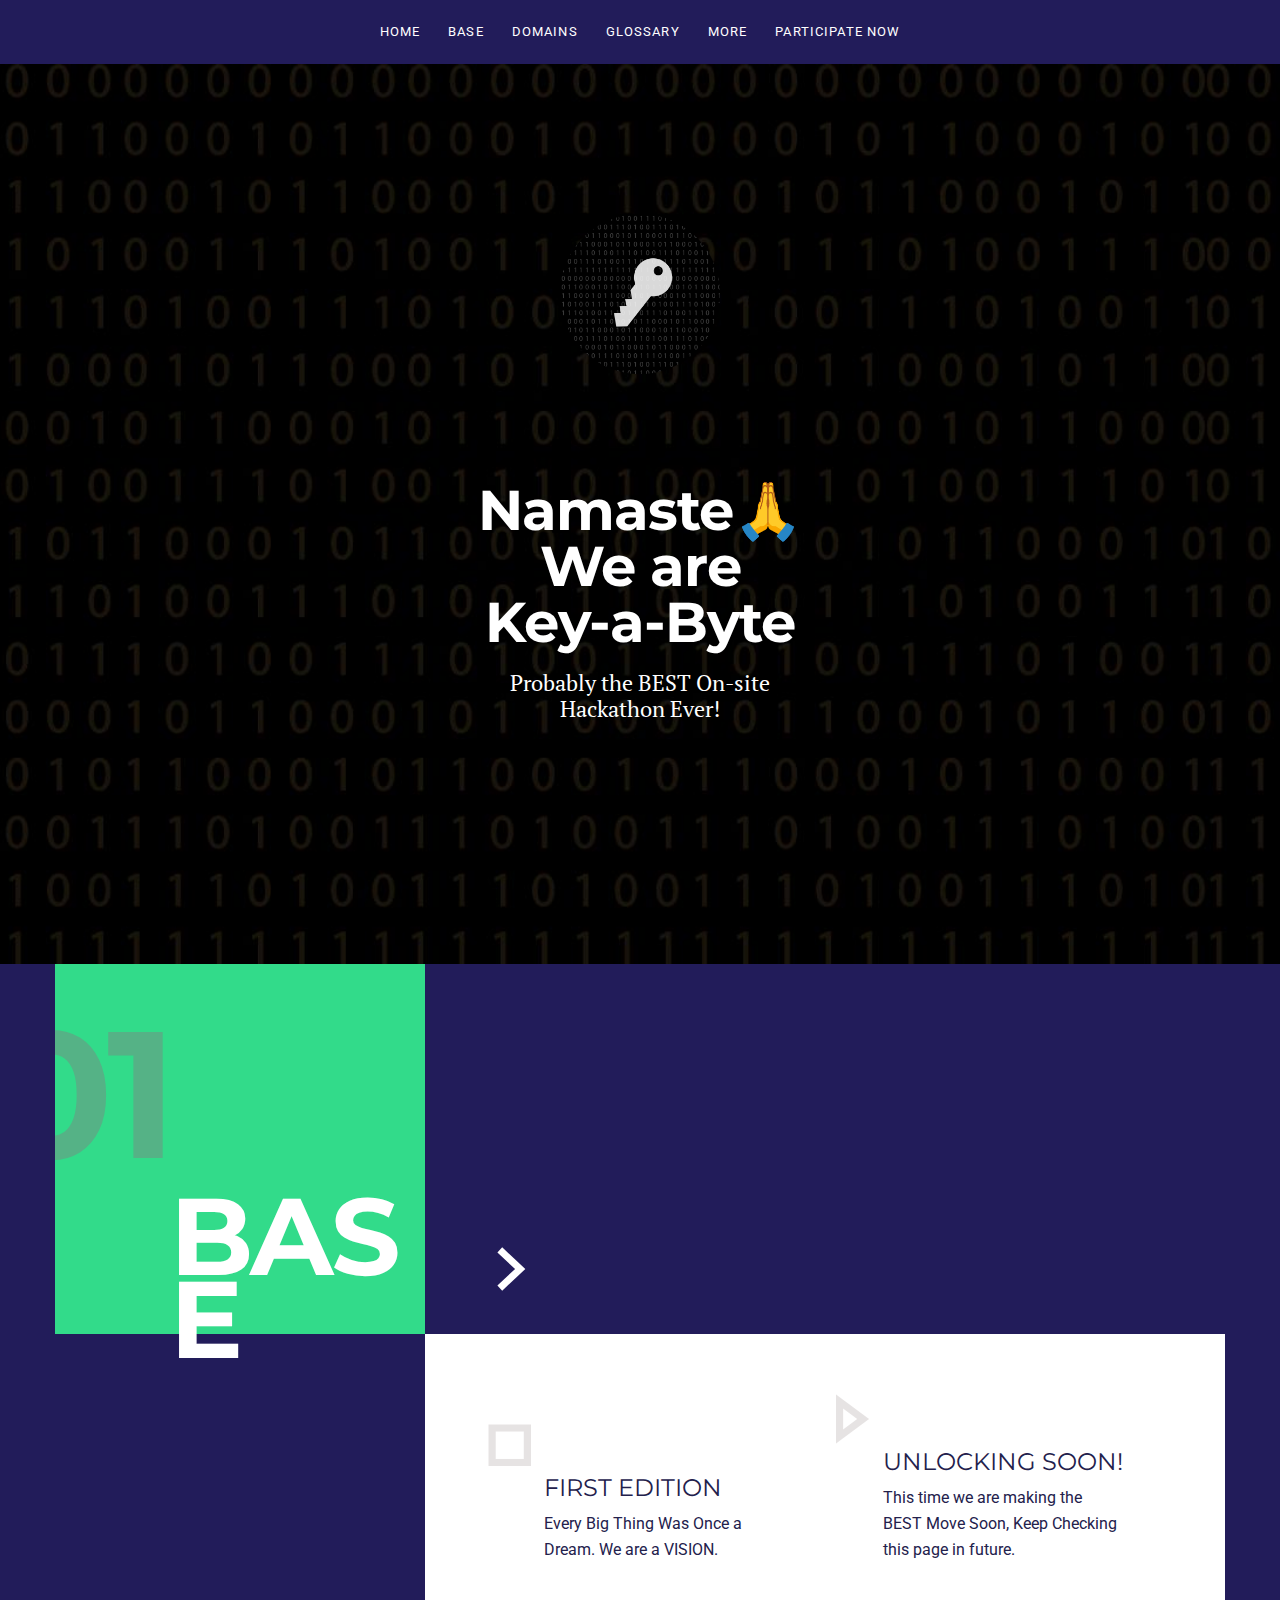
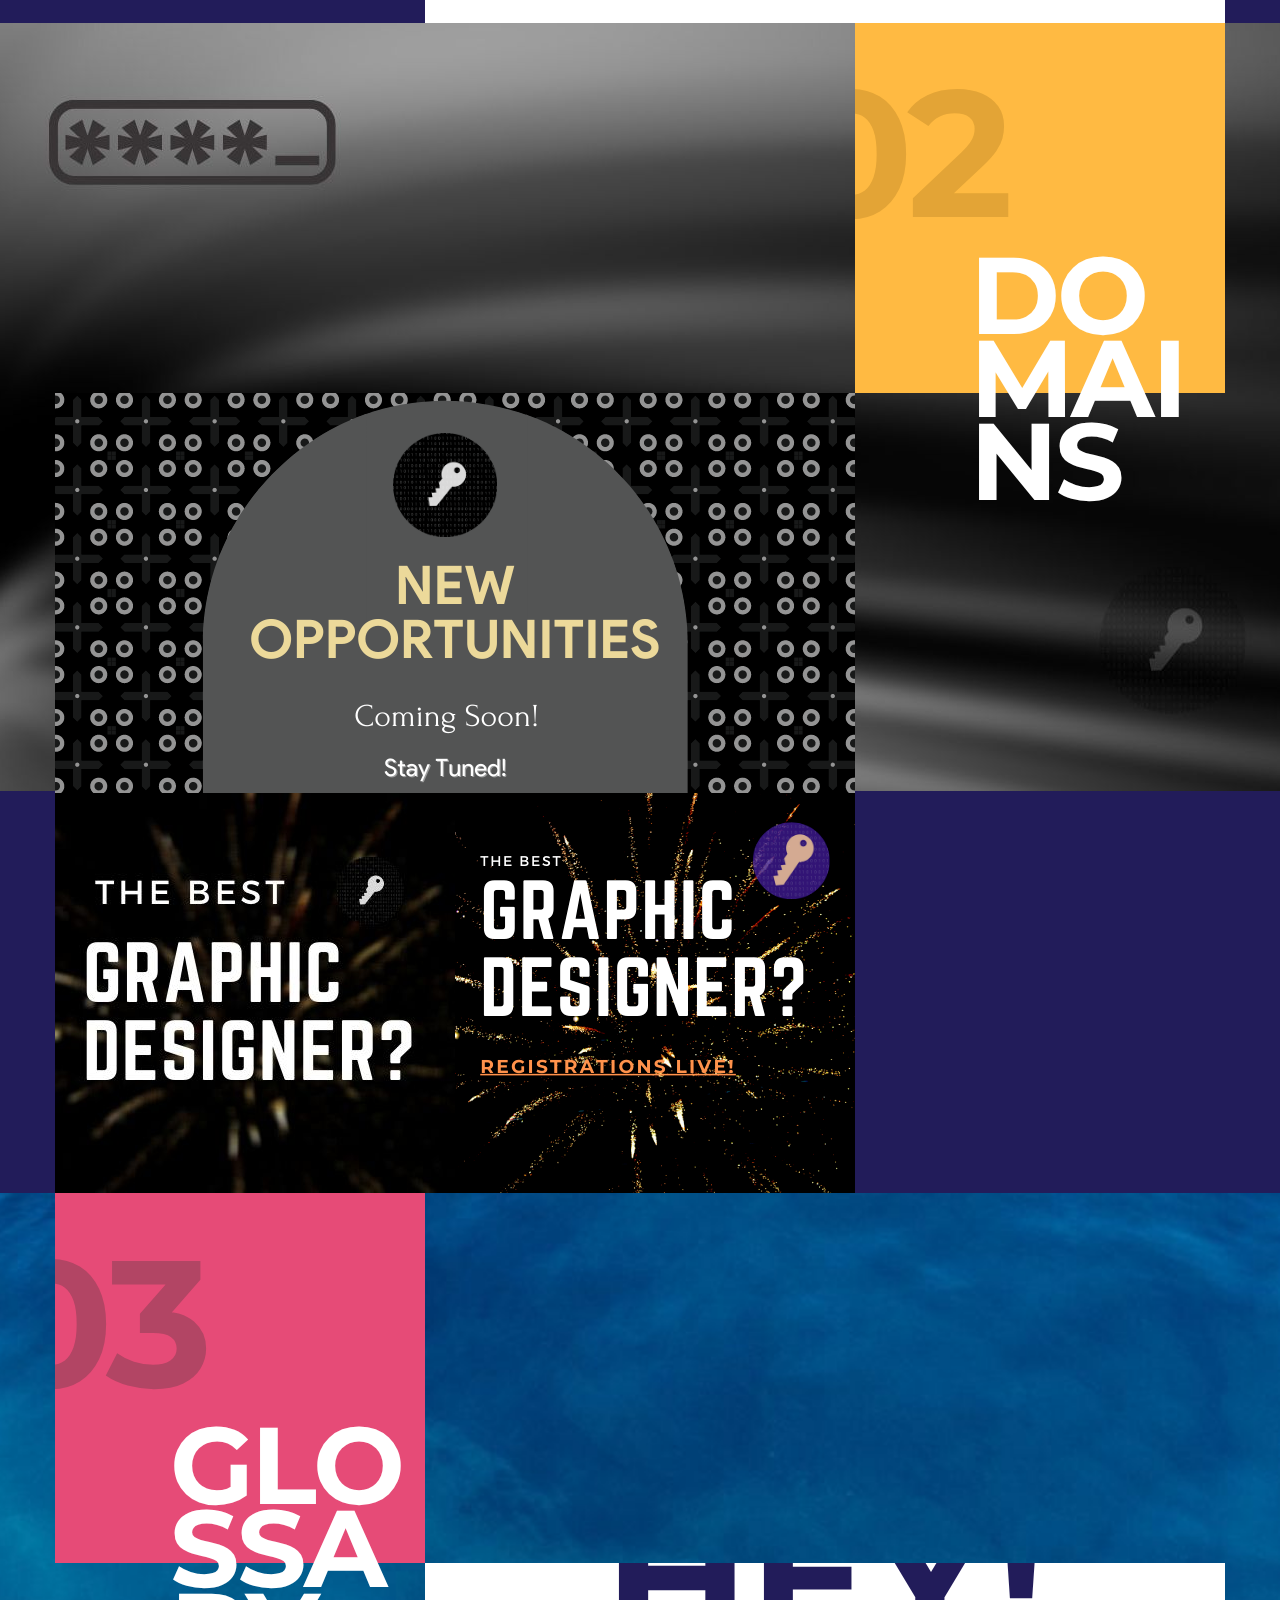
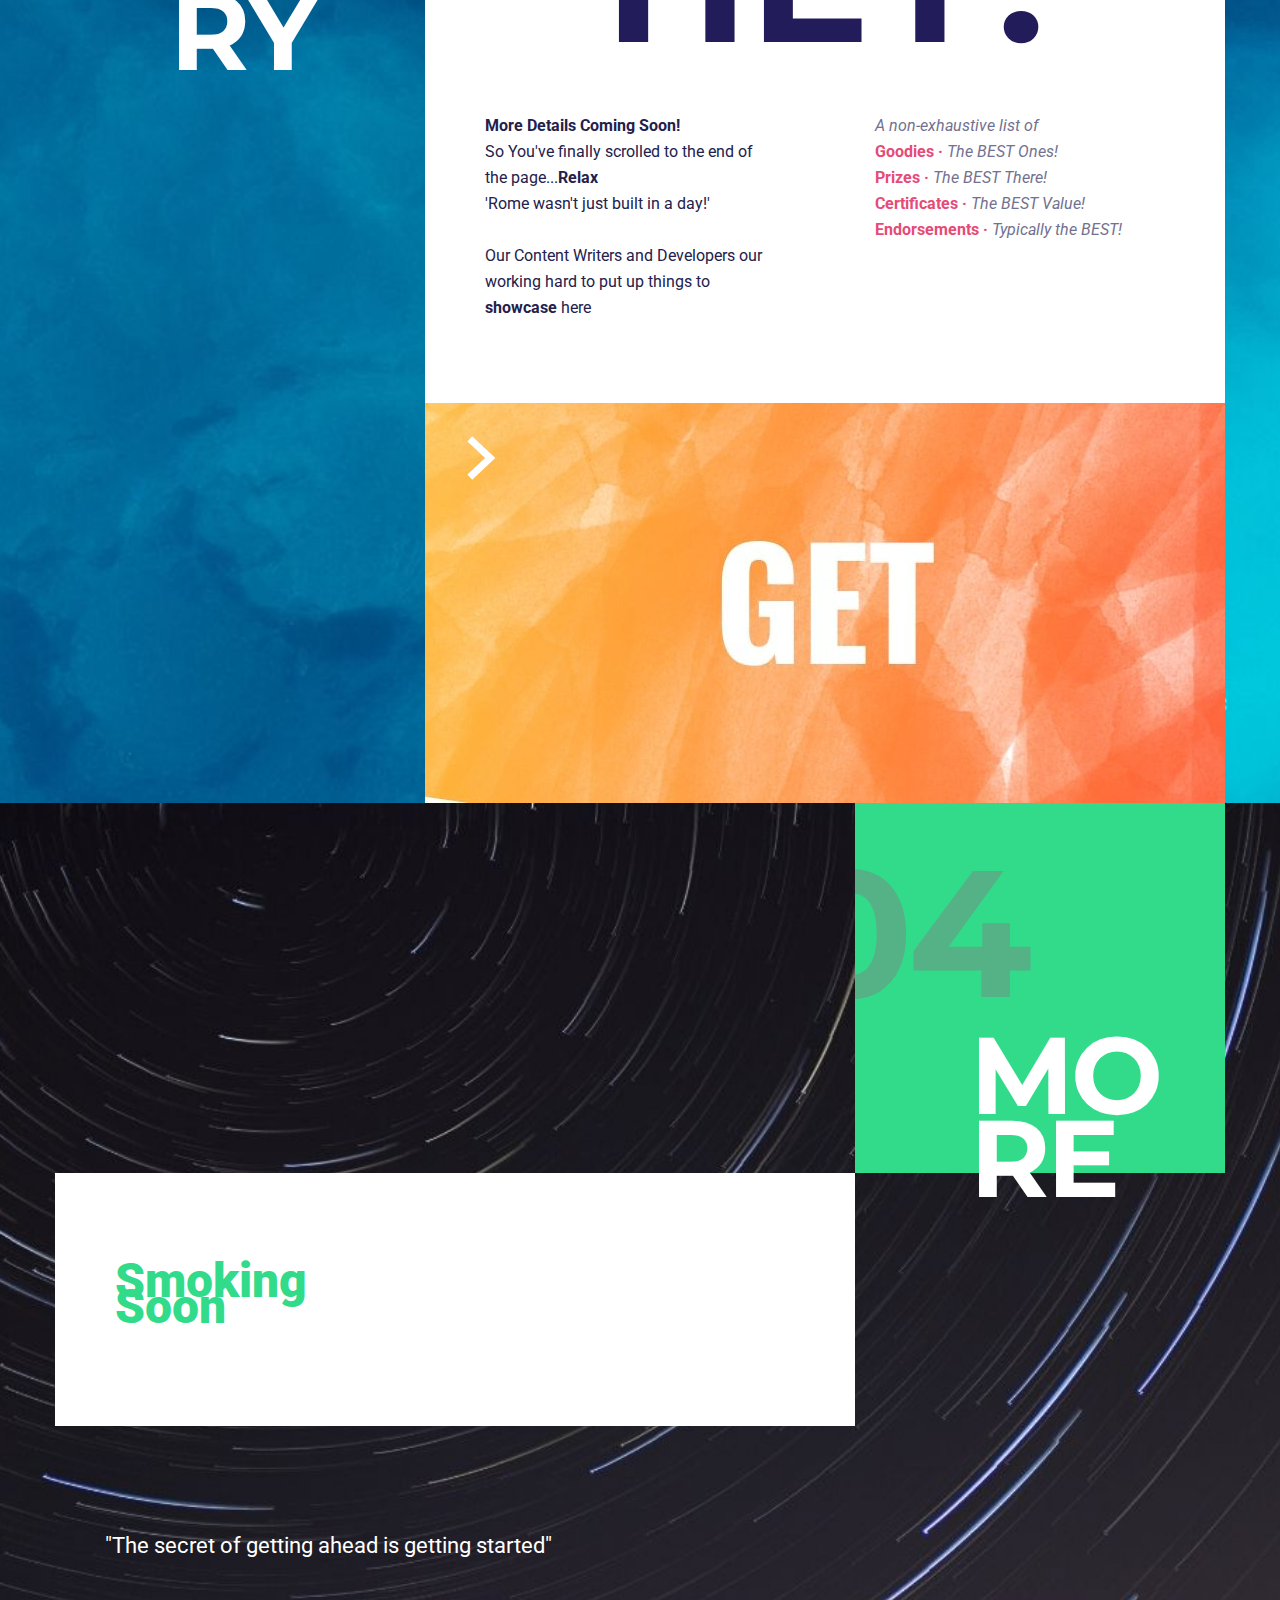
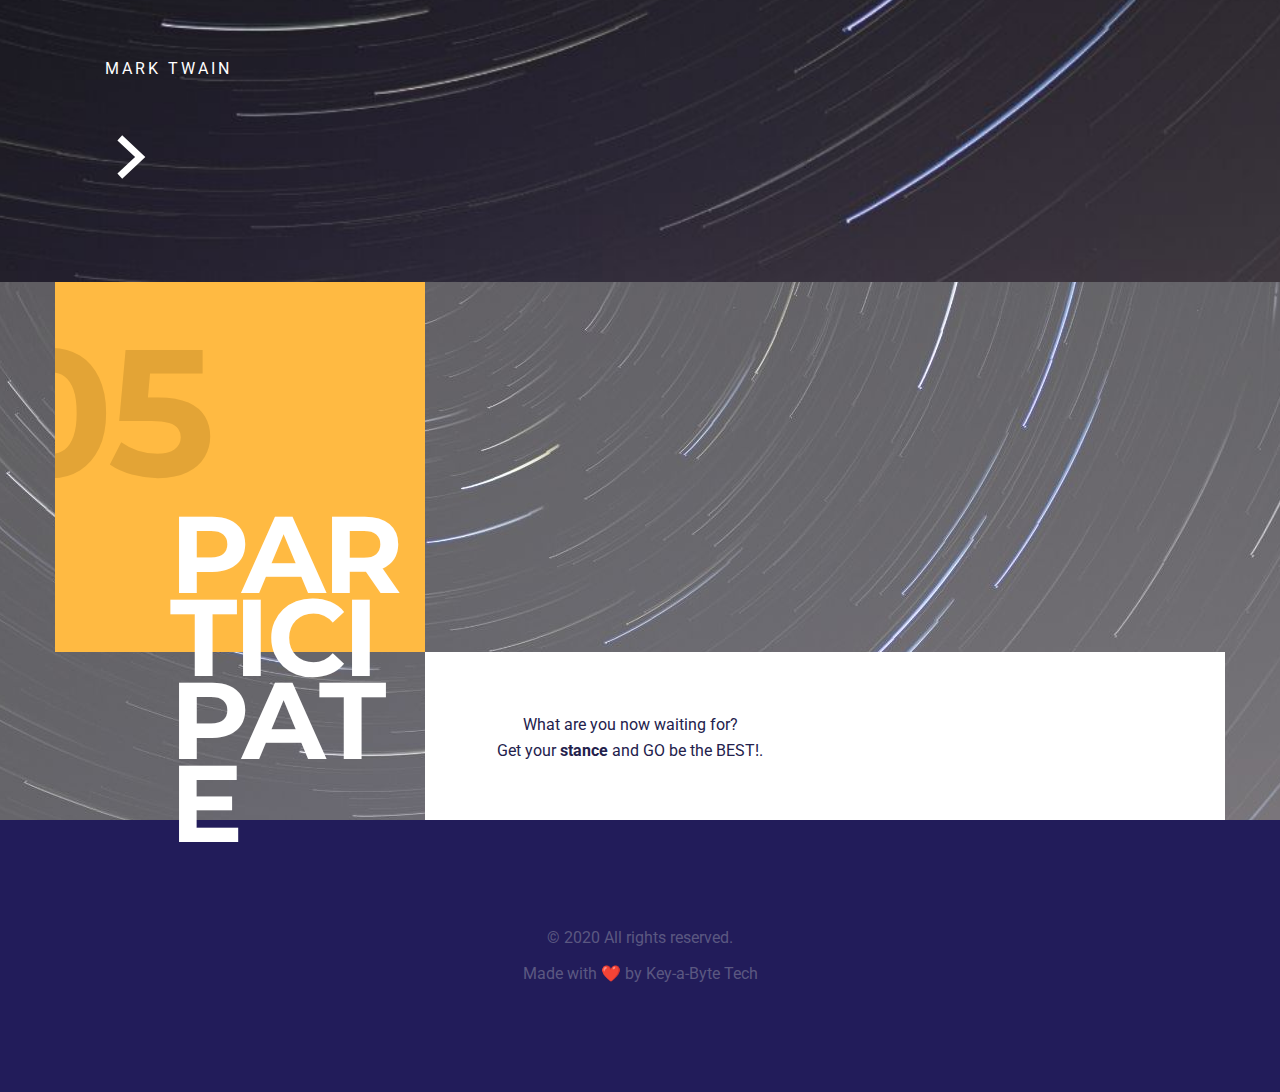
<file: index.html>
<!DOCTYPE HTML>
<html lang="en-US">

<head>
    <title>Key-a-Byte</title>

    <!-- Chrome, Firefox OS and Opera -->
    <meta name="theme-color" content="#41228e">
    <!-- Windows Phone -->
    <meta name="msapplication-navbutton-color" content="#000000">
    <!-- iOS Safari -->
    <meta name="apple-mobile-web-app-status-bar-style" content="#000000">

    <meta http-equiv="Content-Type" content="text/html; charset=UTF-8">
    <meta name="description" content="The BEST Hackathon Ever!" />
    <meta name="keywords" content="HTML, CSS, JavaScript, PHP" />
    <meta name="author" content="Spandan Saxena" />
    <meta name="viewport" content="width=device-width, initial-scale=1, maximum-scale=1">

    <link rel="shortcut icon" href="images/favicon.png" />
    <link href='http://fonts.googleapis.com/css?family=Roboto:300,400,400i,700,700i,900|Montserrat:400,700|PT+Serif'
        rel='stylesheet' type='text/css'>
    <link rel="stylesheet" type="text/css" href='css/clear.css' />
    <link rel="stylesheet" type="text/css" href='css/common.css' />
    <link rel="stylesheet" type="text/css" href='css/font-awesome.min.css' />
    <link rel="stylesheet" type="text/css" href='css/carouFredSel.css' />
    <link rel="stylesheet" type="text/css" href='css/prettyPhoto.css' />
    <link rel="stylesheet" type="text/css" href='css/sm-clean.css' />
    <link rel="stylesheet" type="text/css" href='style.css' />

    <!--[if lt IE 9]>
                <script src="js/html5.js"></script>
        <![endif]-->

</head>

<body>

    <!-- Preloader Gif -->
    <table class="doc-loader">
        <tr>
            <td>
                <img src="images/ajax-document-loader.gif" alt="Loading..." />
            </td>
        </tr>
    </table>

    <!-- Menu -->
    <div class="menu-wrapper center-relative">
        <nav id="header-main-menu">
            <div class="mob-menu">MENU</div>
            <ul class="main-menu sm sm-clean">
                <li><a href="#home">Home</a></li>
                <li><a href="#services">Base</a></li>
                <li><a href="#portfolio">Domains</a></li>

                <li><a href="#about">Glossary</a></li>
                <li><a href="#news">More</a></li>
                <li><a href="#video">Participate Now</a></li>
                <!--
                    <li><a href="#skills">Skills</a></li>
                    <li><a href="#contact">Contact</a></li>
-->
            </ul>
        </nav>
    </div>



    <!-- Home -->

    <div id="home" class="section intro-page">
        <div class="block content-1170 center-relative center-text">
            <img class="top-logo" src="demo-images/logo.png" alt="key-a-byte" />
            <br>
            <h1 class="big-title">Namaste🙏<br>
                We are <br><span>Key-a-Byte</span></h1>
            <p class="title-desc">Probably the BEST On-site Hackathon Ever!</p>
        </div>
    </div>




    <!-- Service -->

    <div id="services" class="section">
        <div class="block content-1170 center-relative">
            <div class="section-title-holder left">
                <div class="section-num">
                    <span>01</span>
                </div>
                <h2 class="entry-title">Base</h2>
            </div>
            <div class="section-content-holder right">
                <div class="content-wrapper">
                    <script>
                        var slider1_speed = "500";
                        var slider1_auto = "false";
                        var slider1_hover = "true";
                    </script>
                    <div class="image-slider-wrapper relative service slider1">
                        <a id="slider1_next" class="image_slider_next" href="#"></a>

                        <ul id="slider1" class="image-slider slides">
                            <li>
                                <div class="service-holder ">
                                    <img src="demo-images/icon_01.png" alt="">
                                    <div class="service-content-holder">
                                        <div class="service-title">FIRST EDITION</div>
                                        <div class="service-content">
                                            Every Big Thing Was Once a Dream. We are a VISION.<br />
                                        </div>
                                    </div>
                                </div>
                                <div class="service-holder ">
                                    <img src="demo-images/icon_02.png" alt="">
                                    <div class="service-content-holder">
                                        <div class="service-title">UNLOCKING SOON!</div>
                                        <div class="service-content">
                                            This time we are making the BEST Move Soon, Keep Checking this page in
                                            future.<br />
                                        </div>
                                    </div>
                                </div>
                                <!--
                                    <div class="service-holder ">
                                        <img src="demo-images/icon_03.png" alt="">
                                        <div class="service-content-holder">
                                            <div class="service-title">WEB</div>
                                            <div class="service-content">
                                                Polor sit amet consectetur adipisicing elit sed eiusmod tempor incididunt ut dolore magna labore eiusmod.<br />
                                            </div>
                                        </div>
                                    </div>
                                    <div class="service-holder ">
                                        <img src="demo-images/icon_04.png" alt="">
                                        <div class="service-content-holder">
                                            <div class="service-title">GRAPHIC</div>
                                            <div class="service-content">
                                                Cadipisicing elit sed eiusmod tempor incididunt ut labore lorem ipsum dolor sit amet consectetur lorem ipsum dolor sit amet.<br />
                                            </div>
                                        </div>
                                    </div>
-->
                            </li>
                            <li>
                                <div class="service-holder ">
                                    <img src="demo-images/icon_03.png" alt="">
                                    <div class="service-content-holder">
                                        <div class="service-title">BEST EVER</div>
                                        <div class="service-content">
                                            Just as we keep mentioning, this is going to be Probably the BEST Hackathon
                                            You've ever witnessed!<br />
                                        </div>
                                    </div>
                                </div>
                                <!--
                                    <div class="service-holder ">
                                        <img src="demo-images/icon_04.png" alt="">
                                        <div class="service-content-holder">
                                            <div class="service-title">PSD</div>
                                            <div class="service-content">
                                                Disum lorem sit amet consectetur adipisicing elit sed eiusmod tempor incididunt ut donecos dolore ipsum temporest.<br />
                                            </div>
                                        </div>
                                    </div>
                                    <div class="service-holder ">
                                        <img src="demo-images/icon_02.png" alt="">
                                        <div class="service-content-holder">
                                            <div class="service-title">HTML</div>
                                            <div class="service-content">
                                                Polor sit amet consectetur adipisicing elit sed eiusmod tempor incididunt ut dolore magna labore eiusmod.<br />
                                            </div>
                                        </div>
                                    </div>
                                    <div class="service-holder ">
                                        <img src="demo-images/icon_01.png" alt="">
                                        <div class="service-content-holder">
                                            <div class="service-title">PHP</div>
                                            <div class="service-content">
                                                Cadipisicing elit sed eiusmod tempor incididunt ut labore lorem ipsum dolor sit amet consectetur lorem ipsum dolor sit amet.<br />
                                            </div>
                                        </div>
                                    </div>
-->
                            </li>
                        </ul>
                        <div class="clear"></div>
                    </div>

                </div>
            </div>
            <div class='clear'></div>
        </div>
    </div>


    <!-- Portfolio -->
    <div id="portfolio" class="section">
        <div class="block content-1170 center-relative">
            <div class="section-title-holder right">
                <div class="section-num">
                    <span>02</span>
                </div>
                <h2 class="entry-title">DOMAINS</h2>
            </div>
            <div class="section-content-holder portfolio-holder left">
                <div class="grid" id="portfolio-grid">
                    <div class="grid-sizer"></div>
                    <div class="grid-item element-item p_one">
                        <a href="https://keyabite.tech/contentwriting.html">
                            <img src="demo-images/portfolio_item_01.png" alt="">
                            <div class="portfolio-text-holder">
                                <div class="portfolio-text-wrapper">
                                    <p class="portfolio-type">
                                        <img src="images/icon_post.svg" alt="">
                                    </p>
                                    <p class="portfolio-text">Content Writing</p>
                                    <p class="portfolio-sec-text">Registrations Closed</p>
                                </div>
                            </div>
                        </a>
                    </div>
                    <div class="grid-item element-item p_one_half">
                        <a href="#portfolio">
                            <img src="demo-images/portfolio_item_02.jpg" alt="">
                            <div class="portfolio-text-holder">
                                <div class="portfolio-text-wrapper">
                                    <p class="portfolio-type">
                                        <img src="images/icon_post.svg" alt="">
                                    </p>
                                    <p class="portfolio-text">MORE OPPORTUNITIES</p>
                                    <p class="portfolio-sec-text">Unrevealing Soon!</p>
                                </div>
                            </div>
                        </a>
                    </div>
                    <div class="grid-item element-item p_one_half">
                        <a href="graphicsdesign.html">
                            <img src="assets/img/Best.png" alt="">
                            <div class="portfolio-text-holder">
                                <div class="portfolio-text-wrapper">
                                    <p class="portfolio-type">
                                        <img src="images/icon_post.svg" alt="">
                                    </p>
                                    <p class="portfolio-text">GRAPHICS DESIGNING</p>
                                    <p class="portfolio-sec-text">Register Now.
                                    </p>
                                </div>
                            </div>
                        </a>
                    </div>
                    <!--  
                        <div class="grid-item element-item p_one">
                            <a data-rel="prettyPhoto[gallery1]" href="demo-images/portfolio_item_05.jpg">
                                <img src="demo-images/portfolio_item_05.jpg" alt="">
                                <div class="portfolio-text-holder">
                                    <div class="portfolio-text-wrapper">
                                        <p class="portfolio-type">
                                            <img src="images/icon_post.svg" alt="">
                                        </p>
                                        <p class="portfolio-text">PSD MOCKUP</p>
                                        <p class="portfolio-sec-text">Smart Watch</p>
                                    </div>
                                </div>
                            </a>
                        </div>
-->
                </div>

                <div class="clear"></div>
                <!--
                    <div class="block portfolio-load-more-holder">
                        <a target="_self" class="more-posts">LOAD MORE</a>
                        <img src="images/icon_infinity.svg" alt="Load more">
                    </div>
-->
            </div>
            <div class="clear"></div>
        </div>
        <div class="clear"></div>
    </div>


    <!-- About -->
    <div id="about" class="section">
        <div class="block content-1170 center-relative">
            <div class="section-title-holder left">
                <div class="section-num">
                    <span>03</span>
                </div>
                <h2 class="entry-title">GLOSSARY</h2>
            </div>
            <div class="section-content-holder right">
                <div class="content-wrapper">
                    <div class="content-title-holder">
                        <p class="content-title">Hey!</p>
                    </div>
                    <div class="one_half ">
                        <b>More Details Coming Soon!</b><br>
                        So You've finally scrolled to the end of the page...<strong>Relax</strong><br>'Rome wasn't just
                        built in a day!'<br><br>Our Content Writers and Developers our working hard to put up things to
                        <b>showcase</b> here
                    </div>
                    <div class="one_half last ">
                        <span style="color: #e54b76;"><strong></strong></span> <span style="color:#727190;"><em>A
                                non-exhaustive list of</em></span><br>
                        <span style="color: #e54b76;"><strong>Goodies ·</strong></span> <span
                            style="color:#727190;"><em>The BEST Ones!</em></span><br>
                        <span style="color: #e54b76;"><strong>Prizes ·</strong></span> <span
                            style="color:#727190;"><em>The BEST There!</em></span><br>
                        <span style="color: #e54b76;"><strong>Certificates ·</strong></span> <span
                            style="color:#727190;"><em>The BEST Value!</em></span><br>
                        <span style="color: #e54b76;"><strong>Endorsements ·</strong></span> <span
                            style="color:#727190;"><em>Typically the BEST!</em></span><br>
                    </div>
                    <div class="clear"></div>
                    <br>
                    <br>
                </div>

                <div class="full-width ">
                    <script>
                        var aboutImage_speed = "500";
                        var aboutImage_auto = "true";
                        var aboutImage_hover = "true";
                    </script>
                    <div class="image-slider-wrapper relative img aboutImage">
                        <a id="aboutImage_next" class="image_slider_next" href="#"></a>
                        <div class="caroufredsel_wrapper">
                            <ul id="aboutImage" class="image-slider slides">
                                <li><img src="demo-images/about_img_04.jpg" alt=""></li>
                                <li><img src="demo-images/about_img_05.jpg" alt=""></li>
                                <li><img src="demo-images/about_img_06.jpg" alt=""></li>
                            </ul>
                        </div>
                        <div class="clear"></div>
                    </div>

                    <script>
                        var team1_speed = "500";
                        var team1_auto = "false";
                        var team1_hover = "true";
                    </script>
                    <!--
                        <div class="image-slider-wrapper relative team team1">
                            <a id="team1_next" class="image_slider_next" href="#"></a>
                            <div class="caroufredsel_wrapper">
                                <ul id="team1" class="image-slider slides">
                                    <li>
                                        <div class="member-content-holder">
                                            <h4 class="member-name">Robert Williams</h4>
                                            <p class="member-position">LEAD DESIGNER</p>
                                            <div class="member-content">
                                                Eiusmod tempor incididunt ut dolore magna labore eiusmod. Lorem ipsum dolor sit amet consectetur est lorem adipisicing elit, sed do eiusmod tempor polor sit amet consectetur.<br>
                                            </div>
                                        </div>
                                        <div class="member-image-holder">
                                            <img src="demo-images/about_img_01.jpg" alt="">
                                        </div>
                                        <div class="clear"></div>
                                    </li>

                                    <li>
                                        <div class="member-content-holder">
                                            <h4 class="member-name">John Doe</h4>
                                            <p class="member-position">SEO MASTER</p>
                                            <div class="member-content">
                                                Eiusmod tempor incididunt ut dolore magna labore eiusmod. Lorem ipsum dolor sit amet consectetur est lorem adipisicing elit, sed do eiusmod tempor polor sit amet consectetur.<br>
                                            </div>
                                        </div>
                                        <div class="member-image-holder">
                                            <img src="demo-images/about_img_02.jpg" alt="">
                                        </div>
                                        <div class="clear"></div>
                                    </li>

                                    <li>
                                        <div class="member-content-holder">
                                            <h4 class="member-name">John Doe</h4>
                                            <p class="member-position">PSD GURU</p>
                                            <div class="member-content">
                                                Eiusmod tempor incididunt ut dolore magna labore eiusmod. Lorem ipsum dolor sit amet consectetur est lorem adipisicing elit, sed do eiusmod tempor polor sit amet consectetur.<br>
                                            </div>
                                        </div>
                                        <div class="member-image-holder">
                                            <img src="demo-images/about_img_03.jpg" alt="">
                                        </div>
                                        <div class="clear"></div>
                                    </li>
                                </ul>
                            </div>
                            <div class="clear"></div>
                        </div>
                        -->
                </div> <!-- end full-width div -->

            </div>
            <div class="clear"></div>
        </div>
    </div>


    <!-- News -->
    <div id="news" class="section">
        <div class="block content-1170 center-relative">
            <div class="section-title-holder right">
                <div class="section-num">
                    <span>
                        04
                    </span>
                </div>
                <h2 class="entry-title">MORE</h2>
            </div>
            <div class="section-content-holder left">
                <div class="content-wrapper">
                    <div class="blog-holder block center-relative">

                        <article class="relative blog-item-holder center-relative">
                            <div class="num">Smoking Soon</div>
                            <!-- <div class="info">
                                    <div class="author vcard ">Robert Williams</div>
                                    <div class="cat-links">
                                        <ul>
                                            <li><a href="#">BRANDING</a></li>
                                        </ul>
                                    </div>
                                </div>
-->
                            <!--
                                <h3 class="entry-title">
                                    <a href="#">Eiusmod tempor incididunt ut dolore magna labore eiusmod ipsum dolor</a>
                                </h3>
-->
                            <div class="clear"></div>
                        </article>
                        <!--
                            <article class="relative blog-item-holder center-relative">
                                <div class="num">02</div>
                                <div class="info">
                                    <div class="author vcard ">Jim Davis</div>
                                    <div class="cat-links">
                                        <ul>
                                            <li><a href="#">TECH</a></li>
                                        </ul>
                                    </div>
                                </div>
                                <h3 class="entry-title">
                                    <a href="#">Incididunt ut dolore magna labore eiusmod lorem ipsum dolor sit</a>
                                </h3>
                                <div class="clear"></div>
                            </article>

                            <article class="relative blog-item-holder center-relative">
                                <div class="num">03</div>
                                <div class="info">
                                    <div class="author vcard ">Ann Peterson</div>
                                    <div class="cat-links">
                                        <ul>
                                            <li><a href="#">CRAFTING</a></li>
                                        </ul>
                                    </div>
                                </div>
                                <h3 class="entry-title">
                                    <a href="#">Labore eiusmod lorem ipsum dolor sit amet nunc labore incididunt ut dolore</a>
                                </h3>
                                <div class="clear"></div>
                            </article>

                            <article class="relative blog-item-holder center-relative">
                                <div class="num">04</div>
                                <div class="info">
                                    <div class="author vcard ">Robert Williams</div>
                                    <div class="cat-links">
                                        <ul>
                                            <li><a href="#">CRAFTING</a></li>
                                        </ul>
                                    </div>
                                </div>
                                <h3 class="entry-title">
                                    <a href="#">Dolor sit amet nunc labore incididunt ut dolore magna labore eiusmod</a>
                                </h3>
                                <div class="clear"></div>
                            </article>
-->

                        <!--<div class="latest-post-bottom-text">
                                <a href="#">GO TO BLOG</a>
                            </div>
-->
                    </div>

                </div>
            </div>
            <div class="clear"></div>
        </div>

        <div class="block content-1170 center-relative">
            <div class="extra-content-left">
                <script> var text1_speed = "500";
                    var text1_auto = "true";
                    var text1_hover = "true";
                </script>
                <div class="text1 testimonial-slider-holder slider-holder">
                    <div class="caroufredsel_wrapper">
                        <ul id="text1" class="slides testimonial">
                            <li>
                                <div class="testimonial-content">
                                    <p class="testimonial-text">"The secret of getting ahead is getting started"</p>
                                    <p class="testimonial-author">MARK TWAIN</p>
                                </div>
                                <div class="clear">
                                </div>
                            </li>
                            <li style="width: 500px;">
                                <div class="testimonial-content">
                                    <p class="testimonial-text">To start is to walk...</p>
                                </div>
                                <div class="clear"></div>
                            </li>
                            <li>
                                <div class="testimonial-content">
                                    <p class="testimonial-text">And we have already began!</p>
                                    <p class="testimonial-author">HELLO WORLD!</p>
                                </div>
                                <div class="clear"></div>
                            </li>
                        </ul>
                    </div>
                    <a id="text1_next" class="carousel_text_next" href="#"></a>
                    <div class="clear"></div>
                </div>
            </div>
        </div>
    </div>


    <!-- Video -->
    <!--
        <div id="video" class="section">
            <div class="block content-1170 center-relative">
                <div class="section-title-holder left">
                    <div class="section-num">
                        <span>
                            05
                        </span>
                    </div>
                    <h2 class="entry-title">OFFER</h2>
                </div>
                <div class="section-content-holder right">
                    <div class="content-wrapper">
                        <div class="content-title-holder">
                            <p class="content-title">Video</p>
                        </div>
                        <div class="one_half ">
                            Polor sit amet consectetur adipisicing elit sed eiusmod tempor incididunt ut dolore magna labore eiusmod. Lorem ipsum <strong>dolor sit amet</strong> consectetur est adipisicing elit, sed do eiusmod tempor
                        </div>
                        <div class="one_half last ">
                            <span style="color: #FFBA42;"><strong>2001-2003 ·</strong></span> <span style="color: #727190;"><em>Art Studio Lorem Donec</em></span><br>
                            <span style="color: #FFBA42;"><strong>2003-2006 ·</strong></span> <span style="color: #727190;"><em>Per Set Web Site</em></span><br>
                            <span style="color: #FFBA42;"><strong>2006-2010 ·</strong></span> <span style="color: #727190;"><em>Setera Donec EstNunc</em></span><br>
                            <span style="color: #FFBA42;"><strong>2010-2013 ·</strong></span> <span style="color: #727190;"><em>Studio Labore Tempor</em></span><br>
                            <span style="color: #FFBA42;"><strong>2013-2016 ·</strong></span> <span style="color: #727190;"><em>Magna Ipsum Amet</em></span><br>
                        </div><div class="clear"></div>
                        <br>
                        <br>
                    </div>
                    <div class="full-width ">
                        <a class="video-popup-holder" href="https://vimeo.com/157276599" data-rel="prettyPhoto[gallery-video1]">
                            <img class="thumb" src="demo-images/video_img.jpg" alt="">
                            <img class="popup-play" src="images/icon_video.svg" alt="Play">
                        </a>
                    </div>
                </div>
                <div class="clear"></div>
            </div>

            <div class="extra-content-full-width">
                <script>
                    var fwslider1_speed = "500";
                    var fwslider1_auto = "false";
                    var fwslider1_hover = "true";
                    var fwslider1_start = "0";
                    var fwslider1_width = "400";
                    var fwslider1_num = "5";
                </script>
                <div class="fwslider1 fw-image-slider-holder list_carousel relative">
                    <div class="caroufredsel_wrapper">
                        <ul id="fwslider1" class="fw-image-slider">
                            <li class="fw-slide">
                                <img src="demo-images/icon_editing.png" alt="">
                                <p class="fw-slide-text">Video Editing</p>
                            </li>
                            <li class="fw-slide">
                                <img src="demo-images/icon_clear.png" alt="">
                                <p class="fw-slide-text">Premium Cleer</p>
                            </li>
                            <li class="fw-slide">
                                <img src="demo-images/icon_display.png" alt="">
                                <p class="fw-slide-text">For All Displays</p>
                            </li>
                            <li class="fw-slide">
                                <img src="demo-images/icon_time.png" alt="">
                                <p class="fw-slide-text">Right On Time</p>
                            </li>
                            <li class="fw-slide">
                                <img src="demo-images/icon_ideas.png" alt="">
                                <p class="fw-slide-text">Innovative Ideas</p>
                            </li>
                            <li class="fw-slide">
                                <img src="demo-images/icon_sound.png" alt="">
                                <p class="fw-slide-text">Perfect Sound</p>
                            </li>
                            <li class="fw-slide">
                                <img src="demo-images/icon_solution.png" alt="">
                                <p class="fw-slide-text">3D Solution</p>
                            </li>
                        </ul>
                    </div>
                    <div class="clear"></div>
                    <div id="fwslider1_fw_image_slide_pager" class="fw_carousel_pagination"></div>
                </div>
                <a id="fwslider1_fw_next" class="carousel_fw_next" href="#"></a>
                <div class="clear"></div>
            </div>
        </div>

-->
    <!-- Skills -->
    <!--
        <div id="skills" class="section">
            <div class="block content-1170 center-relative">
                <div class="section-title-holder right">
                    <div class="section-num">
                        <span>06</span>
                    </div>
                    <h2 class="entry-title">EXPERTISE</h2>
                </div>
                <div class="section-content-holder left">
                    <div class="content-wrapper">
                        <div class="content-title-holder">
                            <p class="content-title">Skills</p>
                        </div>
                        <p>Fusce suscipit, orci eget lobortis sodales, velit nunc tristique metus, in tristique odio ante id sem. Etiam in quam et sapien bibendum mollis. Morbi eget velit eros, quis imperdiet arcusere perdan. Nunc lorem justo, pellentesque ac egestas quis.</p>
                        <br>
                        <div class="progress_bar ">
                            <div class="progress_bar_field_holder" style="width:81%;">
                                <div class="progress_bar_title" style="color: #55B286">HTML</div>
                                <div class="progress_bar_percent_text" style="color: #55B286">81%</div>
                                <div class="progress_bar_field_perecent" style="background-color:#32DB8A;"></div>
                            </div>
                        </div>
                        <div class="progress_bar ">
                            <div class="progress_bar_field_holder" style="width:93%;">
                                <div class="progress_bar_title" style="color: #E3A536">CSS</div>
                                <div class="progress_bar_percent_text" style="color: #E3A536">93%</div>
                                <div class="progress_bar_field_perecent" style="background-color:#FFBB42;"></div>
                            </div>
                        </div>
                        <div class="progress_bar ">
                            <div class="progress_bar_field_holder" style="width:72%;">
                                <div class="progress_bar_title" style="color: #B24564">PSD</div>
                                <div class="progress_bar_percent_text" style="color: #B24564">72%</div>
                                <div class="progress_bar_field_perecent" style="background-color:#E74C78;"></div>
                            </div>
                        </div>
                        <div class="progress_bar ">
                            <div class="progress_bar_field_holder" style="width:99%;">
                                <div class="progress_bar_title" style="color: #468ac7">DESIGN</div>
                                <div class="progress_bar_percent_text" style="color: #468ac7">99%</div>
                                <div class="progress_bar_field_perecent" style="background-color:#4C9EE7;"></div>
                            </div>
                        </div>
                    </div>
                </div>
                <div class="clear"></div>
            </div>
        </div>
-->
    <!-- Contact -->
    <div id="video" class="section">
        <div class="block content-1170 center-relative">
            <div class="section-title-holder left">
                <div class="section-num">
                    <span>
                        05
                    </span>
                </div>
                <h2 class="entry-title">PARTICIPATE</h2>
            </div>
            <div class="section-content-holder right">
                <div class="content-wrapper">
                    <div class="one_half ">
                        <p align='center'>What are you now waiting for?<br>Get your <strong>stance</strong> and GO be
                            the BEST!.</p>
                        <br>
                        <!-- 
                            <p><strong><span style="color: #e64b77;">Incididunt ut dolore</span></strong> magna labore eiusmod. Dolor sit amet consectetur est adipisicing elit, sed do eiusmod.</p>
-->
                    </div>
                    <!--
                        <div class="one_half last">
                            <div class="contact-form">
                                <p><input id="name" type="text" name="your-name" placeholder="Name"></p>
                                <p><input id="contact-email" type="email" name="your-email" placeholder="Email"></p>
                                <p><input id="subject" type="text" name="your-subject" placeholder="Subject"></p>
                                <p><textarea id="message" name="your-message" placeholder="Message"></textarea></p>
                                <p><input type="submit" onClick="SendMail()" value="SEND"></p>
                            </div>
                        </div>
                        -->
                    <div class="clear"></div>
                </div>
                <!--
                    <div class="full-width">
                        <iframe src="https://www.google.com/maps/embed?pb=!1m14!1m12!1m3!1d4274.290564544589!2d-75.2952832049782!3d40.753669641460846!2m3!1f0!2f0!3f0!3m2!1i1024!2i768!4f13.1!5e0!3m2!1sen!2srs!4v1444506658649" width="600" height="450" frameborder="0" style="border:0" allowfullscreen></iframe>
                    </div>
-->
            </div>
            <div class="clear"></div>
        </div>
    </div>

    <!-- Footer -->

    <footer>
        <div class="footer content-1170 center-relative">
            <ul>
                <li class="copyright-footer">
                    © 2020 All rights reserved.<br>Made with ❤️ by <a href="https://keyabite.tech/"
                        target="_blank">Key-a-Byte Tech</a>
                </li>
                <!--
                    <li class="social-footer">
                        <a href="#"><span class="fa fa-twitter"></span></a>
                        <a href="#"><span class="fa fa-behance"></span></a>
                        <a href="#"><span class="fa fa-dribbble"></span></a>
                        <a href="#"><span class="fa fa-facebook"></span></a>
                        <a href="#"><span class="fa fa-rss"></span></a>
                    </li>
-->
            </ul>
        </div>
    </footer>


    <!--Load JavaScript-->
    <script type="text/javascript" src="js/jquery.js"></script>
    <script type='text/javascript' src='js/jquery.sticky-kit.min.js'></script>
    <script type='text/javascript' src='js/jquery.smartmenus.min.js'></script>
    <script type='text/javascript' src='js/jquery.sticky.js'></script>
    <script type='text/javascript' src='js/jquery.dryMenu.js'></script>
    <script type='text/javascript' src='js/isotope.pkgd.js'></script>
    <script type='text/javascript' src='js/jquery.carouFredSel-6.2.0-packed.js'></script>
    <script type='text/javascript' src='js/jquery.mousewheel.min.js'></script>
    <script type='text/javascript' src='js/jquery.touchSwipe.min.js'></script>
    <script type='text/javascript' src='js/jquery.easing.1.3.js'></script>
    <script type='text/javascript' src='js/imagesloaded.pkgd.js'></script>
    <script type='text/javascript' src='js/jquery.prettyPhoto.js'></script>
    <script type='text/javascript' src='js/main.js'></script>
</body>

</html>
</file>
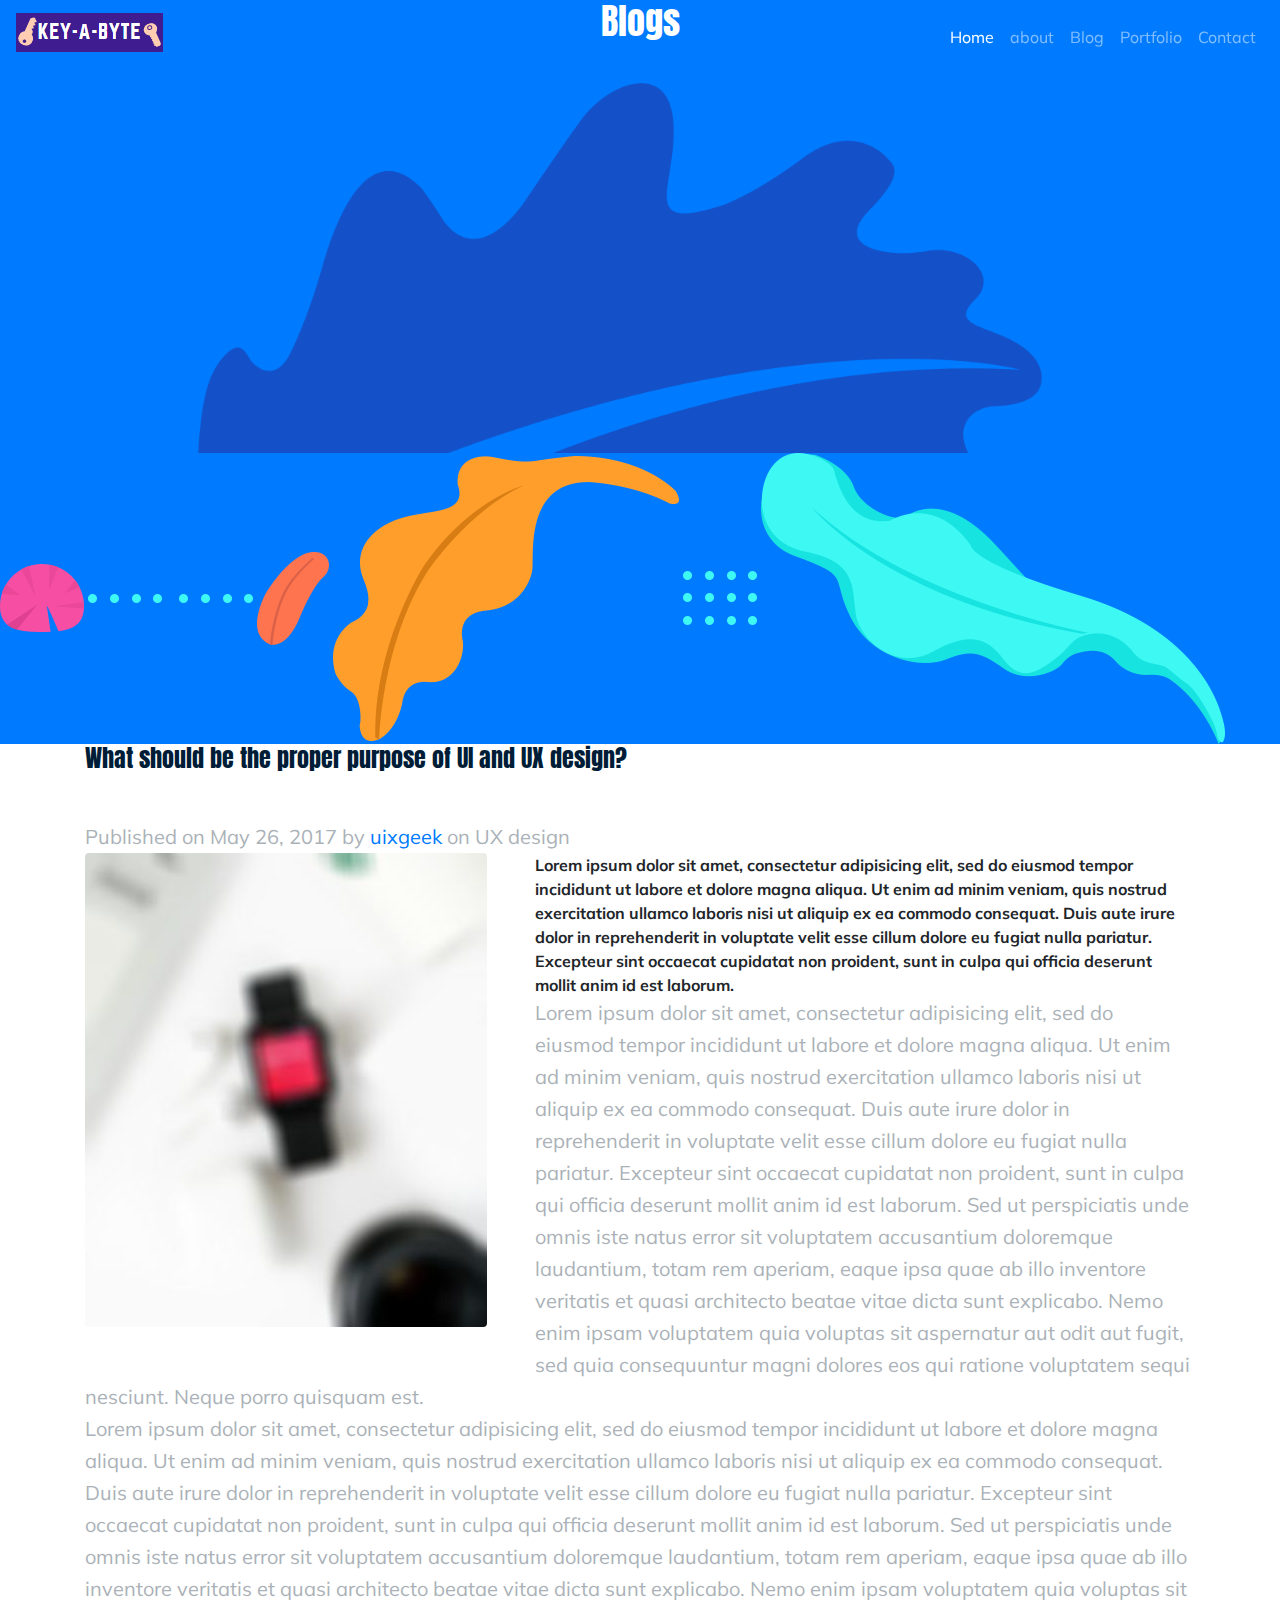
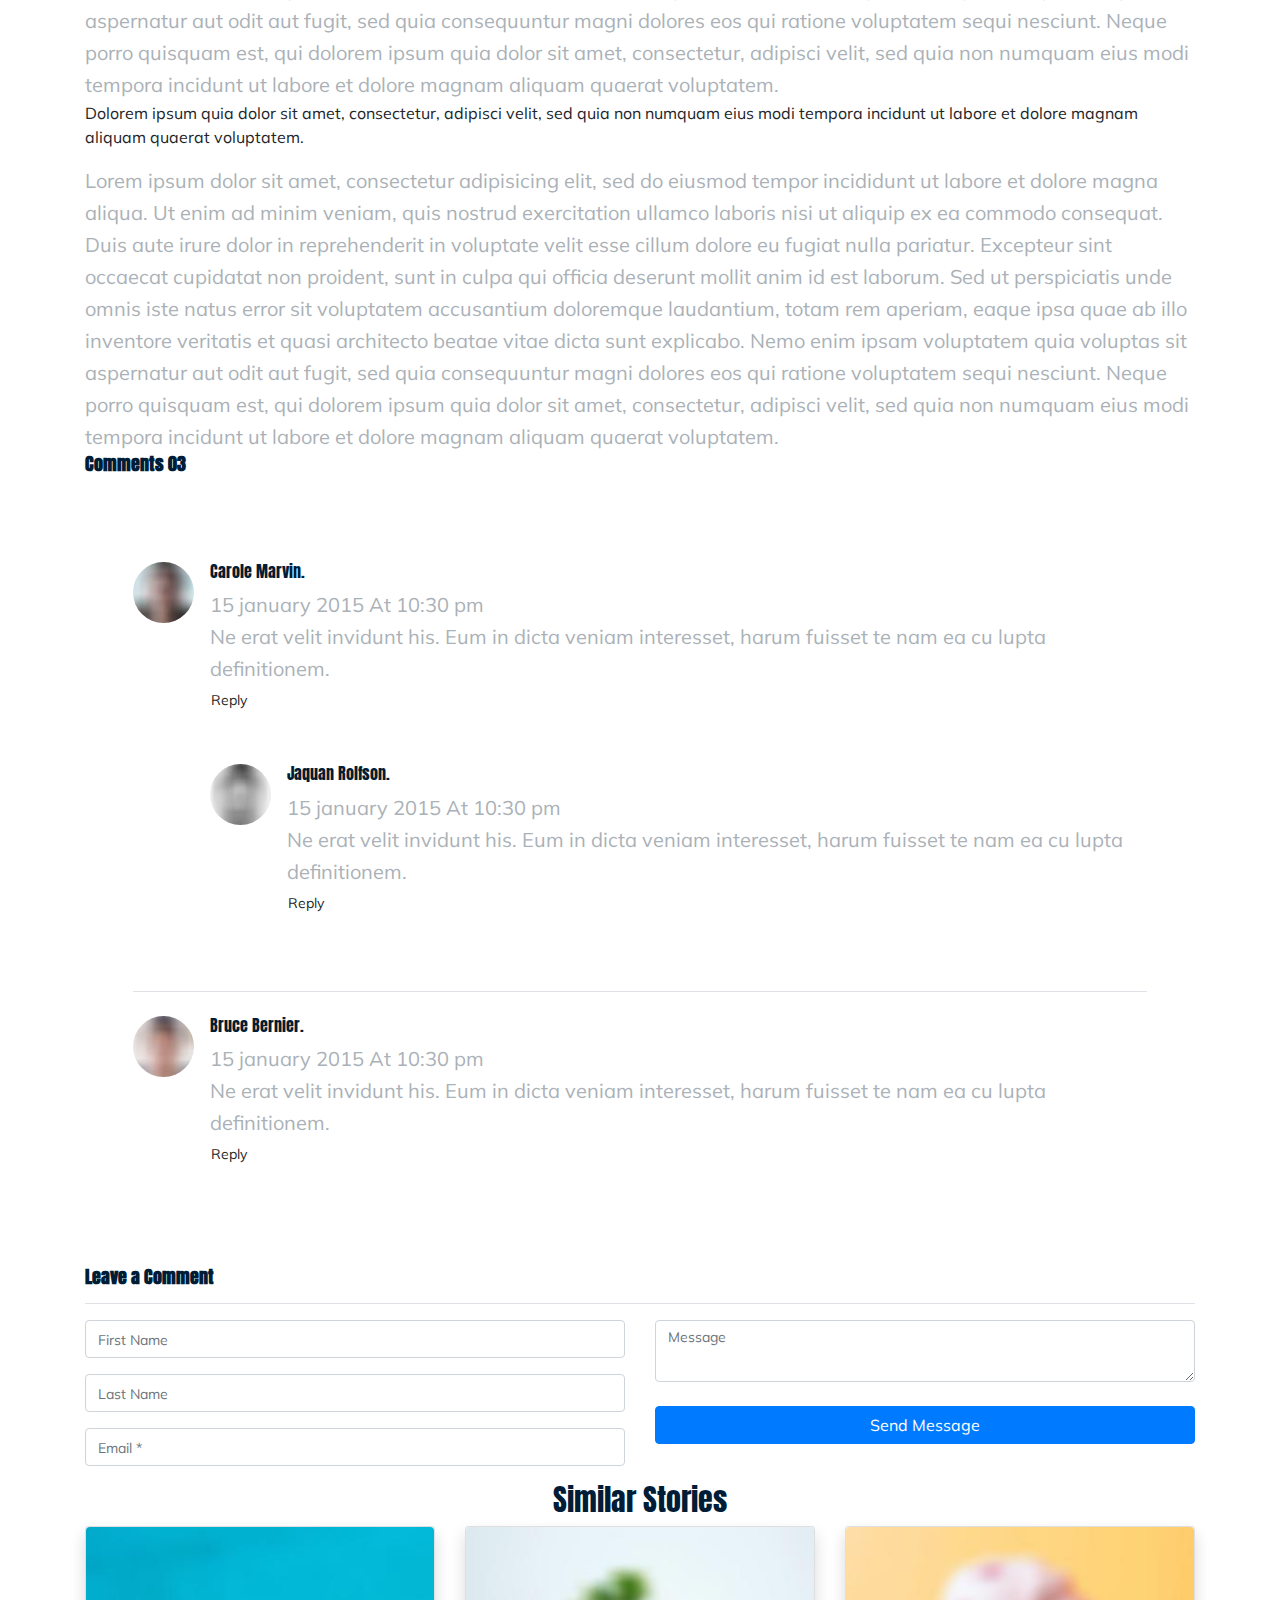
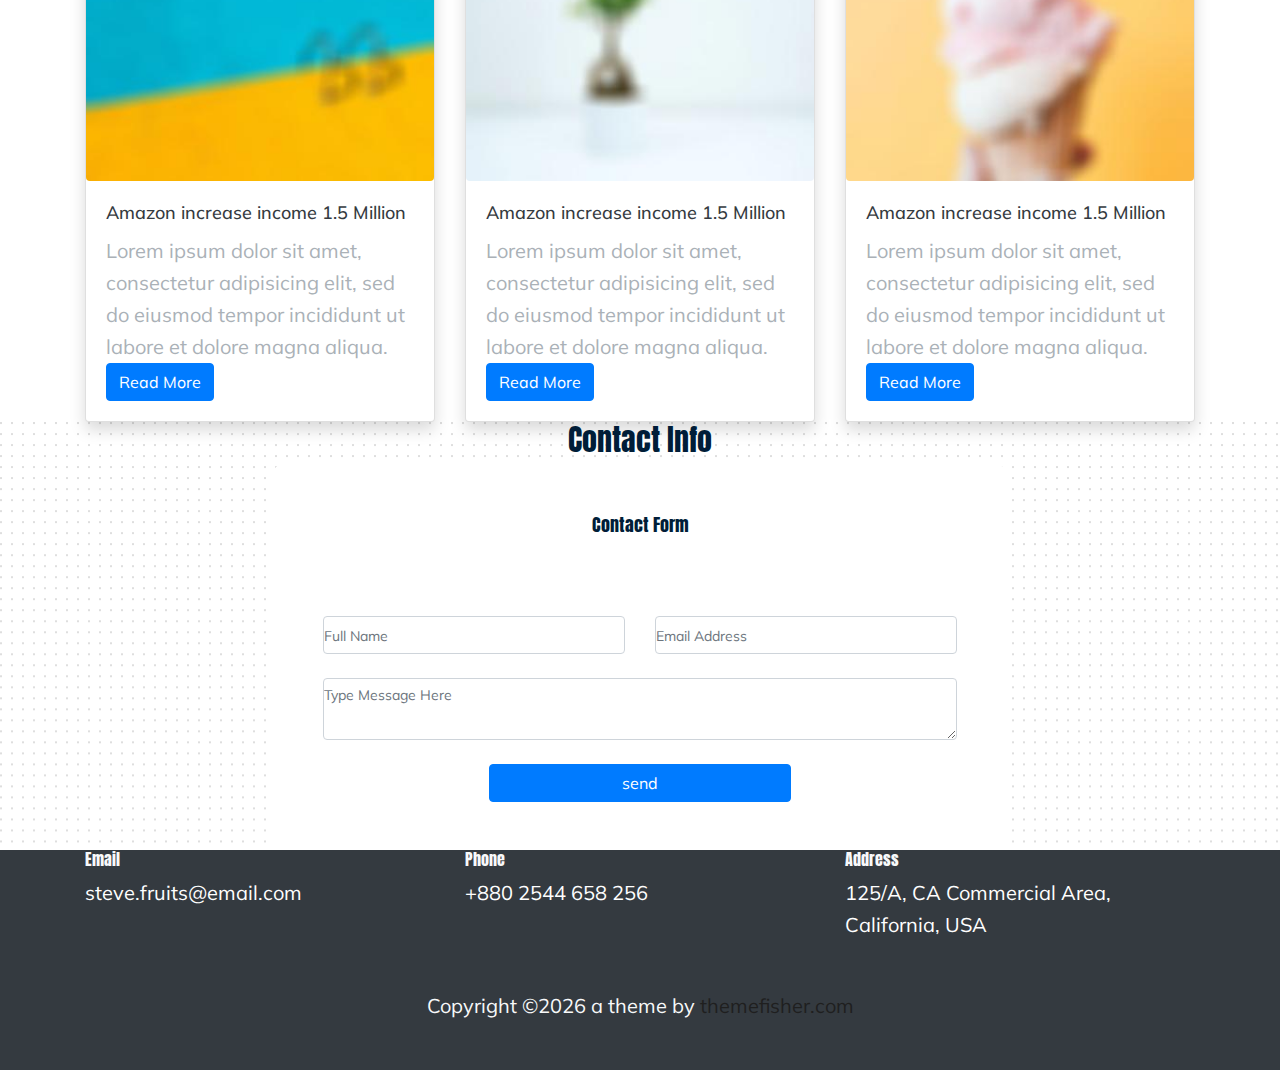
<file: blog-single.html>
<!DOCTYPE html>
<html lang="zxx">

<head>
  <meta charset="utf-8">
  <title>Kross | Portfolio Template</title>

  <!-- mobile responsive meta -->
  <meta name="viewport" content="width=device-width, initial-scale=1">
  <meta name="viewport" content="width=device-width, initial-scale=1, maximum-scale=1">
  
  <!-- ** Plugins Needed for the Project ** -->
  <!-- Bootstrap -->
  <link rel="stylesheet" href="plugins/bootstrap/bootstrap.min.css">
  <!-- slick slider -->
  <link rel="stylesheet" href="plugins/slick/slick.css">
  <!-- themefy-icon -->
  <link rel="stylesheet" href="plugins/themify-icons/themify-icons.css">

  <!-- Main Stylesheet -->
  <link href="css/style.css" rel="stylesheet">
  
  <!--Favicon-->
  <link rel="shortcut icon" href="images/favicon.ico" type="image/x-icon">
  <link rel="icon" href="images/favicon.ico" type="image/x-icon">

</head>

<body>
  

<header class="navigation fixed-top">
  <nav class="navbar navbar-expand-lg navbar-dark">
    <a class="navbar-brand font-tertiary h3" href="index.html"><img src="images/logo.png" alt="Myself"></a>
    <button class="navbar-toggler" type="button" data-toggle="collapse" data-target="#navigation"
      aria-controls="navigation" aria-expanded="false" aria-label="Toggle navigation">
      <span class="navbar-toggler-icon"></span>
    </button>

    <div class="collapse navbar-collapse text-center" id="navigation">
      <ul class="navbar-nav ml-auto">
        <li class="nav-item active">
          <a class="nav-link" href="index.html">Home</a>
        </li>
        <li class="nav-item">
          <a class="nav-link" href="about.html">about</a>
        </li>
        <li class="nav-item">
          <a class="nav-link" href="blog.html">Blog</a>
        </li>
        <li class="nav-item">
          <a class="nav-link" href="portfolio.html">Portfolio</a>
        </li>
        <li class="nav-item">
          <a class="nav-link" href="contact.html">Contact</a>
        </li>
      </ul>
    </div>
  </nav>
</header>

<!-- page title -->
<section class="page-title bg-primary position-relative">
  <div class="container">
    <div class="row">
      <div class="col-12 text-center">
        <h1 class="text-white font-tertiary">Blogs</h1>
      </div>
    </div>
  </div>
  <!-- background shapes -->
  <img src="images/illustrations/page-title.png" alt="illustrations" class="bg-shape-1 w-100">
  <img src="images/illustrations/leaf-pink-round.png" alt="illustrations" class="bg-shape-2">
  <img src="images/illustrations/dots-cyan.png" alt="illustrations" class="bg-shape-3">
  <img src="images/illustrations/leaf-orange.png" alt="illustrations" class="bg-shape-4">
  <img src="images/illustrations/leaf-yellow.png" alt="illustrations" class="bg-shape-5">
  <img src="images/illustrations/dots-group-cyan.png" alt="illustrations" class="bg-shape-6">
  <img src="images/illustrations/leaf-cyan-lg.png" alt="illustrations" class="bg-shape-7">
</section>
<!-- /page title -->

<section class="section">
  <div class="container">
    <div class="row">
      <div class="col-lg-12">
        <h3 class="font-tertiary mb-5">What should be the proper purpose of UI and UX design?</h3>
        <p class="font-secondary">Published on May 26, 2017 by <span class="text-primary">uixgeek</span
            class="text-primary"> on <span>UX design</span></p>
        <div class="content">
          <img src="images/blog/post-1.jpg" alt="post-thumb" class="img-fluid rounded float-left mr-5 mb-4">
          <strong>Lorem ipsum dolor sit amet, consectetur adipisicing elit, sed do eiusmod tempor incididunt ut labore
            et dolore magna aliqua. Ut enim ad minim veniam, quis nostrud exercitation ullamco laboris nisi ut aliquip
            ex ea commodo consequat. Duis aute irure dolor in reprehenderit in voluptate velit esse cillum dolore eu
            fugiat nulla pariatur. Excepteur sint occaecat cupidatat non proident, sunt in culpa qui officia deserunt
            mollit anim id est laborum.</strong>
          <p>Lorem ipsum dolor sit amet, consectetur adipisicing elit, sed do eiusmod tempor incididunt ut labore et
            dolore magna aliqua. Ut enim ad minim veniam, quis nostrud exercitation ullamco laboris nisi ut aliquip ex
            ea commodo consequat. Duis aute irure dolor in reprehenderit in voluptate velit esse cillum dolore eu fugiat
            nulla pariatur. Excepteur sint occaecat cupidatat non proident, sunt in culpa qui officia deserunt mollit
            anim id est laborum. Sed ut perspiciatis unde omnis iste natus error sit voluptatem accusantium doloremque
            laudantium, totam rem aperiam, eaque ipsa quae ab illo inventore veritatis et quasi architecto beatae vitae
            dicta sunt explicabo. Nemo enim ipsam voluptatem quia voluptas sit aspernatur aut odit aut fugit, sed quia
            consequuntur magni dolores eos qui ratione voluptatem sequi nesciunt. Neque porro quisquam est.</p>
          <p>Lorem ipsum dolor sit amet, consectetur adipisicing elit, sed do eiusmod tempor incididunt ut labore et
            dolore magna aliqua. Ut enim ad minim veniam, quis nostrud exercitation ullamco laboris nisi ut aliquip ex
            ea commodo consequat. Duis aute irure dolor in reprehenderit in voluptate velit esse cillum dolore eu fugiat
            nulla pariatur. Excepteur sint occaecat cupidatat non proident, sunt in culpa qui officia deserunt mollit
            anim id est laborum. Sed ut perspiciatis unde omnis iste natus error sit voluptatem accusantium doloremque
            laudantium, totam rem aperiam, eaque ipsa quae ab illo inventore veritatis et quasi architecto beatae vitae
            dicta sunt explicabo. Nemo enim ipsam voluptatem quia voluptas sit aspernatur aut odit aut fugit, sed quia
            consequuntur magni dolores eos qui ratione voluptatem sequi nesciunt. Neque porro quisquam est, qui dolorem
            ipsum quia dolor sit amet, consectetur, adipisci velit, sed quia non numquam eius modi tempora incidunt ut
            labore et dolore magnam aliquam quaerat voluptatem.</p>
          <blockquote>Dolorem ipsum quia dolor sit amet, consectetur, adipisci velit, sed quia non numquam eius modi
            tempora incidunt ut labore et dolore magnam aliquam quaerat voluptatem.</blockquote>
          <p>Lorem ipsum dolor sit amet, consectetur adipisicing elit, sed do eiusmod tempor incididunt ut labore et
            dolore magna aliqua. Ut enim ad minim veniam, quis nostrud exercitation ullamco laboris nisi ut aliquip ex
            ea commodo consequat. Duis aute irure dolor in reprehenderit in voluptate velit esse cillum dolore eu fugiat
            nulla pariatur. Excepteur sint occaecat cupidatat non proident, sunt in culpa qui officia deserunt mollit
            anim id est laborum. Sed ut perspiciatis unde omnis iste natus error sit voluptatem accusantium doloremque
            laudantium, totam rem aperiam, eaque ipsa quae ab illo inventore veritatis et quasi architecto beatae vitae
            dicta sunt explicabo. Nemo enim ipsam voluptatem quia voluptas sit aspernatur aut odit aut fugit, sed quia
            consequuntur magni dolores eos qui ratione voluptatem sequi nesciunt. Neque porro quisquam est, qui dolorem
            ipsum quia dolor sit amet, consectetur, adipisci velit, sed quia non numquam eius modi tempora incidunt ut
            labore et dolore magnam aliquam quaerat voluptatem.</p>
        </div>
      </div>
    </div>
  </div>
</section>

<section>
  <div class="container">
    <div class="row">
      <div class="col-lg-12">
        <h4 class="font-weight-bold mb-3">Comments 03</h4>
        <div class="bg-gray p-5 mb-4">
          <div class="media border-bottom py-4">
            <img src="images/user-1.jpg" class="img-fluid align-self-start rounded-circle mr-3" alt="">
            <div class="media-body">
              <h5 class="mt-0">Carole Marvin.</h5>
              <p>15 january 2015 At 10:30 pm</p>
              <p>Ne erat velit invidunt his. Eum in dicta veniam interesset, harum fuisset te nam ea cu lupta
                definitionem.</p>
              <a href="#" class="btn btn-transparent btn-sm pl-0">Reply</a>
              <div class="media my-5">
                <img src="images/user-2.jpg" class="img-fluid align-self-start rounded-circle mr-3" alt="">
                <div class="media-body">
                  <h5 class="mt-0">Jaquan Rolfson.</h5>
                  <p>15 january 2015 At 10:30 pm</p>
                  <p>Ne erat velit invidunt his. Eum in dicta veniam interesset, harum fuisset te nam ea cu lupta
                    definitionem.</p>
                  <a href="#" class="btn btn-transparent btn-sm pl-0">Reply</a>
                </div>
              </div>
            </div>
          </div>
          <div class="media py-4">
            <img src="images/user-3.jpg" class="img-fluid align-self-start rounded-circle mr-3" alt="">
            <div class="media-body">
              <h5 class="mt-0">Bruce Bernier.</h5>
              <p>15 january 2015 At 10:30 pm</p>
              <p>Ne erat velit invidunt his. Eum in dicta veniam interesset, harum fuisset te nam ea cu lupta
                definitionem.</p>
              <a href="#" class="btn btn-transparent btn-sm pl-0">Reply</a>
            </div>
          </div>
        </div>
        <h4 class="font-weight-bold mb-3 border-bottom pb-3">Leave a Comment</h4>
        <form action="#" class="row">
          <div class="col-md-6">
            <input type="text" class="form-control mb-3" placeholder="First Name" name="fname" id="fname">
            <input type="text" class="form-control mb-3" placeholder="Last Name" name="lname" id="lname">
            <input type="text" class="form-control mb-3" placeholder="Email *" name="mail" id="mail">
          </div>
          <div class="col-md-6">
            <textarea name="comment" id="comment" placeholder="Message" class="form-control mb-4"></textarea>
            <button type="submit" class="btn btn-primary w-100">Send Message</button>
          </div>
        </form>
      </div>
    </div>
  </div>
</section>

<!-- blog -->
<section class="section">
  <div class="container">
    <div class="row">
      <div class="col-12 text-center">
        <h2 class="section-title">Similar Stories</h2>
      </div>
      <div class="col-lg-4 col-sm-6 mb-4 mb-lg-0">
        <article class="card shadow">
          <img class="rounded card-img-top" src="images/blog/post-3.jpg" alt="post-thumb">
          <div class="card-body">
            <h4 class="card-title"><a class="text-dark" href="blog-single.html">Amazon increase income 1.5 Million</a>
            </h4>
            <p class="cars-text">Lorem ipsum dolor sit amet, consectetur adipisicing elit, sed do eiusmod tempor
              incididunt ut labore et
              dolore magna aliqua.</p>
            <a href="blog-single.html" class="btn btn-xs btn-primary">Read More</a>
          </div>
        </article>
      </div>
      <div class="col-lg-4 col-sm-6 mb-4 mb-lg-0">
        <article class="card shadow">
          <img class="rounded card-img-top" src="images/blog/post-4.jpg" alt="post-thumb">
          <div class="card-body">
            <h4 class="card-title"><a class="text-dark" href="blog-single.html">Amazon increase income 1.5 Million</a>
            </h4>
            <p class="cars-text">Lorem ipsum dolor sit amet, consectetur adipisicing elit, sed do eiusmod tempor
              incididunt ut labore et
              dolore magna aliqua.</p>
            <a href="blog-single.html" class="btn btn-xs btn-primary">Read More</a>
          </div>
        </article>
      </div>
      <div class="col-lg-4 col-sm-6 mb-4 mb-lg-0">
        <article class="card shadow">
          <img class="rounded card-img-top" src="images/blog/post-2.jpg" alt="post-thumb">
          <div class="card-body">
            <h4 class="card-title"><a class="text-dark" href="blog-single.html">Amazon increase income 1.5 Million</a>
            </h4>
            <p class="cars-text">Lorem ipsum dolor sit amet, consectetur adipisicing elit, sed do eiusmod tempor
              incididunt ut labore et
              dolore magna aliqua.</p>
            <a href="blog-single.html" class="btn btn-xs btn-primary">Read More</a>
          </div>
        </article>
      </div>
    </div>
  </div>
</section>
<!-- /blog -->

<!-- contact -->
<section class="section section-on-footer" data-background="images/backgrounds/bg-dots.png">
  <div class="container">
    <div class="row">
      <div class="col-12 text-center">
        <h2 class="section-title">Contact Info</h2>
      </div>
      <div class="col-lg-8 mx-auto">
        <div class="bg-white rounded text-center p-5 shadow-down">
          <h4 class="mb-80">Contact Form</h4>
          <form action="#" class="row">
            <div class="col-md-6">
              <input type="text" id="name" name="name" placeholder="Full Name" class="form-control px-0 mb-4">
            </div>
            <div class="col-md-6">
              <input type="email" id="email" name="email" placeholder="Email Address" class="form-control px-0 mb-4">
            </div>
            <div class="col-12">
              <textarea name="message" id="message" class="form-control px-0 mb-4"
                placeholder="Type Message Here"></textarea>
            </div>
            <div class="col-lg-6 col-10 mx-auto">
              <button class="btn btn-primary w-100">send</button>
            </div>
          </form>
        </div>
      </div>
    </div>
  </div>
</section>
<!-- /contact -->

<!-- footer -->
<footer class="bg-dark footer-section">
  <div class="section">
    <div class="container">
      <div class="row">
        <div class="col-md-4">
          <h5 class="text-light">Email</h5>
          <p class="text-white paragraph-lg font-secondary">steve.fruits@email.com</p>
        </div>
        <div class="col-md-4">
          <h5 class="text-light">Phone</h5>
          <p class="text-white paragraph-lg font-secondary">+880 2544 658 256</p>
        </div>
        <div class="col-md-4">
          <h5 class="text-light">Address</h5>
          <p class="text-white paragraph-lg font-secondary">125/A, CA Commercial Area, California, USA</p>
        </div>
      </div>
    </div>
  </div>
  <div class="border-top text-center border-dark py-5">
    <p class="mb-0 text-light">Copyright ©<script>
        var CurrentYear = new Date().getFullYear()
        document.write(CurrentYear)
      </script> a theme by <a href="https://themefisher.com">themefisher.com</a></p>
  </div>
</footer>
<!-- /footer -->

<!-- jQuery -->
<script src="plugins/jQuery/jquery.min.js"></script>
<!-- Bootstrap JS -->
<script src="plugins/bootstrap/bootstrap.min.js"></script>
<!-- slick slider -->
<script src="plugins/slick/slick.min.js"></script>
<!-- filter -->
<script src="plugins/shuffle/shuffle.min.js"></script>

<!-- Main Script -->
<script src="js/script.js"></script>

</body>
</html>
</file>
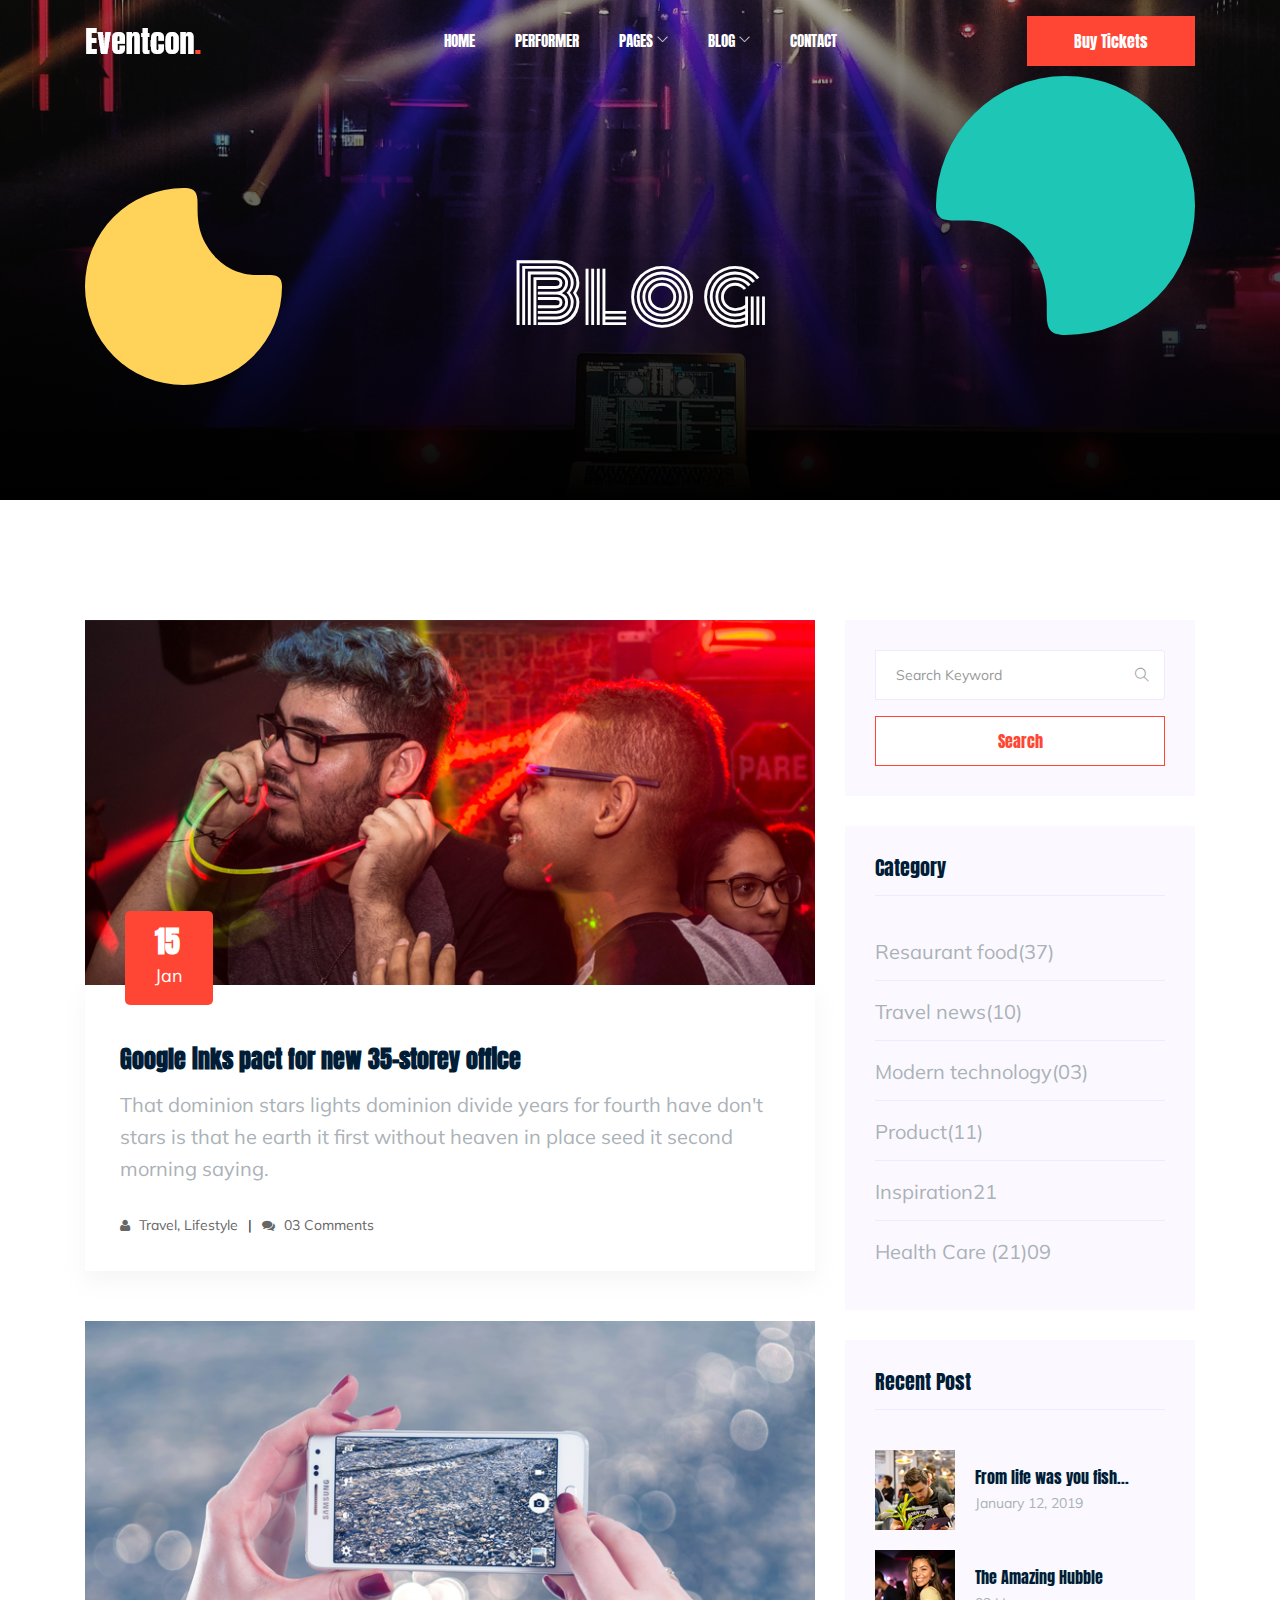
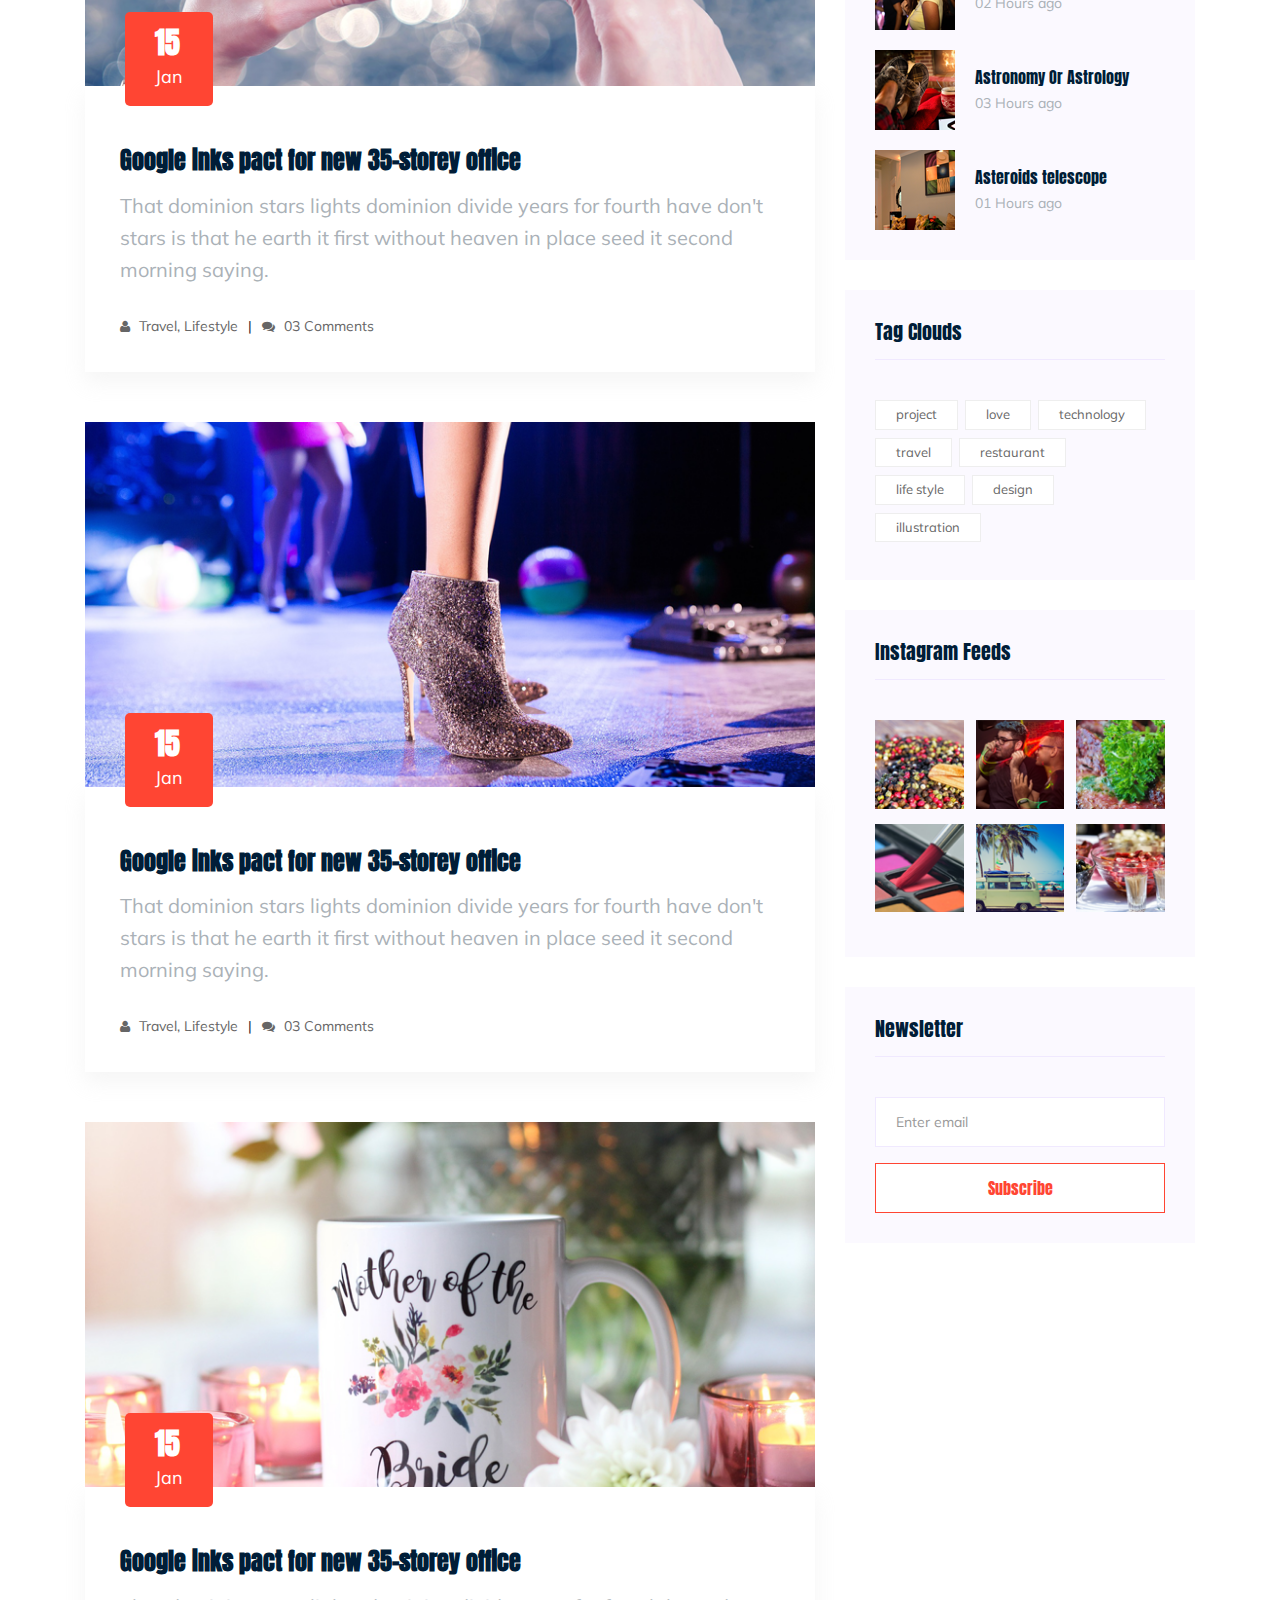
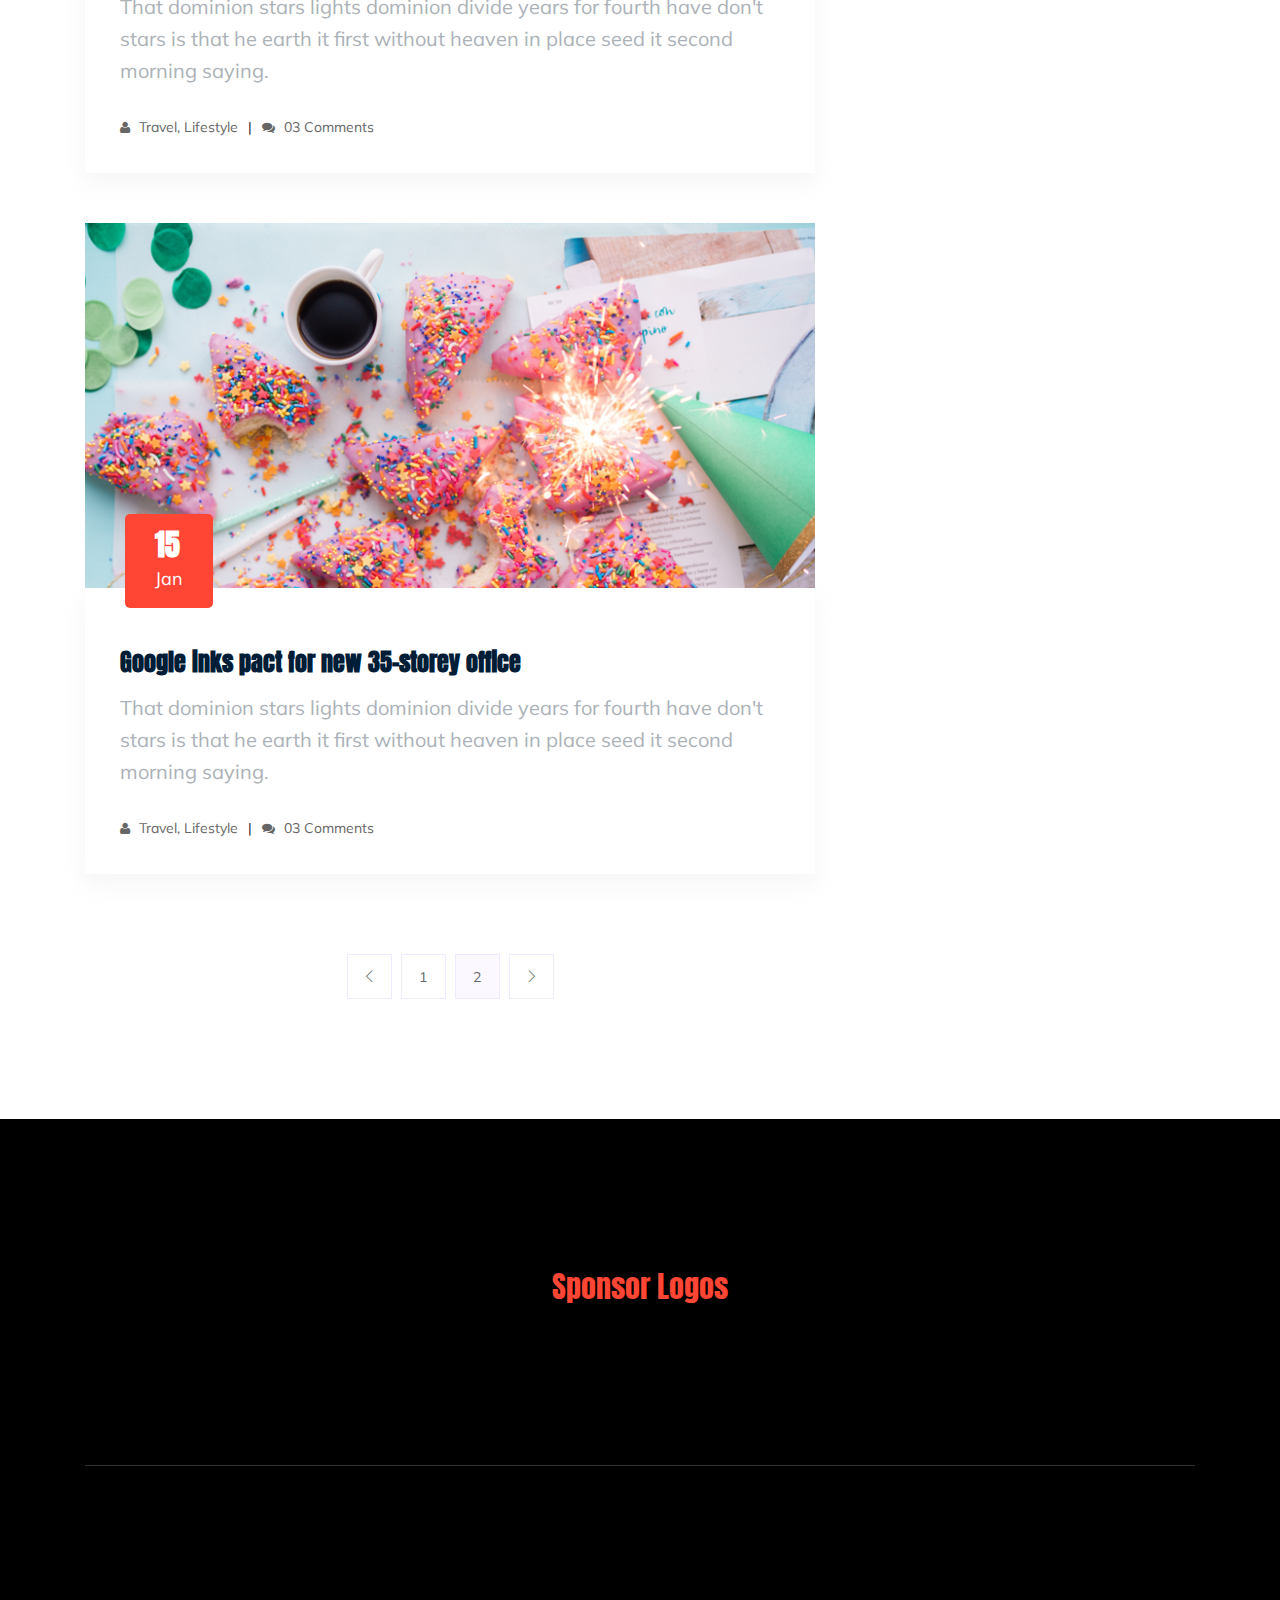
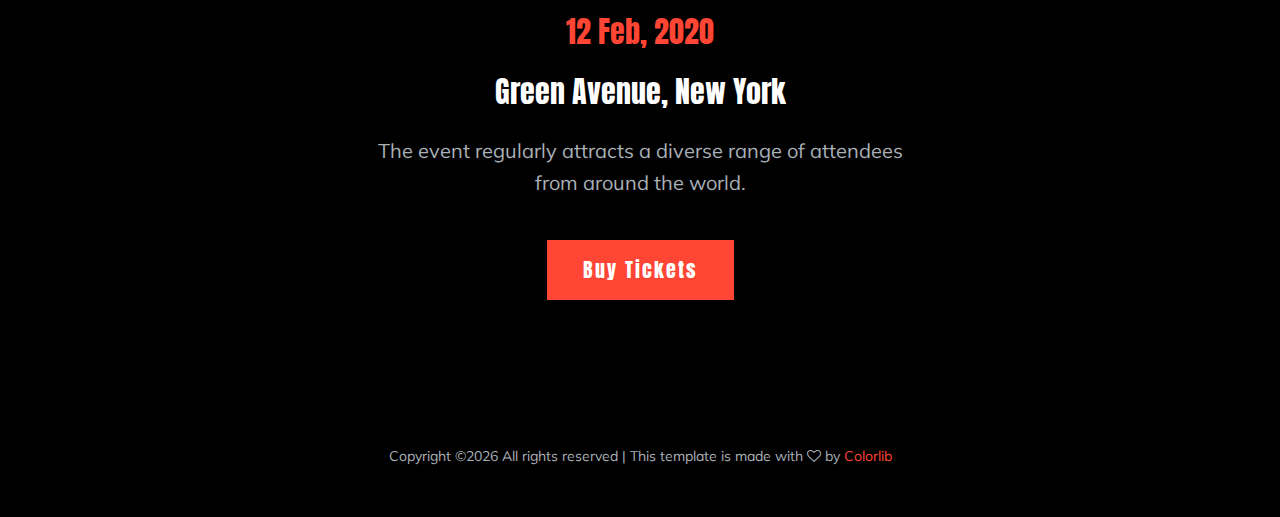
<file: blog.html>
<!doctype html>
<html class="no-js" lang="zxx">

<head>
    <meta charset="utf-8">
    <meta http-equiv="x-ua-compatible" content="ie=edge">
    <title>EventCon</title>
    <meta name="description" content="">
    <meta name="viewport" content="width=device-width, initial-scale=1">

    <!-- <link rel="manifest" href="site.webmanifest"> -->
    <link rel="shortcut icon" type="image/x-icon" href="img/favicon.png">
    <!-- Place favicon.ico in the root directory -->

    <!-- CSS here -->
    <link rel="stylesheet" href="css/bootstrap.min.css">
    <link rel="stylesheet" href="css/owl.carousel.min.css">
    <link rel="stylesheet" href="css/magnific-popup.css">
    <link rel="stylesheet" href="css/font-awesome.min.css">
    <link rel="stylesheet" href="css/themify-icons.css">
    <link rel="stylesheet" href="css/nice-select.css">
    <link rel="stylesheet" href="css/flaticon.css">
    <link rel="stylesheet" href="css/gijgo.css">
    <link rel="stylesheet" href="css/animate.css">
    <link rel="stylesheet" href="css/slicknav.css">
    <link rel="stylesheet" href="css/style.css">
    <!-- <link rel="stylesheet" href="css/responsive.css"> -->
</head>

<body>
    <!--[if lte IE 9]>
            <p class="browserupgrade">You are using an <strong>outdated</strong> browser. Please <a href="https://browsehappy.com/">upgrade your browser</a> to improve your experience and security.</p>
        <![endif]-->

    <!-- header-start -->
    <header>
        <div class="header-area ">
            <div id="sticky-header" class="main-header-area">
                <div class="container">
                    <div class="header_bottom_border">
                        <div class="row align-items-center">
                            <div class="col-xl-3 col-lg-3">
                                <div class="logo">
                                    <a href="index.html">
                                        <img src="img/logo.png" alt="">
                                    </a>
                                </div>
                            </div>
                            <div class="col-xl-6 col-lg-6">
                                <div class="main-menu  d-none d-lg-block">
                                    <nav>
                                        <ul id="navigation">
                                            <li><a href="index.html">home</a></li>
                                            <li><a href="performer.html">Performer</a></li>
                                            
                                            <li><a href="#">pages <i class="ti-angle-down"></i></a>
                                                <ul class="submenu">
                                                    <li><a href="about.html">about</a></li>
                                                    <li><a href="Program.html">Program</a></li>
                                                    <li><a href="Venue.html">Venue</a></li>
                                                    <li><a href="elements.html">elements</a></li>
                                                </ul>
                                            </li>
                                            <li><a href="#">blog <i class="ti-angle-down"></i></a>
                                                <ul class="submenu">
                                                    <li><a href="blog.html">blog</a></li>
                                                    <li><a href="single-blog.html">single-blog</a></li>
                                                </ul>
                                            </li>
                                            <li><a href="contact.html">Contact</a></li>
                                        </ul>
                                    </nav>
                                </div>
                            </div>
                            <div class="col-xl-3 col-lg-3 d-none d-lg-block">
                                <div class="buy_tkt">
                                    <div class="book_btn d-none d-lg-block">
                                        <a href="#">Buy Tickets</a>
                                    </div>
                                </div>
                            </div>
                            <div class="col-12">
                                <div class="mobile_menu d-block d-lg-none"></div>
                            </div>
                        </div>
                    </div>

                </div>
            </div>
        </div>
    </header>
    <!-- header-end -->
    
     <!-- bradcam_area -->
     <div class="bradcam_area">
        <div class="single_bradcam  d-flex align-items-center bradcam_bg_1 overlay">
              <div class="container">
                    <div class="row align-items-center justify-content-center">
                       <div class="col-xl-12">
                          <div class="bradcam_text text-center">
                            <div class="shape_1 wow fadeInUp" data-wow-duration="1s" data-wow-delay=".2s">
                                <img src="img/shape/shape_1.svg" alt="">
                            </div>
                            <div class="shape_2 wow fadeInDown" data-wow-duration="1s" data-wow-delay=".3s">
                                <img src="img/shape/shape_2.svg" alt="">
                            </div>
                                <h3 class="wow fadeInRight" data-wow-duration="1s" data-wow-delay=".3s">Blog</h3>
                          </div>
                       </div>
                    </div>
              </div>
           </div>
     </div>
    <!-- bradcam_area end -->


    <!--================Blog Area =================-->
    <section class="blog_area section-padding">
        <div class="container">
            <div class="row">
                <div class="col-lg-8 mb-5 mb-lg-0">
                    <div class="blog_left_sidebar">
                        <article class="blog_item">
                            <div class="blog_item_img">
                                <img class="card-img rounded-0" src="img/blog/single_blog_1.png" alt="">
                                <a href="#" class="blog_item_date">
                                    <h3>15</h3>
                                    <p>Jan</p>
                                </a>
                            </div>

                            <div class="blog_details">
                                <a class="d-inline-block" href="single-blog.html">
                                    <h2>Google inks pact for new 35-storey office</h2>
                                </a>
                                <p>That dominion stars lights dominion divide years for fourth have don't stars is that
                                    he earth it first without heaven in place seed it second morning saying.</p>
                                <ul class="blog-info-link">
                                    <li><a href="#"><i class="fa fa-user"></i> Travel, Lifestyle</a></li>
                                    <li><a href="#"><i class="fa fa-comments"></i> 03 Comments</a></li>
                                </ul>
                            </div>
                        </article>

                        <article class="blog_item">
                            <div class="blog_item_img">
                                <img class="card-img rounded-0" src="img/blog/single_blog_2.png" alt="">
                                <a href="#" class="blog_item_date">
                                    <h3>15</h3>
                                    <p>Jan</p>
                                </a>
                            </div>

                            <div class="blog_details">
                                <a class="d-inline-block" href="single-blog.html">
                                    <h2>Google inks pact for new 35-storey office</h2>
                                </a>
                                <p>That dominion stars lights dominion divide years for fourth have don't stars is that
                                    he earth it first without heaven in place seed it second morning saying.</p>
                                <ul class="blog-info-link">
                                    <li><a href="#"><i class="fa fa-user"></i> Travel, Lifestyle</a></li>
                                    <li><a href="#"><i class="fa fa-comments"></i> 03 Comments</a></li>
                                </ul>
                            </div>
                        </article>

                        <article class="blog_item">
                            <div class="blog_item_img">
                                <img class="card-img rounded-0" src="img/blog/single_blog_3.png" alt="">
                                <a href="#" class="blog_item_date">
                                    <h3>15</h3>
                                    <p>Jan</p>
                                </a>
                            </div>

                            <div class="blog_details">
                                <a class="d-inline-block" href="single-blog.html">
                                    <h2>Google inks pact for new 35-storey office</h2>
                                </a>
                                <p>That dominion stars lights dominion divide years for fourth have don't stars is that
                                    he earth it first without heaven in place seed it second morning saying.</p>
                                <ul class="blog-info-link">
                                    <li><a href="#"><i class="fa fa-user"></i> Travel, Lifestyle</a></li>
                                    <li><a href="#"><i class="fa fa-comments"></i> 03 Comments</a></li>
                                </ul>
                            </div>
                        </article>

                        <article class="blog_item">
                            <div class="blog_item_img">
                                <img class="card-img rounded-0" src="img/blog/single_blog_4.png" alt="">
                                <a href="#" class="blog_item_date">
                                    <h3>15</h3>
                                    <p>Jan</p>
                                </a>
                            </div>

                            <div class="blog_details">
                                <a class="d-inline-block" href="single-blog.html">
                                    <h2>Google inks pact for new 35-storey office</h2>
                                </a>
                                <p>That dominion stars lights dominion divide years for fourth have don't stars is that
                                    he earth it first without heaven in place seed it second morning saying.</p>
                                <ul class="blog-info-link">
                                    <li><a href="#"><i class="fa fa-user"></i> Travel, Lifestyle</a></li>
                                    <li><a href="#"><i class="fa fa-comments"></i> 03 Comments</a></li>
                                </ul>
                            </div>
                        </article>

                        <article class="blog_item">
                            <div class="blog_item_img">
                                <img class="card-img rounded-0" src="img/blog/single_blog_5.png" alt="">
                                <a href="#" class="blog_item_date">
                                    <h3>15</h3>
                                    <p>Jan</p>
                                </a>
                            </div>

                            <div class="blog_details">
                                <a class="d-inline-block" href="single-blog.html">
                                    <h2>Google inks pact for new 35-storey office</h2>
                                </a>
                                <p>That dominion stars lights dominion divide years for fourth have don't stars is that
                                    he earth it first without heaven in place seed it second morning saying.</p>
                                <ul class="blog-info-link">
                                    <li><a href="#"><i class="fa fa-user"></i> Travel, Lifestyle</a></li>
                                    <li><a href="#"><i class="fa fa-comments"></i> 03 Comments</a></li>
                                </ul>
                            </div>
                        </article>

                        <nav class="blog-pagination justify-content-center d-flex">
                            <ul class="pagination">
                                <li class="page-item">
                                    <a href="#" class="page-link" aria-label="Previous">
                                        <i class="ti-angle-left"></i>
                                    </a>
                                </li>
                                <li class="page-item">
                                    <a href="#" class="page-link">1</a>
                                </li>
                                <li class="page-item active">
                                    <a href="#" class="page-link">2</a>
                                </li>
                                <li class="page-item">
                                    <a href="#" class="page-link" aria-label="Next">
                                        <i class="ti-angle-right"></i>
                                    </a>
                                </li>
                            </ul>
                        </nav>
                    </div>
                </div>
                <div class="col-lg-4">
                    <div class="blog_right_sidebar">
                        <aside class="single_sidebar_widget search_widget">
                            <form action="#">
                                <div class="form-group">
                                    <div class="input-group mb-3">
                                        <input type="text" class="form-control" placeholder='Search Keyword'
                                            onfocus="this.placeholder = ''"
                                            onblur="this.placeholder = 'Search Keyword'">
                                        <div class="input-group-append">
                                            <button class="btn" type="button"><i class="ti-search"></i></button>
                                        </div>
                                    </div>
                                </div>
                                <button class="button rounded-0 primary-bg text-white w-100 btn_1 boxed-btn"
                                    type="submit">Search</button>
                            </form>
                        </aside>

                        <aside class="single_sidebar_widget post_category_widget">
                            <h4 class="widget_title">Category</h4>
                            <ul class="list cat-list">
                                <li>
                                    <a href="#" class="d-flex">
                                        <p>Resaurant food</p>
                                        <p>(37)</p>
                                    </a>
                                </li>
                                <li>
                                    <a href="#" class="d-flex">
                                        <p>Travel news</p>
                                        <p>(10)</p>
                                    </a>
                                </li>
                                <li>
                                    <a href="#" class="d-flex">
                                        <p>Modern technology</p>
                                        <p>(03)</p>
                                    </a>
                                </li>
                                <li>
                                    <a href="#" class="d-flex">
                                        <p>Product</p>
                                        <p>(11)</p>
                                    </a>
                                </li>
                                <li>
                                    <a href="#" class="d-flex">
                                        <p>Inspiration</p>
                                        <p>21</p>
                                    </a>
                                </li>
                                <li>
                                    <a href="#" class="d-flex">
                                        <p>Health Care (21)</p>
                                        <p>09</p>
                                    </a>
                                </li>
                            </ul>
                        </aside>

                        <aside class="single_sidebar_widget popular_post_widget">
                            <h3 class="widget_title">Recent Post</h3>
                            <div class="media post_item">
                                <img src="img/post/post_1.png" alt="post">
                                <div class="media-body">
                                    <a href="single-blog.html">
                                        <h3>From life was you fish...</h3>
                                    </a>
                                    <p>January 12, 2019</p>
                                </div>
                            </div>
                            <div class="media post_item">
                                <img src="img/post/post_2.png" alt="post">
                                <div class="media-body">
                                    <a href="single-blog.html">
                                        <h3>The Amazing Hubble</h3>
                                    </a>
                                    <p>02 Hours ago</p>
                                </div>
                            </div>
                            <div class="media post_item">
                                <img src="img/post/post_3.png" alt="post">
                                <div class="media-body">
                                    <a href="single-blog.html">
                                        <h3>Astronomy Or Astrology</h3>
                                    </a>
                                    <p>03 Hours ago</p>
                                </div>
                            </div>
                            <div class="media post_item">
                                <img src="img/post/post_4.png" alt="post">
                                <div class="media-body">
                                    <a href="single-blog.html">
                                        <h3>Asteroids telescope</h3>
                                    </a>
                                    <p>01 Hours ago</p>
                                </div>
                            </div>
                        </aside>
                        <aside class="single_sidebar_widget tag_cloud_widget">
                            <h4 class="widget_title">Tag Clouds</h4>
                            <ul class="list">
                                <li>
                                    <a href="#">project</a>
                                </li>
                                <li>
                                    <a href="#">love</a>
                                </li>
                                <li>
                                    <a href="#">technology</a>
                                </li>
                                <li>
                                    <a href="#">travel</a>
                                </li>
                                <li>
                                    <a href="#">restaurant</a>
                                </li>
                                <li>
                                    <a href="#">life style</a>
                                </li>
                                <li>
                                    <a href="#">design</a>
                                </li>
                                <li>
                                    <a href="#">illustration</a>
                                </li>
                            </ul>
                        </aside>


                        <aside class="single_sidebar_widget instagram_feeds">
                            <h4 class="widget_title">Instagram Feeds</h4>
                            <ul class="instagram_row flex-wrap">
                                <li>
                                    <a href="#">
                                        <img class="img-fluid" src="img/post/post_5.png" alt="">
                                    </a>
                                </li>
                                <li>
                                    <a href="#">
                                        <img class="img-fluid" src="img/post/post_6.png" alt="">
                                    </a>
                                </li>
                                <li>
                                    <a href="#">
                                        <img class="img-fluid" src="img/post/post_7.png" alt="">
                                    </a>
                                </li>
                                <li>
                                    <a href="#">
                                        <img class="img-fluid" src="img/post/post_8.png" alt="">
                                    </a>
                                </li>
                                <li>
                                    <a href="#">
                                        <img class="img-fluid" src="img/post/post_9.png" alt="">
                                    </a>
                                </li>
                                <li>
                                    <a href="#">
                                        <img class="img-fluid" src="img/post/post_10.png" alt="">
                                    </a>
                                </li>
                            </ul>
                        </aside>


                        <aside class="single_sidebar_widget newsletter_widget">
                            <h4 class="widget_title">Newsletter</h4>

                            <form action="#">
                                <div class="form-group">
                                    <input type="email" class="form-control" onfocus="this.placeholder = ''"
                                        onblur="this.placeholder = 'Enter email'" placeholder='Enter email' required>
                                </div>
                                <button class="button rounded-0 primary-bg text-white w-100 btn_1 boxed-btn"
                                    type="submit">Subscribe</button>
                            </form>
                        </aside>
                    </div>
                </div>
            </div>
        </div>
    </section>
    <!--================Blog Area =================-->

    <!-- brand_area_start  -->
    <div class="brand_area black_bg">
        <div class="container">
            <div class="row">
                <div class="col-lg-12">
                    <div class="section_title text-center mb-80">
                        <h4 class="wow fadeInRight" data-wow-duration="1s" data-wow-delay=".3s">Sponsor Logos</h4>
                    </div>
                </div>
            </div>
            <div class="row">
                <div class="col-lg-12">
                    <div class="brand_wrap">
                        <div class="brand_active owl-carousel">
                            <div class="single_brand text-center">
                                <img src="img/brand/1.png" alt="">
                            </div>
                            <div class="single_brand text-center">
                                <img src="img/brand/2.png" alt="">
                            </div>
                            <div class="single_brand text-center">
                                <img src="img/brand/3.png" alt="">
                            </div>
                            <div class="single_brand text-center">
                                <img src="img/brand/4.png" alt="">
                            </div>
                            <div class="single_brand text-center">
                                <img src="img/brand/5.png" alt="">
                            </div>
                            <div class="single_brand text-center">
                                <img src="img/brand/1.png" alt="">
                            </div>
                            <div class="single_brand text-center">
                                <img src="img/brand/2.png" alt="">
                            </div>
                        </div>
                    </div>
                </div>
            </div>
        </div>
    </div>
    <!-- brand_area_end  -->
    <!-- footer_start  -->
    <footer class="footer">
        <div class="footer_top">
            <div class="container">
                <div class="row justify-content-center">
                    <div class="col-lg-6 col-md-8">
                        <div class="footer_widget">
                            <div class="address_details text-center">
                                <h4 class="wow fadeInUp" data-wow-duration="1s" data-wow-delay=".3s">12 Feb, 2020</h4>
                                <h3 class="wow fadeInUp" data-wow-duration="1s" data-wow-delay=".4s">Green Avenue, New York</h3>
                                <p class="wow fadeInUp" data-wow-duration="1s" data-wow-delay=".5s">The event regularly attracts a diverse range of attendees from around the world.</p>
                                <a href="#" class="boxed-btn3 wow fadeInUp" data-wow-duration="1s" data-wow-delay=".6s">Buy Tickets</a>
                            </div>
                        </div>
                    </div>
                </div>
            </div>
        </div>
        <div class="copy-right_text">
            <div class="container">
                <div class="row">
                    <div class="col-xl-12">
                        <p class="copy_right text-center wow fadeInDown" data-wow-duration="1s" data-wow-delay=".5s">
                            <!-- Link back to Colorlib can't be removed. Template is licensed under CC BY 3.0. -->
Copyright &copy;<script>document.write(new Date().getFullYear());</script> All rights reserved | This template is made with <i class="fa fa-heart-o" aria-hidden="true"></i> by <a href="https://colorlib.com" target="_blank">Colorlib</a>
<!-- Link back to Colorlib can't be removed. Template is licensed under CC BY 3.0. -->
                        </p>
                    </div>
                </div>
            </div>
        </div>
    </footer>
    <!-- footer_end  -->


    <!-- JS here -->
    <script src="js/vendor/modernizr-3.5.0.min.js"></script>
    <script src="js/vendor/jquery-1.12.4.min.js"></script>
    <script src="js/popper.min.js"></script>
    <script src="js/bootstrap.min.js"></script>
    <script src="js/owl.carousel.min.js"></script>
    <script src="js/isotope.pkgd.min.js"></script>
    <script src="js/ajax-form.js"></script>
    <script src="js/waypoints.min.js"></script>
    <script src="js/jquery.counterup.min.js"></script>
    <script src="js/imagesloaded.pkgd.min.js"></script>
    <script src="js/scrollIt.js"></script>
    <script src="js/jquery.scrollUp.min.js"></script>
    <script src="js/wow.min.js"></script>
    <script src="js/nice-select.min.js"></script>
    <script src="js/jquery.slicknav.min.js"></script>
    <script src="js/jquery.magnific-popup.min.js"></script>
    <script src="js/plugins.js"></script>
    <script src="js/gijgo.min.js"></script>

    <!--contact js-->
    <script src="js/contact.js"></script>
    <script src="js/jquery.ajaxchimp.min.js"></script>
    <script src="js/jquery.form.js"></script>
    <script src="js/jquery.validate.min.js"></script>
    <script src="js/mail-script.js"></script>

    <script src="js/main.js"></script>
   
</body>
</html>
</file>
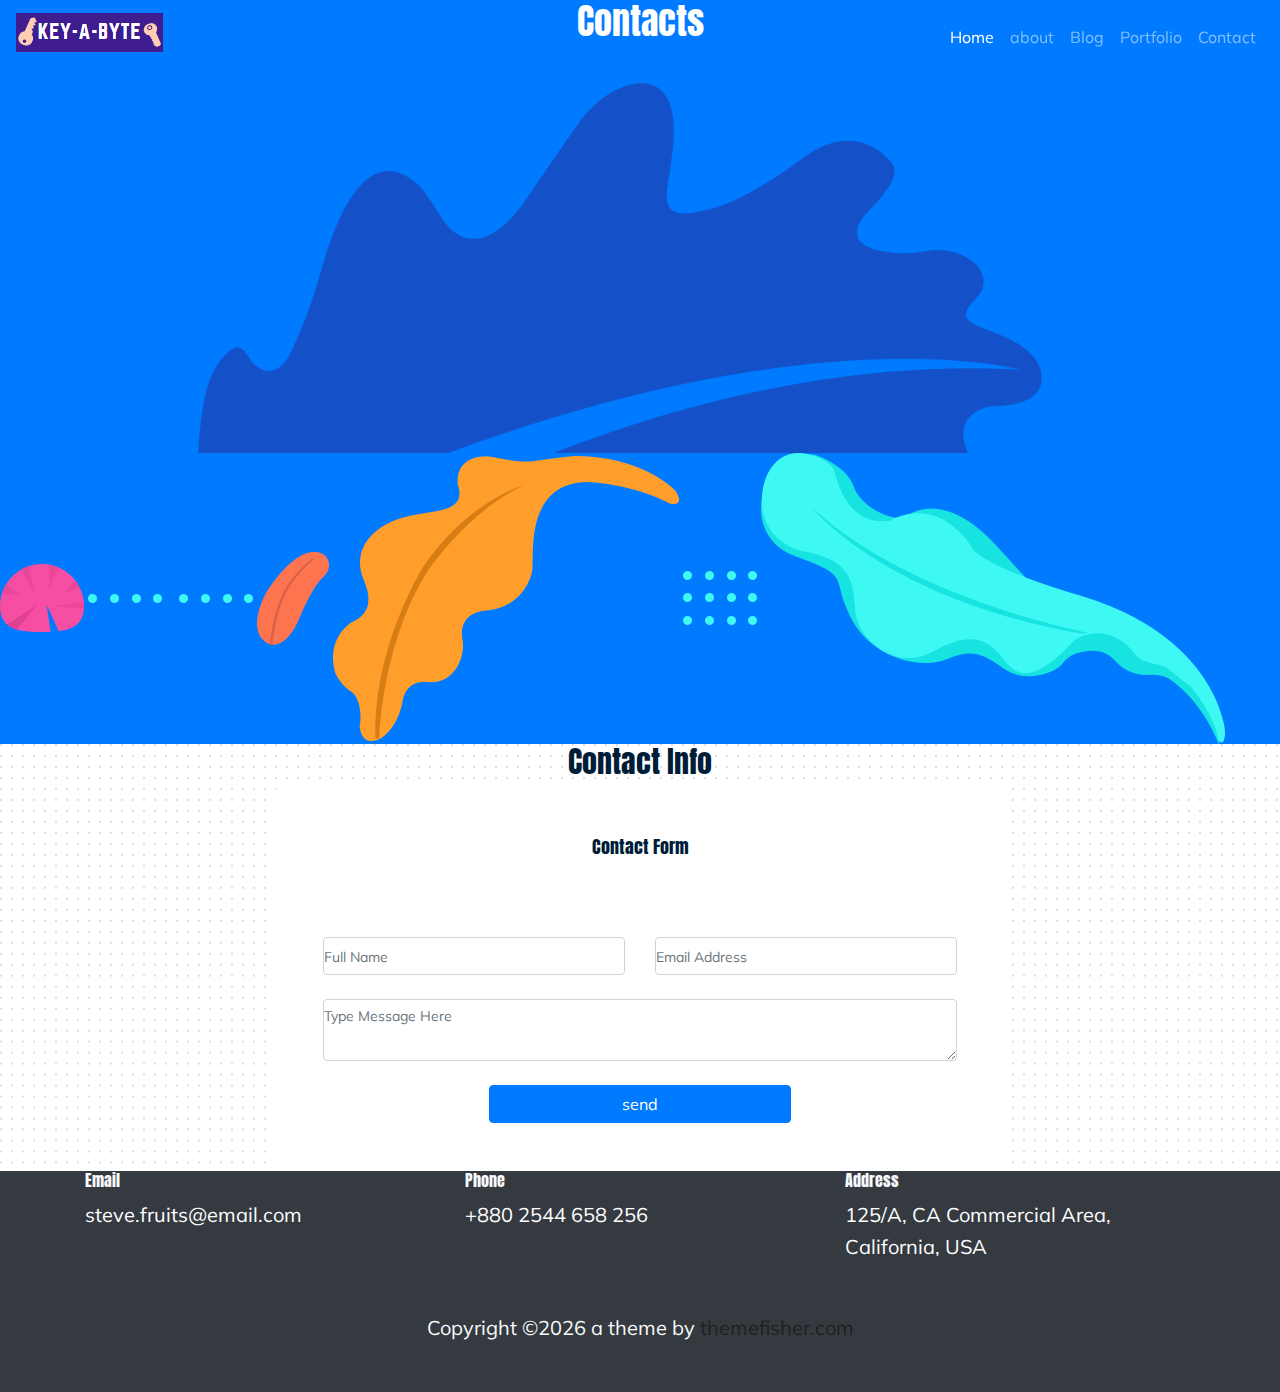
<file: contact.html>
<!DOCTYPE html>
<html lang="zxx">

<head>
  <meta charset="utf-8">
  <title>Kross | Portfolio Template</title>

  <!-- mobile responsive meta -->
  <meta name="viewport" content="width=device-width, initial-scale=1">
  <meta name="viewport" content="width=device-width, initial-scale=1, maximum-scale=1">
  
  <!-- ** Plugins Needed for the Project ** -->
  <!-- Bootstrap -->
  <link rel="stylesheet" href="plugins/bootstrap/bootstrap.min.css">
  <!-- slick slider -->
  <link rel="stylesheet" href="plugins/slick/slick.css">
  <!-- themefy-icon -->
  <link rel="stylesheet" href="plugins/themify-icons/themify-icons.css">

  <!-- Main Stylesheet -->
  <link href="css/style.css" rel="stylesheet">
  
  <!--Favicon-->
  <link rel="shortcut icon" href="images/favicon.ico" type="image/x-icon">
  <link rel="icon" href="images/favicon.ico" type="image/x-icon">

</head>

<body>
  

<header class="navigation fixed-top">
  <nav class="navbar navbar-expand-lg navbar-dark">
    <a class="navbar-brand font-tertiary h3" href="index.html"><img src="images/logo.png" alt="Myself"></a>
    <button class="navbar-toggler" type="button" data-toggle="collapse" data-target="#navigation"
      aria-controls="navigation" aria-expanded="false" aria-label="Toggle navigation">
      <span class="navbar-toggler-icon"></span>
    </button>

    <div class="collapse navbar-collapse text-center" id="navigation">
      <ul class="navbar-nav ml-auto">
        <li class="nav-item active">
          <a class="nav-link" href="index.html">Home</a>
        </li>
        <li class="nav-item">
          <a class="nav-link" href="about.html">about</a>
        </li>
        <li class="nav-item">
          <a class="nav-link" href="blog.html">Blog</a>
        </li>
        <li class="nav-item">
          <a class="nav-link" href="portfolio.html">Portfolio</a>
        </li>
        <li class="nav-item">
          <a class="nav-link" href="contact.html">Contact</a>
        </li>
      </ul>
    </div>
  </nav>
</header>

<!-- page title -->
<section class="page-title bg-primary position-relative">
  <div class="container">
    <div class="row">
      <div class="col-12 text-center">
        <h1 class="text-white font-tertiary">Contacts</h1>
      </div>
    </div>
  </div>
  <!-- background shapes -->
  <img src="images/illustrations/page-title.png" alt="illustrations" class="bg-shape-1 w-100">
  <img src="images/illustrations/leaf-pink-round.png" alt="illustrations" class="bg-shape-2">
  <img src="images/illustrations/dots-cyan.png" alt="illustrations" class="bg-shape-3">
  <img src="images/illustrations/leaf-orange.png" alt="illustrations" class="bg-shape-4">
  <img src="images/illustrations/leaf-yellow.png" alt="illustrations" class="bg-shape-5">
  <img src="images/illustrations/dots-group-cyan.png" alt="illustrations" class="bg-shape-6">
  <img src="images/illustrations/leaf-cyan-lg.png" alt="illustrations" class="bg-shape-7">
</section>
<!-- /page title -->

<!-- contact -->
<section class="section section-on-footer" data-background="images/backgrounds/bg-dots.png">
  <div class="container">
    <div class="row">
      <div class="col-12 text-center">
        <h2 class="section-title">Contact Info</h2>
      </div>
      <div class="col-lg-8 mx-auto">
        <div class="bg-white rounded text-center p-5 shadow-down">
          <h4 class="mb-80">Contact Form</h4>
          <form action="#" class="row">
            <div class="col-md-6">
              <input type="text" id="name" name="name" placeholder="Full Name" class="form-control px-0 mb-4">
            </div>
            <div class="col-md-6">
              <input type="email" id="email" name="email" placeholder="Email Address" class="form-control px-0 mb-4">
            </div>
            <div class="col-12">
              <textarea name="message" id="message" class="form-control px-0 mb-4"
                placeholder="Type Message Here"></textarea>
            </div>
            <div class="col-lg-6 col-10 mx-auto">
              <button class="btn btn-primary w-100">send</button>
            </div>
          </form>
        </div>
      </div>
    </div>
  </div>
</section>
<!-- /contact -->

<!-- footer -->
<footer class="bg-dark footer-section">
  <div class="section">
    <div class="container">
      <div class="row">
        <div class="col-md-4">
          <h5 class="text-light">Email</h5>
          <p class="text-white paragraph-lg font-secondary">steve.fruits@email.com</p>
        </div>
        <div class="col-md-4">
          <h5 class="text-light">Phone</h5>
          <p class="text-white paragraph-lg font-secondary">+880 2544 658 256</p>
        </div>
        <div class="col-md-4">
          <h5 class="text-light">Address</h5>
          <p class="text-white paragraph-lg font-secondary">125/A, CA Commercial Area, California, USA</p>
        </div>
      </div>
    </div>
  </div>
  <div class="border-top text-center border-dark py-5">
    <p class="mb-0 text-light">Copyright ©<script>
        var CurrentYear = new Date().getFullYear()
        document.write(CurrentYear)
      </script> a theme by <a href="https://themefisher.com">themefisher.com</a></p>
  </div>
</footer>
<!-- /footer -->

<!-- jQuery -->
<script src="plugins/jQuery/jquery.min.js"></script>
<!-- Bootstrap JS -->
<script src="plugins/bootstrap/bootstrap.min.js"></script>
<!-- slick slider -->
<script src="plugins/slick/slick.min.js"></script>
<!-- filter -->
<script src="plugins/shuffle/shuffle.min.js"></script>

<!-- Main Script -->
<script src="js/script.js"></script>

</body>
</html>
</file>
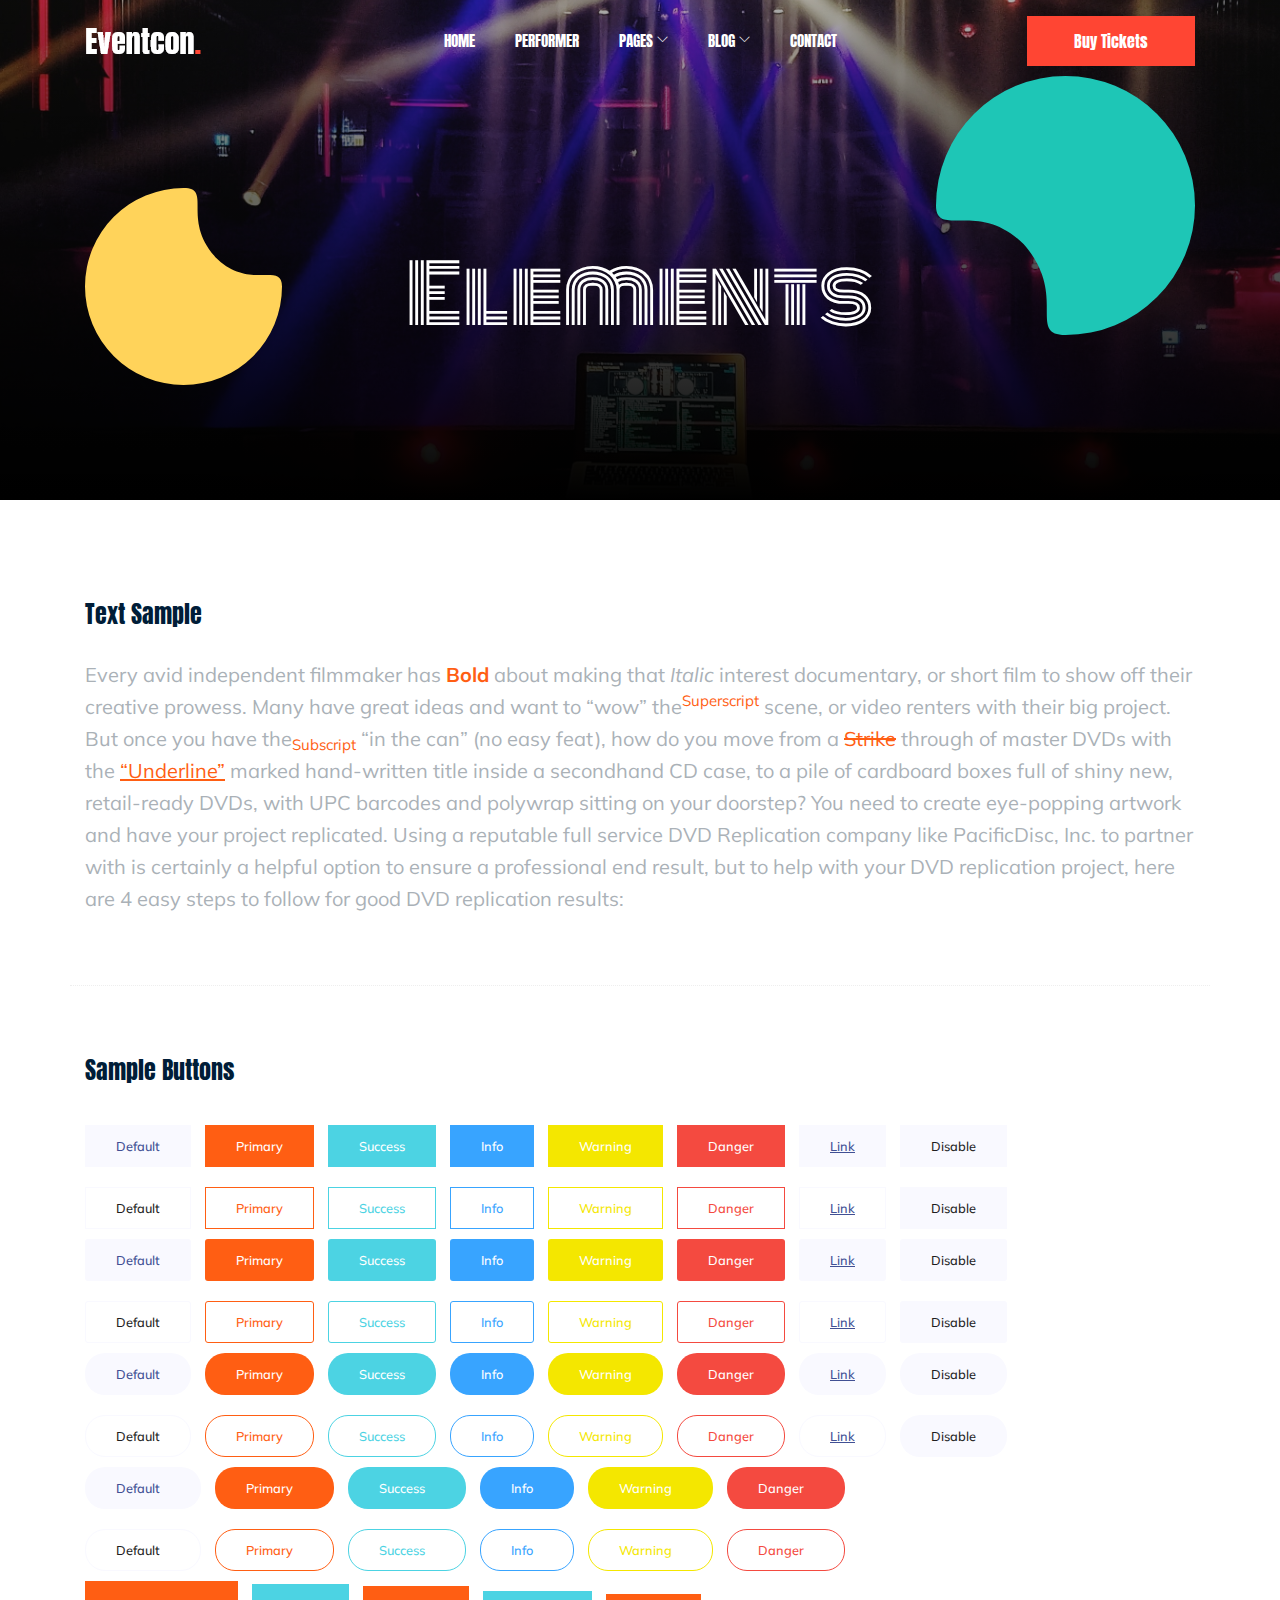
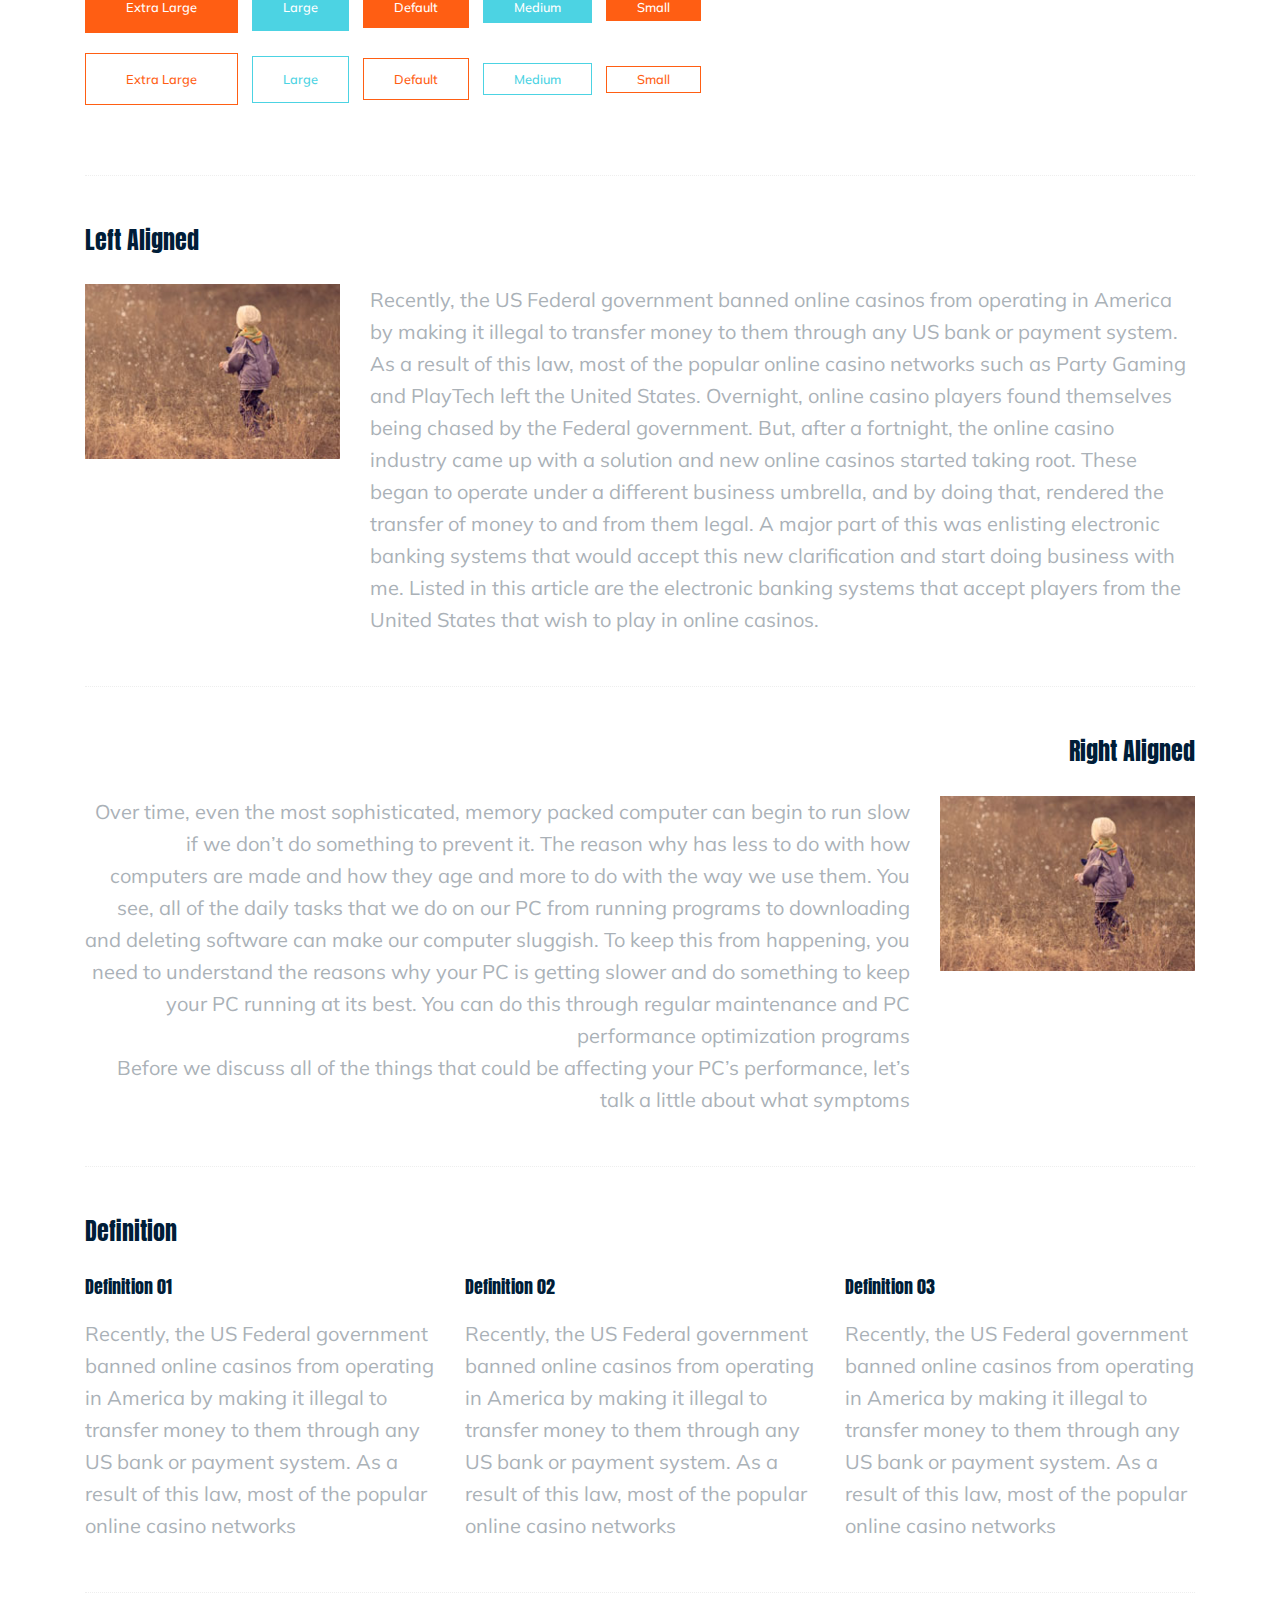
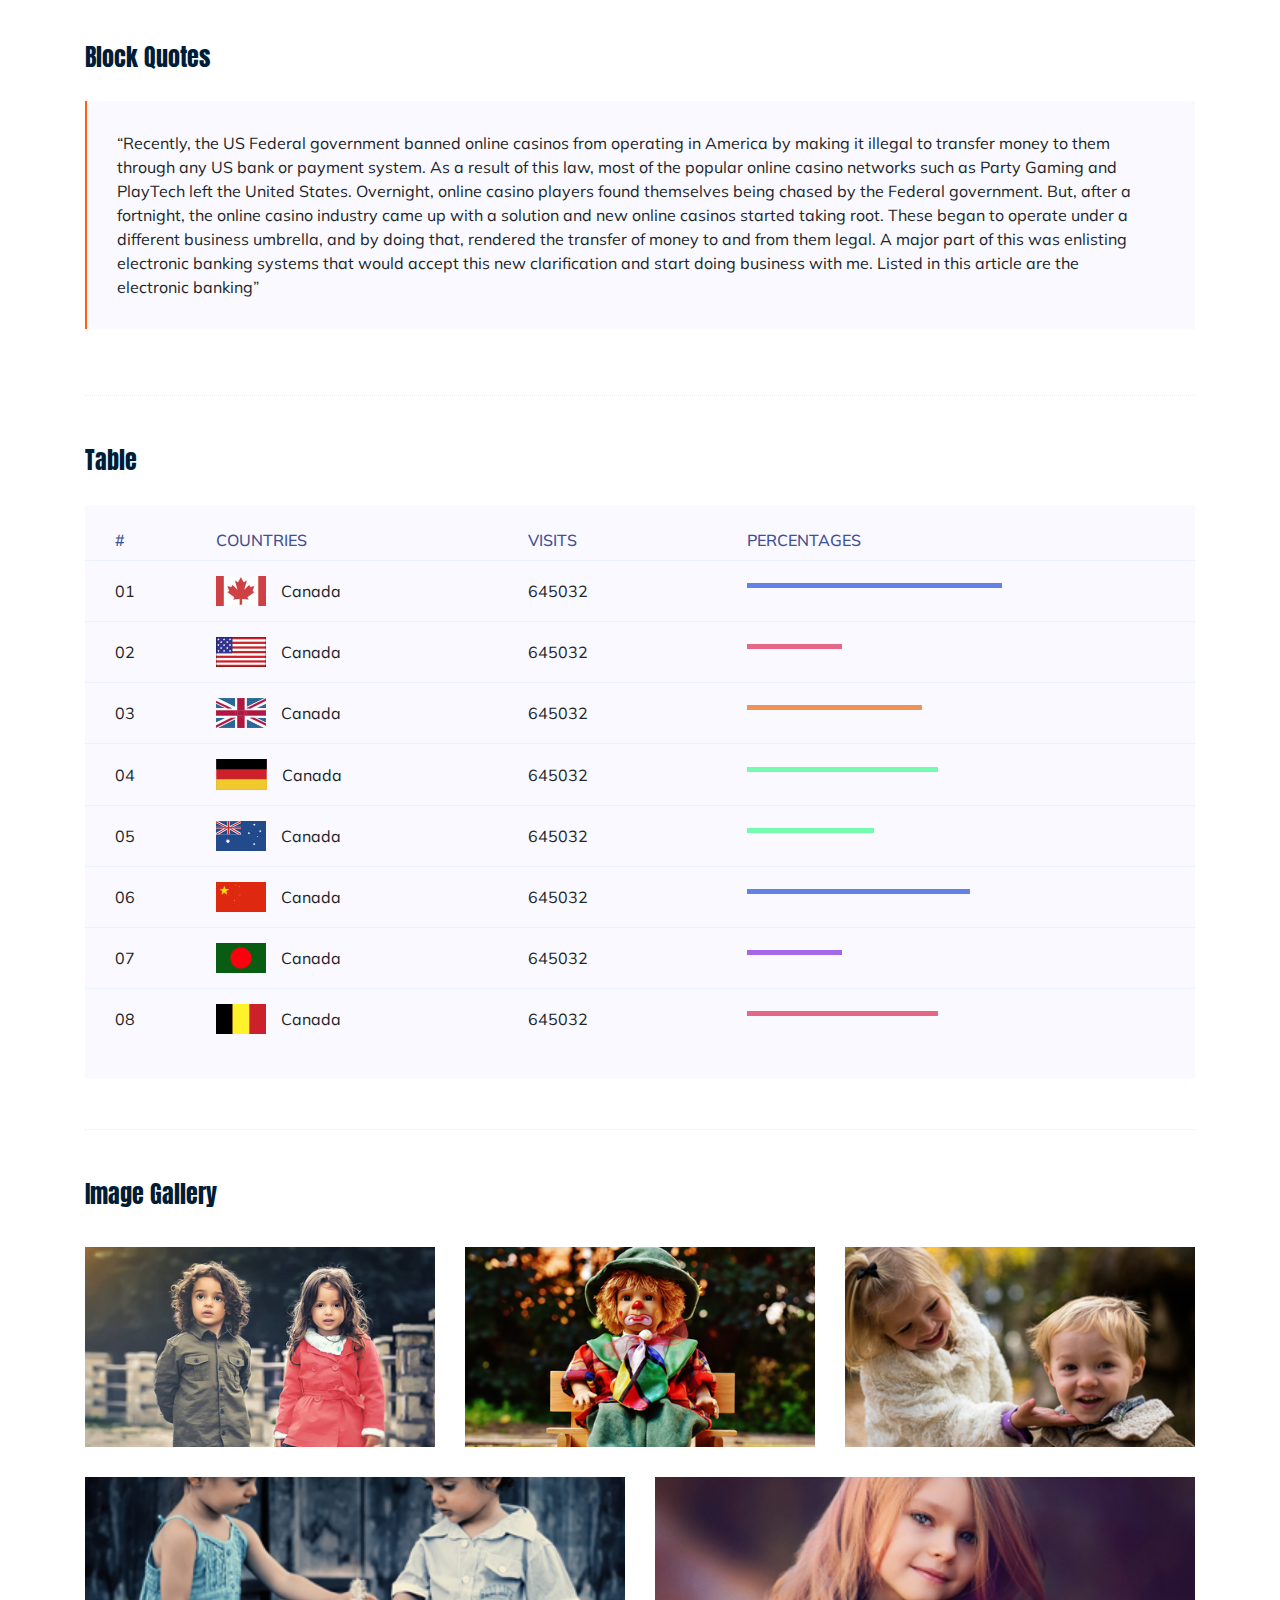
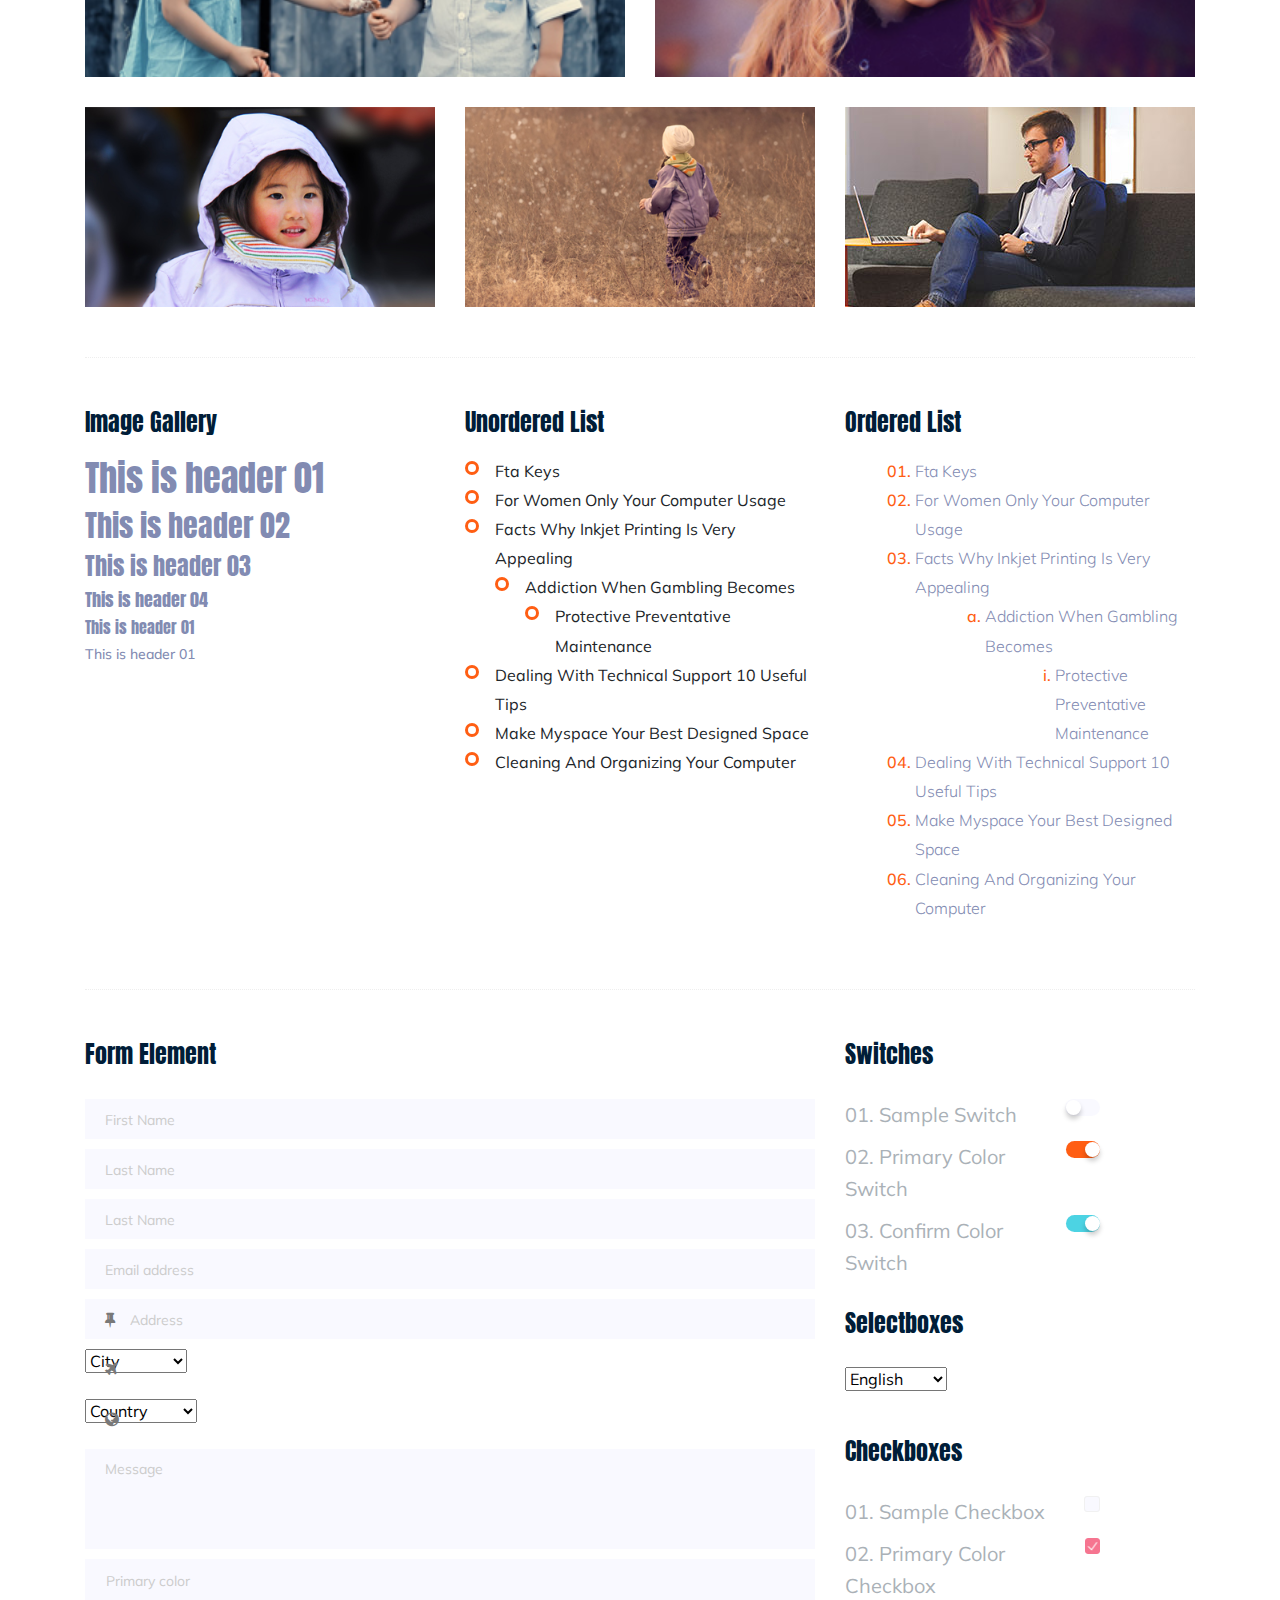
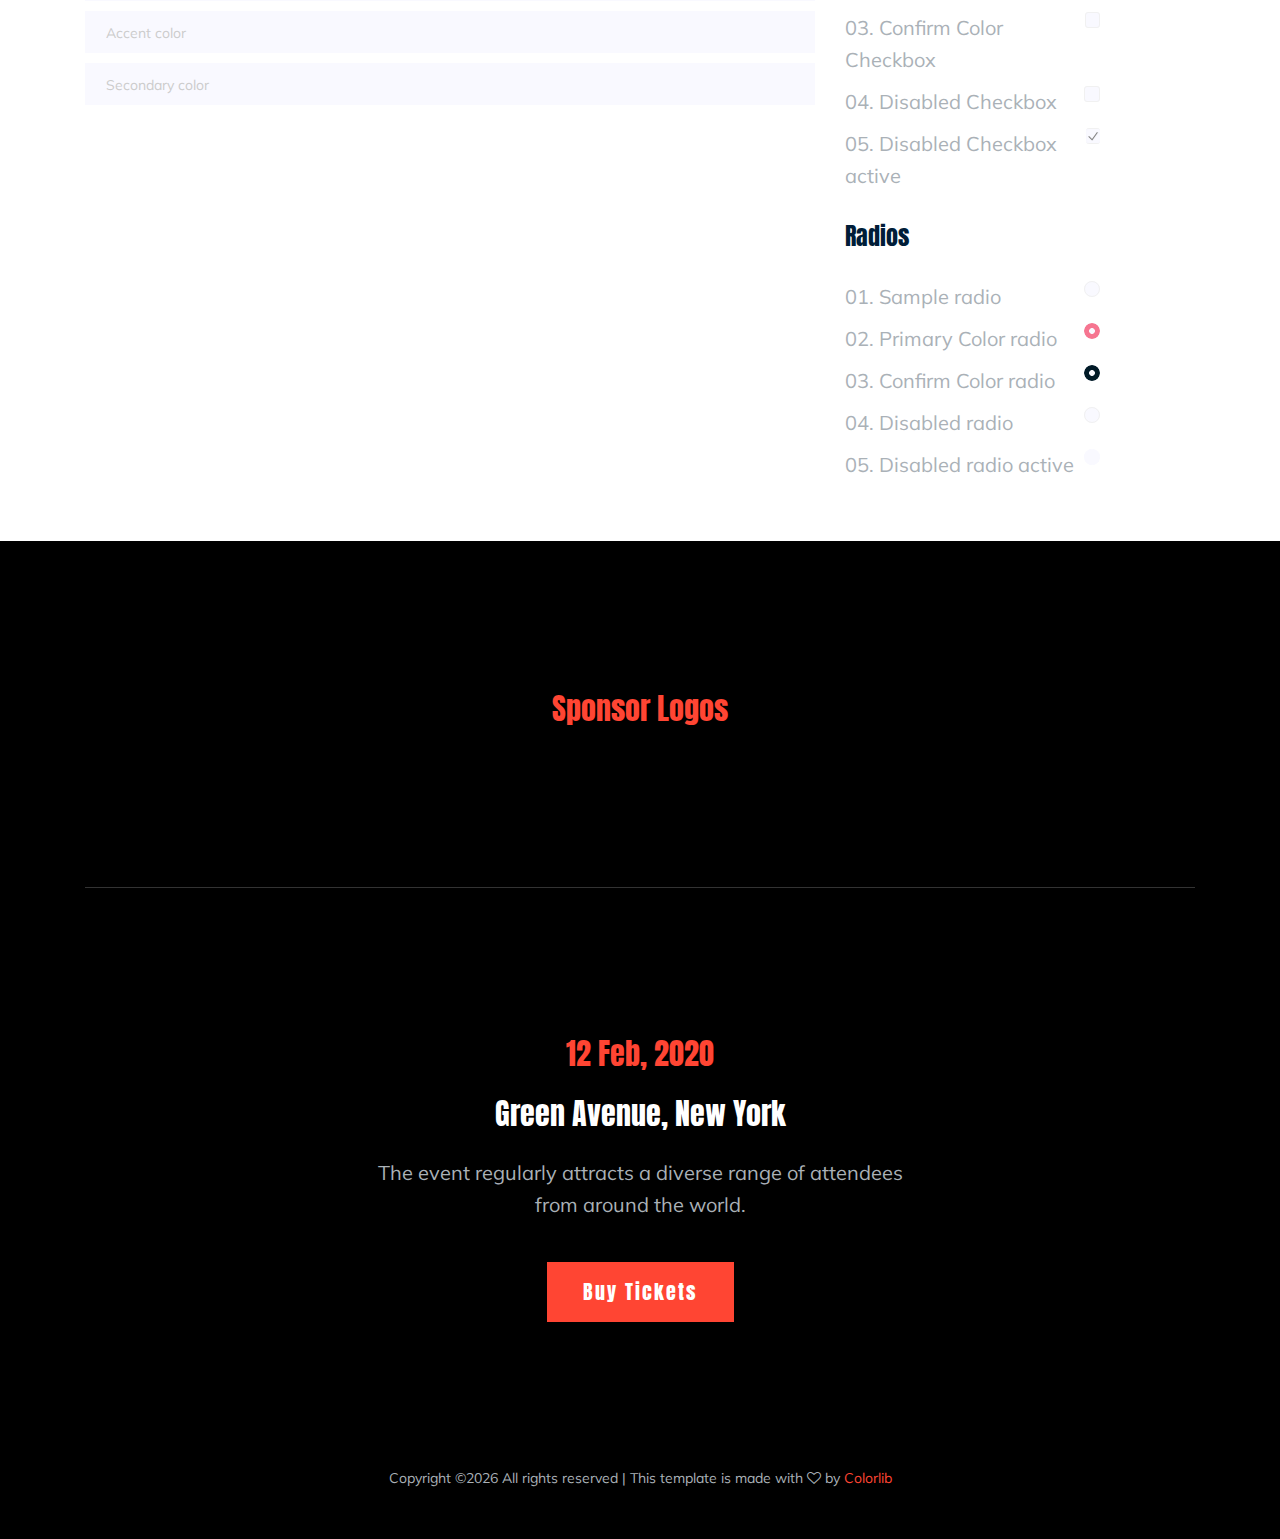
<file: elements.html>
<!doctype html>
<html class="no-js" lang="zxx">

<head>
	<meta charset="utf-8">
	<meta http-equiv="x-ua-compatible" content="ie=edge">
	<title>EventCon</title>
	<meta name="description" content="">
	<meta name="viewport" content="width=device-width, initial-scale=1">

	<!-- <link rel="manifest" href="site.webmanifest"> -->
	<link rel="shortcut icon" type="image/x-icon" href="img/favicon.png">
	<!-- Place favicon.ico in the root directory -->

	<!-- CSS here -->
	<link rel="stylesheet" href="css/bootstrap.min.css">
	<link rel="stylesheet" href="css/owl.carousel.min.css">
	<link rel="stylesheet" href="css/magnific-popup.css">
	<link rel="stylesheet" href="css/font-awesome.min.css">
	<link rel="stylesheet" href="css/themify-icons.css">
	<link rel="stylesheet" href="css/nice-select.css">
	<link rel="stylesheet" href="css/flaticon.css">
	<link rel="stylesheet" href="css/gijgo.css">
	<link rel="stylesheet" href="css/animate.css">
	<link rel="stylesheet" href="css/slicknav.css">
	<link rel="stylesheet" href="css/style.css">
	<!-- <link rel="stylesheet" href="css/responsive.css"> -->
</head>

<body>
	<!--[if lte IE 9]>
            <p class="browserupgrade">You are using an <strong>outdated</strong> browser. Please <a href="https://browsehappy.com/">upgrade your browser</a> to improve your experience and security.</p>
        <![endif]-->
    <!-- header-start -->
    <header>
        <div class="header-area ">
            <div id="sticky-header" class="main-header-area">
                <div class="container">
                    <div class="header_bottom_border">
                        <div class="row align-items-center">
                            <div class="col-xl-3 col-lg-3">
                                <div class="logo">
                                    <a href="index.html">
                                        <img src="img/logo.png" alt="">
                                    </a>
                                </div>
                            </div>
                            <div class="col-xl-6 col-lg-6">
                                <div class="main-menu  d-none d-lg-block">
                                    <nav>
                                        <ul id="navigation">
                                            <li><a href="index.html">home</a></li>
                                            <li><a href="performer.html">Performer</a></li>
                                            
                                            <li><a href="#">pages <i class="ti-angle-down"></i></a>
                                                <ul class="submenu">
                                                    <li><a href="about.html">about</a></li>
                                                    <li><a href="Program.html">Program</a></li>
                                                    <li><a href="Venue.html">Venue</a></li>
                                                    <li><a href="elements.html">elements</a></li>
                                                </ul>
                                            </li>
                                            <li><a href="#">blog <i class="ti-angle-down"></i></a>
                                                <ul class="submenu">
                                                    <li><a href="blog.html">blog</a></li>
                                                    <li><a href="single-blog.html">single-blog</a></li>
                                                </ul>
                                            </li>
                                            <li><a href="contact.html">Contact</a></li>
                                        </ul>
                                    </nav>
                                </div>
                            </div>
                            <div class="col-xl-3 col-lg-3 d-none d-lg-block">
                                <div class="buy_tkt">
                                    <div class="book_btn d-none d-lg-block">
                                        <a href="#">Buy Tickets</a>
                                    </div>
                                </div>
                            </div>
                            <div class="col-12">
                                <div class="mobile_menu d-block d-lg-none"></div>
                            </div>
                        </div>
                    </div>

                </div>
            </div>
        </div>
    </header>
    <!-- header-end -->
    
     <!-- bradcam_area -->
     <div class="bradcam_area">
		<div class="single_bradcam  d-flex align-items-center bradcam_bg_1 overlay">
			  <div class="container">
					<div class="row align-items-center justify-content-center">
					   <div class="col-xl-12">
						  <div class="bradcam_text text-center">
							<div class="shape_1 wow fadeInUp" data-wow-duration="1s" data-wow-delay=".2s">
								<img src="img/shape/shape_1.svg" alt="">
							</div>
							<div class="shape_2 wow fadeInDown" data-wow-duration="1s" data-wow-delay=".3s">
								<img src="img/shape/shape_2.svg" alt="">
							</div>
								<h3 class="wow fadeInRight" data-wow-duration="1s" data-wow-delay=".3s">elements</h3>
						  </div>
					   </div>
					</div>
			  </div>
		   </div>
	 </div>
	<!-- bradcam_area end -->

	<!-- Start Sample Area -->
	<section class="sample-text-area">
		<div class="container box_1170">
			<h3 class="text-heading">Text Sample</h3>
			<p class="sample-text">
				Every avid independent filmmaker has <b>Bold</b> about making that <i>Italic</i> interest documentary,
				or short
				film to show off their creative prowess. Many have great ideas and want to “wow”
				the<sup>Superscript</sup> scene,
				or video renters with their big project. But once you have the<sub>Subscript</sub> “in the can” (no easy
				feat), how
				do you move from a <del>Strike</del> through of master DVDs with the <u>“Underline”</u> marked
				hand-written title
				inside a secondhand CD case, to a pile of cardboard boxes full of shiny new, retail-ready DVDs, with UPC
				barcodes
				and polywrap sitting on your doorstep? You need to create eye-popping artwork and have your project
				replicated.
				Using a reputable full service DVD Replication company like PacificDisc, Inc. to partner with is
				certainly a
				helpful option to ensure a professional end result, but to help with your DVD replication project, here
				are 4 easy
				steps to follow for good DVD replication results:

			</p>
		</div>
	</section>
	<!-- End Sample Area -->

	<!-- Start Button -->
	<section class="button-area">
		<div class="container box_1170 border-top-generic">
			<h3 class="text-heading">Sample Buttons</h3>
			<div class="button-group-area">
				<a href="#" class="genric-btn default">Default</a>
				<a href="#" class="genric-btn primary">Primary</a>
				<a href="#" class="genric-btn success">Success</a>
				<a href="#" class="genric-btn info">Info</a>
				<a href="#" class="genric-btn warning">Warning</a>
				<a href="#" class="genric-btn danger">Danger</a>
				<a href="#" class="genric-btn link">Link</a>
				<a href="#" class="genric-btn disable">Disable</a>
			</div>
			<div class="button-group-area mt-10">
				<a href="#" class="genric-btn default-border">Default</a>
				<a href="#" class="genric-btn primary-border">Primary</a>
				<a href="#" class="genric-btn success-border">Success</a>
				<a href="#" class="genric-btn info-border">Info</a>
				<a href="#" class="genric-btn warning-border">Warning</a>
				<a href="#" class="genric-btn danger-border">Danger</a>
				<a href="#" class="genric-btn link-border">Link</a>
				<a href="#" class="genric-btn disable">Disable</a>
			</div>
			<div class="button-group-area mt-40">
				<a href="#" class="genric-btn default radius">Default</a>
				<a href="#" class="genric-btn primary radius">Primary</a>
				<a href="#" class="genric-btn success radius">Success</a>
				<a href="#" class="genric-btn info radius">Info</a>
				<a href="#" class="genric-btn warning radius">Warning</a>
				<a href="#" class="genric-btn danger radius">Danger</a>
				<a href="#" class="genric-btn link radius">Link</a>
				<a href="#" class="genric-btn disable radius">Disable</a>
			</div>
			<div class="button-group-area mt-10">
				<a href="#" class="genric-btn default-border radius">Default</a>
				<a href="#" class="genric-btn primary-border radius">Primary</a>
				<a href="#" class="genric-btn success-border radius">Success</a>
				<a href="#" class="genric-btn info-border radius">Info</a>
				<a href="#" class="genric-btn warning-border radius">Warning</a>
				<a href="#" class="genric-btn danger-border radius">Danger</a>
				<a href="#" class="genric-btn link-border radius">Link</a>
				<a href="#" class="genric-btn disable radius">Disable</a>
			</div>
			<div class="button-group-area mt-40">
				<a href="#" class="genric-btn default circle">Default</a>
				<a href="#" class="genric-btn primary circle">Primary</a>
				<a href="#" class="genric-btn success circle">Success</a>
				<a href="#" class="genric-btn info circle">Info</a>
				<a href="#" class="genric-btn warning circle">Warning</a>
				<a href="#" class="genric-btn danger circle">Danger</a>
				<a href="#" class="genric-btn link circle">Link</a>
				<a href="#" class="genric-btn disable circle">Disable</a>
			</div>
			<div class="button-group-area mt-10">
				<a href="#" class="genric-btn default-border circle">Default</a>
				<a href="#" class="genric-btn primary-border circle">Primary</a>
				<a href="#" class="genric-btn success-border circle">Success</a>
				<a href="#" class="genric-btn info-border circle">Info</a>
				<a href="#" class="genric-btn warning-border circle">Warning</a>
				<a href="#" class="genric-btn danger-border circle">Danger</a>
				<a href="#" class="genric-btn link-border circle">Link</a>
				<a href="#" class="genric-btn disable circle">Disable</a>
			</div>
			<div class="button-group-area mt-40">
				<a href="#" class="genric-btn default circle arrow">Default<span class="lnr lnr-arrow-right"></span></a>
				<a href="#" class="genric-btn primary circle arrow">Primary<span class="lnr lnr-arrow-right"></span></a>
				<a href="#" class="genric-btn success circle arrow">Success<span class="lnr lnr-arrow-right"></span></a>
				<a href="#" class="genric-btn info circle arrow">Info<span class="lnr lnr-arrow-right"></span></a>
				<a href="#" class="genric-btn warning circle arrow">Warning<span class="lnr lnr-arrow-right"></span></a>
				<a href="#" class="genric-btn danger circle arrow">Danger<span class="lnr lnr-arrow-right"></span></a>
			</div>
			<div class="button-group-area mt-10">
				<a href="#" class="genric-btn default-border circle arrow">Default<span
						class="lnr lnr-arrow-right"></span></a>
				<a href="#" class="genric-btn primary-border circle arrow">Primary<span
						class="lnr lnr-arrow-right"></span></a>
				<a href="#" class="genric-btn success-border circle arrow">Success<span
						class="lnr lnr-arrow-right"></span></a>
				<a href="#" class="genric-btn info-border circle arrow">Info<span
						class="lnr lnr-arrow-right"></span></a>
				<a href="#" class="genric-btn warning-border circle arrow">Warning<span
						class="lnr lnr-arrow-right"></span></a>
				<a href="#" class="genric-btn danger-border circle arrow">Danger<span
						class="lnr lnr-arrow-right"></span></a>
			</div>
			<div class="button-group-area mt-40">
				<a href="#" class="genric-btn primary e-large">Extra Large</a>
				<a href="#" class="genric-btn success large">Large</a>
				<a href="#" class="genric-btn primary">Default</a>
				<a href="#" class="genric-btn success medium">Medium</a>
				<a href="#" class="genric-btn primary small">Small</a>
			</div>
			<div class="button-group-area mt-10">
				<a href="#" class="genric-btn primary-border e-large">Extra Large</a>
				<a href="#" class="genric-btn success-border large">Large</a>
				<a href="#" class="genric-btn primary-border">Default</a>
				<a href="#" class="genric-btn success-border medium">Medium</a>
				<a href="#" class="genric-btn primary-border small">Small</a>
			</div>
		</div>
	</section>
	<!-- End Button -->

	<!-- Start Align Area -->
	<div class="whole-wrap">
		<div class="container box_1170">
			<div class="section-top-border">
				<h3 class="mb-30">Left Aligned</h3>
				<div class="row">
					<div class="col-md-3">
						<img src="img/elements/d.jpg" alt="" class="img-fluid">
					</div>
					<div class="col-md-9 mt-sm-20">
						<p>Recently, the US Federal government banned online casinos from operating in America by making
							it illegal to
							transfer money to them through any US bank or payment system. As a result of this law, most
							of the popular
							online casino networks such as Party Gaming and PlayTech left the United States. Overnight,
							online casino
							players found themselves being chased by the Federal government. But, after a fortnight, the
							online casino
							industry came up with a solution and new online casinos started taking root. These began to
							operate under a
							different business umbrella, and by doing that, rendered the transfer of money to and from
							them legal. A major
							part of this was enlisting electronic banking systems that would accept this new
							clarification and start doing
							business with me. Listed in this article are the electronic banking systems that accept
							players from the United
							States that wish to play in online casinos.</p>
					</div>
				</div>
			</div>
			<div class="section-top-border text-right">
				<h3 class="mb-30">Right Aligned</h3>
				<div class="row">
					<div class="col-md-9">
						<p class="text-right">Over time, even the most sophisticated, memory packed computer can begin
							to run slow if we
							don’t do something to prevent it. The reason why has less to do with how computers are made
							and how they age and
							more to do with the way we use them. You see, all of the daily tasks that we do on our PC
							from running programs
							to downloading and deleting software can make our computer sluggish. To keep this from
							happening, you need to
							understand the reasons why your PC is getting slower and do something to keep your PC
							running at its best. You
							can do this through regular maintenance and PC performance optimization programs</p>
						<p class="text-right">Before we discuss all of the things that could be affecting your PC’s
							performance, let’s
							talk a little about what symptoms</p>
					</div>
					<div class="col-md-3">
						<img src="img/elements/d.jpg" alt="" class="img-fluid">
					</div>
				</div>
			</div>
			<div class="section-top-border">
				<h3 class="mb-30">Definition</h3>
				<div class="row">
					<div class="col-md-4">
						<div class="single-defination">
							<h4 class="mb-20">Definition 01</h4>
							<p>Recently, the US Federal government banned online casinos from operating in America by
								making it illegal to
								transfer money to them through any US bank or payment system. As a result of this law,
								most of the popular
								online casino networks</p>
						</div>
					</div>
					<div class="col-md-4">
						<div class="single-defination">
							<h4 class="mb-20">Definition 02</h4>
							<p>Recently, the US Federal government banned online casinos from operating in America by
								making it illegal to
								transfer money to them through any US bank or payment system. As a result of this law,
								most of the popular
								online casino networks</p>
						</div>
					</div>
					<div class="col-md-4">
						<div class="single-defination">
							<h4 class="mb-20">Definition 03</h4>
							<p>Recently, the US Federal government banned online casinos from operating in America by
								making it illegal to
								transfer money to them through any US bank or payment system. As a result of this law,
								most of the popular
								online casino networks</p>
						</div>
					</div>
				</div>
			</div>
			<div class="section-top-border">
				<h3 class="mb-30">Block Quotes</h3>
				<div class="row">
					<div class="col-lg-12">
						<blockquote class="generic-blockquote">
							“Recently, the US Federal government banned online casinos from operating in America by
							making it illegal to
							transfer money to them through any US bank or payment system. As a result of this law, most
							of the popular
							online casino networks such as Party Gaming and PlayTech left the United States. Overnight,
							online casino
							players found themselves being chased by the Federal government. But, after a fortnight, the
							online casino
							industry came up with a solution and new online casinos started taking root. These began to
							operate under a
							different business umbrella, and by doing that, rendered the transfer of money to and from
							them legal. A major
							part of this was enlisting electronic banking systems that would accept this new
							clarification and start doing
							business with me. Listed in this article are the electronic banking”
						</blockquote>
					</div>
				</div>
			</div>
			<div class="section-top-border">
				<h3 class="mb-30">Table</h3>
				<div class="progress-table-wrap">
					<div class="progress-table">
						<div class="table-head">
							<div class="serial">#</div>
							<div class="country">Countries</div>
							<div class="visit">Visits</div>
							<div class="percentage">Percentages</div>
						</div>
						<div class="table-row">
							<div class="serial">01</div>
							<div class="country"> <img src="img/elements/f1.jpg" alt="flag">Canada</div>
							<div class="visit">645032</div>
							<div class="percentage">
								<div class="progress">
									<div class="progress-bar color-1" role="progressbar" style="width: 80%"
										aria-valuenow="80" aria-valuemin="0" aria-valuemax="100"></div>
								</div>
							</div>
						</div>
						<div class="table-row">
							<div class="serial">02</div>
							<div class="country"> <img src="img/elements/f2.jpg" alt="flag">Canada</div>
							<div class="visit">645032</div>
							<div class="percentage">
								<div class="progress">
									<div class="progress-bar color-2" role="progressbar" style="width: 30%"
										aria-valuenow="30" aria-valuemin="0" aria-valuemax="100"></div>
								</div>
							</div>
						</div>
						<div class="table-row">
							<div class="serial">03</div>
							<div class="country"> <img src="img/elements/f3.jpg" alt="flag">Canada</div>
							<div class="visit">645032</div>
							<div class="percentage">
								<div class="progress">
									<div class="progress-bar color-3" role="progressbar" style="width: 55%"
										aria-valuenow="55" aria-valuemin="0" aria-valuemax="100"></div>
								</div>
							</div>
						</div>
						<div class="table-row">
							<div class="serial">04</div>
							<div class="country"> <img src="img/elements/f4.jpg" alt="flag">Canada</div>
							<div class="visit">645032</div>
							<div class="percentage">
								<div class="progress">
									<div class="progress-bar color-4" role="progressbar" style="width: 60%"
										aria-valuenow="60" aria-valuemin="0" aria-valuemax="100"></div>
								</div>
							</div>
						</div>
						<div class="table-row">
							<div class="serial">05</div>
							<div class="country"> <img src="img/elements/f5.jpg" alt="flag">Canada</div>
							<div class="visit">645032</div>
							<div class="percentage">
								<div class="progress">
									<div class="progress-bar color-5" role="progressbar" style="width: 40%"
										aria-valuenow="40" aria-valuemin="0" aria-valuemax="100"></div>
								</div>
							</div>
						</div>
						<div class="table-row">
							<div class="serial">06</div>
							<div class="country"> <img src="img/elements/f6.jpg" alt="flag">Canada</div>
							<div class="visit">645032</div>
							<div class="percentage">
								<div class="progress">
									<div class="progress-bar color-6" role="progressbar" style="width: 70%"
										aria-valuenow="70" aria-valuemin="0" aria-valuemax="100"></div>
								</div>
							</div>
						</div>
						<div class="table-row">
							<div class="serial">07</div>
							<div class="country"> <img src="img/elements/f7.jpg" alt="flag">Canada</div>
							<div class="visit">645032</div>
							<div class="percentage">
								<div class="progress">
									<div class="progress-bar color-7" role="progressbar" style="width: 30%"
										aria-valuenow="30" aria-valuemin="0" aria-valuemax="100"></div>
								</div>
							</div>
						</div>
						<div class="table-row">
							<div class="serial">08</div>
							<div class="country"> <img src="img/elements/f8.jpg" alt="flag">Canada</div>
							<div class="visit">645032</div>
							<div class="percentage">
								<div class="progress">
									<div class="progress-bar color-8" role="progressbar" style="width: 60%"
										aria-valuenow="60" aria-valuemin="0" aria-valuemax="100"></div>
								</div>
							</div>
						</div>
					</div>
				</div>
			</div>
			<div class="section-top-border">
				<h3>Image Gallery</h3>
				<div class="row gallery-item">
					<div class="col-md-4">
						<a href="img/elements/g1.jpg" class="img-pop-up">
							<div class="single-gallery-image" style="background: url(img/elements/g1.jpg);"></div>
						</a>
					</div>
					<div class="col-md-4">
						<a href="img/elements/g2.jpg" class="img-pop-up">
							<div class="single-gallery-image" style="background: url(img/elements/g2.jpg);"></div>
						</a>
					</div>
					<div class="col-md-4">
						<a href="img/elements/g3.jpg" class="img-pop-up">
							<div class="single-gallery-image" style="background: url(img/elements/g3.jpg);"></div>
						</a>
					</div>
					<div class="col-md-6">
						<a href="img/elements/g4.jpg" class="img-pop-up">
							<div class="single-gallery-image" style="background: url(img/elements/g4.jpg);"></div>
						</a>
					</div>
					<div class="col-md-6">
						<a href="img/elements/g5.jpg" class="img-pop-up">
							<div class="single-gallery-image" style="background: url(img/elements/g5.jpg);"></div>
						</a>
					</div>
					<div class="col-md-4">
						<a href="img/elements/g6.jpg" class="img-pop-up">
							<div class="single-gallery-image" style="background: url(img/elements/g6.jpg);"></div>
						</a>
					</div>
					<div class="col-md-4">
						<a href="img/elements/g7.jpg" class="img-pop-up">
							<div class="single-gallery-image" style="background: url(img/elements/g7.jpg);"></div>
						</a>
					</div>
					<div class="col-md-4">
						<a href="img/elements/g8.jpg" class="img-pop-up">
							<div class="single-gallery-image" style="background: url(img/elements/g8.jpg);"></div>
						</a>
					</div>
				</div>
			</div>
			<div class="section-top-border">
				<div class="row">
					<div class="col-md-4">
						<h3 class="mb-20">Image Gallery</h3>
						<div class="typography">
							<h1>This is header 01</h1>
							<h2>This is header 02</h2>
							<h3>This is header 03</h3>
							<h4>This is header 04</h4>
							<h5>This is header 01</h5>
							<h6>This is header 01</h6>
						</div>
					</div>
					<div class="col-md-4 mt-sm-30">
						<h3 class="mb-20">Unordered List</h3>
						<div class="">
							<ul class="unordered-list">
								<li>Fta Keys</li>
								<li>For Women Only Your Computer Usage</li>
								<li>Facts Why Inkjet Printing Is Very Appealing
									<ul>
										<li>Addiction When Gambling Becomes
											<ul>
												<li>Protective Preventative Maintenance</li>
											</ul>
										</li>
									</ul>
								</li>
								<li>Dealing With Technical Support 10 Useful Tips</li>
								<li>Make Myspace Your Best Designed Space</li>
								<li>Cleaning And Organizing Your Computer</li>
							</ul>
						</div>
					</div>
					<div class="col-md-4 mt-sm-30">
						<h3 class="mb-20">Ordered List</h3>
						<div class="">
							<ol class="ordered-list">
								<li><span>Fta Keys</span></li>
								<li><span>For Women Only Your Computer Usage</span></li>
								<li><span>Facts Why Inkjet Printing Is Very Appealing</span>
									<ol class="ordered-list-alpha">
										<li><span>Addiction When Gambling Becomes</span>
											<ol class="ordered-list-roman">
												<li><span>Protective Preventative Maintenance</span></li>
											</ol>
										</li>
									</ol>
								</li>
								<li><span>Dealing With Technical Support 10 Useful Tips</span></li>
								<li><span>Make Myspace Your Best Designed Space</span></li>
								<li><span>Cleaning And Organizing Your Computer</span></li>
							</ol>
						</div>
					</div>
				</div>
			</div>
			<div class="section-top-border">
				<div class="row">
					<div class="col-lg-8 col-md-8">
						<h3 class="mb-30">Form Element</h3>
						<form action="#">
							<div class="mt-10">
								<input type="text" name="first_name" placeholder="First Name"
									onfocus="this.placeholder = ''" onblur="this.placeholder = 'First Name'" required
									class="single-input">
							</div>
							<div class="mt-10">
								<input type="text" name="last_name" placeholder="Last Name"
									onfocus="this.placeholder = ''" onblur="this.placeholder = 'Last Name'" required
									class="single-input">
							</div>
							<div class="mt-10">
								<input type="text" name="last_name" placeholder="Last Name"
									onfocus="this.placeholder = ''" onblur="this.placeholder = 'Last Name'" required
									class="single-input">
							</div>
							<div class="mt-10">
								<input type="email" name="EMAIL" placeholder="Email address"
									onfocus="this.placeholder = ''" onblur="this.placeholder = 'Email address'" required
									class="single-input">
							</div>
							<div class="input-group-icon mt-10">
								<div class="icon"><i class="fa fa-thumb-tack" aria-hidden="true"></i></div>
								<input type="text" name="address" placeholder="Address" onfocus="this.placeholder = ''"
									onblur="this.placeholder = 'Address'" required class="single-input">
							</div>
							<div class="input-group-icon mt-10">
								<div class="icon"><i class="fa fa-plane" aria-hidden="true"></i></div>
								<div class="form-select" id="default-select"">
											<select>
												<option value=" 1">City</option>
									<option value="1">Dhaka</option>
									<option value="1">Dilli</option>
									<option value="1">Newyork</option>
									<option value="1">Islamabad</option>
									</select>
								</div>
							</div>
							<div class="input-group-icon mt-10">
								<div class="icon"><i class="fa fa-globe" aria-hidden="true"></i></div>
								<div class="form-select" id="default-select"">
											<select>
												<option value=" 1">Country</option>
									<option value="1">Bangladesh</option>
									<option value="1">India</option>
									<option value="1">England</option>
									<option value="1">Srilanka</option>
									</select>
								</div>
							</div>

							<div class="mt-10">
								<textarea class="single-textarea" placeholder="Message" onfocus="this.placeholder = ''"
									onblur="this.placeholder = 'Message'" required></textarea>
							</div>
							<!-- For Gradient Border Use -->
							<!-- <div class="mt-10">
										<div class="primary-input">
											<input id="primary-input" type="text" name="first_name" placeholder="Primary color" onfocus="this.placeholder = ''" onblur="this.placeholder = 'Primary color'">
											<label for="primary-input"></label>
										</div>
									</div> -->
							<div class="mt-10">
								<input type="text" name="first_name" placeholder="Primary color"
									onfocus="this.placeholder = ''" onblur="this.placeholder = 'Primary color'" required
									class="single-input-primary">
							</div>
							<div class="mt-10">
								<input type="text" name="first_name" placeholder="Accent color"
									onfocus="this.placeholder = ''" onblur="this.placeholder = 'Accent color'" required
									class="single-input-accent">
							</div>
							<div class="mt-10">
								<input type="text" name="first_name" placeholder="Secondary color"
									onfocus="this.placeholder = ''" onblur="this.placeholder = 'Secondary color'"
									required class="single-input-secondary">
							</div>
						</form>
					</div>
					<div class="col-lg-3 col-md-4 mt-sm-30">
						<div class="single-element-widget">
							<h3 class="mb-30">Switches</h3>
							<div class="switch-wrap d-flex justify-content-between">
								<p>01. Sample Switch</p>
								<div class="primary-switch">
									<input type="checkbox" id="default-switch">
									<label for="default-switch"></label>
								</div>
							</div>
							<div class="switch-wrap d-flex justify-content-between">
								<p>02. Primary Color Switch</p>
								<div class="primary-switch">
									<input type="checkbox" id="primary-switch" checked>
									<label for="primary-switch"></label>
								</div>
							</div>
							<div class="switch-wrap d-flex justify-content-between">
								<p>03. Confirm Color Switch</p>
								<div class="confirm-switch">
									<input type="checkbox" id="confirm-switch" checked>
									<label for="confirm-switch"></label>
								</div>
							</div>
						</div>
						<div class="single-element-widget mt-30">
							<h3 class="mb-30">Selectboxes</h3>
							<div class="default-select" id="default-select"">
										<select>
											<option value=" 1">English</option>
								<option value="1">Spanish</option>
								<option value="1">Arabic</option>
								<option value="1">Portuguise</option>
								<option value="1">Bengali</option>
								</select>
							</div>
						</div>
						<div class="single-element-widget mt-30">
							<h3 class="mb-30">Checkboxes</h3>
							<div class="switch-wrap d-flex justify-content-between">
								<p>01. Sample Checkbox</p>
								<div class="primary-checkbox">
									<input type="checkbox" id="default-checkbox">
									<label for="default-checkbox"></label>
								</div>
							</div>
							<div class="switch-wrap d-flex justify-content-between">
								<p>02. Primary Color Checkbox</p>
								<div class="primary-checkbox">
									<input type="checkbox" id="primary-checkbox" checked>
									<label for="primary-checkbox"></label>
								</div>
							</div>
							<div class="switch-wrap d-flex justify-content-between">
								<p>03. Confirm Color Checkbox</p>
								<div class="confirm-checkbox">
									<input type="checkbox" id="confirm-checkbox">
									<label for="confirm-checkbox"></label>
								</div>
							</div>
							<div class="switch-wrap d-flex justify-content-between">
								<p>04. Disabled Checkbox</p>
								<div class="disabled-checkbox">
									<input type="checkbox" id="disabled-checkbox" disabled>
									<label for="disabled-checkbox"></label>
								</div>
							</div>
							<div class="switch-wrap d-flex justify-content-between">
								<p>05. Disabled Checkbox active</p>
								<div class="disabled-checkbox">
									<input type="checkbox" id="disabled-checkbox-active" checked disabled>
									<label for="disabled-checkbox-active"></label>
								</div>
							</div>
						</div>
						<div class="single-element-widget mt-30">
							<h3 class="mb-30">Radios</h3>
							<div class="switch-wrap d-flex justify-content-between">
								<p>01. Sample radio</p>
								<div class="primary-radio">
									<input type="checkbox" id="default-radio">
									<label for="default-radio"></label>
								</div>
							</div>
							<div class="switch-wrap d-flex justify-content-between">
								<p>02. Primary Color radio</p>
								<div class="primary-radio">
									<input type="checkbox" id="primary-radio" checked>
									<label for="primary-radio"></label>
								</div>
							</div>
							<div class="switch-wrap d-flex justify-content-between">
								<p>03. Confirm Color radio</p>
								<div class="confirm-radio">
									<input type="checkbox" id="confirm-radio" checked>
									<label for="confirm-radio"></label>
								</div>
							</div>
							<div class="switch-wrap d-flex justify-content-between">
								<p>04. Disabled radio</p>
								<div class="disabled-radio">
									<input type="checkbox" id="disabled-radio" disabled>
									<label for="disabled-radio"></label>
								</div>
							</div>
							<div class="switch-wrap d-flex justify-content-between">
								<p>05. Disabled radio active</p>
								<div class="disabled-radio">
									<input type="checkbox" id="disabled-radio-active" checked disabled>
									<label for="disabled-radio-active"></label>
								</div>
							</div>
						</div>
					</div>
				</div>
			</div>
		</div>
	</div>
	<!-- End Align Area -->


    <!-- brand_area_start  -->
    <div class="brand_area black_bg">
        <div class="container">
            <div class="row">
                <div class="col-lg-12">
                    <div class="section_title text-center mb-80">
                        <h4 class="wow fadeInRight" data-wow-duration="1s" data-wow-delay=".3s">Sponsor Logos</h4>
                    </div>
                </div>
            </div>
            <div class="row">
                <div class="col-lg-12">
                    <div class="brand_wrap">
                        <div class="brand_active owl-carousel">
                            <div class="single_brand text-center">
                                <img src="img/brand/1.png" alt="">
                            </div>
                            <div class="single_brand text-center">
                                <img src="img/brand/2.png" alt="">
                            </div>
                            <div class="single_brand text-center">
                                <img src="img/brand/3.png" alt="">
                            </div>
                            <div class="single_brand text-center">
                                <img src="img/brand/4.png" alt="">
                            </div>
                            <div class="single_brand text-center">
                                <img src="img/brand/5.png" alt="">
                            </div>
                            <div class="single_brand text-center">
                                <img src="img/brand/1.png" alt="">
                            </div>
                            <div class="single_brand text-center">
                                <img src="img/brand/2.png" alt="">
                            </div>
                        </div>
                    </div>
                </div>
            </div>
        </div>
    </div>
    <!-- brand_area_end  -->
    <!-- footer_start  -->
    <footer class="footer">
        <div class="footer_top">
            <div class="container">
                <div class="row justify-content-center">
                    <div class="col-lg-6 col-md-8">
                        <div class="footer_widget">
                            <div class="address_details text-center">
                                <h4 class="wow fadeInUp" data-wow-duration="1s" data-wow-delay=".3s">12 Feb, 2020</h4>
                                <h3 class="wow fadeInUp" data-wow-duration="1s" data-wow-delay=".4s">Green Avenue, New York</h3>
                                <p class="wow fadeInUp" data-wow-duration="1s" data-wow-delay=".5s">The event regularly attracts a diverse range of attendees from around the world.</p>
                                <a href="#" class="boxed-btn3 wow fadeInUp" data-wow-duration="1s" data-wow-delay=".6s">Buy Tickets</a>
                            </div>
                        </div>
                    </div>
                </div>
            </div>
        </div>
        <div class="copy-right_text">
            <div class="container">
                <div class="row">
                    <div class="col-xl-12">
                        <p class="copy_right text-center wow fadeInDown" data-wow-duration="1s" data-wow-delay=".5s">
                            <!-- Link back to Colorlib can't be removed. Template is licensed under CC BY 3.0. -->
Copyright &copy;<script>document.write(new Date().getFullYear());</script> All rights reserved | This template is made with <i class="fa fa-heart-o" aria-hidden="true"></i> by <a href="https://colorlib.com" target="_blank">Colorlib</a>
<!-- Link back to Colorlib can't be removed. Template is licensed under CC BY 3.0. -->
                        </p>
                    </div>
                </div>
            </div>
        </div>
    </footer>
    <!-- footer_end  -->
    <!-- footer_end  -->

	<!-- JS here -->
	<script src="js/vendor/modernizr-3.5.0.min.js"></script>
	<script src="js/vendor/jquery-1.12.4.min.js"></script>
	<script src="js/popper.min.js"></script>
	<script src="js/bootstrap.min.js"></script>
	<script src="js/owl.carousel.min.js"></script>
	<script src="js/isotope.pkgd.min.js"></script>
	<script src="js/ajax-form.js"></script>
	<script src="js/waypoints.min.js"></script>
	<script src="js/jquery.counterup.min.js"></script>
	<script src="js/imagesloaded.pkgd.min.js"></script>
	<script src="js/scrollIt.js"></script>
	<script src="js/jquery.scrollUp.min.js"></script>
	<script src="js/wow.min.js"></script>
	<script src="js/nice-select.min.js"></script>
	<script src="js/jquery.slicknav.min.js"></script>
	<script src="js/jquery.magnific-popup.min.js"></script>
	<script src="js/plugins.js"></script>
	<script src="js/gijgo.min.js"></script>

	<!--contact js-->
	<script src="js/contact.js"></script>
	<script src="js/jquery.ajaxchimp.min.js"></script>
	<script src="js/jquery.form.js"></script>
	<script src="js/jquery.validate.min.js"></script>
	<script src="js/mail-script.js"></script>

	<script src="js/main.js"></script>
</body>
</html>
</file>
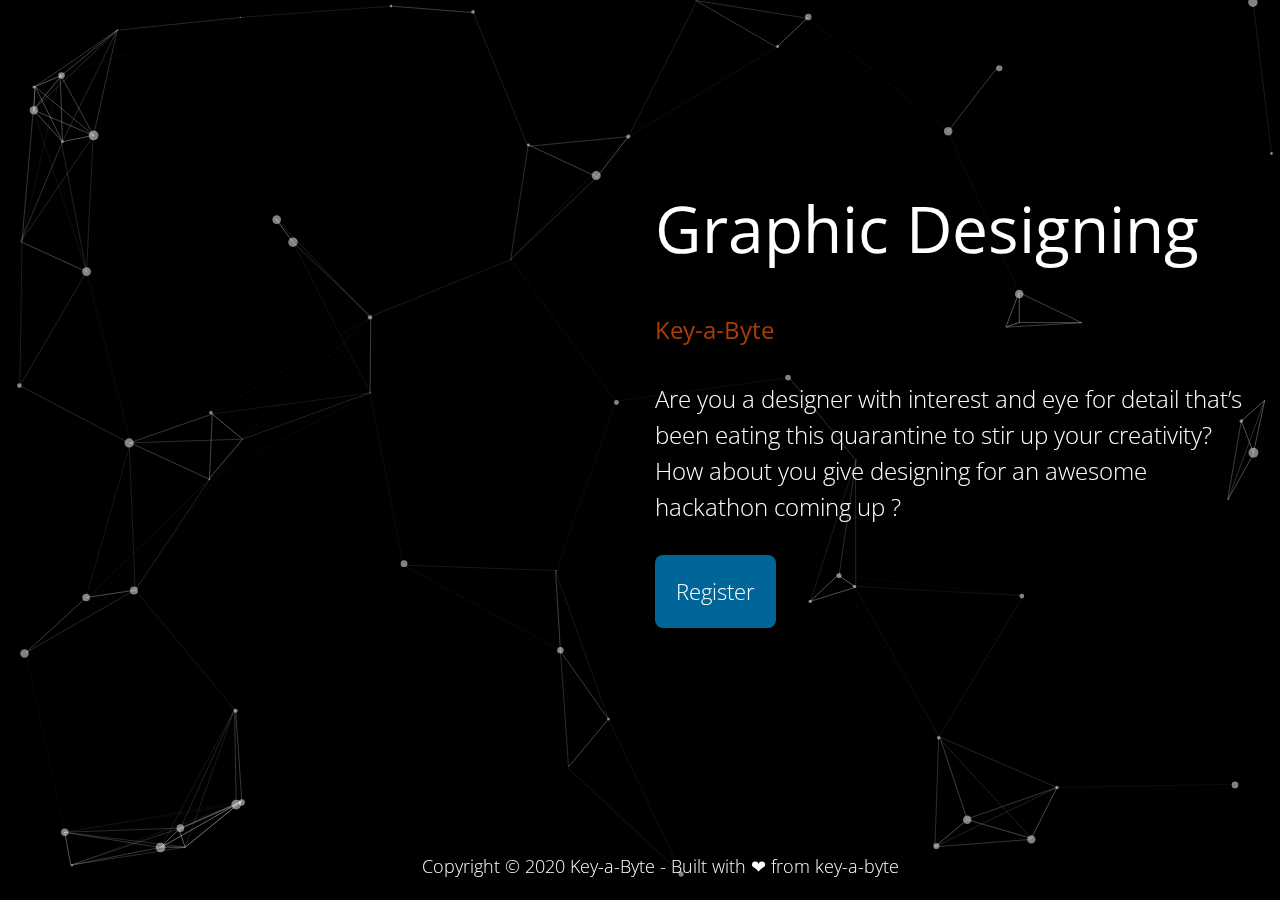
<file: graphicsdesign_regis.html>
<!DOCTYPE html>
<html>
<head>
  <meta charset="utf-8">
  <meta http-equiv="X-UA-Compatible" content="IE=edge">
  <meta name="viewport" content="width=device-width, initial-scale=1">

  <title>Graphic Designing | Key-a-Byte</title>
    <meta name="theme-color" content="#41228e">
    <meta name="description" content="The Best Opportunity Ever?">
     <link rel="icon" type="image/png" sizes="600x600" href="assets/img/logo_fav.png">
    <link rel="icon" type="image/png" sizes="600x600" href="assets/img/logo_fav.png">
    <link rel="icon" type="image/png" sizes="600x600" href="assets/img/logo_fav.png">
    <link rel="icon" type="image/png" sizes="600x600" href="assets/img/logo_fav.png">
    <link rel="icon" type="image/png" sizes="600x600" href="assets/img/logo_fav.png">
  <link rel="stylesheet" href="https://fonts.googleapis.com/css?family=Open+Sans:300,400">  <!-- Google web font "Open Sans" -->
  <link rel="stylesheet" href="css/font-awesome.min.css">
  <link rel="stylesheet" href="css/bootstrap.min.css">
  
  <link rel="stylesheet" href="css/demo.css" />
  <link rel="stylesheet" href="css/templatemo-style.css">
  
  <script type="text/javascript" src="js/modernizr.custom.86080.js"></script>
		
	</head>

	<body>

			<div id="particles-js"></div>
		
			<ul class="cb-slideshow">
	            <li></li>
	            <li></li>
	            <li></li>
	            <li></li>
	            <li></li>
	            <li></li>
	        </ul>

			<div class="container-fluid">
				<div class="row cb-slideshow-text-container ">
					<div class= "tm-content col-xl-6 col-sm-8 col-xs-8 ml-auto section">
					<header class="mb-5"><h1>Graphic Designing</h1></header><h3>Key-a-Byte</h3><br>
					<P class="mb-5">Are you a designer with interest and eye for detail that’s been eating this quarantine to stir up your creativity? How about you give designing for an awesome hackathon coming up ?</P>
					
                    <form action="#" method="get" class="subscribe-form">
               	    	<div class="row form-section">
							<div class="col-md-5 col-sm-5 col-xs-5">
                                <a class="tm-btn-subscribe" role="button" style="background-position: center;padding: 21px;" href="https://organizers.typeform.com/to/RRoxO4ik">Register</a>
							</div>
						
						</div>
                    </form>
                	</div>
				</div>	
				<div class="footer-link">
					<p>Copyright © 2020 Key-a-Byte - Built with ❤ from key-a-byte</p>
				</div>
			</div>	
	</body>

	<script type="text/javascript" src="js/particles.js"></script>
	<script type="text/javascript" src="js/app.js"></script>
</html>
</file>
<file: css/clear.css>
html, body, div, span, object, iframe,
h1, h2, h3, h4, h5, h6, p, blockquote, pre,
abbr, address, cite, code,
del, dfn, em, img, ins, kbd, q, samp,
small, strong, sub, sup, var,
b, i, ol, ul, li,
fieldset, form, label, legend,
table, caption, tbody, tfoot, thead, tr, th, td,
article, aside, canvas, details, figcaption, figure, 
footer, header, hgroup, menu, nav, section, summary,
time, mark, audio, video {
    margin:0;
    padding:0;
    border:0;
    outline: none;
    font-size:100%;
    vertical-align:baseline;
    background:transparent;
}

body {
    line-height:1;
}

article,aside,details,figcaption,figure,
footer,header,hgroup,menu,nav,section { 
    display:block;
}

nav ul,ul,ol {
    list-style:none;
}

blockquote, q {
    quotes:none;
}

blockquote:before, blockquote:after,
q:before, q:after {
    content:'';
    content:none;
}

a {
    margin:0;
    padding:0;
    font-size:100%;
	outline: none;
    vertical-align:baseline;
    background:transparent;
}

ins {
    background-color:#ff9;
    color:#000;
    text-decoration:none;
}

mark {
    background-color:#ff9;
    color:#000; 
    font-style:italic;
    font-weight:bold;
}

del {
    text-decoration: line-through;
}

abbr[title], dfn[title] {
    border-bottom:1px dotted;
    cursor:help;
}

table {
    border-collapse:collapse;
    border-spacing:0;
}

hr {
    display:block;
    height:1px;
    border:0;   
    border-top:1px solid #cccccc;
    margin:1em 0;
    padding:0;
}

input, select {
    vertical-align:middle;
}

input:focus, textarea:focus
{
    outline: none;
}
</file>
<file: css/common.css>
a.wp-ver
{
    color: red !important;
    font-weight: 700 !important;
}
.block
{
    display: block;
}
.hidden
{
    display: none;
}
.clear
{
    clear: both;
}
.left
{
    float: left;
}
.right
{
    float: right;
}
.line-height
{
    line-height: 0;
}
.clear-right
{
    clear: right;
}
.clear-left
{
    clear: left;
}
.center-relative
{
    margin-left: auto;
    margin-right: auto;
}
.center-absolute
{
    left: 50%;
}
.center-text
{
    text-align: center !important;
}
.text-left
{
    text-align: left;
}
.text-right
{
    text-align: right;
}
.absolute
{
    position: absolute;
}
.fixed
{
    position: fixed;
}
.relative
{
    position: relative;
}
.margin-0, .margin-0 img
{
    margin: 0 !important;
    line-height: 0;
}
.top-0
{
    margin-top: 0 !important;
}
.top-5
{
    margin-top: 5px !important;	
}
.top-10
{
    margin-top: 10px;	
}
.top-15
{
    margin-top: 15px;	
}
.top-20
{
    margin-top: 20px;
}
.top-25
{
    margin-top: 25px;	
}
.top-30
{
    margin-top: 30px;	
}
.top-50
{
    margin-top: 50px;	
}
.top-60
{
    margin-top: 60px;	
}
.top-70
{
    margin-top: 70px;	
}
.top-75
{
    margin-top: 75px;	
}
.top-80
{
    margin-top: 80px;
}
.top-100
{
    margin-top: 100px;	
}
.top-105
{
    margin-top: 105px;	
}
.top-120
{
    margin-top: 120px;
}
.top-150
{
    margin-top: 150px;	
}
.top-200
{
    margin-top: 200px;	
}
.top-negative-30
{
    margin-top: -30px;
}
.left-35
{
    margin-left:35px;
}
.right-35
{
    margin-right:35px;
}
.bottom-0
{
    margin-bottom: 0 !important;
}
.bottom-10
{
    margin-bottom: 10px !important;
}
.bottom-20
{
    margin-bottom: 20px !important;
}
.bottom-25
{
    margin-bottom: 25px !important;
}
.bottom-30
{
    margin-bottom: 30px !important;
}
.bottom-50
{
    margin-bottom: 50px !important;
}
.bottom-100
{
    margin-bottom: 100px !important;
}
.bottom-150
{
    margin-bottom: 150px !important;
}
.bottom-200
{
    margin-bottom: 200px !important;
}
.width-25
{
    width: 25%;
}
.width-50
{
    width: 50%;
}
.width-75
{
    width: 75%;
}
.width-85
{
    width: 85%;
}
.width-100
{
    width: 100%;
}
.sticky
{
    font-size: 100%;
}
blockquote
{
    font-family: 'Montserrat', sans-serif;
    margin-top: 50px;
    margin-bottom: 50px;
    font-size: 20px;
    line-height: 35px;
    color: #e64b77;
    font-weight: 400;
    position: relative;
    z-index: 2;
}
blockquote.inline-blockquote
{
    width: 395px;
    float: left;
    margin-left: -40px;
    margin-right: 40px;
    margin-top: 70px;

}
blockquote p
{
    position: relative;
    z-index: 2;
}
.wrap-blockquote
{
    display: inline;
}
address
{
    font-size: 32px;
    line-height: 50px;
    font-style: normal;
}
iframe
{
    width: 100%;
}
a.button
{
    display: inline-block;
    color: #e54b76;
    border: 2px solid #e54b76;
    text-align: center;
    padding-bottom: 15px;
    padding-top: 12px;
    padding-left: 50px;
    padding-right: 50px;
    cursor: pointer;
    margin-bottom: 25px;
    vertical-align: middle;
    text-decoration: none;
    font-size: 20px;
    font-weight: 700;
    transition: all .2s linear;
}
a.button:active
{
    position: relative;
    top: 1px;	
}
a.button:hover
{
    color: white;
    background-color: #e54b76;
}

h1,h2,h3,h4,h5,h6
{
    padding: 20px 0;
}
h1
{
    font-size: 38px;
    line-height: 38px;    
}
h2
{
    font-size: 34px;    
    line-height: 34px;    
}
h3
{
    font-size: 32px;  
    line-height: 32px;    
}
h4
{
    font-size: 30px;    
}
h5
{
    font-size: 28px;   
}
h6
{
    font-size: 26px;    
}
em
{
    font-style: italic;
}
ol
{
    list-style-type: decimal;
}
pre
{
    word-wrap: break-word;
}
.single-content table, .single-content th, .single-content td, .page-content table, .page-content th, .page-content td
{
    border:1px solid black;
    padding: 10px;
    vertical-align: middle;
}
sup
{
    vertical-align: super;
    font-size: smaller;
}
sub
{
    vertical-align: sub;
    font-size: smaller;
}
.single-content ol
{
    display: block;
    list-style-type: decimal;
    margin: 0 0 14px 17px;
}
.single-content ul
{
    display: block;
    list-style-type: disc;
    margin: 0 0 14px 17px;
}

/* COLUMNS */

.one,  .one_half,  .one_third,  .two_third,  .three_fourth, 
.one_fourth{
    margin-right: 100px;
    float: left;
    position: relative;
    margin-bottom: 30px;
}
.last{
    margin-right: 0 !important;
    clear: right;
}
.one{
    float: none;
    display: block;
    clear: both;
    margin-right: 0;
}
.one_half{
    width: 290px;
}

.one img,  .one_half img,  .one_third img,  .two_third img, 
.three_fourth img,  .one_fourth img{
    max-width: 100%;
    height: auto;
    max-height: 100%;
    width: auto;	
}

.one.margin-0 img, .one_half.margin-0 img, .one_third.margin-0 img, .two_third.margin-0 img, 
.one_fourth.margin-0 img, .three_fourth.margin-0 img{
    width: 100% !important;
}

.one.margin-0
{
    width: 100% !important;
    padding: 0 !important;
}

.one_half.margin-0{
    width: 50% !important;
    float: left !important;
    padding: 0 !important;
}

.one_third.margin-0{
    width: 33.333333333%;
    float: left !important;
    padding: 0 !important;
}
.two_third.margin-0{
    width: 66.666666666%;
    float: left !important;
    padding: 0 !important;
}
.one_fourth.margin-0{
    width: 25%;
    float: left !important;
    padding: 0 !important;
}
.three_fourth.margin-0{
    width: 75%;
    float: left !important;
    padding: 0 !important;
}

/* MENU */

/* Mobile first layout SmartMenus Core CSS (it's not recommended editing these rules)
   You need this once per page no matter how many menu trees or different themes you use.
-------------------------------------------------------------------------------------------*/

.sm,.sm ul,.sm li{display:block;list-style:none;margin:0;padding:0;line-height:normal;direction:ltr;-webkit-tap-highlight-color:rgba(0,0,0,0);}
.sm-rtl,.sm-rtl ul,.sm-rtl li{direction:rtl;text-align:right;}
.sm>li>h1,.sm>li>h2,.sm>li>h3,.sm>li>h4,.sm>li>h5,.sm>li>h6{margin:0;padding:0;}
.sm ul{display:none;}
.sm li,.sm a{position:relative;}
.sm a{display:block;}
.sm a.disabled{cursor:not-allowed;}
.sm:after{content:"\00a0";display:block;height:0;font:0px/0 serif;clear:both;visibility:hidden;overflow:hidden;}
.sm,.sm *,.sm *:before,.sm *:after{-moz-box-sizing:border-box;-webkit-box-sizing:border-box;box-sizing:border-box;}




/* WP DEFAULT CLASSES */

.alignnone {
    margin: 5px 20px 20px 0;
}

.aligncenter,
div.aligncenter {
    display: block;
    margin: 5px auto 5px auto;
}

.alignright {
    float:right;
    margin: 5px 0 20px 20px;
}

.alignleft {
    float: left;
    margin: 5px 20px 20px 0;
}

.aligncenter 
{
    display: block;
    margin: 5px auto 5px auto;
}

a img.alignright 
{
    float: right;
    margin: 5px 0 20px 20px;
}

a img.alignnone 
{
    margin: 20px 0px;
}

a img.alignleft 
{
    float: left;
    margin: 5px 20px 20px 0;
}

a img.aligncenter 
{
    display: block;
    margin-left: auto;
    margin-right: auto
}

.wp-caption 
{
    max-width: 100%;
}

.wp-caption.alignnone 
{
    margin: 20px 0px;
}

.wp-caption.alignleft 
{
    margin: 5px 20px 20px 0;
    text-align: left;
}

.wp-caption.alignright 
{
    margin: 5px 0 20px 20px;
    text-align: right;
}

.wp-caption img 
{
    width: auto;
    height: auto;
    max-width: 100%;
    max-height: 100%;
}

.wp-caption p.wp-caption-text 
{
    font-family: 'Montserrat', sans-serif;    
    font-size: 18px;
    color: #191919;
    padding-left: 100px;
    padding-top: 10px;
    padding-bottom: 30px;
}
.gallery-caption
{
    font-size: 100%;
}
.bypostauthor
{
    font-size: 100%;
}
/* Text meant only for screen readers. */
.screen-reader-text {
    clip: rect(1px, 1px, 1px, 1px);
    position: absolute !important;
    height: 1px;
    width: 1px;
    overflow: hidden;
}

.screen-reader-text:focus {
    background-color: #f1f1f1;
    border-radius: 3px;
    box-shadow: 0 0 2px 2px rgba(0, 0, 0, 0.6);
    clip: auto !important;
    color: #21759b;
    display: block;
    font-size: 14px;
    font-size: 0.875rem;
    font-weight: bold;
    height: auto;
    left: 5px;
    line-height: normal;
    padding: 15px 23px 14px;
    text-decoration: none;
    top: 5px;
    width: auto;
    z-index: 100000; /* Above WP toolbar. */
}
</file>
<file: css/carouFredSel.css>
.list_carousel.responsive {	
    margin-left: 0;
    width: 91%;
}
.list_carousel ul {
    margin: 0;
    padding: 0;
    list-style: none;
    display: block;
}
.list_carousel li {
    text-align: center;		
    padding: 0;
    display: block;
    float: left;
    position: relative;
}	

.image-slider-wrapper.service a.image_slider_next{background-image: url(../images/navigation_arrows_right.svg); width: 50px; height: 50px; z-index: 2; position: absolute; top: -150px; }
.image-slider-wrapper.img a.image_slider_next{background-image: url(../images/navigation_arrows_right.svg); width: 50px; height: 50px; z-index: 2; position: absolute; top: 30px; left: 30px;}
.carousel_text_next{background-image: url(../images/navigation_arrows_right.svg); width: 50px; height: 50px; margin-top: 50px; display: block !important; }
a.image_slider_next:hover, .carousel_text_next:hover, .carousel_fw_next:hover {background-position: 0 -50px;}
.carousel_pagination {margin-top: 50px; margin-bottom: 50px; margin-left: 160px;}
.carousel_pagination a {margin: 0 0 0 5px; float: left; transition: background-color .2s linear}
.carousel_pagination a:first-child {margin: 0;}
.carousel_pagination a {width: 18px; height: 18px; border-radius: 90%; display: block; cursor: pointer; text-indent: -9999px;}
.caroufredsel_wrapper{z-index: 1 !important; margin-top: 0 !important; margin-left: 0 !important;}
.fw_carousel_pagination {text-align: center; transition: background-color .2s linear;  margin-top: 80px;}
.fw_carousel_pagination a {text-indent: -9999px; border: 5px solid #fff; width: 25px; height: 25px; border-radius: 90%; margin: 0 10px; display: inline-block;}
.fw_carousel_pagination a.selected {background-color: #fff;}
li.fw-slide {margin: 0 10px; transition: opacity .2s linear;}
li.fw-slide img  {width: auto; height: auto; max-width: 180px; display: block; margin-left: auto; margin-right: auto;}
.fw-slide-text {color: #fff; font-size: 18px;}
.image-slider-wrapper.team .image_slider_next {background-image: url(../images/navigation_arrows_right.svg); width: 50px; height: 50px; z-index: 2; position: absolute; right: 300px; bottom: 30px;}
.carousel_fw_next {background-image: url(../images/navigation_arrows_right.svg); width: 50px; height: 50px; z-index: 2; display: none !important; margin-left: auto;  margin-right: auto; margin-top: 50px;}
</file>
<file: css/prettyPhoto.css>
/* ------------------------------------------------------------------------
        This you can edit.
------------------------------------------------------------------------- */

/* ----------------------------------
        Default Theme
----------------------------------- */

div.pp_default .pp_top,
div.pp_default .pp_top .pp_middle,
div.pp_default .pp_top .pp_left,
div.pp_default .pp_top .pp_right,
div.pp_default .pp_bottom,
div.pp_default .pp_bottom .pp_left,
div.pp_default .pp_bottom .pp_middle,
div.pp_default .pp_bottom .pp_right { height: 13px; }

div.pp_default .pp_content .ppt { color: #f8f8f8; }
div.pp_default .pp_content_container .pp_left { padding-left: 13px; }
div.pp_default .pp_content_container .pp_right { padding-right: 13px; }
/*div.pp_default .pp_content { background-color: #fff; }*/
div.pp_default .pp_next:hover { background: url(../images/prettyPhoto/default/sprite_next.png) center right  no-repeat; cursor: pointer; } /* Next button */
div.pp_default .pp_previous:hover { background: url(../images/prettyPhoto/default/sprite_prev.png) center left no-repeat; cursor: pointer; } /* Previous button */
div.pp_default .pp_expand { background: url(../images/prettyPhoto/default/sprite.png) 0 -29px no-repeat; cursor: pointer; width: 28px; height: 28px; } /* Expand button */
div.pp_default .pp_expand:hover { background: url(../images/prettyPhoto/default/sprite.png) 0 -56px no-repeat; cursor: pointer; } /* Expand button hover */
div.pp_default .pp_contract { background: url(../images/prettyPhoto/default/sprite.png) 0 -84px no-repeat; cursor: pointer; width: 28px; height: 28px; } /* Contract button */
div.pp_default .pp_contract:hover { background: url(../images/prettyPhoto/default/sprite.png) 0 -113px no-repeat; cursor: pointer; } /* Contract button hover */
div.pp_default .pp_close { width: 30px; height: 30px; background: url(../images/prettyPhoto/default/sprite.png) 2px 1px no-repeat; cursor: pointer; } /* Close button */
div.pp_default #pp_full_res .pp_inline { color: #000; background-color: white; padding: 30px; } 
.pp_inline img {max-width: 100%; max-height: 100%; width: auto; height: auto;}
div.pp_default .pp_gallery ul li a { background: url(../images/prettyPhoto/default/default_thumb.png) center center #f8f8f8; border:1px solid #aaa; }
div.pp_default .pp_gallery ul li a:hover,
div.pp_default .pp_gallery ul li.selected a { border-color: #fff; }
div.pp_default .pp_social { margin-top: 7px;}

div.pp_default .pp_gallery a.pp_arrow_previous,
div.pp_default .pp_gallery a.pp_arrow_next { position: static; left: auto; }
div.pp_default .pp_nav .pp_play,
div.pp_default .pp_nav .pp_pause { background: url(../images/prettyPhoto/default/sprite.png) -51px 1px no-repeat; height:30px; width:30px; }
div.pp_default .pp_nav .pp_pause { background-position: -51px -29px; }
div.pp_default .pp_details { position: relative; }
div.pp_default a.pp_arrow_previous,
div.pp_default a.pp_arrow_next { background: url(../images/prettyPhoto/default/sprite.png) -31px -3px no-repeat; height: 20px; margin: 4px 0 0 0; width: 20px; }
div.pp_default a.pp_arrow_next { left: 52px; background-position: -82px -3px; } /* The next arrow in the bottom nav */
div.pp_default .pp_content_container .pp_details { margin-top: 5px; }
div.pp_default .pp_nav { clear: none; height: 30px; width: 110px; position: relative; }
div.pp_default .pp_nav .currentTextHolder{ font-family: Georgia; font-style: italic; color:#999; font-size: 11px; left: 75px; line-height: 25px; margin: 0; padding: 0 0 0 10px; position: absolute; top: 2px; }

div.pp_default .pp_close:hover, div.pp_default .pp_nav .pp_play:hover, div.pp_default .pp_nav .pp_pause:hover, div.pp_default .pp_arrow_next:hover, div.pp_default .pp_arrow_previous:hover { opacity:0.7; }

div.pp_default .pp_description{ font-size: 11px; font-weight: bold; line-height: 14px; margin: 5px 50px 5px 0; }


div.pp_default .pp_loaderIcon { background: url(../images/prettyPhoto/default/loader.gif) center center no-repeat; background-color: white;} /* Loader icon */


/* ----------------------------------
        Light Rounded Theme
----------------------------------- */


div.light_rounded .pp_top .pp_left { background: url(../images/prettyPhoto/light_rounded/sprite.png) -88px -53px no-repeat; } /* Top left corner */
div.light_rounded .pp_top .pp_middle { background: #fff; } /* Top pattern/color */
div.light_rounded .pp_top .pp_right { background: url(../images/prettyPhoto/light_rounded/sprite.png) -110px -53px no-repeat; } /* Top right corner */

div.light_rounded .pp_content .ppt { color: #000; }
div.light_rounded .pp_content_container .pp_left,
div.light_rounded .pp_content_container .pp_right { background: #fff; }
div.light_rounded .pp_content { background-color: #fff; } /* Content background */
div.light_rounded .pp_next:hover { background: url(../images/prettyPhoto/light_rounded/btnNext.png) center right  no-repeat; cursor: pointer; } /* Next button */
div.light_rounded .pp_previous:hover { background: url(../images/prettyPhoto/light_rounded/btnPrevious.png) center left no-repeat; cursor: pointer; } /* Previous button */
div.light_rounded .pp_expand { background: url(../images/prettyPhoto/light_rounded/sprite.png) -31px -26px no-repeat; cursor: pointer; } /* Expand button */
div.light_rounded .pp_expand:hover { background: url(../images/prettyPhoto/light_rounded/sprite.png) -31px -47px no-repeat; cursor: pointer; } /* Expand button hover */
div.light_rounded .pp_contract { background: url(../images/prettyPhoto/light_rounded/sprite.png) 0 -26px no-repeat; cursor: pointer; } /* Contract button */
div.light_rounded .pp_contract:hover { background: url(../images/prettyPhoto/light_rounded/sprite.png) 0 -47px no-repeat; cursor: pointer; } /* Contract button hover */
div.light_rounded .pp_close { width: 75px; height: 22px; background: url(../images/prettyPhoto/light_rounded/sprite.png) -1px -1px no-repeat; cursor: pointer; } /* Close button */
div.light_rounded .pp_details { position: relative; }
div.light_rounded .pp_description { margin-right: 85px; }
div.light_rounded #pp_full_res .pp_inline { color: #000; } 
div.light_rounded .pp_gallery a.pp_arrow_previous,
div.light_rounded .pp_gallery a.pp_arrow_next { margin-top: 12px !important; }
div.light_rounded .pp_nav .pp_play { background: url(../images/prettyPhoto/light_rounded/sprite.png) -1px -100px no-repeat; height: 15px; width: 14px; }
div.light_rounded .pp_nav .pp_pause { background: url(../images/prettyPhoto/light_rounded/sprite.png) -24px -100px no-repeat; height: 15px; width: 14px; }

div.light_rounded .pp_arrow_previous { background: url(../images/prettyPhoto/light_rounded/sprite.png) 0 -71px no-repeat; } /* The previous arrow in the bottom nav */
div.light_rounded .pp_arrow_previous.disabled { background-position: 0 -87px; cursor: default; }
div.light_rounded .pp_arrow_next { background: url(../images/prettyPhoto/light_rounded/sprite.png) -22px -71px no-repeat; } /* The next arrow in the bottom nav */
div.light_rounded .pp_arrow_next.disabled { background-position: -22px -87px; cursor: default; }

div.light_rounded .pp_bottom .pp_left { background: url(../images/prettyPhoto/light_rounded/sprite.png) -88px -80px no-repeat; } /* Bottom left corner */
div.light_rounded .pp_bottom .pp_middle { background: #fff; } /* Bottom pattern/color */
div.light_rounded .pp_bottom .pp_right { background: url(../images/prettyPhoto/light_rounded/sprite.png) -110px -80px no-repeat; } /* Bottom right corner */

div.light_rounded .pp_loaderIcon { background: url(../images/prettyPhoto/light_rounded/loader.gif) center center no-repeat; } /* Loader icon */

/* ----------------------------------
        Dark Rounded Theme
----------------------------------- */

div.dark_rounded .pp_top .pp_left { background: url(../images/prettyPhoto/dark_rounded/sprite.png) -88px -53px no-repeat; } /* Top left corner */
div.dark_rounded .pp_top .pp_middle { background: url(../images/prettyPhoto/dark_rounded/contentPattern.png) top left repeat; } /* Top pattern/color */
div.dark_rounded .pp_top .pp_right { background: url(../images/prettyPhoto/dark_rounded/sprite.png) -110px -53px no-repeat; } /* Top right corner */

div.dark_rounded .pp_content_container .pp_left { background: url(../images/prettyPhoto/dark_rounded/contentPattern.png) top left repeat-y; } /* Left Content background */
div.dark_rounded .pp_content_container .pp_right { background: url(../images/prettyPhoto/dark_rounded/contentPattern.png) top right repeat-y; } /* Right Content background */
div.dark_rounded .pp_content { background: url(../images/prettyPhoto/dark_rounded/contentPattern.png) top left repeat; } /* Content background */
div.dark_rounded .pp_next:hover { background: url(../images/prettyPhoto/dark_rounded/btnNext.png) center right  no-repeat; cursor: pointer; } /* Next button */
div.dark_rounded .pp_previous:hover { background: url(../images/prettyPhoto/dark_rounded/btnPrevious.png) center left no-repeat; cursor: pointer; } /* Previous button */
div.dark_rounded .pp_expand { background: url(../images/prettyPhoto/dark_rounded/sprite.png) -31px -26px no-repeat; cursor: pointer; } /* Expand button */
div.dark_rounded .pp_expand:hover { background: url(../images/prettyPhoto/dark_rounded/sprite.png) -31px -47px no-repeat; cursor: pointer; } /* Expand button hover */
div.dark_rounded .pp_contract { background: url(../images/prettyPhoto/dark_rounded/sprite.png) 0 -26px no-repeat; cursor: pointer; } /* Contract button */
div.dark_rounded .pp_contract:hover { background: url(../images/prettyPhoto/dark_rounded/sprite.png) 0 -47px no-repeat; cursor: pointer; } /* Contract button hover */
div.dark_rounded .pp_close { width: 75px; height: 22px; background: url(../images/prettyPhoto/dark_rounded/sprite.png) -1px -1px no-repeat; cursor: pointer; } /* Close button */
div.dark_rounded .pp_details { position: relative; }
div.dark_rounded .pp_description { margin-right: 85px; }
div.dark_rounded .currentTextHolder { color: #c4c4c4; }
div.dark_rounded .pp_description { color: #fff; }
div.dark_rounded #pp_full_res .pp_inline { color: #fff; }
div.dark_rounded .pp_gallery a.pp_arrow_previous,
div.dark_rounded .pp_gallery a.pp_arrow_next { margin-top: 12px !important; }
div.dark_rounded .pp_nav .pp_play { background: url(../images/prettyPhoto/dark_rounded/sprite.png) -1px -100px no-repeat; height: 15px; width: 14px; }
div.dark_rounded .pp_nav .pp_pause { background: url(../images/prettyPhoto/dark_rounded/sprite.png) -24px -100px no-repeat; height: 15px; width: 14px; }

div.dark_rounded .pp_arrow_previous { background: url(../images/prettyPhoto/dark_rounded/sprite.png) 0 -71px no-repeat; } /* The previous arrow in the bottom nav */
div.dark_rounded .pp_arrow_previous.disabled { background-position: 0 -87px; cursor: default; }
div.dark_rounded .pp_arrow_next { background: url(../images/prettyPhoto/dark_rounded/sprite.png) -22px -71px no-repeat; } /* The next arrow in the bottom nav */
div.dark_rounded .pp_arrow_next.disabled { background-position: -22px -87px; cursor: default; }

div.dark_rounded .pp_bottom .pp_left { background: url(../images/prettyPhoto/dark_rounded/sprite.png) -88px -80px no-repeat; } /* Bottom left corner */
div.dark_rounded .pp_bottom .pp_middle { background: url(../images/prettyPhoto/dark_rounded/contentPattern.png) top left repeat; } /* Bottom pattern/color */
div.dark_rounded .pp_bottom .pp_right { background: url(../images/prettyPhoto/dark_rounded/sprite.png) -110px -80px no-repeat; } /* Bottom right corner */

div.dark_rounded .pp_loaderIcon { background: url(../images/prettyPhoto/dark_rounded/loader.gif) center center no-repeat; } /* Loader icon */


/* ----------------------------------
        Dark Square Theme
----------------------------------- */

div.dark_square .pp_left ,
div.dark_square .pp_middle,
div.dark_square .pp_right,
div.dark_square .pp_content { background: #000; }

div.dark_square .currentTextHolder { color: #c4c4c4; }
div.dark_square .pp_description { color: #fff; }
div.dark_square .pp_loaderIcon { background: url(../images/prettyPhoto/dark_square/loader.gif) center center no-repeat; } /* Loader icon */

div.dark_square .pp_expand { background: url(../images/prettyPhoto/dark_square/sprite.png) -31px -26px no-repeat; cursor: pointer; } /* Expand button */
div.dark_square .pp_expand:hover { background: url(../images/prettyPhoto/dark_square/sprite.png) -31px -47px no-repeat; cursor: pointer; } /* Expand button hover */
div.dark_square .pp_contract { background: url(../images/prettyPhoto/dark_square/sprite.png) 0 -26px no-repeat; cursor: pointer; } /* Contract button */
div.dark_square .pp_contract:hover { background: url(../images/prettyPhoto/dark_square/sprite.png) 0 -47px no-repeat; cursor: pointer; } /* Contract button hover */
div.dark_square .pp_close { width: 75px; height: 22px; background: url(../images/prettyPhoto/dark_square/sprite.png) -1px -1px no-repeat; cursor: pointer; } /* Close button */
div.dark_square .pp_details { position: relative; }
div.dark_square .pp_description { margin: 0 85px 0 0; }
div.dark_square #pp_full_res .pp_inline { color: #fff; }
div.dark_square .pp_gallery a.pp_arrow_previous,
div.dark_square .pp_gallery a.pp_arrow_next { margin-top: 12px !important; }
div.dark_square .pp_nav { clear: none; }
div.dark_square .pp_nav .pp_play { background: url(../images/prettyPhoto/dark_square/sprite.png) -1px -100px no-repeat; height: 15px; width: 14px; }
div.dark_square .pp_nav .pp_pause { background: url(../images/prettyPhoto/dark_square/sprite.png) -24px -100px no-repeat; height: 15px; width: 14px; }

div.dark_square .pp_arrow_previous { background: url(../images/prettyPhoto/dark_square/sprite.png) 0 -71px no-repeat; } /* The previous arrow in the bottom nav */
div.dark_square .pp_arrow_previous.disabled { background-position: 0 -87px; cursor: default; }
div.dark_square .pp_arrow_next { background: url(../images/prettyPhoto/dark_square/sprite.png) -22px -71px no-repeat; } /* The next arrow in the bottom nav */
div.dark_square .pp_arrow_next.disabled { background-position: -22px -87px; cursor: default; }

div.dark_square .pp_next:hover { background: url(../images/prettyPhoto/dark_square/btnNext.png) center right  no-repeat; cursor: pointer; } /* Next button */
div.dark_square .pp_previous:hover { background: url(../images/prettyPhoto/dark_square/btnPrevious.png) center left no-repeat; cursor: pointer; } /* Previous button */


/* ----------------------------------
        Light Square Theme
----------------------------------- */

div.light_square .pp_left ,
div.light_square .pp_middle,
div.light_square .pp_right,
div.light_square .pp_content { background: #fff; }

div.light_square .pp_content .ppt { color: #000; }
div.light_square .pp_expand { background: url(../images/prettyPhoto/light_square/sprite.png) -31px -26px no-repeat; cursor: pointer; } /* Expand button */
div.light_square .pp_expand:hover { background: url(../images/prettyPhoto/light_square/sprite.png) -31px -47px no-repeat; cursor: pointer; } /* Expand button hover */
div.light_square .pp_contract { background: url(../images/prettyPhoto/light_square/sprite.png) 0 -26px no-repeat; cursor: pointer; } /* Contract button */
div.light_square .pp_contract:hover { background: url(../images/prettyPhoto/light_square/sprite.png) 0 -47px no-repeat; cursor: pointer; } /* Contract button hover */
div.light_square .pp_close { width: 75px; height: 22px; background: url(../images/prettyPhoto/light_square/sprite.png) -1px -1px no-repeat; cursor: pointer; } /* Close button */
div.light_square .pp_details { position: relative; }
div.light_square .pp_description { margin-right: 85px; }
div.light_square #pp_full_res .pp_inline { color: #000; }
div.light_square .pp_gallery a.pp_arrow_previous,
div.light_square .pp_gallery a.pp_arrow_next { margin-top: 12px !important; }
div.light_square .pp_nav .pp_play { background: url(../images/prettyPhoto/light_square/sprite.png) -1px -100px no-repeat; height: 15px; width: 14px; }
div.light_square .pp_nav .pp_pause { background: url(../images/prettyPhoto/light_square/sprite.png) -24px -100px no-repeat; height: 15px; width: 14px; }

div.light_square .pp_arrow_previous { background: url(../images/prettyPhoto/light_square/sprite.png) 0 -71px no-repeat; } /* The previous arrow in the bottom nav */
div.light_square .pp_arrow_previous.disabled { background-position: 0 -87px; cursor: default; }
div.light_square .pp_arrow_next { background: url(../images/prettyPhoto/light_square/sprite.png) -22px -71px no-repeat; } /* The next arrow in the bottom nav */
div.light_square .pp_arrow_next.disabled { background-position: -22px -87px; cursor: default; }

div.light_square .pp_next:hover { background: url(../images/prettyPhoto/light_square/btnNext.png) center right  no-repeat; cursor: pointer; } /* Next button */
div.light_square .pp_previous:hover { background: url(../images/prettyPhoto/light_square/btnPrevious.png) center left no-repeat; cursor: pointer; } /* Previous button */

div.light_square .pp_loaderIcon { background: url(../images/prettyPhoto/light_rounded/loader.gif) center center no-repeat; } /* Loader icon */


/* ----------------------------------
        Facebook style Theme
----------------------------------- */

div.facebook .pp_top .pp_left { background: url(../images/prettyPhoto/facebook/sprite.png) -88px -53px no-repeat; } /* Top left corner */
div.facebook .pp_top .pp_middle { background: url(../images/prettyPhoto/facebook/contentPatternTop.png) top left repeat-x; } /* Top pattern/color */
div.facebook .pp_top .pp_right { background: url(../images/prettyPhoto/facebook/sprite.png) -110px -53px no-repeat; } /* Top right corner */

div.facebook .pp_content .ppt { color: #000; }
div.facebook .pp_content_container .pp_left { background: url(../images/prettyPhoto/facebook/contentPatternLeft.png) top left repeat-y; } /* Content background */
div.facebook .pp_content_container .pp_right { background: url(../images/prettyPhoto/facebook/contentPatternRight.png) top right repeat-y; } /* Content background */
div.facebook .pp_content { background: #fff; } /* Content background */
div.facebook .pp_expand { background: url(../images/prettyPhoto/facebook/sprite.png) -31px -26px no-repeat; cursor: pointer; } /* Expand button */
div.facebook .pp_expand:hover { background: url(../images/prettyPhoto/facebook/sprite.png) -31px -47px no-repeat; cursor: pointer; } /* Expand button hover */
div.facebook .pp_contract { background: url(../images/prettyPhoto/facebook/sprite.png) 0 -26px no-repeat; cursor: pointer; } /* Contract button */
div.facebook .pp_contract:hover { background: url(../images/prettyPhoto/facebook/sprite.png) 0 -47px no-repeat; cursor: pointer; } /* Contract button hover */
div.facebook .pp_close { width: 22px; height: 22px; background: url(../images/prettyPhoto/facebook/sprite.png) -1px -1px no-repeat; cursor: pointer; } /* Close button */
div.facebook .pp_details { position: relative; }
div.facebook .pp_description { margin: 0 37px 0 0; }
div.facebook #pp_full_res .pp_inline { color: #000; } 
div.facebook .pp_loaderIcon { background: url(../images/prettyPhoto/facebook/loader.gif) center center no-repeat; } /* Loader icon */

div.facebook .pp_arrow_previous { background: url(../images/prettyPhoto/facebook/sprite.png) 0 -71px no-repeat; height: 22px; margin-top: 0; width: 22px; } /* The previous arrow in the bottom nav */
div.facebook .pp_arrow_previous.disabled { background-position: 0 -96px; cursor: default; }
div.facebook .pp_arrow_next { background: url(../images/prettyPhoto/facebook/sprite.png) -32px -71px no-repeat; height: 22px; margin-top: 0; width: 22px; } /* The next arrow in the bottom nav */
div.facebook .pp_arrow_next.disabled { background-position: -32px -96px; cursor: default; }
div.facebook .pp_nav { margin-top: 0; }
div.facebook .pp_nav p { font-size: 15px; padding: 0 3px 0 4px; }
div.facebook .pp_nav .pp_play { background: url(../images/prettyPhoto/facebook/sprite.png) -1px -123px no-repeat; height: 22px; width: 22px; }
div.facebook .pp_nav .pp_pause { background: url(../images/prettyPhoto/facebook/sprite.png) -32px -123px no-repeat; height: 22px; width: 22px; }

div.facebook .pp_next:hover { background: url(../images/prettyPhoto/facebook/btnNext.png) center right no-repeat; cursor: pointer; } /* Next button */
div.facebook .pp_previous:hover { background: url(../images/prettyPhoto/facebook/btnPrevious.png) center left no-repeat; cursor: pointer; } /* Previous button */

div.facebook .pp_bottom .pp_left { background: url(../images/prettyPhoto/facebook/sprite.png) -88px -80px no-repeat; } /* Bottom left corner */
div.facebook .pp_bottom .pp_middle { background: url(../images/prettyPhoto/facebook/contentPatternBottom.png) top left repeat-x; } /* Bottom pattern/color */
div.facebook .pp_bottom .pp_right { background: url(../images/prettyPhoto/facebook/sprite.png) -110px -80px no-repeat; } /* Bottom right corner */


/* ------------------------------------------------------------------------
        DO NOT CHANGE
------------------------------------------------------------------------- */

div.pp_pic_holder a:focus { outline:none; }

div.pp_overlay {
    background: #000;
    display: none;
    left: 0;
    position: absolute;
    top: 0;
    width: 100%;
    z-index: 9999;
}

div.pp_pic_holder {
    display: none;
    position: absolute;
    width: 100px;
    z-index: 10000;
}


.pp_top {
    height: 20px;
    position: relative;
}
* html .pp_top { padding: 0 20px; }

.pp_top .pp_left {
    height: 20px;
    left: 0;
    position: absolute;
    width: 20px;
}
.pp_top .pp_middle {
    height: 20px;
    left: 20px;
    position: absolute;
    right: 20px;
}
* html .pp_top .pp_middle {
    left: 0;
    position: static;
}

.pp_top .pp_right {
    height: 20px;
    left: auto;
    position: absolute;
    right: 0;
    top: 0;
    width: 20px;
}

.pp_content { height: 40px; min-width: 40px; }
* html .pp_content { width: 40px; }

.pp_fade { display: none; }

.pp_content_container {
    position: relative;
    text-align: left;
    width: 100%;
}

.pp_content_container .pp_left { padding-left: 20px; }
.pp_content_container .pp_right { padding-right: 20px; }

.pp_content_container .pp_details {
    float: left;
    margin: 10px 0 2px 0;
}
.pp_description {
    display: none;
    margin: 0;
}

.pp_social { float: left; margin: 0; }
.pp_social .facebook { float: left; margin-left: 5px; width: 55px; overflow: hidden; }
.pp_social .twitter { float: left; }

.pp_nav {
    clear: right;
    float: left;
    margin: 3px 10px 0 0;
}

.pp_nav p {
    float: left;
    margin: 2px 4px;
    white-space: nowrap;
}

.pp_nav .pp_play,
.pp_nav .pp_pause {
    float: left;
    margin-right: 4px;
    text-indent: -10000px;
}

a.pp_arrow_previous,
a.pp_arrow_next {
    display: block;
    float: left;
    height: 15px;
    margin-top: 3px;
    overflow: hidden;
    text-indent: -10000px;
    width: 14px;
}

.pp_hoverContainer {
    position: absolute;
    top: 0;
    width: 100%;
    z-index: 2000;
}

.pp_gallery {
    display: none;
    left: 50%;
    margin-top: -50px;
    position: absolute;
    z-index: 10000;
}

.pp_gallery div {
    float: left;
    overflow: hidden;
    position: relative;
}

.pp_gallery ul {
    float: left;
    height: 35px;
    margin: 0 0 0 5px;
    padding: 0;
    position: relative;
    white-space: nowrap;
}

.pp_gallery ul a {
    border: 1px #000 solid;
    border: 1px rgba(0,0,0,0.5) solid;
    display: block;
    float: left;
    height: 33px;
    overflow: hidden;
}

.pp_gallery ul a:hover,
.pp_gallery li.selected a { border-color: #fff; }

.pp_gallery ul a img { border: 0; }

.pp_gallery li {
    display: block;
    float: left;
    margin: 0 5px 0 0;
    padding: 0;
}

.pp_gallery li.default a {
    background: url(../images/prettyPhoto/facebook/default_thumbnail.gif) 0 0 no-repeat;
    display: block;
    height: 33px;
    width: 50px;
}

.pp_gallery li.default a img { display: none; }

.pp_gallery .pp_arrow_previous,
.pp_gallery .pp_arrow_next {
    margin-top: 7px !important;
}

a.pp_next {
    background: url(../images/prettyPhoto/light_rounded/btnNext.png) 10000px 10000px no-repeat;
    display: block;
    float: right;
    height: 100%;
    text-indent: -10000px;
    width: 49%;
}

a.pp_previous {
    background: url(../images/prettyPhoto/light_rounded/btnNext.png) 10000px 10000px no-repeat;
    display: block;
    float: left;
    height: 100%;
    text-indent: -10000px;
    width: 49%;
}

a.pp_expand,
a.pp_contract {
    cursor: pointer;
    display: none;
    height: 20px;	
    position: absolute;
    right: 30px;
    text-indent: -10000px;
    top: 10px;
    width: 20px;
    z-index: 20000;
}

a.pp_close {
    position: absolute; right: 0; top: 0; 
    display: block;
    line-height:22px;
    text-indent: -10000px;
}

.pp_bottom {
    height: 20px;
    position: relative;
}
* html .pp_bottom { padding: 0 20px; }

.pp_bottom .pp_left {
    height: 20px;
    left: 0;
    position: absolute;
    width: 20px;
}
.pp_bottom .pp_middle {
    height: 20px;
    left: 20px;
    position: absolute;
    right: 20px;
}
* html .pp_bottom .pp_middle {
    left: 0;
    position: static;
}

.pp_bottom .pp_right {
    height: 20px;
    left: auto;
    position: absolute;
    right: 0;
    top: 0;
    width: 20px;
}

.pp_loaderIcon {
    display: block;
    height: 24px;
    left: 50%;
    margin: -12px 0 0 -12px;
    position: absolute;
    top: 50%;
    width: 24px;
}

#pp_full_res {
    line-height: 1 !important;
}

#pp_full_res .pp_inline {
    text-align: left;
}

#pp_full_res .pp_inline p { margin: 0 0 15px 0; }

div.ppt {
    color: #fff;
    display: none !important;
    font-size: 17px;
    margin: 0 0 5px 15px;
    z-index: 9999;
}

@media screen and (max-width: 400px) {		
    .pp_pic_holder.pp_default { width: 100%!important; left: 0!important; overflow: hidden; }
    div.pp_default .pp_content_container .pp_left { padding-left: 0!important; }
    div.pp_default .pp_content_container .pp_right { padding-right: 0!important; }
    .pp_content { width: 100%!important;}
    .pp_fade { width: 100%!important; height: 100%!important; }
    a.pp_expand, a.pp_contract, .pp_hoverContainer, .pp_gallery, .pp_top, .pp_bottom { display: none!important; }
    #pp_full_res img { width: 100%!important; height: auto!important; }
    .pp_details { width: 94%!important; padding-left: 3%; padding-right: 4%; padding-top: 10px; padding-bottom: 10px; margin-top: -2px!important; }
    a.pp_close { right: 10px!important; top: 10px!important; }
}
</file>
<file: css/sm-clean.css>
.sm-clean {
    background: #eeeeee;
    -webkit-border-radius: 5px;
    -moz-border-radius: 5px;
    -ms-border-radius: 5px;
    -o-border-radius: 5px;
    border-radius: 5px;
}
.sm-clean a, .sm-clean a:hover, .sm-clean a:focus, .sm-clean a:active {
    padding: 13px 20px;
    /* make room for the toggle button (sub indicator) */
    padding-right: 58px;
    font-size: 18px;
    font-weight: normal;
    line-height: 17px;
    text-decoration: none;
}
.sm-clean a.current {
    color: #d23600;
}
.sm-clean a.disabled {
    color: #bbbbbb;
}
.sm-clean a span.sub-arrow {
    position: absolute;
    top: 50%;
    margin-top: -17px;
    left: auto;
    right: 4px;
    width: 34px;
    height: 34px;
    overflow: hidden;
    font: bold 16px/34px monospace !important;
    text-align: center;
    text-shadow: none;
    background: rgba(255, 255, 255, 0.5);
    -webkit-border-radius: 5px;
    -moz-border-radius: 5px;
    -ms-border-radius: 5px;
    -o-border-radius: 5px;
    border-radius: 5px;
}
.sm-clean a.highlighted span.sub-arrow:before {
    display: block;
    content: '-';
}
.sm-clean > li:first-child > a, .sm-clean > li:first-child > :not(ul) a {
    -webkit-border-radius: 5px 5px 0 0;
    -moz-border-radius: 5px 5px 0 0;
    -ms-border-radius: 5px 5px 0 0;
    -o-border-radius: 5px 5px 0 0;
    border-radius: 5px 5px 0 0;
}
.sm-clean > li:last-child > a, .sm-clean > li:last-child > *:not(ul) a, .sm-clean > li:last-child > ul,
.sm-clean > li:last-child > ul > li:last-child > a, .sm-clean > li:last-child > ul > li:last-child > *:not(ul) a, .sm-clean > li:last-child > ul > li:last-child > ul,
.sm-clean > li:last-child > ul > li:last-child > ul > li:last-child > a, .sm-clean > li:last-child > ul > li:last-child > ul > li:last-child > *:not(ul) a, .sm-clean > li:last-child > ul > li:last-child > ul > li:last-child > ul,
.sm-clean > li:last-child > ul > li:last-child > ul > li:last-child > ul > li:last-child > a, .sm-clean > li:last-child > ul > li:last-child > ul > li:last-child > ul > li:last-child > *:not(ul) a, .sm-clean > li:last-child > ul > li:last-child > ul > li:last-child > ul > li:last-child > ul,
.sm-clean > li:last-child > ul > li:last-child > ul > li:last-child > ul > li:last-child > ul > li:last-child > a, .sm-clean > li:last-child > ul > li:last-child > ul > li:last-child > ul > li:last-child > ul > li:last-child > *:not(ul) a, .sm-clean > li:last-child > ul > li:last-child > ul > li:last-child > ul > li:last-child > ul > li:last-child > ul {
    -webkit-border-radius: 0 0 5px 5px;
    -moz-border-radius: 0 0 5px 5px;
    -ms-border-radius: 0 0 5px 5px;
    -o-border-radius: 0 0 5px 5px;
    border-radius: 0 0 5px 5px;
}
.sm-clean > li:last-child > a.highlighted, .sm-clean > li:last-child > *:not(ul) a.highlighted,
.sm-clean > li:last-child > ul > li:last-child > a.highlighted, .sm-clean > li:last-child > ul > li:last-child > *:not(ul) a.highlighted,
.sm-clean > li:last-child > ul > li:last-child > ul > li:last-child > a.highlighted, .sm-clean > li:last-child > ul > li:last-child > ul > li:last-child > *:not(ul) a.highlighted,
.sm-clean > li:last-child > ul > li:last-child > ul > li:last-child > ul > li:last-child > a.highlighted, .sm-clean > li:last-child > ul > li:last-child > ul > li:last-child > ul > li:last-child > *:not(ul) a.highlighted,
.sm-clean > li:last-child > ul > li:last-child > ul > li:last-child > ul > li:last-child > ul > li:last-child > a.highlighted, .sm-clean > li:last-child > ul > li:last-child > ul > li:last-child > ul > li:last-child > ul > li:last-child > *:not(ul) a.highlighted {
    -webkit-border-radius: 0;
    -moz-border-radius: 0;
    -ms-border-radius: 0;
    -o-border-radius: 0;
    border-radius: 0;
}
.sm-clean li {
    border-top: 1px solid rgba(0, 0, 0, 0.05);
}
.sm-clean > li:first-child {
    border-top: 0;
}
.sm-clean ul {
    background: transparent;
}
.sm-clean ul a, .sm-clean ul a:hover, .sm-clean ul a:focus, .sm-clean ul a:active {
    font-size: 16px;
}
.sm-clean ul ul a,
.sm-clean ul ul a:hover,
.sm-clean ul ul a:focus,
.sm-clean ul ul a:active {
    border-left: 16px solid transparent;
}
.sm-clean ul ul ul a,
.sm-clean ul ul ul a:hover,
.sm-clean ul ul ul a:focus,
.sm-clean ul ul ul a:active {
    border-left: 24px solid transparent;
}
.sm-clean ul ul ul ul a,
.sm-clean ul ul ul ul a:hover,
.sm-clean ul ul ul ul a:focus,
.sm-clean ul ul ul ul a:active {
    border-left: 32px solid transparent;
}
.sm-clean ul ul ul ul ul a,
.sm-clean ul ul ul ul ul a:hover,
.sm-clean ul ul ul ul ul a:focus,
.sm-clean ul ul ul ul ul a:active {
    border-left: 40px solid transparent;
}

@media (min-width: 925px) {
    /* Switch to desktop layout
    -----------------------------------------------
       These transform the menu tree from
       collapsible to desktop (navbar + dropdowns)
    -----------------------------------------------*/
    /* start... (it's not recommended editing these rules) */
    .sm-clean ul {
        position: absolute;
    }

    .sm-clean li {
        display: inline-block;
    }
    
    .sm-clean .sub-menu li
    {
        display: block;        
        padding-left: 6px;
    }

    .sm-clean.sm-rtl li {
        float: right;
    }

    .sm-clean ul li, .sm-clean.sm-rtl ul li, .sm-clean.sm-vertical li {
        float: none;
    }

    .sm-clean a {
        white-space: nowrap;
    }

    .sm-clean ul a, .sm-clean.sm-vertical a {
        white-space: normal;
    }

    .sm-clean .sm-nowrap > li > a, .sm-clean .sm-nowrap > li > :not(ul) a {
        white-space: nowrap;
    }

    /* ...end */
    .sm-clean {
        padding: 0 10px;
        background: #eeeeee;
        -webkit-border-radius: 100px;
        -moz-border-radius: 100px;
        -ms-border-radius: 100px;
        -o-border-radius: 100px;
        border-radius: 100px;
    }
    .sm-clean a, .sm-clean a:hover, .sm-clean a:focus, .sm-clean a:active, .sm-clean a.highlighted {
        padding: 12px 12px;
        -webkit-border-radius: 0 !important;
        -moz-border-radius: 0 !important;
        -ms-border-radius: 0 !important;
        -o-border-radius: 0 !important;
        border-radius: 0 !important;
    }

    .sm-clean a.has-submenu {
        padding-right: 24px;
    }
    .sm-clean a span.sub-arrow {
        top: 0;
        margin-top: 3px;
        right: -3px;
        width: 34px;
        height: 34px;
        background: transparent;
        -webkit-border-radius: 0;
        -moz-border-radius: 0;
        -ms-border-radius: 0;
        -o-border-radius: 0;
        border-radius: 0;
    }
    .sm-clean a.highlighted span.sub-arrow:before {
        display: none;
    }
    .sm-clean li {
        border-top: 0;
    }    
    .sm-clean > li > ul:after {
        top: -16px;
        left: 31px;
        border-width: 8px;
        border-color: transparent transparent white transparent;
    }
    .sm-clean ul {
        padding: 5px 0;
        background: #201b55;
    }
    .sm-clean ul a, .sm-clean ul a:hover, .sm-clean ul a:focus, .sm-clean ul a:active, .sm-clean ul a.highlighted {
        border: 0 !important;
        padding: 12px;
    }
    .sm-clean ul a.disabled {
        background: white;
        color: #cccccc;
    }
    .sm-clean ul a.has-submenu {
        padding-right: 20px;
    }
    .sm-clean ul a span.sub-arrow {
        right: -5px;
        top: 0;
        margin-top: 3px;
        border: 0;
    }
    .sm-clean span.scroll-up,
    .sm-clean span.scroll-down {
        position: absolute;
        display: none;
        visibility: hidden;
        overflow: hidden;
        background: white;
        height: 20px;
    }
    .sm-clean span.scroll-up:hover,
    .sm-clean span.scroll-down:hover {
        background: #eeeeee;
    }
    .sm-clean span.scroll-up:hover span.scroll-up-arrow, .sm-clean span.scroll-up:hover span.scroll-down-arrow {
        border-color: transparent transparent #d23600 transparent;
    }
    .sm-clean span.scroll-down:hover span.scroll-down-arrow {
        border-color: #d23600 transparent transparent transparent;
    }
    .sm-clean span.scroll-up-arrow, .sm-clean span.scroll-down-arrow {
        position: absolute;
        top: 0;
        left: 50%;
        margin-left: -6px;
        width: 0;
        height: 0;
        overflow: hidden;
        border-width: 6px;
        border-style: dashed dashed solid dashed;
        border-color: transparent transparent #555555 transparent;
    }
    .sm-clean span.scroll-down-arrow {
        top: 8px;
        border-style: solid dashed dashed dashed;
        border-color: #555555 transparent transparent transparent;
    }
    .sm-clean.sm-rtl a.has-submenu {
        padding-right: 12px;
        padding-left: 24px;
    }
    .sm-clean.sm-rtl a span.sub-arrow {
        right: auto;
        left: 12px;
    }
    .sm-clean.sm-rtl.sm-vertical a.has-submenu {
        padding: 10px 20px;
    }
    .sm-clean.sm-rtl.sm-vertical a span.sub-arrow {
        right: auto;
        left: 8px;
        border-style: dashed solid dashed dashed;
        border-color: transparent #555555 transparent transparent;
    }
    .sm-clean.sm-rtl > li > ul:before {
        left: auto;
        right: 30px;
    }
    .sm-clean.sm-rtl > li > ul:after {
        left: auto;
        right: 31px;
    }
    .sm-clean.sm-rtl ul a.has-submenu {
        padding: 10px 20px !important;
    }
    .sm-clean.sm-rtl ul a span.sub-arrow {
        right: auto;
        left: 8px;
        border-style: dashed solid dashed dashed;
        border-color: transparent #555555 transparent transparent;
    }
    .sm-clean.sm-vertical {
        padding: 10px 0;
        -webkit-border-radius: 5px;
        -moz-border-radius: 5px;
        -ms-border-radius: 5px;
        -o-border-radius: 5px;
        border-radius: 5px;
    }
    .sm-clean.sm-vertical a {
        padding: 10px 20px;
    }
    .sm-clean.sm-vertical a:hover, .sm-clean.sm-vertical a:focus, .sm-clean.sm-vertical a:active, .sm-clean.sm-vertical a.highlighted {
        background: white;
    }
    .sm-clean.sm-vertical a.disabled {
        background: #eeeeee;
    }
    .sm-clean.sm-vertical a span.sub-arrow {
        right: 8px;
        top: 50%;
        margin-top: -5px;
        border-width: 5px;
        border-style: dashed dashed dashed solid;
        border-color: transparent transparent transparent #555555;
    }
    .sm-clean.sm-vertical > li > ul:before,
    .sm-clean.sm-vertical > li > ul:after {
        display: none;
    }
    .sm-clean.sm-vertical ul a {
        padding: 10px 20px;
    }
    .sm-clean.sm-vertical ul a:hover, .sm-clean.sm-vertical ul a:focus, .sm-clean.sm-vertical ul a:active, .sm-clean.sm-vertical ul a.highlighted {
        background: #eeeeee;
    }
    .sm-clean.sm-vertical ul a.disabled {
        background: white;
    }
}

.sub-menu {
    text-align: left;
    min-width: 150px;
}

.sub-menu .sub-menu {
    padding-top: 8px;
}
</file>
<file: style.css>
body
{
    font-family: 'Roboto', sans-serif;
    font-size: 16px;
    line-height: 26px;
    font-weight: 400;
    color: #23214c;    
}

body a
{
    text-decoration: none;
    color: #23214c;
    transition: color .2s linear;
}

body a:hover
{
    color: #ee87a4;
}

.doc-loader 
{
    position: fixed;
    left: 0px;
    top: 0px;
    width: 100%;
    height: 100%;
    z-index: 99999;	
    background-color: #fff;
}

.doc-loader td 
{       
    text-align: center;
    vertical-align: middle;
}

.doc-loader img
{
    width: 90px;
    height: 90px;        
}

.content-1170
{
    width: 1170px;    
}

.content-1170 img
{
    max-width: 100%;
    max-height: 100%;
    width: auto;
    height: auto;
}

.full-width
{
    line-height: 0;
}



/* TOP MENU */

.menu-wrapper
{    
    transition: background-color .2s linear;
    z-index: 99 !important;
    background-color: #221C5A;
    width: 100% !important;
    top: 0;
    position: fixed;
}

#header-main-menu
{    
    max-width: 1170px;
    margin: 0 auto;
    text-align: center;
}

.main-menu.sm-clean
{
    background-color: transparent;    
}

.main-menu.sm-clean a
{    
    font-size: 13px;
    line-height: 40px;
    color: #fff;
    font-weight: 400;
    transition: color .2s linear;
    text-transform: uppercase;
    letter-spacing: 0.03cm;
}

.main-menu.sm-clean .sub-menu a 
{
    font-size: 11px;
    line-height: 20px;
}

.sm-clean .current_page_item a 
{
    color: #fff !important;
}

.main-menu.sm-clean a:hover 
{
    color: #fff !important;
}

.sm-clean li.active a
{
    color: #fff !important;
}

.mob-menu
{
    display: none;
    font-weight: 700;
    font-size: 30px;
    padding-top: 15px;
    padding-bottom: 15px;
    transition: color .2s linear;
    color: #fff;
}

/* END TOP MENU */



/* GENERAL SECTION */

.section
{    
    position: relative;
    z-index: 1;
}

.section-num
{   
    overflow: hidden;    
    margin-top: 40px;
}

.section-title-holder
{
    background-color: #32DB8A;
    width: 370px;
    height: 370px;    
    z-index: 2;
}

.section-num span
{    
    margin-left: -64px;
    color: #55B286;
    font-family: 'Montserrat', sans-serif;
    font-weight: 700;
    font-size: 180px;
    line-height: 100%;
    letter-spacing: -5px;
}

.section-title-holder h2
{
    font-family: 'Montserrat', sans-serif;
    font-weight: 700;
    font-size: 109px;
    width: 245px;
    word-break: break-all;
    line-height: 83px;
    margin-top: 10px;
    color: white;
    margin-left: 115px;
    text-transform: uppercase;
    letter-spacing: -3px;
    padding: 0;
}

.section-content-holder
{   
    background: #fff;
    width: 800px;
    padding: 60px 0;
}

.section-content-holder .content-wrapper
{
    padding: 0 60px;
}

.section-content-holder.right
{
    margin-left: 370px;
}

.section-content-holder.left
{
    margin-top: 370px;
}

.section-content-holder .content-title-holder
{
    overflow: hidden;
    height: 100px;
    margin-top: -60px;
    padding-bottom: 50px;
}

.section-content-holder .content-title
{
    font-family: 'Montserrat';
    font-weight: 700;
    text-align: center;
    font-size: 180px;
    line-height: 100%;
    text-transform: uppercase;
    margin-top: -75px;
    color: #221c5a;    
}

.extra-content-left
{
    width: 800px;
    color: #fff;    
    padding: 100px 0;
}

.extra-content-right
{
    width: 800px;   
    margin-left: 370px;
    color: #fff;
    padding: 100px 0;
}

.extra-content-full-width
{
    padding: 100px 0;
}

.section:last-of-type .extra-content-left, .section:last-of-type .extra-content-right, .section:last-of-type .extra-content-full-width
{
    padding-bottom: 0;
}

/* END GENERAL SECTION */



/* HOME SECTION */

.intro-page 
{
    padding-bottom: 170px;
    min-height: calc(100vh - 170px);
    background-color: #221c5a; 
    background-image:url(demo-images/background_img_01b.jpg); 
    background-repeat: repeat; 
    background-position: center top; 
    background-size: cover;
    z-index: 10;
}

.top-logo
{
    width: 160px !important;    
    padding-top: 150px;
}

h1.big-title
{
    font-family: 'Montserrat', sans-serif;
    font-size: 56px;
    font-weight: 700;
    line-height: 100%;
    padding-top: 100px;
    color: #fff;
    letter-spacing: -1px;    
    width: 95%;
    margin-left: auto;
    margin-right: auto;
}

.big-title span 
{
    display: block;
}

.title-desc
{
    font-family: 'PT Serif', serif;
    font-size: 22px;
    line-height: 26px;
    max-width: 333px; 
    margin: 0 auto;
    color: #fff;
}

.page-template-page-home .intro-page footer
{
    position: absolute;
    bottom: 0;
    width: 100%;
}

/* END HOME SECTION */



/* SERVICE SECTION */

#services
{
    background-color: #221c5a;
    z-index: 9;
}

#services .section-title-holder
{
    background-color: #32DB8A
}

#services .section-title-holder span
{
    color: #55B286;
}

.service-holder 
{
    display: inline-block;
    width: 335px;
}

.service-holder img 
{
    display: inline-block;
    width: 50px !important;
    vertical-align: top;
}

.service-content-holder 
{
    display: inline-block;
    width: 240px;
    margin-top: 55px;
    margin-left: 5px;
}

.service-title 
{
    font-family: 'Montserrat', sans-serif; 
    font-size: 24px;
    padding-bottom: 10px;
}

/* END SERVICE SECTION */



/* PORTFOLIO SECTION */

#portfolio
{
    background-color: #221C5A; 
    background-image: url("demo-images/background_img_02.jpg"); 
    background-repeat: no-repeat; 
    background-position: center top; 
    background-size: auto;
    z-index: 8;
}

#portfolio .section-title-holder
{
    background-color: rgb(255, 186, 66);
}

#portfolio .section-title-holder span
{
    color: #e3a436;
}

.page-template-page-portfolio .section
{
    padding-top: 100px;
}

.section-content-holder.portfolio-holder
{
    background-color: transparent;
    width: 800px;
    padding: 0;
}

.portfolio-holder .portfolio-load-more-holder
{
    font-family: 'Montserrat', sans-serif;    
    font-weight: 700;
    font-size: 20px;
    width: 430px;
    background-color: #E74C78;
    text-align: center;
}

.portfolio-holder .portfolio-load-more-holder img 
{
    padding-bottom: 15px;
}

.portfolio-holder .portfolio-load-more-holder a
{
    color: #fff;
    padding-top: 30px;
    padding-bottom: 15px;
}

.portfolio-holder .portfolio-load-more-holder
{    
    margin-right: 0;
    margin-left: auto;
}

.more-posts
{ 
    display: block;
}

.more-posts:hover
{
    cursor: pointer;
}

.grid 
{
    width: 800px;
    margin: 0 auto;
    overflow: hidden;
    position: relative;
    display: block;
}

.grid-item 
{
    float: left;
    font-size: 0;
    line-height: 0;
    box-sizing:border-box;
    -moz-box-sizing:border-box;
    -webkit-box-sizing:border-box; 
}

.grid-item img 
{
    display: block;
    width: 100%;
    height: auto;
    max-height: none;
    max-width: none;    
}

.grid-sizer, .grid-item 
{
    width: 400px;
}

.grid-item.p_one_half
{
    width: 400px;
}

.grid-item.p_one
{
    width: 800px;
}

.portfolio-text-holder
{
    position: absolute;
    top: 30px;
    left: 30px;
    bottom: 30px;
    right: 30px;
    z-index: 1;
    font-size: 20px;
    background-color: white;
    text-align: center;   
    display: none;    
}

.portfolio-text-wrapper
{
    width: 90%;
    margin-left: auto;
    margin-right: auto;
}

.portfolio-type
{
    line-height: 100%;
    font-size: 11px;
    color: #9a9a9a;    
    padding-bottom: 20px;
}

.portfolio-type img 
{
    width: auto;
    margin-left: auto;
    margin-right: auto;
}

.portfolio-text
{
    font-family: 'Montserrat', sans-serif;    
    font-weight: 700;
    font-size: 20px;
    line-height: 18px;
    letter-spacing: 4px;
    margin-bottom: 10px;
}

.portfolio-sec-text
{
    font-family: 'Montserrat', sans-serif;    
    font-weight: 700;
    font-size: 16px;
    line-height: 100%;
    color: #8e8da9;
}

.grid-item a:hover
{
    color: #191919;
}

.more-posts-portfolio img
{
    transition: all .2s linear;
    width: 100px;
    height: 100px;
}

.more-posts-portfolio img:hover
{
    cursor: pointer;  
    transform: scale(0.9);
}

div.pp_default .pp_loaderIcon
{
    display: none !important;
}

/* END PORTFOLIO SECTION*/



/* ABOUT SECTION */

#about
{
    background-color: rgb(34, 28, 90); 
    background-image: url("demo-images/background_img_03.jpg"); 
    background-repeat: no-repeat; 
    background-position: center top; 
    background-size: cover; 
    z-index: 7;
}

#about .section-title-holder
{
    background-color: #e64b77;
}

#about .section-title-holder span
{
    color: #b24564;
}

#about .section-content-holder
{
    padding-bottom: 0;
}

.member-content-holder 
{
    width: 330px;
    padding: 90px 50px 50px 50px;
    float: left;
}

.member-image-holder 
{
    width: 370px;
    float: right;
}

.member-image-holder img
{
    width: 100% !important;
}

.member-name
{
    line-height: 26px;
    font-size: 16px;
    font-weight: 700;
    padding: 0;
}

.member-position
{
    line-height: 16px;
    font-size: 14px;
    padding-bottom: 50px;
    color: #ee87a4;
    letter-spacing: 4px;
}

.member-content
{
    line-height: 26px;    
}

.image-slider-wrapper.img .image-slider li img
{
    width: 100%;
}

/* END ABOUT SECTION */


/* NEWS SECTION */

#news
{
    background-color: rgb(34, 28, 90); 
    background-image: url("demo-images/background_img_04.jpg"); 
    background-repeat: no-repeat; 
    background-position: center center; 
    background-size: cover; 
    z-index: 6;
}

.blog-item-holder
{    
    padding: 35px 0;
    border-bottom: 2px solid #f4f4f4;
}

.blog-item-holder:last-of-type 
{
    border: none;
}

.blog-item-holder .num 
{
    display: inline-block;
    width: 110px;
    font-size: 48px;
    font-weight: 900;
    color: #32db89;
}

.blog-item-holder .info 
{
    display: inline-block;
    width: 235px;
}

.blog-item-holder .info .cat-links a 
{
    color: #ee87a4;
    text-transform: uppercase;
    font-size: 12px;
    font-weight: 700;
}

.blog-item-holder .entry-title 
{
    display: inline-block;
    width: 325px;
    padding: 0;
    vertical-align: top;
    line-height: 0;
}

.blog-holder .entry-title a
{    
    -webkit-transition: color 0.5s ease;
    -moz-transition: color 0.5s ease;
    -ms-transition: color 0.5s ease;
    -o-transition: color 0.5s ease;
    transition: color 0.5s ease;
    font-size: 18px;
    line-height: 100%;
    font-weight: 700;
    display: block;
    line-height: 20px;
}

.latest-post-bottom-text
{
    text-align: center;
    margin-top: 25px;
}

.latest-post-bottom-text a 
{
    font-family: 'Montserrat', sans-serif;
    font-weight: 700;    
    font-size: 16px;
    line-height: 100%;    
    color: #32db89;
    letter-spacing: 5px;
    border-bottom: 2px solid;
    padding-left: 5px;
    padding-bottom: 5px; 
}

.testimonial-slider-holder
{
    max-width: 500px;
    padding-left: 50px;
}

.testimonial-text
{
    font-size: 22px;
    line-height: 40px;    
}

.testimonial-author
{
    padding-top: 90px;
    font-size: 16px;
    letter-spacing: 3px;    
}

/* END NEWS SECTION */



/* VIDEO SECTION */

#video
{
    background-color: rgb(34, 28, 90); 
    background-image: url("demo-images/background_img_06.jpg"); 
    background-repeat: repeat-x; 
    background-position: center center; 
    background-size: auto; 
    z-index: 5;
}

#video .section-title-holder
{
    background-color: rgb(255, 186, 66);
}

#video .section-title-holder span
{
    color: #e3a436;
}

#video .section-content-holder
{
    padding-bottom: 0;
}

a.video-popup-holder 
{
    position: relative;
    display: block;
}

a.video-popup-holder .thumb
{
    width: 100%;
}

img.popup-play 
{
    position: absolute;
    top: 50%;
    left: 50%;
    top: calc(50% - 60px);
    left: calc(50% - 60px);
    opacity: 0.7;
    transition: opacity .2s linear;
}

a.video-popup-holder:hover img.popup-play
{
    opacity: 1;
}
/* END VIDEO SECTION */





/* SKILLS SECTION */


#skills
{
    background-color: rgb(34, 28, 90); 
    background-image: url("demo-images/item_background_01.jpg"); 
    background-repeat: no-repeat; 
    background-position: left top; 
    background-size: 100%; 
    z-index: 4;
}

.progress_bar 
{
    margin-bottom: 15px;
}

.progress_bar_field_holder 
{
    height: 59px;
    position: relative;
    width: 100%;
    vertical-align: middle;
    overflow: hidden;
}

.progress_bar_field_holder:hover .progress_bar_title
{
    left: 10px;
    color: #fff !important;
}

.progress_bar_field_holder:hover .progress_bar_percent_text
{
    right: 10px;
    color: #fff !important;
}

.progress_bar_title
{
    position: absolute;
    top: 8px;
    z-index: 2;
    left: -11px;
    font-weight: bold;
    color: white;
    font-size: 45px;
    line-height: 100%;
    transition: color .2s linear, left .2s linear;
}

.progress_bar_percent_text
{
    position: absolute;
    right: -35px;
    top: 15px;
    z-index: 2;
    font-weight: bold;
    color: white;
    font-size: 35px;
    line-height: 100%;
    transition: color .2s linear, right .2s linear;
}

.progress_bar_field_perecent 
{
    height: 59px;    
    position: absolute;
    top: 0;
    left: 0;
    width: 100%;
}

/* END SKILLS SECTION */




/* CONTACT SECTION */

#contact
{
    background-color: rgb(34, 28, 90); 
    background-image: url("demo-images/background_img_05b.jpg"); 
    background-repeat: no-repeat; 
    background-position: center top; 
    background-size: auto; 
    z-index: 3;
}

#contact .section-title-holder
{
    background-color: rgb(230, 75, 119);
}

#contact .section-title-holder span
{
    color: #b24564;
}

#contact .section-content-holder
{
    padding-bottom: 0;
}

.map 
{
    height: 400px;
}

.map img
{
    max-width: none;
    max-height: none;
}

.contact-form
{
    max-width: 100%;
    width: 770px;
    margin: 0 auto;
    font-size: 22px;
    color: #9a9a9a;
}

p.custom-text-class 
{
    display: inline-block;
    padding-right: 45px;
    vertical-align: top;
}

p.custom-field-class 
{
    display: inline-block;
    margin-bottom: 60px;
}

.contact-form input[type=text], .contact-form input[type=email], .contact-form textarea
{
    color: #23214c;
    border: 0;
    border-bottom: 1px solid #1c1c1c;
    height: 28px;    
    font-size: 16px;
    font-weight: 400;
    font-family: 'Roboto', sans-serif;
    width: 100%;
    line-height: 25px;
    padding: 0;
}

.contact-form input[type=text]::-webkit-input-placeholder, .contact-form input[type=email]::-webkit-input-placeholder, .contact-form textarea::-webkit-input-placeholder
{
    font-family: 'Roboto', sans-serif;
    color: #23214c;
    font-weight: 400;
    font-size: 16px;
    line-height: 25px;
}
.contact-form input[type=text]::-moz-placeholder, .contact-form input[type=email]::-moz-placeholder, .contact-form textarea::-moz-placeholder
{
    font-family: 'Roboto', sans-serif;
    color: #23214c;
    font-weight: 400;
    font-size: 16px;
    line-height: 25px;
    opacity: 1;
}
.contact-form input[type=text]:-ms-input-placeholder, .contact-form input[type=email]:-ms-input-placeholder, .contact-form textarea:-ms-input-placeholder
{
    font-family: 'Roboto', sans-serif;
    color: #23214c;
    font-weight: 400;
    font-size: 16px;
    line-height: 25px;
}
.contact-form input[type=text]:-moz-placeholder, .contact-form input[type=email]:-moz-placeholder, .contact-form textarea:-moz-placeholder
{
    font-family: 'Roboto', sans-serif;
    color: #23214c;
    font-weight: 400;
    font-size: 16px;
    line-height: 25px;
    opacity: 1;
}

.contact-form input[type=text], .contact-form input[type=email]
{
    padding-bottom: 5px;
    margin-bottom: 25px;
}

.contact-form textarea
{
    -webkit-transition: all 0.3s linear;
    -moz-transition: all 0.3s linear;
    -ms-transition: all 0.3s linear;
    -o-transition: all 0.3s linear;
    transition: all 0.3s linear;
    padding-top: 13px;
    overflow: hidden;
    padding-bottom: 5px;
}

.contact-form textarea:focus
{
    height: 150px;
    overflow: auto;
}

.contact-form input[name="your-name"]
{
    margin-top: 0;
    padding-top: 0;
}

.contact-form input[type=submit]
{	
    color: #e54b76;
    display: inline-block;
    border: 2px solid #e54b76;
    text-align: center;
    padding: 12px 0px;
    cursor: pointer;
    margin-top: 30px;
    vertical-align: middle;
    text-decoration: none;
    background: transparent;
    font-family: 'Roboto', sans-serif;
    width: 100%;
    text-transform: uppercase;
    font-size: 16px;
    transition: all .2s linear;
}

.contact-form input[type=submit]:hover
{
    color: white;
    background-color: #e54b76;
}

div.contact-form-response-output
{
    margin: 0;
    font-size: 14px;
    line-height: 20px;
}

span.contact-form-not-valid-tip
{
    font-size: 10px;
}

/* END CONTACT SECTION */


/* FOOTER */

footer
{
    background-color: #221C5A;
}

.footer
{
    font-size: 16px;
    line-height: 36px;
    clear: both;
    color: #5b5881;
    text-align: center;    
    padding: 100px 0;
}

.footer-left, .footer-right
{
    width: 810px;
}

.footer-right
{
    margin-left: 370px;
}

.footer a
{
    color: #5b5881;
}

.social-footer a 
{
    margin: 0 10px;
    font-size: 20px;
}

/* END FOOTER */



/* SINGLE PORTFOLIO PAGE */

#portfolio-1
{
    background-color: #221c5a;
    background-image:url("demo-images/background_img_05b.jpg"); 
    background-repeat: no-repeat;
    background-position: center top;
    background-size: auto; 
}

#portfolio-2
{

    background-color: #221c5a;
    background-image: url(demo-images/item_background_01.jpg);
    background-repeat: no-repeat;
    background-position: left top;
    background-size: 100% auto;
}
    
.single-portfolio .menu-wrapper
{
    display: none !important;
}

.single-portfolio article
{
    padding-top: 230px;
}

.single-portfolio article .entry-content
{
    background-color: #fff;
    padding-bottom: 50px;
    font-size: 18px;
    line-height: 30px;
}

.single-portfolio .x-close
{
    top: -60px;
    right: -60px;
    background-color: #26276d;
    line-height: 0;
    font-size: 0;
    width: 60px;
    height: 60px
}

.single-portfolio .x-close img
{
    opacity: 0.4;
    transition: opacity .2s linear;
    width: 30px;
    height: 30px;
    padding-top: 15px;
    padding-left: 15px;
}

.single-portfolio .x-close:hover img
{
    opacity: 1;
}

.single-portfolio .entry-content .one
{
    padding-left: 100px;
    padding-right: 100px;
}

.single-portfolio .entry-content .one_half
{
    width: 435px;
    padding-left: 100px;
}

.single-portfolio .entry-content .one_half.last
{
    padding-left: 0;
    padding-right: 100px;
}

.single-portfolio .entry-content h1 
{
    padding: 0;
    font-size: 20px;
    line-height: 30px;
}

/* END SINGLE PORTFOLIO */


/* RESPONSIVE PART */

@media screen and (max-width: 1270px) {   

    .content-1170 
    {
        width: 960px;
    }

    .one_half
    {
        margin-right: 8%;
        float: left;
        position: relative;
        margin-bottom: 37px;
    }

    .one_half
    {
        width: 46%;
    }      

    .section-title-holder 
    {    
        width: 250px;
        height: 250px;
    }

    .section-num
    {
        margin-top: 20px;
    }

    .section-num span 
    {
        margin-left: -35px;    
        font-size: 100px;
    }

    .section-title-holder h2
    {
        font-size: 80px;
        width: 177px;        
        line-height: 66px;
        margin-top: 25px;        
        margin-left: 75px; 
    }

    .section-content-holder.right 
    {
        margin-left: 250px;
    }

    .section-content-holder.left 
    {
        margin-top: 250px;
    }

    .section-content-holder 
    {
        width: 710px;
    }

    .extra-content-left, .extra-content-right
    {
        width: 710px;
    }

    .extra-content-right
    {
        margin-left: 250px;
    }

    .service-holder 
    {    
        width: 290px;
    }

    .section-content-holder.portfolio-holder 
    {    
        width: 710px;
    }

    .grid-item.p_one, .grid
    {
        width: 710px;       
    }    

    .grid-sizer, .grid-item, .grid-item.p_one_half
    {
        width: 355px;
    }  

    .portfolio-holder .portfolio-load-more-holder 
    {
        width: 460px;
    }

    .section-content-holder .content-title 
    {    
        font-size: 140px;    
        margin-top: -56px;
    }

    .member-content-holder 
    {
        width: 275px;
        padding: 50px;
    }

    .member-image-holder 
    {
        width: 335px;
    }

    .image-slider-wrapper.team .image_slider_next
    {
        right: 260px;
    }

    .blog-item-holder .entry-title 
    {   
        width: 240px;
    } 

    .single-portfolio .entry-content .one
    {
        padding-left: 5%;
        padding-right: 5%;
    }

    .single-portfolio .entry-content .one_half 
    {
        width: 40%;
        padding-left: 5%;
        margin-right: 10%;
    }

    .single-portfolio .entry-content .one_half.last
    {        
        padding-left: 0;
        padding-right: 5%;
    }

}

@media screen and (max-width: 1100px) {    

    .single-portfolio .x-close
    {
        right: 50%;
        right: calc(50% - 30px);    
    }    

}

@media screen and (max-width: 1020px) {    

    .content-1170 
    {
        width: 100%;
    }    

    .extra-content-left, .extra-content-right
    {
        width: 100%;
        margin-left: 0;
    }    

    .single-portfolio article 
    {
        padding-top: 140px;
    }

    .one_half
    {
        width: 100%;
        float: none;
        margin-right: 0;
        margin-left: 0;
    }   

    .single-portfolio .entry-content .one_half 
    {    
        width: 90%;
        padding-left: 5%;
        padding-right: 5%;
        margin-right: 0;
    }

    .single-portfolio .entry-content .one_half.last
    {        
        padding-left: 5%;
        padding-right: 5%;
    }

    .site-content .one_half, .single-portfolio .entry-content div 
    {
        text-align: left;
    }

    .image-slider-wrapper.service a.image_slider_next 
    {
        top: -89px;
        right: 0;
    }

    .section
    {
        padding-bottom: 150px;
    }  

    .section-content-holder.right 
    {
        margin-left: 0;
    }

    .section-content-holder.left 
    {
        margin-top: 0;
    }

    .section-num
    {
        display: inline-block;
        margin-top: 10px;
    }    

    .section-num span
    {
        font-size: 50px;
        margin-left: -15px;
    }          

    .section-title-holder
    {
        width: 100%;
        height: auto;
        position: relative !important;
        top: 0 !important;
    }

    .section-title-holder h2
    {
        display: inline-block;
        width: auto;
        margin: 0;
        vertical-align: top;
        margin-top: 10px;
        font-size: 50px;
        line-height: 100%;
    }

    .section-content-holder 
    {
        width: 100%;
        padding: 30px 0;    
    }

    .section-content-holder .content-wrapper
    {
        padding: 0 5%;
    }       

    .service-holder 
    {    
        width: 100%;
        display: block;
    }

    .service-content-holder 
    {
        width: 100%;
        width: calc(100% - 75px);
        margin-bottom: 30px;
    }    

    .section-content-holder.portfolio-holder 
    {    
        width: 100%;
    }

    .grid-item.p_one, .grid
    {
        width: 100%;       
    }    

    .grid-sizer, .grid-item, .grid-item.p_one_half
    {
        width: 50%;
    }  

    .portfolio-holder .portfolio-load-more-holder 
    {
        width: 100%;
    }  

    .member-content-holder 
    {
        width: 40%;
        padding: 10% 5% 5% 5%;
    }

    .member-image-holder 
    {
        width: 50%;
    }

    .image-slider-wrapper.team .image_slider_next
    {
        right: 40%;
    }

    .blog-item-holder .entry-title 
    {
        width: 100%;
        display: block;
        padding-top: 20px;
    }

    .blog-item-holder .info
    {
        width: auto;
    }

    .section-content-holder .content-title-holder 
    {
        overflow: visible;
        height: auto;
        margin: 0;
        padding: 0;
    }

    .section-content-holder .content-title 
    {
        font-size: 19vw;
        margin-top: 0;
    }

    .testimonial-slider-holder 
    {
        width: 90%;
        padding-left: 5%;
    }    
}

@media screen and (min-width: 925px) {   
    .main-menu
    {
        display: block !important;
    }
}

@media screen and (max-width: 925px) {  

    .intro-page
    {
        min-height: 0;
    }

    .section
    {
        position: static !important;
        z-index: 0 !important;
    }

    h1.big-title
    {
        font-size: 40px;
        padding-top: 0;
    }

    h1.big-title span 
    {
        display: inline;
    }

    .title-desc 
    {    
        font-size: 19px;
        line-height: 23px;
    }

    .mob-menu
    {
        display: block;
    }

    .mob-menu:hover
    {
        cursor: pointer;
    }

    .portfolio-text-holder 
    {
        display: none !important;
        opacity: 0 !important;
    }   

    .main-menu
    {
        float: none;
        margin: 0 auto;
        text-align: center;
        max-width: 300px;
        width: 100%;
        position: relative;
        z-index: 9999;
        display: none;
    }

    .main-menu ul 
    {
        width: 12em; /* fixed width only please - you can use the "subMenusMinWidth"/"subMenusMaxWidth" script options to override this if you like */
    }

    .sm-clean a, .sm-clean a:hover, .sm-clean a:focus, .sm-clean a:active
    {
        padding-right: 0;
        padding-left: 0;
    }

    .main-menu.sm-clean a 
    {
        line-height: 24px;
    }

    .main-menu.sm-clean .sub-menu a 
    {
        font-size: 16px;
        line-height: 25px;    
        text-align: center;
    }    

    .carousel_fw_next
    {
        display: block !important;
    }

    .fw_carousel_pagination
    {
        display: none !important;
    }


}

@media screen and (max-width: 805px) {       

    .contact-form input[type=text], .contact-form input[type=email], .contact-form textarea, p.custom-field-class, #commentform #email, #commentform #author, #commentform #comment
    {
        width: 100% !important;
    }        

}


@media screen and (max-width: 650px) { 


    .member-content-holder
    {
        width: 90%;
        float: none;
    }

    .member-image-holder
    {
        width: 100%;
        float: none;
    }

    .image-slider-wrapper.team .image_slider_next
    {
        right: auto;
        left: 30px;
    }    
}


@media screen and (max-width: 350px) { 

    .section-num 
    {
        margin-top: 9px;
    }

    .section-num span 
    {
        font-size: 35px;
        margin-left: -10px;
    }

    .section-title-holder h2
    {
        margin-top: 9px;
        font-size: 35px;
    }

    .image-slider-wrapper.service a.image_slider_next 
    {
        top: -84px;
    }
}
</file>
<file: plugins/themify-icons/themify-icons.css>
@font-face{font-family:themify;src:url(fonts/themify.eot?-fvbane);src:url(fonts/themify.eot?#iefix-fvbane) format('embedded-opentype'),url(fonts/themify.woff?-fvbane) format('woff'),url(fonts/themify.ttf?-fvbane) format('truetype'),url(fonts/themify.svg?-fvbane#themify) format('svg');font-weight:400;font-style:normal}[class*=" ti-"],[class^=ti-]{font-family:themify;speak:none;font-style:normal;font-weight:400;font-variant:normal;text-transform:none;line-height:1;-webkit-font-smoothing:antialiased;-moz-osx-font-smoothing:grayscale}.ti-wand:before{content:"\e600"}.ti-volume:before{content:"\e601"}.ti-user:before{content:"\e602"}.ti-unlock:before{content:"\e603"}.ti-unlink:before{content:"\e604"}.ti-trash:before{content:"\e605"}.ti-thought:before{content:"\e606"}.ti-target:before{content:"\e607"}.ti-tag:before{content:"\e608"}.ti-tablet:before{content:"\e609"}.ti-star:before{content:"\e60a"}.ti-spray:before{content:"\e60b"}.ti-signal:before{content:"\e60c"}.ti-shopping-cart:before{content:"\e60d"}.ti-shopping-cart-full:before{content:"\e60e"}.ti-settings:before{content:"\e60f"}.ti-search:before{content:"\e610"}.ti-zoom-in:before{content:"\e611"}.ti-zoom-out:before{content:"\e612"}.ti-cut:before{content:"\e613"}.ti-ruler:before{content:"\e614"}.ti-ruler-pencil:before{content:"\e615"}.ti-ruler-alt:before{content:"\e616"}.ti-bookmark:before{content:"\e617"}.ti-bookmark-alt:before{content:"\e618"}.ti-reload:before{content:"\e619"}.ti-plus:before{content:"\e61a"}.ti-pin:before{content:"\e61b"}.ti-pencil:before{content:"\e61c"}.ti-pencil-alt:before{content:"\e61d"}.ti-paint-roller:before{content:"\e61e"}.ti-paint-bucket:before{content:"\e61f"}.ti-na:before{content:"\e620"}.ti-mobile:before{content:"\e621"}.ti-minus:before{content:"\e622"}.ti-medall:before{content:"\e623"}.ti-medall-alt:before{content:"\e624"}.ti-marker:before{content:"\e625"}.ti-marker-alt:before{content:"\e626"}.ti-arrow-up:before{content:"\e627"}.ti-arrow-right:before{content:"\e628"}.ti-arrow-left:before{content:"\e629"}.ti-arrow-down:before{content:"\e62a"}.ti-lock:before{content:"\e62b"}.ti-location-arrow:before{content:"\e62c"}.ti-link:before{content:"\e62d"}.ti-layout:before{content:"\e62e"}.ti-layers:before{content:"\e62f"}.ti-layers-alt:before{content:"\e630"}.ti-key:before{content:"\e631"}.ti-import:before{content:"\e632"}.ti-image:before{content:"\e633"}.ti-heart:before{content:"\e634"}.ti-heart-broken:before{content:"\e635"}.ti-hand-stop:before{content:"\e636"}.ti-hand-open:before{content:"\e637"}.ti-hand-drag:before{content:"\e638"}.ti-folder:before{content:"\e639"}.ti-flag:before{content:"\e63a"}.ti-flag-alt:before{content:"\e63b"}.ti-flag-alt-2:before{content:"\e63c"}.ti-eye:before{content:"\e63d"}.ti-export:before{content:"\e63e"}.ti-exchange-vertical:before{content:"\e63f"}.ti-desktop:before{content:"\e640"}.ti-cup:before{content:"\e641"}.ti-crown:before{content:"\e642"}.ti-comments:before{content:"\e643"}.ti-comment:before{content:"\e644"}.ti-comment-alt:before{content:"\e645"}.ti-close:before{content:"\e646"}.ti-clip:before{content:"\e647"}.ti-angle-up:before{content:"\e648"}.ti-angle-right:before{content:"\e649"}.ti-angle-left:before{content:"\e64a"}.ti-angle-down:before{content:"\e64b"}.ti-check:before{content:"\e64c"}.ti-check-box:before{content:"\e64d"}.ti-camera:before{content:"\e64e"}.ti-announcement:before{content:"\e64f"}.ti-brush:before{content:"\e650"}.ti-briefcase:before{content:"\e651"}.ti-bolt:before{content:"\e652"}.ti-bolt-alt:before{content:"\e653"}.ti-blackboard:before{content:"\e654"}.ti-bag:before{content:"\e655"}.ti-move:before{content:"\e656"}.ti-arrows-vertical:before{content:"\e657"}.ti-arrows-horizontal:before{content:"\e658"}.ti-fullscreen:before{content:"\e659"}.ti-arrow-top-right:before{content:"\e65a"}.ti-arrow-top-left:before{content:"\e65b"}.ti-arrow-circle-up:before{content:"\e65c"}.ti-arrow-circle-right:before{content:"\e65d"}.ti-arrow-circle-left:before{content:"\e65e"}.ti-arrow-circle-down:before{content:"\e65f"}.ti-angle-double-up:before{content:"\e660"}.ti-angle-double-right:before{content:"\e661"}.ti-angle-double-left:before{content:"\e662"}.ti-angle-double-down:before{content:"\e663"}.ti-zip:before{content:"\e664"}.ti-world:before{content:"\e665"}.ti-wheelchair:before{content:"\e666"}.ti-view-list:before{content:"\e667"}.ti-view-list-alt:before{content:"\e668"}.ti-view-grid:before{content:"\e669"}.ti-uppercase:before{content:"\e66a"}.ti-upload:before{content:"\e66b"}.ti-underline:before{content:"\e66c"}.ti-truck:before{content:"\e66d"}.ti-timer:before{content:"\e66e"}.ti-ticket:before{content:"\e66f"}.ti-thumb-up:before{content:"\e670"}.ti-thumb-down:before{content:"\e671"}.ti-text:before{content:"\e672"}.ti-stats-up:before{content:"\e673"}.ti-stats-down:before{content:"\e674"}.ti-split-v:before{content:"\e675"}.ti-split-h:before{content:"\e676"}.ti-smallcap:before{content:"\e677"}.ti-shine:before{content:"\e678"}.ti-shift-right:before{content:"\e679"}.ti-shift-left:before{content:"\e67a"}.ti-shield:before{content:"\e67b"}.ti-notepad:before{content:"\e67c"}.ti-server:before{content:"\e67d"}.ti-quote-right:before{content:"\e67e"}.ti-quote-left:before{content:"\e67f"}.ti-pulse:before{content:"\e680"}.ti-printer:before{content:"\e681"}.ti-power-off:before{content:"\e682"}.ti-plug:before{content:"\e683"}.ti-pie-chart:before{content:"\e684"}.ti-paragraph:before{content:"\e685"}.ti-panel:before{content:"\e686"}.ti-package:before{content:"\e687"}.ti-music:before{content:"\e688"}.ti-music-alt:before{content:"\e689"}.ti-mouse:before{content:"\e68a"}.ti-mouse-alt:before{content:"\e68b"}.ti-money:before{content:"\e68c"}.ti-microphone:before{content:"\e68d"}.ti-menu:before{content:"\e68e"}.ti-menu-alt:before{content:"\e68f"}.ti-map:before{content:"\e690"}.ti-map-alt:before{content:"\e691"}.ti-loop:before{content:"\e692"}.ti-location-pin:before{content:"\e693"}.ti-list:before{content:"\e694"}.ti-light-bulb:before{content:"\e695"}.ti-Italic:before{content:"\e696"}.ti-info:before{content:"\e697"}.ti-infinite:before{content:"\e698"}.ti-id-badge:before{content:"\e699"}.ti-hummer:before{content:"\e69a"}.ti-home:before{content:"\e69b"}.ti-help:before{content:"\e69c"}.ti-headphone:before{content:"\e69d"}.ti-harddrives:before{content:"\e69e"}.ti-harddrive:before{content:"\e69f"}.ti-gift:before{content:"\e6a0"}.ti-game:before{content:"\e6a1"}.ti-filter:before{content:"\e6a2"}.ti-files:before{content:"\e6a3"}.ti-file:before{content:"\e6a4"}.ti-eraser:before{content:"\e6a5"}.ti-envelope:before{content:"\e6a6"}.ti-download:before{content:"\e6a7"}.ti-direction:before{content:"\e6a8"}.ti-direction-alt:before{content:"\e6a9"}.ti-dashboard:before{content:"\e6aa"}.ti-control-stop:before{content:"\e6ab"}.ti-control-shuffle:before{content:"\e6ac"}.ti-control-play:before{content:"\e6ad"}.ti-control-pause:before{content:"\e6ae"}.ti-control-forward:before{content:"\e6af"}.ti-control-backward:before{content:"\e6b0"}.ti-cloud:before{content:"\e6b1"}.ti-cloud-up:before{content:"\e6b2"}.ti-cloud-down:before{content:"\e6b3"}.ti-clipboard:before{content:"\e6b4"}.ti-car:before{content:"\e6b5"}.ti-calendar:before{content:"\e6b6"}.ti-book:before{content:"\e6b7"}.ti-bell:before{content:"\e6b8"}.ti-basketball:before{content:"\e6b9"}.ti-bar-chart:before{content:"\e6ba"}.ti-bar-chart-alt:before{content:"\e6bb"}.ti-back-right:before{content:"\e6bc"}.ti-back-left:before{content:"\e6bd"}.ti-arrows-corner:before{content:"\e6be"}.ti-archive:before{content:"\e6bf"}.ti-anchor:before{content:"\e6c0"}.ti-align-right:before{content:"\e6c1"}.ti-align-left:before{content:"\e6c2"}.ti-align-justify:before{content:"\e6c3"}.ti-align-center:before{content:"\e6c4"}.ti-alert:before{content:"\e6c5"}.ti-alarm-clock:before{content:"\e6c6"}.ti-agenda:before{content:"\e6c7"}.ti-write:before{content:"\e6c8"}.ti-window:before{content:"\e6c9"}.ti-widgetized:before{content:"\e6ca"}.ti-widget:before{content:"\e6cb"}.ti-widget-alt:before{content:"\e6cc"}.ti-wallet:before{content:"\e6cd"}.ti-video-clapper:before{content:"\e6ce"}.ti-video-camera:before{content:"\e6cf"}.ti-vector:before{content:"\e6d0"}.ti-themify-logo:before{content:"\e6d1"}.ti-themify-favicon:before{content:"\e6d2"}.ti-themify-favicon-alt:before{content:"\e6d3"}.ti-support:before{content:"\e6d4"}.ti-stamp:before{content:"\e6d5"}.ti-split-v-alt:before{content:"\e6d6"}.ti-slice:before{content:"\e6d7"}.ti-shortcode:before{content:"\e6d8"}.ti-shift-right-alt:before{content:"\e6d9"}.ti-shift-left-alt:before{content:"\e6da"}.ti-ruler-alt-2:before{content:"\e6db"}.ti-receipt:before{content:"\e6dc"}.ti-pin2:before{content:"\e6dd"}.ti-pin-alt:before{content:"\e6de"}.ti-pencil-alt2:before{content:"\e6df"}.ti-palette:before{content:"\e6e0"}.ti-more:before{content:"\e6e1"}.ti-more-alt:before{content:"\e6e2"}.ti-microphone-alt:before{content:"\e6e3"}.ti-magnet:before{content:"\e6e4"}.ti-line-double:before{content:"\e6e5"}.ti-line-dotted:before{content:"\e6e6"}.ti-line-dashed:before{content:"\e6e7"}.ti-layout-width-full:before{content:"\e6e8"}.ti-layout-width-default:before{content:"\e6e9"}.ti-layout-width-default-alt:before{content:"\e6ea"}.ti-layout-tab:before{content:"\e6eb"}.ti-layout-tab-window:before{content:"\e6ec"}.ti-layout-tab-v:before{content:"\e6ed"}.ti-layout-tab-min:before{content:"\e6ee"}.ti-layout-slider:before{content:"\e6ef"}.ti-layout-slider-alt:before{content:"\e6f0"}.ti-layout-sidebar-right:before{content:"\e6f1"}.ti-layout-sidebar-none:before{content:"\e6f2"}.ti-layout-sidebar-left:before{content:"\e6f3"}.ti-layout-placeholder:before{content:"\e6f4"}.ti-layout-menu:before{content:"\e6f5"}.ti-layout-menu-v:before{content:"\e6f6"}.ti-layout-menu-separated:before{content:"\e6f7"}.ti-layout-menu-full:before{content:"\e6f8"}.ti-layout-media-right-alt:before{content:"\e6f9"}.ti-layout-media-right:before{content:"\e6fa"}.ti-layout-media-overlay:before{content:"\e6fb"}.ti-layout-media-overlay-alt:before{content:"\e6fc"}.ti-layout-media-overlay-alt-2:before{content:"\e6fd"}.ti-layout-media-left-alt:before{content:"\e6fe"}.ti-layout-media-left:before{content:"\e6ff"}.ti-layout-media-center-alt:before{content:"\e700"}.ti-layout-media-center:before{content:"\e701"}.ti-layout-list-thumb:before{content:"\e702"}.ti-layout-list-thumb-alt:before{content:"\e703"}.ti-layout-list-post:before{content:"\e704"}.ti-layout-list-large-image:before{content:"\e705"}.ti-layout-line-solid:before{content:"\e706"}.ti-layout-grid4:before{content:"\e707"}.ti-layout-grid3:before{content:"\e708"}.ti-layout-grid2:before{content:"\e709"}.ti-layout-grid2-thumb:before{content:"\e70a"}.ti-layout-cta-right:before{content:"\e70b"}.ti-layout-cta-left:before{content:"\e70c"}.ti-layout-cta-center:before{content:"\e70d"}.ti-layout-cta-btn-right:before{content:"\e70e"}.ti-layout-cta-btn-left:before{content:"\e70f"}.ti-layout-column4:before{content:"\e710"}.ti-layout-column3:before{content:"\e711"}.ti-layout-column2:before{content:"\e712"}.ti-layout-accordion-separated:before{content:"\e713"}.ti-layout-accordion-merged:before{content:"\e714"}.ti-layout-accordion-list:before{content:"\e715"}.ti-ink-pen:before{content:"\e716"}.ti-info-alt:before{content:"\e717"}.ti-help-alt:before{content:"\e718"}.ti-headphone-alt:before{content:"\e719"}.ti-hand-point-up:before{content:"\e71a"}.ti-hand-point-right:before{content:"\e71b"}.ti-hand-point-left:before{content:"\e71c"}.ti-hand-point-down:before{content:"\e71d"}.ti-gallery:before{content:"\e71e"}.ti-face-smile:before{content:"\e71f"}.ti-face-sad:before{content:"\e720"}.ti-credit-card:before{content:"\e721"}.ti-control-skip-forward:before{content:"\e722"}.ti-control-skip-backward:before{content:"\e723"}.ti-control-record:before{content:"\e724"}.ti-control-eject:before{content:"\e725"}.ti-comments-smiley:before{content:"\e726"}.ti-brush-alt:before{content:"\e727"}.ti-youtube:before{content:"\e728"}.ti-vimeo:before{content:"\e729"}.ti-twitter:before{content:"\e72a"}.ti-time:before{content:"\e72b"}.ti-tumblr:before{content:"\e72c"}.ti-skype:before{content:"\e72d"}.ti-share:before{content:"\e72e"}.ti-share-alt:before{content:"\e72f"}.ti-rocket:before{content:"\e730"}.ti-pinterest:before{content:"\e731"}.ti-new-window:before{content:"\e732"}.ti-microsoft:before{content:"\e733"}.ti-list-ol:before{content:"\e734"}.ti-linkedin:before{content:"\e735"}.ti-layout-sidebar-2:before{content:"\e736"}.ti-layout-grid4-alt:before{content:"\e737"}.ti-layout-grid3-alt:before{content:"\e738"}.ti-layout-grid2-alt:before{content:"\e739"}.ti-layout-column4-alt:before{content:"\e73a"}.ti-layout-column3-alt:before{content:"\e73b"}.ti-layout-column2-alt:before{content:"\e73c"}.ti-instagram:before{content:"\e73d"}.ti-google:before{content:"\e73e"}.ti-github:before{content:"\e73f"}.ti-flickr:before{content:"\e740"}.ti-facebook:before{content:"\e741"}.ti-dropbox:before{content:"\e742"}.ti-dribbble:before{content:"\e743"}.ti-apple:before{content:"\e744"}.ti-android:before{content:"\e745"}.ti-save:before{content:"\e746"}.ti-save-alt:before{content:"\e747"}.ti-yahoo:before{content:"\e748"}.ti-wordpress:before{content:"\e749"}.ti-vimeo-alt:before{content:"\e74a"}.ti-twitter-alt:before{content:"\e74b"}.ti-tumblr-alt:before{content:"\e74c"}.ti-trello:before{content:"\e74d"}.ti-stack-overflow:before{content:"\e74e"}.ti-soundcloud:before{content:"\e74f"}.ti-sharethis:before{content:"\e750"}.ti-sharethis-alt:before{content:"\e751"}.ti-reddit:before{content:"\e752"}.ti-pinterest-alt:before{content:"\e753"}.ti-microsoft-alt:before{content:"\e754"}.ti-linux:before{content:"\e755"}.ti-jsfiddle:before{content:"\e756"}.ti-joomla:before{content:"\e757"}.ti-html5:before{content:"\e758"}.ti-flickr-alt:before{content:"\e759"}.ti-email:before{content:"\e75a"}.ti-drupal:before{content:"\e75b"}.ti-dropbox-alt:before{content:"\e75c"}.ti-css3:before{content:"\e75d"}.ti-rss:before{content:"\e75e"}.ti-rss-alt:before{content:"\e75f"}
</file>
<file: css/style.css>
@import url("https://fonts.googleapis.com/css?family=Anton|Monoton|Muli:400,400i,500,500i,600&display=swap");
@import url("https://fonts.googleapis.com/css?family=Anton|Monoton|Muli:400,400i,500,500i,600&display=swap");
/* line 1, ../../Arafath/CL/December/236. Event-02/HTML/scss/_extend.scss */
.flex-center-start {
  display: -webkit-box;
  display: -ms-flexbox;
  display: flex;
  -webkit-box-align: center;
  -ms-flex-align: center;
  align-items: center;
  -webkit-box-pack: start;
  -ms-flex-pack: start;
  justify-content: start;
}

/* Normal desktop :1200px. */
/* Normal desktop :992px. */
/* Tablet desktop :768px. */
/* small mobile :320px. */
/* Large Mobile :480px. */
/* 1. Theme default css */
/* Normal desktop :1200px. */
/* Normal desktop :992px. */
/* Tablet desktop :768px. */
/* small mobile :320px. */
/* Large Mobile :480px. */
/* line 6, ../../Arafath/CL/December/236. Event-02/HTML/scss/theme-default.scss */
body {
  font-family: "Muli", sans-serif;
  font-weight: normal;
  font-style: normal;
}

/* line 25, ../../Arafath/CL/December/236. Event-02/HTML/scss/theme-default.scss */
.img {
  max-width: 100%;
  -webkit-transition: 0.3s;
  -moz-transition: 0.3s;
  -o-transition: 0.3s;
  transition: 0.3s;
}

/* line 29, ../../Arafath/CL/December/236. Event-02/HTML/scss/theme-default.scss */
a,
.button {
  -webkit-transition: 0.3s;
  -moz-transition: 0.3s;
  -o-transition: 0.3s;
  transition: 0.3s;
}

/* line 33, ../../Arafath/CL/December/236. Event-02/HTML/scss/theme-default.scss */
a:focus,
.button:focus, button:focus {
  text-decoration: none;
  outline: none;
}

/* line 38, ../../Arafath/CL/December/236. Event-02/HTML/scss/theme-default.scss */
a:focus {
  text-decoration: none;
}

/* line 41, ../../Arafath/CL/December/236. Event-02/HTML/scss/theme-default.scss */
a:focus,
a:hover,
.portfolio-cat a:hover,
.footer -menu li a:hover {
  text-decoration: none;
}

/* line 47, ../../Arafath/CL/December/236. Event-02/HTML/scss/theme-default.scss */
a,
button {
  color: #1F1F1F;
  outline: medium none;
}

/* line 52, ../../Arafath/CL/December/236. Event-02/HTML/scss/theme-default.scss */
h1, h2, h3, h4, h5 {
  font-family: "Anton", sans-serif;
  color: #001D38;
}

/* line 56, ../../Arafath/CL/December/236. Event-02/HTML/scss/theme-default.scss */
h1 a,
h2 a,
h3 a,
h4 a,
h5 a,
h6 a {
  color: inherit;
}

/* line 64, ../../Arafath/CL/December/236. Event-02/HTML/scss/theme-default.scss */
a {
  font-family: "Muli", sans-serif;
}

/* line 67, ../../Arafath/CL/December/236. Event-02/HTML/scss/theme-default.scss */
input::placeholder {
  font-family: "Muli", sans-serif;
}

/* line 70, ../../Arafath/CL/December/236. Event-02/HTML/scss/theme-default.scss */
textarea::placeholder {
  font-family: "Muli", sans-serif;
}

/* line 73, ../../Arafath/CL/December/236. Event-02/HTML/scss/theme-default.scss */
ul {
  margin: 0px;
  padding: 0px;
}

/* line 77, ../../Arafath/CL/December/236. Event-02/HTML/scss/theme-default.scss */
li {
  list-style: none;
}

/* line 80, ../../Arafath/CL/December/236. Event-02/HTML/scss/theme-default.scss */
p {
  font-size: 20px;
  color: #AAB1B7;
  line-height: 32px;
  margin-bottom: 0;
  font-weight: 400;
  margin-bottom: 0px;
  font-family: "Muli", sans-serif;
}

/* line 90, ../../Arafath/CL/December/236. Event-02/HTML/scss/theme-default.scss */
label {
  color: #7e7e7e;
  cursor: pointer;
  font-size: 14px;
  font-weight: 400;
}

/* line 96, ../../Arafath/CL/December/236. Event-02/HTML/scss/theme-default.scss */
*::-moz-selection {
  background: #444;
  color: #fff;
  text-shadow: none;
}

/* line 101, ../../Arafath/CL/December/236. Event-02/HTML/scss/theme-default.scss */
::-moz-selection {
  background: #444;
  color: #fff;
  text-shadow: none;
}

/* line 106, ../../Arafath/CL/December/236. Event-02/HTML/scss/theme-default.scss */
::selection {
  background: #444;
  color: #fff;
  text-shadow: none;
}

/* line 111, ../../Arafath/CL/December/236. Event-02/HTML/scss/theme-default.scss */
*::-webkit-input-placeholder {
  color: #cccccc;
  font-size: 14px;
  opacity: 1;
}

/* line 116, ../../Arafath/CL/December/236. Event-02/HTML/scss/theme-default.scss */
*:-ms-input-placeholder {
  color: #cccccc;
  font-size: 14px;
  opacity: 1;
}

/* line 121, ../../Arafath/CL/December/236. Event-02/HTML/scss/theme-default.scss */
*::-ms-input-placeholder {
  color: #cccccc;
  font-size: 14px;
  opacity: 1;
}

/* line 126, ../../Arafath/CL/December/236. Event-02/HTML/scss/theme-default.scss */
*::placeholder {
  color: #cccccc;
  font-size: 14px;
  opacity: 1;
}

/* line 132, ../../Arafath/CL/December/236. Event-02/HTML/scss/theme-default.scss */
h3 {
  font-size: 24px;
}

/* line 136, ../../Arafath/CL/December/236. Event-02/HTML/scss/theme-default.scss */
.black_bg {
  background: #000000;
}

/* line 139, ../../Arafath/CL/December/236. Event-02/HTML/scss/theme-default.scss */
.mb-65 {
  margin-bottom: 67px;
}

/* line 144, ../../Arafath/CL/December/236. Event-02/HTML/scss/theme-default.scss */
.white-bg {
  background: #ffffff;
}

/* line 147, ../../Arafath/CL/December/236. Event-02/HTML/scss/theme-default.scss */
.gray-bg {
  background: #f5f5f5;
}

/* line 152, ../../Arafath/CL/December/236. Event-02/HTML/scss/theme-default.scss */
.overlay {
  position: relative;
  z-index: 0;
}

/* line 156, ../../Arafath/CL/December/236. Event-02/HTML/scss/theme-default.scss */
.overlay::before {
  position: absolute;
  content: "";
  /* Permalink - use to edit and share this gradient: https://colorzilla.com/gradient-editor/#000000+0,000000+100&0.3+0,1+100 */
  background: -moz-linear-gradient(top, rgba(0, 0, 0, 0.3) 0%, black 100%);
  /* FF3.6-15 */
  background: -webkit-linear-gradient(top, rgba(0, 0, 0, 0.3) 0%, black 100%);
  /* Chrome10-25,Safari5.1-6 */
  background: linear-gradient(to bottom, rgba(0, 0, 0, 0.3) 0%, black 100%);
  /* W3C, IE10+, FF16+, Chrome26+, Opera12+, Safari7+ */
  filter: progid:DXImageTransform.Microsoft.gradient( startColorstr='#4d000000', endColorstr='#000000',GradientType=0 );
  /* IE6-9 */
  top: 0;
  left: 0;
  width: 100%;
  height: 100%;
  z-index: -1;
}

/* line 171, ../../Arafath/CL/December/236. Event-02/HTML/scss/theme-default.scss */
.overlay2 {
  position: relative;
  z-index: 0;
}

/* line 175, ../../Arafath/CL/December/236. Event-02/HTML/scss/theme-default.scss */
.overlay2::before {
  position: absolute;
  content: "";
  /* Permalink - use to edit and share this gradient: https://colorzilla.com/gradient-editor/#000000+0,000000+100&1+0,0.8+100 */
  background: -moz-linear-gradient(top, black 0%, rgba(0, 0, 0, 0.8) 100%);
  /* FF3.6-15 */
  background: -webkit-linear-gradient(top, black 0%, rgba(0, 0, 0, 0.8) 100%);
  /* Chrome10-25,Safari5.1-6 */
  background: linear-gradient(to bottom, black 0%, rgba(0, 0, 0, 0.8) 100%);
  /* W3C, IE10+, FF16+, Chrome26+, Opera12+, Safari7+ */
  filter: progid:DXImageTransform.Microsoft.gradient( startColorstr='#000000', endColorstr='#cc000000',GradientType=0 );
  /* IE6-9 */
  top: 0;
  left: 0;
  width: 100%;
  height: 100%;
  z-index: -1;
}

/* line 190, ../../Arafath/CL/December/236. Event-02/HTML/scss/theme-default.scss */
.overlay_03 {
  position: relative;
  z-index: 0;
}

/* line 194, ../../Arafath/CL/December/236. Event-02/HTML/scss/theme-default.scss */
.overlay_03::before {
  position: absolute;
  width: 100%;
  height: 100%;
  left: 0;
  top: 0;
  background: #001D38;
  opacity: .6;
  content: '';
  z-index: -1;
}

/* line 207, ../../Arafath/CL/December/236. Event-02/HTML/scss/theme-default.scss */
.bradcam_overlay {
  position: relative;
  z-index: 0;
}

/* line 211, ../../Arafath/CL/December/236. Event-02/HTML/scss/theme-default.scss */
.bradcam_overlay::before {
  position: absolute;
  content: "";
  /* Permalink - use to edit and share this gradient: https://colorzilla.com/gradient-editor/#5db2ff+0,7db9e8+100&1+24,0+96 */
  background: -moz-linear-gradient(left, #5db2ff 0%, #65b4f9 24%, rgba(124, 185, 233, 0) 96%, rgba(125, 185, 232, 0) 100%);
  /* FF3.6-15 */
  background: -webkit-linear-gradient(left, #5db2ff 0%, #65b4f9 24%, rgba(124, 185, 233, 0) 96%, rgba(125, 185, 232, 0) 100%);
  /* Chrome10-25,Safari5.1-6 */
  background: linear-gradient(to right, #5db2ff 0%, #65b4f9 24%, rgba(124, 185, 233, 0) 96%, rgba(125, 185, 232, 0) 100%);
  /* W3C, IE10+, FF16+, Chrome26+, Opera12+, Safari7+ */
  filter: progid:DXImageTransform.Microsoft.gradient( startColorstr='#5db2ff', endColorstr='#007db9e8',GradientType=1 );
  /* IE6-9 */
  top: 0;
  left: 0;
  width: 100%;
  height: 100%;
  z-index: -1;
  opacity: 1;
}

/* line 227, ../../Arafath/CL/December/236. Event-02/HTML/scss/theme-default.scss */
.section-padding {
  padding-top: 120px;
  padding-bottom: 120px;
}

/* line 231, ../../Arafath/CL/December/236. Event-02/HTML/scss/theme-default.scss */
.pt-120 {
  padding-top: 120px;
}

/* button style */
/* line 237, ../../Arafath/CL/December/236. Event-02/HTML/scss/theme-default.scss */
.owl-carousel .owl-nav div {
  background: transparent;
  height: 50px;
  left: 0px;
  position: absolute;
  text-align: center;
  top: 50%;
  -webkit-transform: translateY(-50%);
  -ms-transform: translateY(-50%);
  transform: translateY(-50%);
  -webkit-transition: all 0.3s ease 0s;
  -o-transition: all 0.3s ease 0s;
  transition: all 0.3s ease 0s;
  width: 50px;
  color: #707070;
  background-color: transparent;
  -webkit-border-radius: 50%;
  -moz-border-radius: 50%;
  border-radius: 50%;
  left: 50px;
  font-size: 15px;
  line-height: 50px;
  border: 1px solid #4D6174;
  left: 150px;
  color: #fff;
}

/* line 265, ../../Arafath/CL/December/236. Event-02/HTML/scss/theme-default.scss */
.owl-carousel .owl-nav div.owl-next {
  left: auto;
  right: 150px;
}

/* line 270, ../../Arafath/CL/December/236. Event-02/HTML/scss/theme-default.scss */
.owl-carousel .owl-nav div.owl-next i {
  position: relative;
  right: 0;
}

/* line 277, ../../Arafath/CL/December/236. Event-02/HTML/scss/theme-default.scss */
.owl-carousel .owl-nav div.owl-prev i {
  position: relative;
  top: 0px;
}

/* line 287, ../../Arafath/CL/December/236. Event-02/HTML/scss/theme-default.scss */
.owl-carousel:hover .owl-nav div {
  opacity: 1;
  visibility: visible;
}

/* line 290, ../../Arafath/CL/December/236. Event-02/HTML/scss/theme-default.scss */
.owl-carousel:hover .owl-nav div:hover {
  color: #fff;
  background: #001D38;
  border: 1px solid transparent;
}

/* line 300, ../../Arafath/CL/December/236. Event-02/HTML/scss/theme-default.scss */
.mb-20px {
  margin-bottom: 20px;
}

/* line 304, ../../Arafath/CL/December/236. Event-02/HTML/scss/theme-default.scss */
.mb-55 {
  margin-bottom: 55px;
}

/* line 307, ../../Arafath/CL/December/236. Event-02/HTML/scss/theme-default.scss */
.mb-75 {
  margin-bottom: 75px;
}

@media (max-width: 767px) {
  /* line 307, ../../Arafath/CL/December/236. Event-02/HTML/scss/theme-default.scss */
  .mb-75 {
    margin-bottom: 30px;
  }
}

@media (min-width: 768px) and (max-width: 991px) {
  /* line 307, ../../Arafath/CL/December/236. Event-02/HTML/scss/theme-default.scss */
  .mb-75 {
    margin-bottom: 30px;
  }
}

/* line 316, ../../Arafath/CL/December/236. Event-02/HTML/scss/theme-default.scss */
.mb-40 {
  margin-bottom: 40px;
}

/* line 319, ../../Arafath/CL/December/236. Event-02/HTML/scss/theme-default.scss */
.mb-20 {
  margin-bottom: 20px;
}

/* line 324, ../../Arafath/CL/December/236. Event-02/HTML/scss/theme-default.scss */
.mb-60 {
  margin-bottom: 50px !important;
}

/* line 327, ../../Arafath/CL/December/236. Event-02/HTML/scss/theme-default.scss */
.mb-80 {
  margin-bottom: 80px;
}

/* line 330, ../../Arafath/CL/December/236. Event-02/HTML/scss/theme-default.scss */
.pl-68 {
  padding-left: 68px;
}

@media (max-width: 767px) {
  /* line 330, ../../Arafath/CL/December/236. Event-02/HTML/scss/theme-default.scss */
  .pl-68 {
    padding-left: 0;
  }
}

@media (min-width: 768px) and (max-width: 991px) {
  /* line 330, ../../Arafath/CL/December/236. Event-02/HTML/scss/theme-default.scss */
  .pl-68 {
    padding-left: 0;
  }
}

@media (min-width: 992px) and (max-width: 1200px) {
  /* line 330, ../../Arafath/CL/December/236. Event-02/HTML/scss/theme-default.scss */
  .pl-68 {
    padding-left: 10px;
  }
}

/* line 343, ../../Arafath/CL/December/236. Event-02/HTML/scss/theme-default.scss */
#scrollUp {
  position: fixed;
  right: 20px;
  bottom: 20px;
  background: #FF4533;
  z-index: 99;
  width: 40px;
  height: 40px;
  text-align: center;
  line-height: 40px;
  font-size: 20px;
  color: #fff;
  -webkit-transition: 0.3s;
  -moz-transition: 0.3s;
  -o-transition: 0.3s;
  transition: 0.3s;
  -webkit-border-radius: 50%;
  -moz-border-radius: 50%;
  border-radius: 50%;
}

/* line 357, ../../Arafath/CL/December/236. Event-02/HTML/scss/theme-default.scss */
#scrollUp:hover {
  bottom: 25px;
}

/* line 1, ../../Arafath/CL/December/236. Event-02/HTML/scss/_btn.scss */
.boxed-btn {
  background: #fff;
  color: #FF4533;
  display: inline-block;
  padding: 12px 44px;
  font-family: "Anton", sans-serif;
  font-size: 16px;
  font-weight: 400;
  border: 0;
  border: 1px solid #FF4533;
  text-align: center;
  color: #FF4533 !important;
  text-transform: capitalize;
  cursor: pointer;
}

/* line 15, ../../Arafath/CL/December/236. Event-02/HTML/scss/_btn.scss */
.boxed-btn:hover {
  background: #FF4533;
  color: #fff !important;
  border: 1px solid #FF4533;
}

/* line 20, ../../Arafath/CL/December/236. Event-02/HTML/scss/_btn.scss */
.boxed-btn:focus {
  outline: none;
}

/* line 23, ../../Arafath/CL/December/236. Event-02/HTML/scss/_btn.scss */
.boxed-btn.large-width {
  width: 220px;
}

/* line 27, ../../Arafath/CL/December/236. Event-02/HTML/scss/_btn.scss */
.boxed-btn3 {
  background: #FF4533;
  /* IE6-9 */
  color: #fff;
  display: inline-block;
  padding: 14px 35px;
  font-family: "Anton", sans-serif;
  font-size: 20px;
  font-weight: 500;
  border: 0;
  border: 1px solid transparent;
  -webkit-border-radius: 0px;
  -moz-border-radius: 0px;
  border-radius: 0px;
  text-align: center;
  color: #fff;
  text-transform: capitalize;
  -webkit-transition: 0.3s;
  -moz-transition: 0.3s;
  -o-transition: 0.3s;
  transition: 0.3s;
  cursor: pointer;
  letter-spacing: 2px;
}

/* line 46, ../../Arafath/CL/December/236. Event-02/HTML/scss/_btn.scss */
.boxed-btn3:hover {
  background: transparent;
  /* IE6-9 */
  color: #FF4533 !important;
  border: 1px solid #FF4533;
}

/* line 51, ../../Arafath/CL/December/236. Event-02/HTML/scss/_btn.scss */
.boxed-btn3:focus {
  outline: none;
}

/* line 54, ../../Arafath/CL/December/236. Event-02/HTML/scss/_btn.scss */
.boxed-btn3.large-width {
  width: 220px;
}

/* line 59, ../../Arafath/CL/December/236. Event-02/HTML/scss/_btn.scss */
.boxed-btn3-white {
  color: #fff;
  display: inline-block;
  padding: 13px 27px;
  font-family: "Anton", sans-serif;
  font-size: 16px;
  font-weight: 600;
  border: 0;
  border: 1px solid #fff;
  -webkit-border-radius: 5px;
  -moz-border-radius: 5px;
  border-radius: 5px;
  text-align: center;
  color: #fff !important;
  text-transform: uppercase;
  -webkit-transition: 0.5s;
  -moz-transition: 0.5s;
  -o-transition: 0.5s;
  transition: 0.5s;
  cursor: pointer;
  letter-spacing: 2px;
}

/* line 76, ../../Arafath/CL/December/236. Event-02/HTML/scss/_btn.scss */
.boxed-btn3-white:hover {
  background: #28AE61;
  color: #fff !important;
  border: 1px solid transparent;
}

/* line 81, ../../Arafath/CL/December/236. Event-02/HTML/scss/_btn.scss */
.boxed-btn3-white i {
  margin-right: 2px;
}

/* line 84, ../../Arafath/CL/December/236. Event-02/HTML/scss/_btn.scss */
.boxed-btn3-white:focus {
  outline: none;
}

/* line 87, ../../Arafath/CL/December/236. Event-02/HTML/scss/_btn.scss */
.boxed-btn3-white.large-width {
  width: 220px;
}

/* line 92, ../../Arafath/CL/December/236. Event-02/HTML/scss/_btn.scss */
.boxed-btn3-line {
  color: #fff !important;
  display: inline-block;
  padding: 14px 47px;
  font-family: "Anton", sans-serif;
  font-size: 16px;
  font-weight: 500;
  border: 0;
  border: 1px solid #001D38;
  -webkit-border-radius: 0px;
  -moz-border-radius: 0px;
  border-radius: 0px;
  text-align: center;
  text-transform: uppercase;
  -webkit-transition: 0.5s;
  -moz-transition: 0.5s;
  -o-transition: 0.5s;
  transition: 0.5s;
  background: #001D38;
  cursor: pointer;
  letter-spacing: 2px;
}

/* line 109, ../../Arafath/CL/December/236. Event-02/HTML/scss/_btn.scss */
.boxed-btn3-line:hover {
  color: #001D38 !important;
  border: 1px solid #001D38;
  /* Permalink - use to edit and share this gradient: https://colorzilla.com/gradient-editor/#001D38+0,fd8e5e+100 */
  background: #fff;
}

/* line 115, ../../Arafath/CL/December/236. Event-02/HTML/scss/_btn.scss */
.boxed-btn3-line:focus {
  outline: none;
}

/* line 118, ../../Arafath/CL/December/236. Event-02/HTML/scss/_btn.scss */
.boxed-btn3-line.large-width {
  width: 220px;
}

/* line 122, ../../Arafath/CL/December/236. Event-02/HTML/scss/_btn.scss */
.boxed-btn2 {
  background: transparent;
  color: #fff;
  display: inline-block;
  padding: 18px 24px;
  font-family: "Anton", sans-serif;
  font-size: 16px;
  font-weight: 600;
  border: 0;
  border: 1px solid #fff;
  letter-spacing: 2px;
  text-transform: uppercase;
}

/* line 134, ../../Arafath/CL/December/236. Event-02/HTML/scss/_btn.scss */
.boxed-btn2:hover {
  background: #fff;
  color: #131313 !important;
}

/* line 138, ../../Arafath/CL/December/236. Event-02/HTML/scss/_btn.scss */
.boxed-btn2:focus {
  outline: none;
}

/* line 142, ../../Arafath/CL/December/236. Event-02/HTML/scss/_btn.scss */
.line-button {
  color: #919191;
  font-size: 16px;
  font-weight: 600;
  display: inline-block;
  position: relative;
  padding-right: 5px;
  padding-bottom: 2px;
}

/* line 150, ../../Arafath/CL/December/236. Event-02/HTML/scss/_btn.scss */
.line-button::before {
  position: absolute;
  content: "";
  background: #919191;
  width: 100%;
  height: 1px;
  bottom: 0;
  left: 0;
}

/* line 159, ../../Arafath/CL/December/236. Event-02/HTML/scss/_btn.scss */
.line-button:hover {
  color: #009DFF;
}

/* line 162, ../../Arafath/CL/December/236. Event-02/HTML/scss/_btn.scss */
.line-button:hover::before {
  background: #009DFF;
}

/* line 166, ../../Arafath/CL/December/236. Event-02/HTML/scss/_btn.scss */
.book_now {
  display: inline-block;
  font-size: 16px;
  color: #009DFF;
  border: 1px solid #009DFF;
  text-transform: uppercase;
  padding: 10px 25px;
}

/* line 173, ../../Arafath/CL/December/236. Event-02/HTML/scss/_btn.scss */
.book_now:hover {
  background: #009DFF;
  color: #fff;
}

/* line 2, ../../Arafath/CL/December/236. Event-02/HTML/scss/_section_title.scss */
.section_title h3 {
  font-size: 80px;
  font-weight: 400;
  color: #fff;
  position: relative;
  z-index: 0;
  padding-bottom: 7px;
}

@media (max-width: 767px) {
  /* line 2, ../../Arafath/CL/December/236. Event-02/HTML/scss/_section_title.scss */
  .section_title h3 {
    font-size: 30px;
    line-height: 36px;
  }
}

@media (min-width: 768px) and (max-width: 991px) {
  /* line 2, ../../Arafath/CL/December/236. Event-02/HTML/scss/_section_title.scss */
  .section_title h3 {
    font-size: 36px;
    line-height: 42px;
  }
}

@media (min-width: 992px) and (max-width: 1200px) {
  /* line 2, ../../Arafath/CL/December/236. Event-02/HTML/scss/_section_title.scss */
  .section_title h3 {
    font-size: 35px;
    line-height: 42px;
  }
}

@media (max-width: 767px) {
  /* line 22, ../../Arafath/CL/December/236. Event-02/HTML/scss/_section_title.scss */
  .section_title h3 br {
    display: none;
  }
}

@media (min-width: 768px) and (max-width: 991px) {
  /* line 22, ../../Arafath/CL/December/236. Event-02/HTML/scss/_section_title.scss */
  .section_title h3 br {
    display: none;
  }
}

@media (min-width: 992px) and (max-width: 1200px) {
  /* line 22, ../../Arafath/CL/December/236. Event-02/HTML/scss/_section_title.scss */
  .section_title h3 br {
    display: none;
  }
}

/* line 34, ../../Arafath/CL/December/236. Event-02/HTML/scss/_section_title.scss */
.section_title p {
  font-size: 20px;
  color: #AAB1B7;
  line-height: 32px;
  margin-bottom: 0;
  font-weight: 400;
  margin-bottom: 0px;
  font-family: "Muli", sans-serif;
}

@media (max-width: 767px) {
  /* line 42, ../../Arafath/CL/December/236. Event-02/HTML/scss/_section_title.scss */
  .section_title p br {
    display: none;
  }
}

/* line 50, ../../Arafath/CL/December/236. Event-02/HTML/scss/_section_title.scss */
.section_title h4 {
  font-size: 30px;
  font-weight: 400;
  color: #FF4533;
  font-family: "Anton", sans-serif;
  margin-bottom: 0;
}

/* line 57, ../../Arafath/CL/December/236. Event-02/HTML/scss/_section_title.scss */
.mb-50 {
  margin-bottom: 50px;
}

@media (max-width: 767px) {
  /* line 57, ../../Arafath/CL/December/236. Event-02/HTML/scss/_section_title.scss */
  .mb-50 {
    margin-bottom: 40px;
  }
}

/* line 64, ../../Arafath/CL/December/236. Event-02/HTML/scss/_section_title.scss */
.mb-73 {
  margin-bottom: 73px;
}

@media (max-width: 767px) {
  /* line 64, ../../Arafath/CL/December/236. Event-02/HTML/scss/_section_title.scss */
  .mb-73 {
    margin-bottom: 40px;
  }
}

@media (min-width: 768px) and (max-width: 991px) {
  /* line 64, ../../Arafath/CL/December/236. Event-02/HTML/scss/_section_title.scss */
  .mb-73 {
    margin-bottom: 40px;
  }
}

@media (max-width: 767px) {
  /* line 4, ../../Arafath/CL/December/236. Event-02/HTML/scss/_slick-nav.scss */
  .mobile_menu {
    position: absolute;
    right: 0px;
    width: 100%;
    z-index: 9;
  }
}

/* line 13, ../../Arafath/CL/December/236. Event-02/HTML/scss/_slick-nav.scss */
.slicknav_menu .slicknav_nav {
  background: #fff;
  float: right;
  margin-top: 0;
  padding: 0;
  width: 95%;
  padding: 0;
  border-radius: 0px;
  margin-top: 5px;
  position: absolute;
  left: 0;
  right: 0;
  margin: auto;
  top: 11px;
}

/* line 28, ../../Arafath/CL/December/236. Event-02/HTML/scss/_slick-nav.scss */
.slicknav_menu .slicknav_nav a:hover {
  background: transparent;
  color: #FF4533;
}

/* line 32, ../../Arafath/CL/December/236. Event-02/HTML/scss/_slick-nav.scss */
.slicknav_menu .slicknav_nav a.active {
  color: #FF4533;
}

@media (max-width: 767px) {
  /* line 35, ../../Arafath/CL/December/236. Event-02/HTML/scss/_slick-nav.scss */
  .slicknav_menu .slicknav_nav a i {
    display: none;
  }
}

@media (min-width: 768px) and (max-width: 991px) {
  /* line 35, ../../Arafath/CL/December/236. Event-02/HTML/scss/_slick-nav.scss */
  .slicknav_menu .slicknav_nav a i {
    display: none;
  }
}

/* line 44, ../../Arafath/CL/December/236. Event-02/HTML/scss/_slick-nav.scss */
.slicknav_menu .slicknav_nav .slicknav_btn {
  background-color: transparent;
  cursor: pointer;
  margin-bottom: 10px;
  margin-top: -40px;
  position: relative;
  z-index: 99;
  border: 1px solid #ddd;
  top: 3px;
  right: 5px;
  top: -36px;
}

/* line 55, ../../Arafath/CL/December/236. Event-02/HTML/scss/_slick-nav.scss */
.slicknav_menu .slicknav_nav .slicknav_btn .slicknav_icon {
  margin-right: 6px;
  margin-top: 3px;
  position: relative;
  padding-bottom: 3px;
  top: -11px;
  right: -5px;
}

@media (max-width: 767px) {
  /* line 12, ../../Arafath/CL/December/236. Event-02/HTML/scss/_slick-nav.scss */
  .slicknav_menu {
    margin-right: 0px;
  }
}

/* line 72, ../../Arafath/CL/December/236. Event-02/HTML/scss/_slick-nav.scss */
.slicknav_nav .slicknav_arrow {
  float: right;
  font-size: 22px;
  position: relative;
  top: -9px;
}

/* line 78, ../../Arafath/CL/December/236. Event-02/HTML/scss/_slick-nav.scss */
.slicknav_btn {
  background-color: transparent;
  cursor: pointer;
  margin-bottom: 10px;
  position: relative;
  z-index: 99;
  border: none;
  border-radius: 3px;
  top: 5px;
  padding: 5px;
  right: 5px;
  margin-top: -5px;
  top: -31px;
}

/* line 92, ../../Arafath/CL/December/236. Event-02/HTML/scss/_slick-nav.scss */
.slicknav_btn {
  background-color: transparent;
  cursor: pointer;
  margin-bottom: 10px;
  position: relative;
  z-index: 99;
  border: none;
  border-radius: 3px;
  top: 5px;
  padding: 5px;
  right: 0;
  margin-top: -5px;
  top: -36px;
}

/* line 106, ../../Arafath/CL/December/236. Event-02/HTML/scss/_slick-nav.scss */
.slicknav_menu .slicknav_nav {
  top: -1px;
}

/* line 1, ../../Arafath/CL/December/236. Event-02/HTML/scss/_header.scss */
.header-area {
  left: 0;
  right: 0;
  width: 100%;
  top: 0;
  z-index: 99;
  position: absolute;
}

@media (max-width: 767px) {
  /* line 1, ../../Arafath/CL/December/236. Event-02/HTML/scss/_header.scss */
  .header-area {
    padding-top: 0;
  }
}

@media (min-width: 768px) and (max-width: 991px) {
  /* line 1, ../../Arafath/CL/December/236. Event-02/HTML/scss/_header.scss */
  .header-area {
    padding-top: 0;
  }
}

/* line 16, ../../Arafath/CL/December/236. Event-02/HTML/scss/_header.scss */
.header-area .main-header-area {
  background: transparent;
  padding-top: 28px;
}

@media (max-width: 767px) {
  /* line 16, ../../Arafath/CL/December/236. Event-02/HTML/scss/_header.scss */
  .header-area .main-header-area {
    padding: 10px 10px;
  }
}

@media (min-width: 768px) and (max-width: 991px) {
  /* line 16, ../../Arafath/CL/December/236. Event-02/HTML/scss/_header.scss */
  .header-area .main-header-area {
    padding: 10px 10px;
  }
}

@media (min-width: 992px) and (max-width: 1200px) {
  /* line 16, ../../Arafath/CL/December/236. Event-02/HTML/scss/_header.scss */
  .header-area .main-header-area {
    padding-top: 0px;
  }
}

@media (min-width: 1200px) and (max-width: 1500px) {
  /* line 16, ../../Arafath/CL/December/236. Event-02/HTML/scss/_header.scss */
  .header-area .main-header-area {
    padding-top: 0px;
  }
}

/* line 32, ../../Arafath/CL/December/236. Event-02/HTML/scss/_header.scss */
.header-area .main-header-area .logo-img {
  text-align: center;
}

@media (max-width: 767px) {
  /* line 32, ../../Arafath/CL/December/236. Event-02/HTML/scss/_header.scss */
  .header-area .main-header-area .logo-img {
    text-align: left;
  }
}

@media (min-width: 768px) and (max-width: 991px) {
  /* line 32, ../../Arafath/CL/December/236. Event-02/HTML/scss/_header.scss */
  .header-area .main-header-area .logo-img {
    text-align: left;
  }
}

@media (min-width: 992px) and (max-width: 1200px) {
  /* line 32, ../../Arafath/CL/December/236. Event-02/HTML/scss/_header.scss */
  .header-area .main-header-area .logo-img {
    text-align: left;
  }
}

@media (max-width: 767px) {
  /* line 46, ../../Arafath/CL/December/236. Event-02/HTML/scss/_header.scss */
  .header-area .main-header-area .logo-img img {
    width: 70px;
  }
}

@media (min-width: 768px) and (max-width: 991px) {
  /* line 46, ../../Arafath/CL/December/236. Event-02/HTML/scss/_header.scss */
  .header-area .main-header-area .logo-img img {
    width: 70px;
  }
}

/* line 58, ../../Arafath/CL/December/236. Event-02/HTML/scss/_header.scss */
.header-area .main-header-area .buy_tkt {
  display: -webkit-box;
  display: -moz-box;
  display: -ms-flexbox;
  display: -webkit-flex;
  display: flex;
  -webkit-align-items: center;
  -moz-align-items: center;
  -ms-align-items: center;
  align-items: center;
  -webkit-justify-content: flex-end;
  -moz-justify-content: flex-end;
  -ms-justify-content: flex-end;
  justify-content: flex-end;
  -ms-flex-pack: flex-end;
}

@media (min-width: 992px) and (max-width: 1200px) {
  /* line 62, ../../Arafath/CL/December/236. Event-02/HTML/scss/_header.scss */
  .header-area .main-header-area .buy_tkt .search_button {
    margin-right: 15px;
  }
}

@media (min-width: 1200px) and (max-width: 1500px) {
  /* line 62, ../../Arafath/CL/December/236. Event-02/HTML/scss/_header.scss */
  .header-area .main-header-area .buy_tkt .search_button {
    margin-right: 15px;
  }
}

/* line 71, ../../Arafath/CL/December/236. Event-02/HTML/scss/_header.scss */
.header-area .main-header-area .buy_tkt .search_button a i {
  color: #E8E8E8;
}

/* line 78, ../../Arafath/CL/December/236. Event-02/HTML/scss/_header.scss */
.header-area .main-header-area .buy_tkt .socail_links ul li {
  display: inline-block;
}

/* line 81, ../../Arafath/CL/December/236. Event-02/HTML/scss/_header.scss */
.header-area .main-header-area .buy_tkt .socail_links ul li a {
  color: #A8A7A0;
  margin: 0 10px;
  font-size: 15px;
}

/* line 85, ../../Arafath/CL/December/236. Event-02/HTML/scss/_header.scss */
.header-area .main-header-area .buy_tkt .socail_links ul li a:hover {
  color: #fff;
}

/* line 92, ../../Arafath/CL/December/236. Event-02/HTML/scss/_header.scss */
.header-area .main-header-area .buy_tkt .book_btn {
  margin-left: 30px;
}

@media (min-width: 992px) and (max-width: 1200px) {
  /* line 92, ../../Arafath/CL/December/236. Event-02/HTML/scss/_header.scss */
  .header-area .main-header-area .buy_tkt .book_btn {
    margin-left: 0;
  }
}

@media (min-width: 1200px) and (max-width: 1500px) {
  /* line 92, ../../Arafath/CL/December/236. Event-02/HTML/scss/_header.scss */
  .header-area .main-header-area .buy_tkt .book_btn {
    margin-left: 0;
  }
}

/* line 100, ../../Arafath/CL/December/236. Event-02/HTML/scss/_header.scss */
.header-area .main-header-area .buy_tkt .book_btn a {
  background: #FF4533;
  font-family: "Anton", sans-serif;
  padding: 12px 46px;
  font-size: 16px;
  font-weight: 400;
  border: 1px solid transparent;
  color: #fff;
  -webkit-border-radius: 0px;
  -moz-border-radius: 0px;
  border-radius: 0px;
  text-transform: capitalize;
}

@media (min-width: 992px) and (max-width: 1200px) {
  /* line 100, ../../Arafath/CL/December/236. Event-02/HTML/scss/_header.scss */
  .header-area .main-header-area .buy_tkt .book_btn a {
    padding: 12px 20px;
  }
}

/* line 113, ../../Arafath/CL/December/236. Event-02/HTML/scss/_header.scss */
.header-area .main-header-area .buy_tkt .book_btn a:hover {
  border-color: #FF4533;
  color: #FF4533;
  background: transparent;
}

/* line 122, ../../Arafath/CL/December/236. Event-02/HTML/scss/_header.scss */
.header-area .main-header-area .main-menu {
  text-align: center;
}

/* line 126, ../../Arafath/CL/December/236. Event-02/HTML/scss/_header.scss */
.header-area .main-header-area .main-menu ul li {
  display: inline-block;
  position: relative;
  margin: 0 20px;
}

@media (min-width: 992px) and (max-width: 1200px) {
  /* line 126, ../../Arafath/CL/December/236. Event-02/HTML/scss/_header.scss */
  .header-area .main-header-area .main-menu ul li {
    margin: 0 18px;
  }
}

@media (min-width: 1200px) and (max-width: 1500px) {
  /* line 126, ../../Arafath/CL/December/236. Event-02/HTML/scss/_header.scss */
  .header-area .main-header-area .main-menu ul li {
    margin: 0 18px;
  }
}

/* line 139, ../../Arafath/CL/December/236. Event-02/HTML/scss/_header.scss */
.header-area .main-header-area .main-menu ul li a {
  color: #fff;
  font-size: 20px;
  text-transform: capitalize;
  font-weight: 400;
  display: inline-block;
  padding: 30px 0 30px  0;
  font-family: "Anton", sans-serif;
  position: relative;
  text-transform: uppercase;
}

@media (min-width: 992px) and (max-width: 1200px) {
  /* line 139, ../../Arafath/CL/December/236. Event-02/HTML/scss/_header.scss */
  .header-area .main-header-area .main-menu ul li a {
    font-size: 15px;
  }
}

@media (min-width: 1200px) and (max-width: 1500px) {
  /* line 139, ../../Arafath/CL/December/236. Event-02/HTML/scss/_header.scss */
  .header-area .main-header-area .main-menu ul li a {
    font-size: 15px;
  }
}

/* line 158, ../../Arafath/CL/December/236. Event-02/HTML/scss/_header.scss */
.header-area .main-header-area .main-menu ul li a i {
  font-size: 11px;
  position: relative;
  top: -3px;
}

@media (max-width: 767px) {
  /* line 158, ../../Arafath/CL/December/236. Event-02/HTML/scss/_header.scss */
  .header-area .main-header-area .main-menu ul li a i {
    display: none !important;
  }
}

@media (min-width: 768px) and (max-width: 991px) {
  /* line 158, ../../Arafath/CL/December/236. Event-02/HTML/scss/_header.scss */
  .header-area .main-header-area .main-menu ul li a i {
    display: none !important;
  }
}

/* line 185, ../../Arafath/CL/December/236. Event-02/HTML/scss/_header.scss */
.header-area .main-header-area .main-menu ul li a.active {
  color: #FF4533;
}

/* line 187, ../../Arafath/CL/December/236. Event-02/HTML/scss/_header.scss */
.header-area .main-header-area .main-menu ul li a.active::before {
  opacity: 1;
  transform: scaleX(1);
}

/* line 192, ../../Arafath/CL/December/236. Event-02/HTML/scss/_header.scss */
.header-area .main-header-area .main-menu ul li a:hover {
  color: #FF4533;
}

/* line 196, ../../Arafath/CL/December/236. Event-02/HTML/scss/_header.scss */
.header-area .main-header-area .main-menu ul li .submenu {
  position: absolute;
  left: 0;
  top: 120%;
  background: #fff;
  width: 200px;
  z-index: 2;
  box-shadow: 0 0 10px rgba(0, 0, 0, 0.02);
  opacity: 0;
  visibility: hidden;
  text-align: left;
  -webkit-transition: 0.6s;
  -moz-transition: 0.6s;
  -o-transition: 0.6s;
  transition: 0.6s;
}

/* line 208, ../../Arafath/CL/December/236. Event-02/HTML/scss/_header.scss */
.header-area .main-header-area .main-menu ul li .submenu li {
  display: block;
  margin: 0;
}

/* line 211, ../../Arafath/CL/December/236. Event-02/HTML/scss/_header.scss */
.header-area .main-header-area .main-menu ul li .submenu li a {
  padding: 10px 15px;
  position: inherit;
  -webkit-transition: 0.3s;
  -moz-transition: 0.3s;
  -o-transition: 0.3s;
  transition: 0.3s;
  display: block;
  color: #000;
}

/* line 217, ../../Arafath/CL/December/236. Event-02/HTML/scss/_header.scss */
.header-area .main-header-area .main-menu ul li .submenu li a::before {
  display: none;
}

/* line 221, ../../Arafath/CL/December/236. Event-02/HTML/scss/_header.scss */
.header-area .main-header-area .main-menu ul li .submenu li:hover a {
  color: #000;
}

/* line 226, ../../Arafath/CL/December/236. Event-02/HTML/scss/_header.scss */
.header-area .main-header-area .main-menu ul li:hover > .submenu {
  opacity: 1;
  visibility: visible;
  top: 100%;
}

/* line 231, ../../Arafath/CL/December/236. Event-02/HTML/scss/_header.scss */
.header-area .main-header-area .main-menu ul li:hover > a::before {
  opacity: 1;
  transform: scaleX(1);
}

/* line 235, ../../Arafath/CL/December/236. Event-02/HTML/scss/_header.scss */
.header-area .main-header-area .main-menu ul li:first-child a {
  padding-left: 0;
}

/* line 241, ../../Arafath/CL/December/236. Event-02/HTML/scss/_header.scss */
.header-area .main-header-area.sticky {
  box-shadow: 0px 3px 16px 0px rgba(0, 0, 0, 0.1);
  position: fixed;
  width: 100%;
  top: -70px;
  left: 0;
  right: 0;
  z-index: 990;
  transform: translateY(70px);
  transition: transform 500ms ease, background 500ms ease;
  -webkit-transition: transform 500ms ease, background 500ms ease;
  box-shadow: 0px 3px 16px 0px rgba(0, 0, 0, 0.1);
  padding: 0px 0px;
  background: #000;
}

@media (max-width: 767px) {
  /* line 241, ../../Arafath/CL/December/236. Event-02/HTML/scss/_header.scss */
  .header-area .main-header-area.sticky {
    padding: 10px 10px;
  }
}

@media (min-width: 768px) and (max-width: 991px) {
  /* line 241, ../../Arafath/CL/December/236. Event-02/HTML/scss/_header.scss */
  .header-area .main-header-area.sticky {
    padding: 10px 10px;
  }
}

@media (min-width: 992px) and (max-width: 1200px) {
  /* line 241, ../../Arafath/CL/December/236. Event-02/HTML/scss/_header.scss */
  .header-area .main-header-area.sticky {
    padding-top: 0px;
  }
}

@media (min-width: 1200px) and (max-width: 1500px) {
  /* line 241, ../../Arafath/CL/December/236. Event-02/HTML/scss/_header.scss */
  .header-area .main-header-area.sticky {
    padding-top: 0px;
  }
}

/* line 268, ../../Arafath/CL/December/236. Event-02/HTML/scss/_header.scss */
.header-area .main-header-area.sticky .main-menu {
  padding: 0;
}

/* line 271, ../../Arafath/CL/December/236. Event-02/HTML/scss/_header.scss */
.header-area .main-header-area.sticky .header_bottom_border {
  border-bottom: none;
}

/* line 274, ../../Arafath/CL/December/236. Event-02/HTML/scss/_header.scss */
.header-area .main-header-area.sticky .header_bottom_border.white_border {
  border-bottom: none !important;
}

/* line 280, ../../Arafath/CL/December/236. Event-02/HTML/scss/_header.scss */
.header-area .header-top_area {
  padding: 12px 0;
  background: #001D38;
}

@media (max-width: 767px) {
  /* line 283, ../../Arafath/CL/December/236. Event-02/HTML/scss/_header.scss */
  .header-area .header-top_area .social_media_links {
    text-align: center;
  }
}

/* line 287, ../../Arafath/CL/December/236. Event-02/HTML/scss/_header.scss */
.header-area .header-top_area .social_media_links a {
  font-size: 15px;
  color: #C7C7C7;
  margin-right: 12px;
}

/* line 291, ../../Arafath/CL/December/236. Event-02/HTML/scss/_header.scss */
.header-area .header-top_area .social_media_links a:hover {
  color: #FF4533;
}

/* line 297, ../../Arafath/CL/December/236. Event-02/HTML/scss/_header.scss */
.header-area .header-top_area .header_left p {
  color: #727272;
  font-weight: 400;
  font-size: 13px;
  margin-bottom: 0;
}

/* line 304, ../../Arafath/CL/December/236. Event-02/HTML/scss/_header.scss */
.header-area .header-top_area .short_contact_list {
  text-align: right;
}

@media (max-width: 767px) {
  /* line 304, ../../Arafath/CL/December/236. Event-02/HTML/scss/_header.scss */
  .header-area .header-top_area .short_contact_list {
    text-align: center;
  }
}

/* line 310, ../../Arafath/CL/December/236. Event-02/HTML/scss/_header.scss */
.header-area .header-top_area .short_contact_list ul li {
  display: inline-block;
}

/* line 312, ../../Arafath/CL/December/236. Event-02/HTML/scss/_header.scss */
.header-area .header-top_area .short_contact_list ul li a {
  font-size: 13px;
  color: #919191;
  margin-right: 50px;
}

@media (max-width: 767px) {
  /* line 312, ../../Arafath/CL/December/236. Event-02/HTML/scss/_header.scss */
  .header-area .header-top_area .short_contact_list ul li a {
    margin-left: 0;
    margin: 0 5px;
  }
}

/* line 321, ../../Arafath/CL/December/236. Event-02/HTML/scss/_header.scss */
.header-area .header-top_area .short_contact_list ul li a i {
  color: #FF4533;
  margin-right: 7px;
}

/* line 329, ../../Arafath/CL/December/236. Event-02/HTML/scss/_header.scss */
.header-area .header-top_area .header_right.d-flex {
  display: flex;
  justify-content: flex-end;
}

/* line 334, ../../Arafath/CL/December/236. Event-02/HTML/scss/_header.scss */
.header-area .search_btn i {
  color: #fff;
  font-size: 15px;
}

@media (min-width: 992px) and (max-width: 1200px) {
  /* line 338, ../../Arafath/CL/December/236. Event-02/HTML/scss/_header.scss */
  .header-area .search_btn {
    position: relative;
    right: 10px;
  }
}

@media (min-width: 1200px) and (max-width: 1500px) {
  /* line 338, ../../Arafath/CL/December/236. Event-02/HTML/scss/_header.scss */
  .header-area .search_btn {
    position: relative;
    right: 10px;
  }
}

/* line 1, ../../Arafath/CL/December/236. Event-02/HTML/scss/_slider.scss */
.slider_bg_1 {
  background-image: url(../img/banner/banner.png);
}

/* line 4, ../../Arafath/CL/December/236. Event-02/HTML/scss/_slider.scss */
.slider_bg_2 {
  background-image: url(../img/banner/banner2.png);
}

/* line 7, ../../Arafath/CL/December/236. Event-02/HTML/scss/_slider.scss */
.slider_area {
  position: relative;
  z-index: 0;
}

/* line 10, ../../Arafath/CL/December/236. Event-02/HTML/scss/_slider.scss */
.slider_area .single_slider {
  height: 900px;
  background-size: cover;
  background-repeat: no-repeat;
  background-position: center center;
}

@media (max-width: 767px) {
  /* line 10, ../../Arafath/CL/December/236. Event-02/HTML/scss/_slider.scss */
  .slider_area .single_slider {
    height: auto;
  }
}

@media (min-width: 768px) and (max-width: 991px) {
  /* line 10, ../../Arafath/CL/December/236. Event-02/HTML/scss/_slider.scss */
  .slider_area .single_slider {
    height: 600px;
  }
}

/* line 21, ../../Arafath/CL/December/236. Event-02/HTML/scss/_slider.scss */
.slider_area .single_slider .slider_text {
  position: relative;
}

@media (max-width: 767px) {
  /* line 21, ../../Arafath/CL/December/236. Event-02/HTML/scss/_slider.scss */
  .slider_area .single_slider .slider_text {
    margin: 150px 0 80px 0;
  }
}

/* line 26, ../../Arafath/CL/December/236. Event-02/HTML/scss/_slider.scss */
.slider_area .single_slider .slider_text .shape_2 {
  position: absolute;
  left: 0;
  bottom: 0;
  z-index: -1;
}

@media (max-width: 767px) {
  /* line 26, ../../Arafath/CL/December/236. Event-02/HTML/scss/_slider.scss */
  .slider_area .single_slider .slider_text .shape_2 {
    width: 100px;
    height: 100px;
  }
}

@media (max-width: 767px) {
  /* line 35, ../../Arafath/CL/December/236. Event-02/HTML/scss/_slider.scss */
  .slider_area .single_slider .slider_text .shape_2 img {
    width: 100%;
  }
}

/* line 41, ../../Arafath/CL/December/236. Event-02/HTML/scss/_slider.scss */
.slider_area .single_slider .slider_text .shape_1 {
  position: absolute;
  right: 0;
  top: 0;
  z-index: -1;
}

@media (max-width: 767px) {
  /* line 41, ../../Arafath/CL/December/236. Event-02/HTML/scss/_slider.scss */
  .slider_area .single_slider .slider_text .shape_1 {
    width: 100px;
    height: 100px;
  }
}

@media (max-width: 767px) {
  /* line 50, ../../Arafath/CL/December/236. Event-02/HTML/scss/_slider.scss */
  .slider_area .single_slider .slider_text .shape_1 img {
    width: 100%;
  }
}

/* line 56, ../../Arafath/CL/December/236. Event-02/HTML/scss/_slider.scss */
.slider_area .single_slider .slider_text span {
  font-size: 30px;
  font-weight: 400;
  color: #FF4533;
  font-family: "Anton", sans-serif;
}

@media (max-width: 767px) {
  /* line 56, ../../Arafath/CL/December/236. Event-02/HTML/scss/_slider.scss */
  .slider_area .single_slider .slider_text span {
    font-size: 20px;
  }
}

/* line 65, ../../Arafath/CL/December/236. Event-02/HTML/scss/_slider.scss */
.slider_area .single_slider .slider_text h3 {
  font-family: "Monoton", cursive;
  font-size: 122px;
  text-transform: uppercase;
  font-weight: 400;
  color: #fff;
  line-height: 1;
  margin-top: 55px;
  margin-bottom: 40px;
}

@media (max-width: 767px) {
  /* line 65, ../../Arafath/CL/December/236. Event-02/HTML/scss/_slider.scss */
  .slider_area .single_slider .slider_text h3 {
    font-size: 30px;
    line-height: 1.2;
    margin: 20px 0;
  }
}

@media (min-width: 768px) and (max-width: 991px) {
  /* line 65, ../../Arafath/CL/December/236. Event-02/HTML/scss/_slider.scss */
  .slider_area .single_slider .slider_text h3 {
    font-size: 54px;
  }
}

@media (min-width: 992px) and (max-width: 1200px) {
  /* line 65, ../../Arafath/CL/December/236. Event-02/HTML/scss/_slider.scss */
  .slider_area .single_slider .slider_text h3 {
    font-size: 100px;
  }
}

/* line 86, ../../Arafath/CL/December/236. Event-02/HTML/scss/_slider.scss */
.slider_area .single_slider .slider_text p {
  font-size: 30px;
  font-weight: 400;
  color: #FFF;
  margin-bottom: 34px;
  margin-top: 10px;
  font-family: "Anton", sans-serif;
}

@media (min-width: 992px) and (max-width: 1200px) {
  /* line 86, ../../Arafath/CL/December/236. Event-02/HTML/scss/_slider.scss */
  .slider_area .single_slider .slider_text p {
    font-size: 16px;
  }
}

@media (max-width: 767px) {
  /* line 86, ../../Arafath/CL/December/236. Event-02/HTML/scss/_slider.scss */
  .slider_area .single_slider .slider_text p {
    font-size: 16px;
  }
}

/* line 100, ../../Arafath/CL/December/236. Event-02/HTML/scss/_slider.scss */
.slider_area .single_slider .slider_text .video_service_btn > a {
  margin-right: 15px;
}

@media (max-width: 767px) {
  /* line 100, ../../Arafath/CL/December/236. Event-02/HTML/scss/_slider.scss */
  .slider_area .single_slider .slider_text .video_service_btn > a {
    margin-bottom: 20px;
  }
}

/* line 107, ../../Arafath/CL/December/236. Event-02/HTML/scss/_slider.scss */
.slider_area .single_slider .property_form {
  padding: 30px;
  background: rgba(0, 28, 56, 0.6);
  -webkit-border-radius: 10px;
  -moz-border-radius: 10px;
  border-radius: 10px;
}

@media (max-width: 767px) {
  /* line 107, ../../Arafath/CL/December/236. Event-02/HTML/scss/_slider.scss */
  .slider_area .single_slider .property_form {
    margin-bottom: 30px;
  }
}

@media (max-width: 767px) {
  /* line 114, ../../Arafath/CL/December/236. Event-02/HTML/scss/_slider.scss */
  .slider_area .single_slider .property_form .form_wrap {
    display: block !important;
  }
}

@media (min-width: 768px) and (max-width: 991px) {
  /* line 114, ../../Arafath/CL/December/236. Event-02/HTML/scss/_slider.scss */
  .slider_area .single_slider .property_form .form_wrap {
    -ms-flex-wrap: wrap;
    flex-wrap: wrap;
  }
}

/* line 125, ../../Arafath/CL/December/236. Event-02/HTML/scss/_slider.scss */
.slider_area .serach_icon a {
  width: 45px;
  height: 45px;
  background: #FD8E5E;
  text-align: center;
  line-height: 45px;
  color: #fff;
  border-radius: 5px;
  display: inline-block;
}

@media (max-width: 767px) {
  /* line 125, ../../Arafath/CL/December/236. Event-02/HTML/scss/_slider.scss */
  .slider_area .serach_icon a {
    width: 100%;
    margin-bottom: 15px;
  }
}

@media (min-width: 768px) and (max-width: 991px) {
  /* line 125, ../../Arafath/CL/December/236. Event-02/HTML/scss/_slider.scss */
  .slider_area .serach_icon a {
    width: 50%;
  }
}

/* line 142, ../../Arafath/CL/December/236. Event-02/HTML/scss/_slider.scss */
.slider_area .serach_icon {
  display: -webkit-box;
  display: -moz-box;
  display: -ms-flexbox;
  display: -webkit-flex;
  display: flex;
  -webkit-align-items: end;
  -moz-align-items: end;
  -ms-align-items: end;
  align-items: end;
}

@media (max-width: 767px) {
  /* line 142, ../../Arafath/CL/December/236. Event-02/HTML/scss/_slider.scss */
  .slider_area .serach_icon {
    display: block;
  }
}

@media (min-width: 768px) and (max-width: 991px) {
  /* line 142, ../../Arafath/CL/December/236. Event-02/HTML/scss/_slider.scss */
  .slider_area .serach_icon {
    width: 50%;
    align-items: center;
    margin-top: 12px;
  }
}

@media (min-width: 768px) and (max-width: 991px) {
  /* line 154, ../../Arafath/CL/December/236. Event-02/HTML/scss/_slider.scss */
  .slider_area .single-field {
    margin-bottom: 20px;
  }
}

/* line 158, ../../Arafath/CL/December/236. Event-02/HTML/scss/_slider.scss */
.slider_area .single-field.range_slider {
  width: 100%;
}

/* line 160, ../../Arafath/CL/December/236. Event-02/HTML/scss/_slider.scss */
.slider_area .single-field.range_slider #slider {
  margin: 0;
}

/* line 166, ../../Arafath/CL/December/236. Event-02/HTML/scss/_slider.scss */
.slider_area .single-field .nice-select .list {
  color: #000;
  border-radius: 0;
}

/* line 170, ../../Arafath/CL/December/236. Event-02/HTML/scss/_slider.scss */
.slider_area .single-field.max_width {
  margin-right: 24px;
}

@media (max-width: 767px) {
  /* line 170, ../../Arafath/CL/December/236. Event-02/HTML/scss/_slider.scss */
  .slider_area .single-field.max_width {
    margin-right: 0;
  }
}

/* line 175, ../../Arafath/CL/December/236. Event-02/HTML/scss/_slider.scss */
.slider_area .single-field.max_width label {
  display: block;
  font-size: 15px;
  color: #FDAE5C;
}

/* line 181, ../../Arafath/CL/December/236. Event-02/HTML/scss/_slider.scss */
.slider_area .single-field.max_width .nice-select.wide {
  width: 166px;
  background: transparent;
  color: #C7C7C7;
  font-size: 15px;
  font-weight: 400;
  border: 1px solid rgba(255, 255, 255, 0.4);
  height: 45px;
  line-height: 45px;
}

@media (max-width: 767px) {
  /* line 181, ../../Arafath/CL/December/236. Event-02/HTML/scss/_slider.scss */
  .slider_area .single-field.max_width .nice-select.wide {
    width: 100%;
    margin-bottom: 15px;
  }
}

/* line 195, ../../Arafath/CL/December/236. Event-02/HTML/scss/_slider.scss */
.slider_area .single-field.max_width .nice-select::after {
  content: "\e64b";
  display: block;
  height: 5px;
  margin-top: -5px;
  pointer-events: none;
  position: absolute;
  right: 30px;
  top: 8px;
  transition: all 0.15s ease-in-out;
  width: 5px;
  font-family: 'themify';
  color: #ddd;
  color: #FFFFFF;
  top: 5px;
  font-size: 12px;
}

/* line 213, ../../Arafath/CL/December/236. Event-02/HTML/scss/_slider.scss */
.slider_area .single-field.min_width {
  margin-right: 24px;
}

@media (max-width: 767px) {
  /* line 213, ../../Arafath/CL/December/236. Event-02/HTML/scss/_slider.scss */
  .slider_area .single-field.min_width {
    margin-right: 0;
    margin-bottom: 20px;
  }
}

/* line 219, ../../Arafath/CL/December/236. Event-02/HTML/scss/_slider.scss */
.slider_area .single-field.min_width label {
  display: block;
  font-size: 15px;
  color: #FDAE5C;
}

/* line 225, ../../Arafath/CL/December/236. Event-02/HTML/scss/_slider.scss */
.slider_area .single-field.min_width .nice-select.wide {
  width: 110px;
  background: transparent;
  color: #C7C7C7;
  font-size: 15px;
  font-weight: 400;
  border: 1px solid rgba(255, 255, 255, 0.4);
  height: 45px;
  line-height: 45px;
}

@media (max-width: 767px) {
  /* line 225, ../../Arafath/CL/December/236. Event-02/HTML/scss/_slider.scss */
  .slider_area .single-field.min_width .nice-select.wide {
    width: 100%;
    margin-bottom: 15px;
  }
}

/* line 239, ../../Arafath/CL/December/236. Event-02/HTML/scss/_slider.scss */
.slider_area .single-field.min_width .nice-select::after {
  content: "\e64b";
  display: block;
  height: 5px;
  margin-top: -5px;
  pointer-events: none;
  position: absolute;
  right: 30px;
  top: 8px;
  transition: all 0.15s ease-in-out;
  width: 5px;
  font-family: 'themify';
  color: #ddd;
  color: #FFFFFF;
  top: 5px;
  font-size: 12px;
}

/* line 258, ../../Arafath/CL/December/236. Event-02/HTML/scss/_slider.scss */
.slider_area .owl-carousel .owl-nav div {
  height: 120px;
  left: 0px;
  width: 50px;
  color: #fff;
  background-color: transparent;
  -webkit-border-radius: 0;
  -moz-border-radius: 0;
  border-radius: 0;
  left: 50px;
  font-size: 14px;
  border: none;
  left: 150px;
  line-height: 120px;
  background: rgba(255, 255, 255, 0.2);
  left: 0;
  border: none !important;
}

/* line 273, ../../Arafath/CL/December/236. Event-02/HTML/scss/_slider.scss */
.slider_area .owl-carousel .owl-nav div.owl-next {
  right: 0;
  left: auto;
}

/* line 277, ../../Arafath/CL/December/236. Event-02/HTML/scss/_slider.scss */
.slider_area .owl-carousel .owl-nav div:hover {
  background: white;
  color: #001D38;
  border: none;
}

/* line 1, ../../Arafath/CL/December/236. Event-02/HTML/scss/_about.scss */
.about_area {
  padding-bottom: 150px;
  position: relative;
  margin-top: -2px;
}

@media (min-width: 768px) and (max-width: 991px) {
  /* line 1, ../../Arafath/CL/December/236. Event-02/HTML/scss/_about.scss */
  .about_area {
    padding-bottom: 50px;
  }
}

/* line 8, ../../Arafath/CL/December/236. Event-02/HTML/scss/_about.scss */
.about_area.extra_padd {
  padding-top: 143px;
}

@media (max-width: 767px) {
  /* line 8, ../../Arafath/CL/December/236. Event-02/HTML/scss/_about.scss */
  .about_area.extra_padd {
    padding-top: 40px;
  }
}

@media (min-width: 768px) and (max-width: 991px) {
  /* line 8, ../../Arafath/CL/December/236. Event-02/HTML/scss/_about.scss */
  .about_area.extra_padd {
    padding-top: 60px;
  }
}

/* line 17, ../../Arafath/CL/December/236. Event-02/HTML/scss/_about.scss */
.about_area .about_thumb {
  position: relative;
  z-index: 10;
}

@media (max-width: 767px) {
  /* line 17, ../../Arafath/CL/December/236. Event-02/HTML/scss/_about.scss */
  .about_area .about_thumb {
    margin-bottom: 30px;
  }
}

/* line 23, ../../Arafath/CL/December/236. Event-02/HTML/scss/_about.scss */
.about_area .about_thumb .shap_3 {
  position: absolute;
  left: -90px;
  z-index: 9;
  bottom: -40px;
}

@media (min-width: 768px) and (max-width: 991px) {
  /* line 23, ../../Arafath/CL/December/236. Event-02/HTML/scss/_about.scss */
  .about_area .about_thumb .shap_3 {
    left: -38px;
  }
}

@media (max-width: 767px) {
  /* line 23, ../../Arafath/CL/December/236. Event-02/HTML/scss/_about.scss */
  .about_area .about_thumb .shap_3 {
    display: none;
  }
}

@media (min-width: 992px) and (max-width: 1200px) {
  /* line 23, ../../Arafath/CL/December/236. Event-02/HTML/scss/_about.scss */
  .about_area .about_thumb .shap_3 {
    left: -18px;
  }
}

/* line 38, ../../Arafath/CL/December/236. Event-02/HTML/scss/_about.scss */
.about_area .about_thumb .thumb_inner {
  position: relative;
  z-index: 11;
}

/* line 41, ../../Arafath/CL/December/236. Event-02/HTML/scss/_about.scss */
.about_area .about_thumb .thumb_inner img {
  width: 100%;
}

/* line 48, ../../Arafath/CL/December/236. Event-02/HTML/scss/_about.scss */
.about_area .about_info h4 {
  font-family: "Anton", sans-serif;
  font-size: 30px;
  font-weight: 400;
  color: #FF4533;
}

/* line 54, ../../Arafath/CL/December/236. Event-02/HTML/scss/_about.scss */
.about_area .about_info p {
  margin-top: 40px;
  margin-bottom: 50px;
}

/* line 1, ../../Arafath/CL/December/236. Event-02/HTML/scss/_bradcam.scss */
.bradcam_bg_1 {
  background-image: url(../img/banner/bradcam_1.png);
}

/* line 4, ../../Arafath/CL/December/236. Event-02/HTML/scss/_bradcam.scss */
.bradcam_bg_2 {
  background-image: url(../img/banner/bradcam_2.png);
}

/* line 7, ../../Arafath/CL/December/236. Event-02/HTML/scss/_bradcam.scss */
.bradcam_bg_3 {
  background-image: url(../img/banner/bradcam_3.png);
}

/* line 10, ../../Arafath/CL/December/236. Event-02/HTML/scss/_bradcam.scss */
.bradcam_bg_4 {
  background-image: url(../img/banner/details.png);
}

/* line 14, ../../Arafath/CL/December/236. Event-02/HTML/scss/_bradcam.scss */
.bradcam_area {
  position: relative;
  z-index: 0;
}

/* line 17, ../../Arafath/CL/December/236. Event-02/HTML/scss/_bradcam.scss */
.bradcam_area .single_bradcam {
  background-size: cover;
  background-repeat: no-repeat;
  background-position: center center;
  padding-bottom: 142px;
  padding-top: 250px;
}

@media (max-width: 767px) {
  /* line 17, ../../Arafath/CL/December/236. Event-02/HTML/scss/_bradcam.scss */
  .bradcam_area .single_bradcam {
    padding: 150px 0;
  }
}

@media (min-width: 768px) and (max-width: 991px) {
  /* line 17, ../../Arafath/CL/December/236. Event-02/HTML/scss/_bradcam.scss */
  .bradcam_area .single_bradcam {
    padding: 200px 0;
  }
}

/* line 29, ../../Arafath/CL/December/236. Event-02/HTML/scss/_bradcam.scss */
.bradcam_area .single_bradcam .bradcam_text {
  position: relative;
}

@media (max-width: 767px) {
  /* line 29, ../../Arafath/CL/December/236. Event-02/HTML/scss/_bradcam.scss */
  .bradcam_area .single_bradcam .bradcam_text {
    margin: 0;
  }
}

/* line 34, ../../Arafath/CL/December/236. Event-02/HTML/scss/_bradcam.scss */
.bradcam_area .single_bradcam .bradcam_text .shape_1 {
  position: absolute;
  bottom: 0;
  right: 0;
}

@media (max-width: 767px) {
  /* line 34, ../../Arafath/CL/December/236. Event-02/HTML/scss/_bradcam.scss */
  .bradcam_area .single_bradcam .bradcam_text .shape_1 {
    width: 100px;
    height: 100px;
  }
}

@media (max-width: 767px) {
  /* line 42, ../../Arafath/CL/December/236. Event-02/HTML/scss/_bradcam.scss */
  .bradcam_area .single_bradcam .bradcam_text .shape_1 img {
    width: 100%;
  }
}

/* line 48, ../../Arafath/CL/December/236. Event-02/HTML/scss/_bradcam.scss */
.bradcam_area .single_bradcam .bradcam_text .shape_2 {
  position: absolute;
  bottom: -50px;
  left: 0;
}

@media (max-width: 767px) {
  /* line 48, ../../Arafath/CL/December/236. Event-02/HTML/scss/_bradcam.scss */
  .bradcam_area .single_bradcam .bradcam_text .shape_2 {
    width: 100px;
    height: 100px;
  }
}

@media (max-width: 767px) {
  /* line 56, ../../Arafath/CL/December/236. Event-02/HTML/scss/_bradcam.scss */
  .bradcam_area .single_bradcam .bradcam_text .shape_2 img {
    width: 100%;
  }
}

/* line 62, ../../Arafath/CL/December/236. Event-02/HTML/scss/_bradcam.scss */
.bradcam_area .single_bradcam .bradcam_text span {
  font-size: 40px;
  font-weight: 400;
  color: #FFFFFF;
  text-transform: uppercase;
  font-family: "Anton", sans-serif;
}

/* line 69, ../../Arafath/CL/December/236. Event-02/HTML/scss/_bradcam.scss */
.bradcam_area .single_bradcam .bradcam_text h3 {
  font-family: "Anton", sans-serif;
  font-size: 80px;
  text-transform: capitalize;
  font-weight: 400;
  color: #fff;
  line-height: 1;
  margin-top: 5px;
  margin-bottom: 23px;
  font-family: "Monoton", cursive;
  position: relative;
  z-index: 9;
}

/* line 81, ../../Arafath/CL/December/236. Event-02/HTML/scss/_bradcam.scss */
.bradcam_area .single_bradcam .bradcam_text h3 span {
  font-weight: 700;
}

@media (max-width: 767px) {
  /* line 69, ../../Arafath/CL/December/236. Event-02/HTML/scss/_bradcam.scss */
  .bradcam_area .single_bradcam .bradcam_text h3 {
    font-size: 30px;
    line-height: 45px;
  }
}

@media (min-width: 768px) and (max-width: 991px) {
  /* line 69, ../../Arafath/CL/December/236. Event-02/HTML/scss/_bradcam.scss */
  .bradcam_area .single_bradcam .bradcam_text h3 {
    font-size: 54px;
  }
}

@media (min-width: 992px) and (max-width: 1200px) {
  /* line 69, ../../Arafath/CL/December/236. Event-02/HTML/scss/_bradcam.scss */
  .bradcam_area .single_bradcam .bradcam_text h3 {
    font-size: 100px;
  }
}

/* line 96, ../../Arafath/CL/December/236. Event-02/HTML/scss/_bradcam.scss */
.bradcam_area .single_bradcam .bradcam_text p {
  font-size: 20px;
  font-weight: 600;
  color: #FFF;
  margin-bottom: 34px;
  margin-top: 10px;
  font-family: "Monoton", cursive;
}

@media (min-width: 992px) and (max-width: 1200px) {
  /* line 96, ../../Arafath/CL/December/236. Event-02/HTML/scss/_bradcam.scss */
  .bradcam_area .single_bradcam .bradcam_text p {
    font-size: 16px;
  }
}

@media (max-width: 767px) {
  /* line 96, ../../Arafath/CL/December/236. Event-02/HTML/scss/_bradcam.scss */
  .bradcam_area .single_bradcam .bradcam_text p {
    font-size: 16px;
  }
}

/* line 1, ../../Arafath/CL/December/236. Event-02/HTML/scss/_performer.scss */
.performar_area {
  padding-top: 135px;
  padding-bottom: 63px;
}

@media (max-width: 767px) {
  /* line 1, ../../Arafath/CL/December/236. Event-02/HTML/scss/_performer.scss */
  .performar_area {
    padding-top: 50px;
    padding-bottom: 20px;
  }
}

@media (min-width: 768px) and (max-width: 991px) {
  /* line 1, ../../Arafath/CL/December/236. Event-02/HTML/scss/_performer.scss */
  .performar_area {
    padding-top: 80px;
    padding-bottom: 60px;
  }
}

/* line 12, ../../Arafath/CL/December/236. Event-02/HTML/scss/_performer.scss */
.performar_area .single_performer {
  margin-bottom: 80px;
}

@media (max-width: 767px) {
  /* line 12, ../../Arafath/CL/December/236. Event-02/HTML/scss/_performer.scss */
  .performar_area .single_performer {
    margin-bottom: 30px;
  }
}

@media (min-width: 768px) and (max-width: 991px) {
  /* line 12, ../../Arafath/CL/December/236. Event-02/HTML/scss/_performer.scss */
  .performar_area .single_performer {
    margin-bottom: 50px;
  }
}

@media (min-width: 768px) and (max-width: 991px) {
  /* line 12, ../../Arafath/CL/December/236. Event-02/HTML/scss/_performer.scss */
  .performar_area .single_performer {
    margin-bottom: 40px;
  }
}

/* line 24, ../../Arafath/CL/December/236. Event-02/HTML/scss/_performer.scss */
.performar_area .single_performer .thumb img {
  width: 100%;
}

/* line 28, ../../Arafath/CL/December/236. Event-02/HTML/scss/_performer.scss */
.performar_area .single_performer .performer_heading {
  margin-top: 35px;
}

/* line 30, ../../Arafath/CL/December/236. Event-02/HTML/scss/_performer.scss */
.performar_area .single_performer .performer_heading h4 {
  font-size: 30px;
  font-family: "Anton", sans-serif;
  color: #fff;
  font-weight: 400;
  margin-bottom: 14px;
}

/* line 37, ../../Arafath/CL/December/236. Event-02/HTML/scss/_performer.scss */
.performar_area .single_performer .performer_heading span {
  color: #FF4533;
  font-weight: 400;
  font-size: 20px;
}

/* line 2, ../../Arafath/CL/December/236. Event-02/HTML/scss/_brand.scss */
.brand_area {
  padding-top: 150px;
}

@media (max-width: 767px) {
  /* line 2, ../../Arafath/CL/December/236. Event-02/HTML/scss/_brand.scss */
  .brand_area {
    padding-top: 60px;
  }
}

/* line 7, ../../Arafath/CL/December/236. Event-02/HTML/scss/_brand.scss */
.brand_area .brand_wrap {
  border-bottom: 1px solid rgba(255, 255, 255, 0.2);
  padding-bottom: 80px;
}

/* line 1, ../../Arafath/CL/December/236. Event-02/HTML/scss/_map.scss */
.map_area {
  position: relative;
}

@media (max-width: 767px) {
  /* line 3, ../../Arafath/CL/December/236. Event-02/HTML/scss/_map.scss */
  .map_area #map {
    height: 400px !important;
  }
}

/* line 8, ../../Arafath/CL/December/236. Event-02/HTML/scss/_map.scss */
.map_area .location_information {
  position: absolute;
  right: 0;
  bottom: 0;
  z-index: 9;
  padding: 65px 70px 70px 65px;
  right: 20%;
  max-width: 460px;
}

@media (max-width: 767px) {
  /* line 8, ../../Arafath/CL/December/236. Event-02/HTML/scss/_map.scss */
  .map_area .location_information {
    padding: 20px;
    right: 20px;
    left: 20px;
    bottom: 20px;
  }
}

/* line 22, ../../Arafath/CL/December/236. Event-02/HTML/scss/_map.scss */
.map_area .location_information h3 {
  font-size: 30px;
  font-weight: 400;
  color: #FF4533;
  margin-bottom: 20px;
}

/* line 30, ../../Arafath/CL/December/236. Event-02/HTML/scss/_map.scss */
.map_area .location_information .info_wrap .single_info {
  display: flex;
  margin-bottom: 7px;
}

@media (max-width: 767px) {
  /* line 30, ../../Arafath/CL/December/236. Event-02/HTML/scss/_map.scss */
  .map_area .location_information .info_wrap .single_info {
    display: block;
  }
}

/* line 36, ../../Arafath/CL/December/236. Event-02/HTML/scss/_map.scss */
.map_area .location_information .info_wrap .single_info:last-child {
  margin-bottom: 0;
}

/* line 39, ../../Arafath/CL/December/236. Event-02/HTML/scss/_map.scss */
.map_area .location_information .info_wrap .single_info span {
  font-family: "Muli", sans-serif;
  font-weight: 600;
  font-size: 20px;
  margin-right: 20px;
  color: #AAB1B7;
}

@media (max-width: 767px) {
  /* line 39, ../../Arafath/CL/December/236. Event-02/HTML/scss/_map.scss */
  .map_area .location_information .info_wrap .single_info span {
    font-size: 14px;
  }
}

/* line 49, ../../Arafath/CL/December/236. Event-02/HTML/scss/_map.scss */
.map_area .location_information .info_wrap .single_info p {
  font-size: 20px;
  color: #fff;
  font-weight: 600;
  margin-bottom: 0;
  display: inline-block;
}

@media (max-width: 767px) {
  /* line 49, ../../Arafath/CL/December/236. Event-02/HTML/scss/_map.scss */
  .map_area .location_information .info_wrap .single_info p {
    font-size: 14px;
  }
}

/* line 1, ../../Arafath/CL/December/236. Event-02/HTML/scss/_program_details.scss */
.detials_bg_1 {
  background-image: url(../img/program_details/details_banner.png);
}

/* line 4, ../../Arafath/CL/December/236. Event-02/HTML/scss/_program_details.scss */
.program_details_area {
  background-size: cover;
  background-position: bottom center;
  padding: 150px 0;
}

/* line 11, ../../Arafath/CL/December/236. Event-02/HTML/scss/_program_details.scss */
.program_details_area .program_detail_wrap {
  position: relative;
  display: block;
  overflow: hidden;
}

/* line 15, ../../Arafath/CL/December/236. Event-02/HTML/scss/_program_details.scss */
.program_details_area .program_detail_wrap::before {
  position: absolute;
  left: 50%;
  transform: translateX(-50%);
  content: '';
  background: rgba(255, 255, 255, 0.2);
  height: 73%;
  width: 1px;
  top: 0;
  bottom: 0;
}

@media (max-width: 767px) {
  /* line 15, ../../Arafath/CL/December/236. Event-02/HTML/scss/_program_details.scss */
  .program_details_area .program_detail_wrap::before {
    left: 13px;
    transform: translateX(0);
    height: 75%;
  }
}

/* line 31, ../../Arafath/CL/December/236. Event-02/HTML/scss/_program_details.scss */
.program_details_area .program_detail_wrap .single_propram {
  display: block;
  position: relative;
  margin-bottom: 13px;
  width: 100%;
}

/* line 36, ../../Arafath/CL/December/236. Event-02/HTML/scss/_program_details.scss */
.program_details_area .program_detail_wrap .single_propram .inner_wrap {
  width: 40%;
}

@media (max-width: 767px) {
  /* line 36, ../../Arafath/CL/December/236. Event-02/HTML/scss/_program_details.scss */
  .program_details_area .program_detail_wrap .single_propram .inner_wrap {
    width: 100%;
    padding-left: 35px;
    margin-top: 20px;
  }
}

/* line 44, ../../Arafath/CL/December/236. Event-02/HTML/scss/_program_details.scss */
.program_details_area .program_detail_wrap .single_propram .circle_img {
  position: absolute;
  left: 50%;
  transform: translateX(-50%);
  background: #1EC6B6;
  width: 26px;
  height: 26px;
  -webkit-border-radius: 50%;
  -moz-border-radius: 50%;
  border-radius: 50%;
}

@media (max-width: 767px) {
  /* line 44, ../../Arafath/CL/December/236. Event-02/HTML/scss/_program_details.scss */
  .program_details_area .program_detail_wrap .single_propram .circle_img {
    transform: translateX(0);
    left: 0;
  }
}

/* line 57, ../../Arafath/CL/December/236. Event-02/HTML/scss/_program_details.scss */
.program_details_area .program_detail_wrap .single_propram:nth-child(2n+1) {
  float: right;
  width: 100%;
}

/* line 60, ../../Arafath/CL/December/236. Event-02/HTML/scss/_program_details.scss */
.program_details_area .program_detail_wrap .single_propram:nth-child(2n+1) .inner_wrap {
  float: right;
  float: right;
  text-align: left;
}

/* line 66, ../../Arafath/CL/December/236. Event-02/HTML/scss/_program_details.scss */
.program_details_area .program_detail_wrap .single_propram:nth-child(2n) {
  width: 100%;
  float: left;
  margin-top: -110px;
}

@media (max-width: 767px) {
  /* line 66, ../../Arafath/CL/December/236. Event-02/HTML/scss/_program_details.scss */
  .program_details_area .program_detail_wrap .single_propram:nth-child(2n) {
    margin-top: 0;
  }
}

/* line 73, ../../Arafath/CL/December/236. Event-02/HTML/scss/_program_details.scss */
.program_details_area .program_detail_wrap .single_propram:nth-child(2n) .inner_wrap {
  text-align: right;
}

@media (max-width: 767px) {
  /* line 73, ../../Arafath/CL/December/236. Event-02/HTML/scss/_program_details.scss */
  .program_details_area .program_detail_wrap .single_propram:nth-child(2n) .inner_wrap {
    text-align: left;
  }
}

/* line 79, ../../Arafath/CL/December/236. Event-02/HTML/scss/_program_details.scss */
.program_details_area .program_detail_wrap .single_propram:nth-child(2n)::before {
  left: auto;
  right: 48%;
  margin-left: -13px !important;
}

@media (max-width: 767px) {
  /* line 79, ../../Arafath/CL/December/236. Event-02/HTML/scss/_program_details.scss */
  .program_details_area .program_detail_wrap .single_propram:nth-child(2n)::before {
    width: 100%;
  }
}

/* line 88, ../../Arafath/CL/December/236. Event-02/HTML/scss/_program_details.scss */
.program_details_area .program_detail_wrap .single_propram .porgram_top {
  margin-bottom: 41px;
}

/* line 90, ../../Arafath/CL/December/236. Event-02/HTML/scss/_program_details.scss */
.program_details_area .program_detail_wrap .single_propram .porgram_top span {
  color: #FF4533;
  font-size: 30px;
  font-family: "Anton", sans-serif;
  display: block;
  margin-bottom: 8px;
}

/* line 97, ../../Arafath/CL/December/236. Event-02/HTML/scss/_program_details.scss */
.program_details_area .program_detail_wrap .single_propram .porgram_top h4 {
  font-size: 20px;
  font-weight: 400;
  color: #fff;
}

/* line 103, ../../Arafath/CL/December/236. Event-02/HTML/scss/_program_details.scss */
.program_details_area .program_detail_wrap .single_propram .thumb {
  margin-bottom: 23px;
}

/* line 105, ../../Arafath/CL/December/236. Event-02/HTML/scss/_program_details.scss */
.program_details_area .program_detail_wrap .single_propram .thumb img {
  width: 100%;
}

/* line 109, ../../Arafath/CL/December/236. Event-02/HTML/scss/_program_details.scss */
.program_details_area .program_detail_wrap .single_propram h4 {
  font-size: 20px;
  font-weight: 400;
  color: #fff;
}

/* line 1, ../../Arafath/CL/December/236. Event-02/HTML/scss/_footer.scss */
.footer {
  background-repeat: no-repeat;
  background-position: center center;
  background-repeat: no-repeat;
  background-size: cover;
  background: #000000;
  position: relative;
  z-index: 9;
}

/* line 9, ../../Arafath/CL/December/236. Event-02/HTML/scss/_footer.scss */
.footer .footer_top {
  padding-top: 148px;
  padding-bottom: 140px;
}

@media (max-width: 767px) {
  /* line 9, ../../Arafath/CL/December/236. Event-02/HTML/scss/_footer.scss */
  .footer .footer_top {
    padding-top: 60px;
    padding-bottom: 30px;
  }
}

/* line 17, ../../Arafath/CL/December/236. Event-02/HTML/scss/_footer.scss */
.footer .footer_top .footer_widget h4 {
  font-size: 30px;
  font-weight: 400;
  color: #FF4533;
  margin-bottom: 24px;
}

/* line 23, ../../Arafath/CL/December/236. Event-02/HTML/scss/_footer.scss */
.footer .footer_top .footer_widget h3 {
  font-size: 30px;
  font-weight: 400;
  color: #fff;
}

/* line 28, ../../Arafath/CL/December/236. Event-02/HTML/scss/_footer.scss */
.footer .footer_top .footer_widget p {
  margin-top: 25px;
  margin-bottom: 41px;
}

/* line 34, ../../Arafath/CL/December/236. Event-02/HTML/scss/_footer.scss */
.footer .copy-right_text {
  padding-bottom: 45px;
}

/* line 36, ../../Arafath/CL/December/236. Event-02/HTML/scss/_footer.scss */
.footer .copy-right_text .copy_right {
  font-size: 14px;
  color: #AAB1B7;
  margin-bottom: 0;
  font-weight: 400;
  font-family: "Muli", sans-serif;
}

@media (max-width: 767px) {
  /* line 36, ../../Arafath/CL/December/236. Event-02/HTML/scss/_footer.scss */
  .footer .copy-right_text .copy_right {
    font-size: 14px;
  }
}

/* line 45, ../../Arafath/CL/December/236. Event-02/HTML/scss/_footer.scss */
.footer .copy-right_text .copy_right a {
  color: #FF4533;
}

/*=================== contact banner start ====================*/
/* line 3, ../../Arafath/CL/December/236. Event-02/HTML/scss/_contact.scss */
.dropdown .dropdown-menu {
  -webkit-transition: all 0.3s;
  -moz-transition: all 0.3s;
  -ms-transition: all 0.3s;
  -o-transition: all 0.3s;
  transition: all 0.3s;
}

/* line 10, ../../Arafath/CL/December/236. Event-02/HTML/scss/_contact.scss */
.contact-info {
  margin-bottom: 25px;
}

/* line 13, ../../Arafath/CL/December/236. Event-02/HTML/scss/_contact.scss */
.contact-info__icon {
  margin-right: 20px;
}

/* line 16, ../../Arafath/CL/December/236. Event-02/HTML/scss/_contact.scss */
.contact-info__icon i, .contact-info__icon span {
  color: #8f9195;
  font-size: 27px;
}

/* line 24, ../../Arafath/CL/December/236. Event-02/HTML/scss/_contact.scss */
.contact-info .media-body h3 {
  font-size: 16px;
  margin-bottom: 0;
  font-size: 16px;
  color: #2a2a2a;
}

/* line 30, ../../Arafath/CL/December/236. Event-02/HTML/scss/_contact.scss */
.contact-info .media-body h3 a:hover {
  color: #ff5e13;
}

/* line 36, ../../Arafath/CL/December/236. Event-02/HTML/scss/_contact.scss */
.contact-info .media-body p {
  color: #8a8a8a;
}

/*=================== contact banner end ====================*/
/*=================== contact form start ====================*/
/* line 45, ../../Arafath/CL/December/236. Event-02/HTML/scss/_contact.scss */
.contact-title {
  font-size: 27px;
  font-weight: 600;
  margin-bottom: 20px;
}

/* line 53, ../../Arafath/CL/December/236. Event-02/HTML/scss/_contact.scss */
.form-contact label {
  font-size: 14px;
}

/* line 57, ../../Arafath/CL/December/236. Event-02/HTML/scss/_contact.scss */
.form-contact .form-group {
  margin-bottom: 30px;
}

/* line 61, ../../Arafath/CL/December/236. Event-02/HTML/scss/_contact.scss */
.form-contact .form-control {
  border: 1px solid #e5e6e9;
  border-radius: 0px;
  height: 48px;
  padding-left: 18px;
  font-size: 13px;
  background: transparent;
}

/* line 69, ../../Arafath/CL/December/236. Event-02/HTML/scss/_contact.scss */
.form-contact .form-control:focus {
  outline: 0;
  box-shadow: none;
}

/* line 74, ../../Arafath/CL/December/236. Event-02/HTML/scss/_contact.scss */
.form-contact .form-control::placeholder {
  font-weight: 300;
  color: #999999;
}

/* line 80, ../../Arafath/CL/December/236. Event-02/HTML/scss/_contact.scss */
.form-contact textarea {
  border-radius: 0px;
  height: 100% !important;
}

/*=================== contact form end ====================*/
/* Contact Success and error Area css
============================================================================================ */
/* line 97, ../../Arafath/CL/December/236. Event-02/HTML/scss/_contact.scss */
.modal-message .modal-dialog {
  position: absolute;
  top: 36%;
  left: 50%;
  transform: translateX(-50%) translateY(-50%) !important;
  margin: 0px;
  max-width: 500px;
  width: 100%;
}

/* line 106, ../../Arafath/CL/December/236. Event-02/HTML/scss/_contact.scss */
.modal-message .modal-dialog .modal-content .modal-header {
  text-align: center;
  display: block;
  border-bottom: none;
  padding-top: 50px;
  padding-bottom: 50px;
}

/* line 112, ../../Arafath/CL/December/236. Event-02/HTML/scss/_contact.scss */
.modal-message .modal-dialog .modal-content .modal-header .close {
  position: absolute;
  right: -15px;
  top: -15px;
  padding: 0px;
  color: #fff;
  opacity: 1;
  cursor: pointer;
}

/* line 121, ../../Arafath/CL/December/236. Event-02/HTML/scss/_contact.scss */
.modal-message .modal-dialog .modal-content .modal-header h2 {
  display: block;
  text-align: center;
  padding-bottom: 10px;
}

/* line 126, ../../Arafath/CL/December/236. Event-02/HTML/scss/_contact.scss */
.modal-message .modal-dialog .modal-content .modal-header p {
  display: block;
}

/* line 133, ../../Arafath/CL/December/236. Event-02/HTML/scss/_contact.scss */
.contact-section {
  padding: 130px 0 100px;
}

@media (max-width: 991px) {
  /* line 133, ../../Arafath/CL/December/236. Event-02/HTML/scss/_contact.scss */
  .contact-section {
    padding: 70px 0 40px;
  }
}

@media only screen and (min-width: 992px) and (max-width: 1200px) {
  /* line 133, ../../Arafath/CL/December/236. Event-02/HTML/scss/_contact.scss */
  .contact-section {
    padding: 80px 0 50px;
  }
}

/* line 141, ../../Arafath/CL/December/236. Event-02/HTML/scss/_contact.scss */
.contact-section .btn_2 {
  background-color: #191d34;
  padding: 18px 60px;
  border-radius: 50px;
  margin-top: 0;
}

/* line 146, ../../Arafath/CL/December/236. Event-02/HTML/scss/_contact.scss */
.contact-section .btn_2:hover {
  background-color: #ff5e13;
}

/* line 75, ../../Arafath/CL/December/236. Event-02/HTML/scss/_elements.scss */
.sample-text-area {
  background: #fff;
  padding: 100px 0 70px 0;
}

/* line 80, ../../Arafath/CL/December/236. Event-02/HTML/scss/_elements.scss */
.text-heading {
  margin-bottom: 30px;
  font-size: 24px;
}

/* line 85, ../../Arafath/CL/December/236. Event-02/HTML/scss/_elements.scss */
b,
sup,
sub,
u,
del {
  color: #ff5e13;
}

/* line 93, ../../Arafath/CL/December/236. Event-02/HTML/scss/_elements.scss */
h1 {
  font-size: 36px;
}

/* line 97, ../../Arafath/CL/December/236. Event-02/HTML/scss/_elements.scss */
h2 {
  font-size: 30px;
}

/* line 101, ../../Arafath/CL/December/236. Event-02/HTML/scss/_elements.scss */
h3 {
  font-size: 24px;
}

/* line 105, ../../Arafath/CL/December/236. Event-02/HTML/scss/_elements.scss */
h4 {
  font-size: 18px;
}

/* line 109, ../../Arafath/CL/December/236. Event-02/HTML/scss/_elements.scss */
h5 {
  font-size: 16px;
}

/* line 113, ../../Arafath/CL/December/236. Event-02/HTML/scss/_elements.scss */
h6 {
  font-size: 14px;
}

/* line 117, ../../Arafath/CL/December/236. Event-02/HTML/scss/_elements.scss */
h1,
h2,
h3,
h4,
h5,
h6 {
  line-height: 1.2em;
}

/* line 127, ../../Arafath/CL/December/236. Event-02/HTML/scss/_elements.scss */
.typography h1,
.typography h2,
.typography h3,
.typography h4,
.typography h5,
.typography h6 {
  color: #828bb2;
}

/* line 137, ../../Arafath/CL/December/236. Event-02/HTML/scss/_elements.scss */
.button-area {
  background: #fff;
}

/* line 138, ../../Arafath/CL/December/236. Event-02/HTML/scss/_elements.scss */
.button-area .border-top-generic {
  padding: 70px 15px;
  border-top: 1px dotted #eee;
}

/* line 146, ../../Arafath/CL/December/236. Event-02/HTML/scss/_elements.scss */
.button-group-area .genric-btn {
  margin-right: 10px;
  margin-top: 10px;
}

/* line 149, ../../Arafath/CL/December/236. Event-02/HTML/scss/_elements.scss */
.button-group-area .genric-btn:last-child {
  margin-right: 0;
}

/* line 155, ../../Arafath/CL/December/236. Event-02/HTML/scss/_elements.scss */
.genric-btn {
  display: inline-block;
  outline: none;
  line-height: 40px;
  padding: 0 30px;
  font-size: .8em;
  text-align: center;
  text-decoration: none;
  font-weight: 500;
  cursor: pointer;
  -webkit-transition: all 0.3s ease 0s;
  -moz-transition: all 0.3s ease 0s;
  -o-transition: all 0.3s ease 0s;
  transition: all 0.3s ease 0s;
}

/* line 166, ../../Arafath/CL/December/236. Event-02/HTML/scss/_elements.scss */
.genric-btn:focus {
  outline: none;
}

/* line 169, ../../Arafath/CL/December/236. Event-02/HTML/scss/_elements.scss */
.genric-btn.e-large {
  padding: 0 40px;
  line-height: 50px;
}

/* line 173, ../../Arafath/CL/December/236. Event-02/HTML/scss/_elements.scss */
.genric-btn.large {
  line-height: 45px;
}

/* line 176, ../../Arafath/CL/December/236. Event-02/HTML/scss/_elements.scss */
.genric-btn.medium {
  line-height: 30px;
}

/* line 179, ../../Arafath/CL/December/236. Event-02/HTML/scss/_elements.scss */
.genric-btn.small {
  line-height: 25px;
}

/* line 182, ../../Arafath/CL/December/236. Event-02/HTML/scss/_elements.scss */
.genric-btn.radius {
  border-radius: 3px;
}

/* line 185, ../../Arafath/CL/December/236. Event-02/HTML/scss/_elements.scss */
.genric-btn.circle {
  border-radius: 20px;
}

/* line 188, ../../Arafath/CL/December/236. Event-02/HTML/scss/_elements.scss */
.genric-btn.arrow {
  display: -webkit-inline-box;
  display: -ms-inline-flexbox;
  display: inline-flex;
  -webkit-box-align: center;
  -ms-flex-align: center;
  align-items: center;
}

/* line 195, ../../Arafath/CL/December/236. Event-02/HTML/scss/_elements.scss */
.genric-btn.arrow span {
  margin-left: 10px;
}

/* line 199, ../../Arafath/CL/December/236. Event-02/HTML/scss/_elements.scss */
.genric-btn.default {
  color: #415094;
  background: #f9f9ff;
  border: 1px solid transparent;
}

/* line 203, ../../Arafath/CL/December/236. Event-02/HTML/scss/_elements.scss */
.genric-btn.default:hover {
  border: 1px solid #f9f9ff;
  background: #fff;
}

/* line 208, ../../Arafath/CL/December/236. Event-02/HTML/scss/_elements.scss */
.genric-btn.default-border {
  border: 1px solid #f9f9ff;
  background: #fff;
}

/* line 211, ../../Arafath/CL/December/236. Event-02/HTML/scss/_elements.scss */
.genric-btn.default-border:hover {
  color: #415094;
  background: #f9f9ff;
  border: 1px solid transparent;
}

/* line 217, ../../Arafath/CL/December/236. Event-02/HTML/scss/_elements.scss */
.genric-btn.primary {
  color: #fff;
  background: #ff5e13;
  border: 1px solid transparent;
}

/* line 221, ../../Arafath/CL/December/236. Event-02/HTML/scss/_elements.scss */
.genric-btn.primary:hover {
  color: #ff5e13;
  border: 1px solid #ff5e13;
  background: #fff;
}

/* line 227, ../../Arafath/CL/December/236. Event-02/HTML/scss/_elements.scss */
.genric-btn.primary-border {
  color: #ff5e13;
  border: 1px solid #ff5e13;
  background: #fff;
}

/* line 231, ../../Arafath/CL/December/236. Event-02/HTML/scss/_elements.scss */
.genric-btn.primary-border:hover {
  color: #fff;
  background: #ff5e13;
  border: 1px solid transparent;
}

/* line 237, ../../Arafath/CL/December/236. Event-02/HTML/scss/_elements.scss */
.genric-btn.success {
  color: #fff;
  background: #4cd3e3;
  border: 1px solid transparent;
}

/* line 241, ../../Arafath/CL/December/236. Event-02/HTML/scss/_elements.scss */
.genric-btn.success:hover {
  color: #4cd3e3;
  border: 1px solid #4cd3e3;
  background: #fff;
}

/* line 247, ../../Arafath/CL/December/236. Event-02/HTML/scss/_elements.scss */
.genric-btn.success-border {
  color: #4cd3e3;
  border: 1px solid #4cd3e3;
  background: #fff;
}

/* line 251, ../../Arafath/CL/December/236. Event-02/HTML/scss/_elements.scss */
.genric-btn.success-border:hover {
  color: #fff;
  background: #4cd3e3;
  border: 1px solid transparent;
}

/* line 257, ../../Arafath/CL/December/236. Event-02/HTML/scss/_elements.scss */
.genric-btn.info {
  color: #fff;
  background: #38a4ff;
  border: 1px solid transparent;
}

/* line 261, ../../Arafath/CL/December/236. Event-02/HTML/scss/_elements.scss */
.genric-btn.info:hover {
  color: #38a4ff;
  border: 1px solid #38a4ff;
  background: #fff;
}

/* line 267, ../../Arafath/CL/December/236. Event-02/HTML/scss/_elements.scss */
.genric-btn.info-border {
  color: #38a4ff;
  border: 1px solid #38a4ff;
  background: #fff;
}

/* line 271, ../../Arafath/CL/December/236. Event-02/HTML/scss/_elements.scss */
.genric-btn.info-border:hover {
  color: #fff;
  background: #38a4ff;
  border: 1px solid transparent;
}

/* line 277, ../../Arafath/CL/December/236. Event-02/HTML/scss/_elements.scss */
.genric-btn.warning {
  color: #fff;
  background: #f4e700;
  border: 1px solid transparent;
}

/* line 281, ../../Arafath/CL/December/236. Event-02/HTML/scss/_elements.scss */
.genric-btn.warning:hover {
  color: #f4e700;
  border: 1px solid #f4e700;
  background: #fff;
}

/* line 287, ../../Arafath/CL/December/236. Event-02/HTML/scss/_elements.scss */
.genric-btn.warning-border {
  color: #f4e700;
  border: 1px solid #f4e700;
  background: #fff;
}

/* line 291, ../../Arafath/CL/December/236. Event-02/HTML/scss/_elements.scss */
.genric-btn.warning-border:hover {
  color: #fff;
  background: #f4e700;
  border: 1px solid transparent;
}

/* line 297, ../../Arafath/CL/December/236. Event-02/HTML/scss/_elements.scss */
.genric-btn.danger {
  color: #fff;
  background: #f44a40;
  border: 1px solid transparent;
}

/* line 301, ../../Arafath/CL/December/236. Event-02/HTML/scss/_elements.scss */
.genric-btn.danger:hover {
  color: #f44a40;
  border: 1px solid #f44a40;
  background: #fff;
}

/* line 307, ../../Arafath/CL/December/236. Event-02/HTML/scss/_elements.scss */
.genric-btn.danger-border {
  color: #f44a40;
  border: 1px solid #f44a40;
  background: #fff;
}

/* line 311, ../../Arafath/CL/December/236. Event-02/HTML/scss/_elements.scss */
.genric-btn.danger-border:hover {
  color: #fff;
  background: #f44a40;
  border: 1px solid transparent;
}

/* line 317, ../../Arafath/CL/December/236. Event-02/HTML/scss/_elements.scss */
.genric-btn.link {
  color: #415094;
  background: #f9f9ff;
  text-decoration: underline;
  border: 1px solid transparent;
}

/* line 322, ../../Arafath/CL/December/236. Event-02/HTML/scss/_elements.scss */
.genric-btn.link:hover {
  color: #415094;
  border: 1px solid #f9f9ff;
  background: #fff;
}

/* line 328, ../../Arafath/CL/December/236. Event-02/HTML/scss/_elements.scss */
.genric-btn.link-border {
  color: #415094;
  border: 1px solid #f9f9ff;
  background: #fff;
  text-decoration: underline;
}

/* line 333, ../../Arafath/CL/December/236. Event-02/HTML/scss/_elements.scss */
.genric-btn.link-border:hover {
  color: #415094;
  background: #f9f9ff;
  border: 1px solid transparent;
}

/* line 339, ../../Arafath/CL/December/236. Event-02/HTML/scss/_elements.scss */
.genric-btn.disable {
  color: #222222, 0.3;
  background: #f9f9ff;
  border: 1px solid transparent;
  cursor: not-allowed;
}

/* line 347, ../../Arafath/CL/December/236. Event-02/HTML/scss/_elements.scss */
.generic-blockquote {
  padding: 30px 50px 30px 30px;
  background: #f9f9ff;
  border-left: 2px solid #ff5e13;
}

/* line 353, ../../Arafath/CL/December/236. Event-02/HTML/scss/_elements.scss */
.progress-table-wrap {
  overflow-x: scroll;
}

/* line 357, ../../Arafath/CL/December/236. Event-02/HTML/scss/_elements.scss */
.progress-table {
  background: #f9f9ff;
  padding: 15px 0px 30px 0px;
  min-width: 800px;
}

/* line 361, ../../Arafath/CL/December/236. Event-02/HTML/scss/_elements.scss */
.progress-table .serial {
  width: 11.83%;
  padding-left: 30px;
}

/* line 365, ../../Arafath/CL/December/236. Event-02/HTML/scss/_elements.scss */
.progress-table .country {
  width: 28.07%;
}

/* line 368, ../../Arafath/CL/December/236. Event-02/HTML/scss/_elements.scss */
.progress-table .visit {
  width: 19.74%;
}

/* line 371, ../../Arafath/CL/December/236. Event-02/HTML/scss/_elements.scss */
.progress-table .percentage {
  width: 40.36%;
  padding-right: 50px;
}

/* line 375, ../../Arafath/CL/December/236. Event-02/HTML/scss/_elements.scss */
.progress-table .table-head {
  display: flex;
}

/* line 377, ../../Arafath/CL/December/236. Event-02/HTML/scss/_elements.scss */
.progress-table .table-head .serial,
.progress-table .table-head .country,
.progress-table .table-head .visit,
.progress-table .table-head .percentage {
  color: #415094;
  line-height: 40px;
  text-transform: uppercase;
  font-weight: 500;
}

/* line 387, ../../Arafath/CL/December/236. Event-02/HTML/scss/_elements.scss */
.progress-table .table-row {
  padding: 15px 0;
  border-top: 1px solid #edf3fd;
  display: flex;
}

/* line 391, ../../Arafath/CL/December/236. Event-02/HTML/scss/_elements.scss */
.progress-table .table-row .serial,
.progress-table .table-row .country,
.progress-table .table-row .visit,
.progress-table .table-row .percentage {
  display: flex;
  align-items: center;
}

/* line 399, ../../Arafath/CL/December/236. Event-02/HTML/scss/_elements.scss */
.progress-table .table-row .country img {
  margin-right: 15px;
}

/* line 404, ../../Arafath/CL/December/236. Event-02/HTML/scss/_elements.scss */
.progress-table .table-row .percentage .progress {
  width: 80%;
  border-radius: 0px;
  background: transparent;
}

/* line 408, ../../Arafath/CL/December/236. Event-02/HTML/scss/_elements.scss */
.progress-table .table-row .percentage .progress .progress-bar {
  height: 5px;
  line-height: 5px;
}

/* line 411, ../../Arafath/CL/December/236. Event-02/HTML/scss/_elements.scss */
.progress-table .table-row .percentage .progress .progress-bar.color-1 {
  background-color: #6382e6;
}

/* line 414, ../../Arafath/CL/December/236. Event-02/HTML/scss/_elements.scss */
.progress-table .table-row .percentage .progress .progress-bar.color-2 {
  background-color: #e66686;
}

/* line 417, ../../Arafath/CL/December/236. Event-02/HTML/scss/_elements.scss */
.progress-table .table-row .percentage .progress .progress-bar.color-3 {
  background-color: #f09359;
}

/* line 420, ../../Arafath/CL/December/236. Event-02/HTML/scss/_elements.scss */
.progress-table .table-row .percentage .progress .progress-bar.color-4 {
  background-color: #73fbaf;
}

/* line 423, ../../Arafath/CL/December/236. Event-02/HTML/scss/_elements.scss */
.progress-table .table-row .percentage .progress .progress-bar.color-5 {
  background-color: #73fbaf;
}

/* line 426, ../../Arafath/CL/December/236. Event-02/HTML/scss/_elements.scss */
.progress-table .table-row .percentage .progress .progress-bar.color-6 {
  background-color: #6382e6;
}

/* line 429, ../../Arafath/CL/December/236. Event-02/HTML/scss/_elements.scss */
.progress-table .table-row .percentage .progress .progress-bar.color-7 {
  background-color: #a367e7;
}

/* line 432, ../../Arafath/CL/December/236. Event-02/HTML/scss/_elements.scss */
.progress-table .table-row .percentage .progress .progress-bar.color-8 {
  background-color: #e66686;
}

/* line 441, ../../Arafath/CL/December/236. Event-02/HTML/scss/_elements.scss */
.single-gallery-image {
  margin-top: 30px;
  background-repeat: no-repeat !important;
  background-position: center center !important;
  background-size: cover !important;
  height: 200px;
}

/* line 449, ../../Arafath/CL/December/236. Event-02/HTML/scss/_elements.scss */
.list-style {
  width: 14px;
  height: 14px;
}

/* line 455, ../../Arafath/CL/December/236. Event-02/HTML/scss/_elements.scss */
.unordered-list li {
  position: relative;
  padding-left: 30px;
  line-height: 1.82em !important;
}

/* line 459, ../../Arafath/CL/December/236. Event-02/HTML/scss/_elements.scss */
.unordered-list li:before {
  content: "";
  position: absolute;
  width: 14px;
  height: 14px;
  border: 3px solid #ff5e13;
  background: #fff;
  top: 4px;
  left: 0;
  border-radius: 50%;
}

/* line 473, ../../Arafath/CL/December/236. Event-02/HTML/scss/_elements.scss */
.ordered-list {
  margin-left: 30px;
}

/* line 475, ../../Arafath/CL/December/236. Event-02/HTML/scss/_elements.scss */
.ordered-list li {
  list-style-type: decimal-leading-zero;
  color: #ff5e13;
  font-weight: 500;
  line-height: 1.82em !important;
}

/* line 480, ../../Arafath/CL/December/236. Event-02/HTML/scss/_elements.scss */
.ordered-list li span {
  font-weight: 300;
  color: #828bb2;
}

/* line 488, ../../Arafath/CL/December/236. Event-02/HTML/scss/_elements.scss */
.ordered-list-alpha li {
  margin-left: 30px;
  list-style-type: lower-alpha;
  color: #ff5e13;
  font-weight: 500;
  line-height: 1.82em !important;
}

/* line 494, ../../Arafath/CL/December/236. Event-02/HTML/scss/_elements.scss */
.ordered-list-alpha li span {
  font-weight: 300;
  color: #828bb2;
}

/* line 502, ../../Arafath/CL/December/236. Event-02/HTML/scss/_elements.scss */
.ordered-list-roman li {
  margin-left: 30px;
  list-style-type: lower-roman;
  color: #ff5e13;
  font-weight: 500;
  line-height: 1.82em !important;
}

/* line 508, ../../Arafath/CL/December/236. Event-02/HTML/scss/_elements.scss */
.ordered-list-roman li span {
  font-weight: 300;
  color: #828bb2;
}

/* line 515, ../../Arafath/CL/December/236. Event-02/HTML/scss/_elements.scss */
.single-input {
  display: block;
  width: 100%;
  line-height: 40px;
  border: none;
  outline: none;
  background: #f9f9ff;
  padding: 0 20px;
}

/* line 523, ../../Arafath/CL/December/236. Event-02/HTML/scss/_elements.scss */
.single-input:focus {
  outline: none;
}

/* line 528, ../../Arafath/CL/December/236. Event-02/HTML/scss/_elements.scss */
.input-group-icon {
  position: relative;
}

/* line 530, ../../Arafath/CL/December/236. Event-02/HTML/scss/_elements.scss */
.input-group-icon .icon {
  position: absolute;
  left: 20px;
  top: 0;
  line-height: 40px;
  z-index: 3;
}

/* line 535, ../../Arafath/CL/December/236. Event-02/HTML/scss/_elements.scss */
.input-group-icon .icon i {
  color: #797979;
}

/* line 540, ../../Arafath/CL/December/236. Event-02/HTML/scss/_elements.scss */
.input-group-icon .single-input {
  padding-left: 45px;
}

/* line 545, ../../Arafath/CL/December/236. Event-02/HTML/scss/_elements.scss */
.single-textarea {
  display: block;
  width: 100%;
  line-height: 40px;
  border: none;
  outline: none;
  background: #f9f9ff;
  padding: 0 20px;
  height: 100px;
  resize: none;
}

/* line 555, ../../Arafath/CL/December/236. Event-02/HTML/scss/_elements.scss */
.single-textarea:focus {
  outline: none;
}

/* line 560, ../../Arafath/CL/December/236. Event-02/HTML/scss/_elements.scss */
.single-input-primary {
  display: block;
  width: 100%;
  line-height: 40px;
  border: 1px solid transparent;
  outline: none;
  background: #f9f9ff;
  padding: 0 20px;
}

/* line 568, ../../Arafath/CL/December/236. Event-02/HTML/scss/_elements.scss */
.single-input-primary:focus {
  outline: none;
  border: 1px solid #ff5e13;
}

/* line 574, ../../Arafath/CL/December/236. Event-02/HTML/scss/_elements.scss */
.single-input-accent {
  display: block;
  width: 100%;
  line-height: 40px;
  border: 1px solid transparent;
  outline: none;
  background: #f9f9ff;
  padding: 0 20px;
}

/* line 582, ../../Arafath/CL/December/236. Event-02/HTML/scss/_elements.scss */
.single-input-accent:focus {
  outline: none;
  border: 1px solid #eb6b55;
}

/* line 588, ../../Arafath/CL/December/236. Event-02/HTML/scss/_elements.scss */
.single-input-secondary {
  display: block;
  width: 100%;
  line-height: 40px;
  border: 1px solid transparent;
  outline: none;
  background: #f9f9ff;
  padding: 0 20px;
}

/* line 596, ../../Arafath/CL/December/236. Event-02/HTML/scss/_elements.scss */
.single-input-secondary:focus {
  outline: none;
  border: 1px solid #f09359;
}

/* line 602, ../../Arafath/CL/December/236. Event-02/HTML/scss/_elements.scss */
.default-switch {
  width: 35px;
  height: 17px;
  border-radius: 8.5px;
  background: #f9f9ff;
  position: relative;
  cursor: pointer;
}

/* line 609, ../../Arafath/CL/December/236. Event-02/HTML/scss/_elements.scss */
.default-switch input {
  position: absolute;
  left: 0;
  top: 0;
  right: 0;
  bottom: 0;
  width: 100%;
  height: 100%;
  opacity: 0;
  cursor: pointer;
}

/* line 619, ../../Arafath/CL/December/236. Event-02/HTML/scss/_elements.scss */
.default-switch input + label {
  position: absolute;
  top: 1px;
  left: 1px;
  width: 15px;
  height: 15px;
  border-radius: 50%;
  background: #ff5e13;
  -webkit-transition: all 0.2s;
  -moz-transition: all 0.2s;
  -o-transition: all 0.2s;
  transition: all 0.2s;
  box-shadow: 0px 4px 5px 0px rgba(0, 0, 0, 0.2);
  cursor: pointer;
}

/* line 632, ../../Arafath/CL/December/236. Event-02/HTML/scss/_elements.scss */
.default-switch input:checked + label {
  left: 19px;
}

/* line 639, ../../Arafath/CL/December/236. Event-02/HTML/scss/_elements.scss */
.primary-switch {
  width: 35px;
  height: 17px;
  border-radius: 8.5px;
  background: #f9f9ff;
  position: relative;
  cursor: pointer;
}

/* line 646, ../../Arafath/CL/December/236. Event-02/HTML/scss/_elements.scss */
.primary-switch input {
  position: absolute;
  left: 0;
  top: 0;
  right: 0;
  bottom: 0;
  width: 100%;
  height: 100%;
  opacity: 0;
}

/* line 655, ../../Arafath/CL/December/236. Event-02/HTML/scss/_elements.scss */
.primary-switch input + label {
  position: absolute;
  left: 0;
  top: 0;
  right: 0;
  bottom: 0;
  width: 100%;
  height: 100%;
}

/* line 663, ../../Arafath/CL/December/236. Event-02/HTML/scss/_elements.scss */
.primary-switch input + label:before {
  content: "";
  position: absolute;
  left: 0;
  top: 0;
  right: 0;
  bottom: 0;
  width: 100%;
  height: 100%;
  background: transparent;
  border-radius: 8.5px;
  cursor: pointer;
  -webkit-transition: all 0.2s;
  -moz-transition: all 0.2s;
  -o-transition: all 0.2s;
  transition: all 0.2s;
}

/* line 677, ../../Arafath/CL/December/236. Event-02/HTML/scss/_elements.scss */
.primary-switch input + label:after {
  content: "";
  position: absolute;
  top: 1px;
  left: 1px;
  width: 15px;
  height: 15px;
  border-radius: 50%;
  background: #fff;
  -webkit-transition: all 0.2s;
  -moz-transition: all 0.2s;
  -o-transition: all 0.2s;
  transition: all 0.2s;
  box-shadow: 0px 4px 5px 0px rgba(0, 0, 0, 0.2);
  cursor: pointer;
}

/* line 693, ../../Arafath/CL/December/236. Event-02/HTML/scss/_elements.scss */
.primary-switch input:checked + label:after {
  left: 19px;
}

/* line 696, ../../Arafath/CL/December/236. Event-02/HTML/scss/_elements.scss */
.primary-switch input:checked + label:before {
  background: #ff5e13;
}

/* line 704, ../../Arafath/CL/December/236. Event-02/HTML/scss/_elements.scss */
.confirm-switch {
  width: 35px;
  height: 17px;
  border-radius: 8.5px;
  background: #f9f9ff;
  position: relative;
  cursor: pointer;
}

/* line 711, ../../Arafath/CL/December/236. Event-02/HTML/scss/_elements.scss */
.confirm-switch input {
  position: absolute;
  left: 0;
  top: 0;
  right: 0;
  bottom: 0;
  width: 100%;
  height: 100%;
  opacity: 0;
}

/* line 720, ../../Arafath/CL/December/236. Event-02/HTML/scss/_elements.scss */
.confirm-switch input + label {
  position: absolute;
  left: 0;
  top: 0;
  right: 0;
  bottom: 0;
  width: 100%;
  height: 100%;
}

/* line 728, ../../Arafath/CL/December/236. Event-02/HTML/scss/_elements.scss */
.confirm-switch input + label:before {
  content: "";
  position: absolute;
  left: 0;
  top: 0;
  right: 0;
  bottom: 0;
  width: 100%;
  height: 100%;
  background: transparent;
  border-radius: 8.5px;
  -webkit-transition: all 0.2s;
  -moz-transition: all 0.2s;
  -o-transition: all 0.2s;
  transition: all 0.2s;
  cursor: pointer;
}

/* line 742, ../../Arafath/CL/December/236. Event-02/HTML/scss/_elements.scss */
.confirm-switch input + label:after {
  content: "";
  position: absolute;
  top: 1px;
  left: 1px;
  width: 15px;
  height: 15px;
  border-radius: 50%;
  background: #fff;
  -webkit-transition: all 0.2s;
  -moz-transition: all 0.2s;
  -o-transition: all 0.2s;
  transition: all 0.2s;
  box-shadow: 0px 4px 5px 0px rgba(0, 0, 0, 0.2);
  cursor: pointer;
}

/* line 758, ../../Arafath/CL/December/236. Event-02/HTML/scss/_elements.scss */
.confirm-switch input:checked + label:after {
  left: 19px;
}

/* line 761, ../../Arafath/CL/December/236. Event-02/HTML/scss/_elements.scss */
.confirm-switch input:checked + label:before {
  background: #4cd3e3;
}

/* line 769, ../../Arafath/CL/December/236. Event-02/HTML/scss/_elements.scss */
.primary-checkbox {
  width: 16px;
  height: 16px;
  border-radius: 3px;
  background: #f9f9ff;
  position: relative;
  cursor: pointer;
}

/* line 776, ../../Arafath/CL/December/236. Event-02/HTML/scss/_elements.scss */
.primary-checkbox input {
  position: absolute;
  left: 0;
  top: 0;
  right: 0;
  bottom: 0;
  width: 100%;
  height: 100%;
  opacity: 0;
}

/* line 785, ../../Arafath/CL/December/236. Event-02/HTML/scss/_elements.scss */
.primary-checkbox input + label {
  position: absolute;
  left: 0;
  top: 0;
  right: 0;
  bottom: 0;
  width: 100%;
  height: 100%;
  border-radius: 3px;
  cursor: pointer;
  border: 1px solid #f1f1f1;
}

/* line 798, ../../Arafath/CL/December/236. Event-02/HTML/scss/_elements.scss */
.primary-checkbox input:checked + label {
  background: url(../img/elements/primary-check.png) no-repeat center center/cover;
  border: none;
}

/* line 806, ../../Arafath/CL/December/236. Event-02/HTML/scss/_elements.scss */
.confirm-checkbox {
  width: 16px;
  height: 16px;
  border-radius: 3px;
  background: #f9f9ff;
  position: relative;
  cursor: pointer;
}

/* line 813, ../../Arafath/CL/December/236. Event-02/HTML/scss/_elements.scss */
.confirm-checkbox input {
  position: absolute;
  left: 0;
  top: 0;
  right: 0;
  bottom: 0;
  width: 100%;
  height: 100%;
  opacity: 0;
}

/* line 822, ../../Arafath/CL/December/236. Event-02/HTML/scss/_elements.scss */
.confirm-checkbox input + label {
  position: absolute;
  left: 0;
  top: 0;
  right: 0;
  bottom: 0;
  width: 100%;
  height: 100%;
  border-radius: 3px;
  cursor: pointer;
  border: 1px solid #f1f1f1;
}

/* line 835, ../../Arafath/CL/December/236. Event-02/HTML/scss/_elements.scss */
.confirm-checkbox input:checked + label {
  background: url(../img/elements/success-check.png) no-repeat center center/cover;
  border: none;
}

/* line 843, ../../Arafath/CL/December/236. Event-02/HTML/scss/_elements.scss */
.disabled-checkbox {
  width: 16px;
  height: 16px;
  border-radius: 3px;
  background: #f9f9ff;
  position: relative;
  cursor: pointer;
}

/* line 850, ../../Arafath/CL/December/236. Event-02/HTML/scss/_elements.scss */
.disabled-checkbox input {
  position: absolute;
  left: 0;
  top: 0;
  right: 0;
  bottom: 0;
  width: 100%;
  height: 100%;
  opacity: 0;
}

/* line 859, ../../Arafath/CL/December/236. Event-02/HTML/scss/_elements.scss */
.disabled-checkbox input + label {
  position: absolute;
  left: 0;
  top: 0;
  right: 0;
  bottom: 0;
  width: 100%;
  height: 100%;
  border-radius: 3px;
  cursor: pointer;
  border: 1px solid #f1f1f1;
}

/* line 871, ../../Arafath/CL/December/236. Event-02/HTML/scss/_elements.scss */
.disabled-checkbox input:disabled {
  cursor: not-allowed;
  z-index: 3;
}

/* line 876, ../../Arafath/CL/December/236. Event-02/HTML/scss/_elements.scss */
.disabled-checkbox input:checked + label {
  background: url(../img/elements/disabled-check.png) no-repeat center center/cover;
  border: none;
}

/* line 884, ../../Arafath/CL/December/236. Event-02/HTML/scss/_elements.scss */
.primary-radio {
  width: 16px;
  height: 16px;
  border-radius: 8px;
  background: #f9f9ff;
  position: relative;
  cursor: pointer;
}

/* line 891, ../../Arafath/CL/December/236. Event-02/HTML/scss/_elements.scss */
.primary-radio input {
  position: absolute;
  left: 0;
  top: 0;
  right: 0;
  bottom: 0;
  width: 100%;
  height: 100%;
  opacity: 0;
}

/* line 900, ../../Arafath/CL/December/236. Event-02/HTML/scss/_elements.scss */
.primary-radio input + label {
  position: absolute;
  left: 0;
  top: 0;
  right: 0;
  bottom: 0;
  width: 100%;
  height: 100%;
  border-radius: 8px;
  cursor: pointer;
  border: 1px solid #f1f1f1;
}

/* line 913, ../../Arafath/CL/December/236. Event-02/HTML/scss/_elements.scss */
.primary-radio input:checked + label {
  background: url(../img/elements/primary-radio.png) no-repeat center center/cover;
  border: none;
}

/* line 921, ../../Arafath/CL/December/236. Event-02/HTML/scss/_elements.scss */
.confirm-radio {
  width: 16px;
  height: 16px;
  border-radius: 8px;
  background: #f9f9ff;
  position: relative;
  cursor: pointer;
}

/* line 928, ../../Arafath/CL/December/236. Event-02/HTML/scss/_elements.scss */
.confirm-radio input {
  position: absolute;
  left: 0;
  top: 0;
  right: 0;
  bottom: 0;
  width: 100%;
  height: 100%;
  opacity: 0;
}

/* line 937, ../../Arafath/CL/December/236. Event-02/HTML/scss/_elements.scss */
.confirm-radio input + label {
  position: absolute;
  left: 0;
  top: 0;
  right: 0;
  bottom: 0;
  width: 100%;
  height: 100%;
  border-radius: 8px;
  cursor: pointer;
  border: 1px solid #f1f1f1;
}

/* line 950, ../../Arafath/CL/December/236. Event-02/HTML/scss/_elements.scss */
.confirm-radio input:checked + label {
  background: url(../img/elements/success-radio.png) no-repeat center center/cover;
  border: none;
}

/* line 958, ../../Arafath/CL/December/236. Event-02/HTML/scss/_elements.scss */
.disabled-radio {
  width: 16px;
  height: 16px;
  border-radius: 8px;
  background: #f9f9ff;
  position: relative;
  cursor: pointer;
}

/* line 965, ../../Arafath/CL/December/236. Event-02/HTML/scss/_elements.scss */
.disabled-radio input {
  position: absolute;
  left: 0;
  top: 0;
  right: 0;
  bottom: 0;
  width: 100%;
  height: 100%;
  opacity: 0;
}

/* line 974, ../../Arafath/CL/December/236. Event-02/HTML/scss/_elements.scss */
.disabled-radio input + label {
  position: absolute;
  left: 0;
  top: 0;
  right: 0;
  bottom: 0;
  width: 100%;
  height: 100%;
  border-radius: 8px;
  cursor: pointer;
  border: 1px solid #f1f1f1;
}

/* line 986, ../../Arafath/CL/December/236. Event-02/HTML/scss/_elements.scss */
.disabled-radio input:disabled {
  cursor: not-allowed;
  z-index: 3;
}

/* line 991, ../../Arafath/CL/December/236. Event-02/HTML/scss/_elements.scss */
.disabled-radio input:checked + label {
  background: url(../img/elements/disabled-radio.png) no-repeat center center/cover;
  border: none;
}

/* line 999, ../../Arafath/CL/December/236. Event-02/HTML/scss/_elements.scss */
.default-select {
  height: 40px;
}

/* line 1001, ../../Arafath/CL/December/236. Event-02/HTML/scss/_elements.scss */
.default-select .nice-select {
  border: none;
  border-radius: 0px;
  height: 40px;
  background: #f9f9ff;
  padding-left: 20px;
  padding-right: 40px;
}

/* line 1008, ../../Arafath/CL/December/236. Event-02/HTML/scss/_elements.scss */
.default-select .nice-select .list {
  margin-top: 0;
  border: none;
  border-radius: 0px;
  box-shadow: none;
  width: 100%;
  padding: 10px 0 10px 0px;
}

/* line 1015, ../../Arafath/CL/December/236. Event-02/HTML/scss/_elements.scss */
.default-select .nice-select .list .option {
  font-weight: 300;
  -webkit-transition: all 0.3s ease 0s;
  -moz-transition: all 0.3s ease 0s;
  -o-transition: all 0.3s ease 0s;
  transition: all 0.3s ease 0s;
  line-height: 28px;
  min-height: 28px;
  font-size: 12px;
  padding-left: 20px;
}

/* line 1022, ../../Arafath/CL/December/236. Event-02/HTML/scss/_elements.scss */
.default-select .nice-select .list .option.selected {
  color: #ff5e13;
  background: transparent;
}

/* line 1026, ../../Arafath/CL/December/236. Event-02/HTML/scss/_elements.scss */
.default-select .nice-select .list .option:hover {
  color: #ff5e13;
  background: transparent;
}

/* line 1033, ../../Arafath/CL/December/236. Event-02/HTML/scss/_elements.scss */
.default-select .current {
  margin-right: 50px;
  font-weight: 300;
}

/* line 1037, ../../Arafath/CL/December/236. Event-02/HTML/scss/_elements.scss */
.default-select .nice-select::after {
  right: 20px;
}

/* line 1042, ../../Arafath/CL/December/236. Event-02/HTML/scss/_elements.scss */
.form-select {
  height: 40px;
  width: 100%;
}

/* line 1045, ../../Arafath/CL/December/236. Event-02/HTML/scss/_elements.scss */
.form-select .nice-select {
  border: none;
  border-radius: 0px;
  height: 40px;
  background: #f9f9ff;
  padding-left: 45px;
  padding-right: 40px;
  width: 100%;
}

/* line 1053, ../../Arafath/CL/December/236. Event-02/HTML/scss/_elements.scss */
.form-select .nice-select .list {
  margin-top: 0;
  border: none;
  border-radius: 0px;
  box-shadow: none;
  width: 100%;
  padding: 10px 0 10px 0px;
}

/* line 1060, ../../Arafath/CL/December/236. Event-02/HTML/scss/_elements.scss */
.form-select .nice-select .list .option {
  font-weight: 300;
  -webkit-transition: all 0.3s ease 0s;
  -moz-transition: all 0.3s ease 0s;
  -o-transition: all 0.3s ease 0s;
  transition: all 0.3s ease 0s;
  line-height: 28px;
  min-height: 28px;
  font-size: 12px;
  padding-left: 45px;
}

/* line 1067, ../../Arafath/CL/December/236. Event-02/HTML/scss/_elements.scss */
.form-select .nice-select .list .option.selected {
  color: #ff5e13;
  background: transparent;
}

/* line 1071, ../../Arafath/CL/December/236. Event-02/HTML/scss/_elements.scss */
.form-select .nice-select .list .option:hover {
  color: #ff5e13;
  background: transparent;
}

/* line 1078, ../../Arafath/CL/December/236. Event-02/HTML/scss/_elements.scss */
.form-select .current {
  margin-right: 50px;
  font-weight: 300;
}

/* line 1082, ../../Arafath/CL/December/236. Event-02/HTML/scss/_elements.scss */
.form-select .nice-select::after {
  right: 20px;
}

/* line 1086, ../../Arafath/CL/December/236. Event-02/HTML/scss/_elements.scss */
.mt-10 {
  margin-top: 10px;
}

/* line 1089, ../../Arafath/CL/December/236. Event-02/HTML/scss/_elements.scss */
.section-top-border {
  padding: 50px 0;
  border-top: 1px dotted #eee;
}

/* line 1093, ../../Arafath/CL/December/236. Event-02/HTML/scss/_elements.scss */
.mb-30 {
  margin-bottom: 30px;
}

/* line 1096, ../../Arafath/CL/December/236. Event-02/HTML/scss/_elements.scss */
.mt-30 {
  margin-top: 30px;
}

/* line 1099, ../../Arafath/CL/December/236. Event-02/HTML/scss/_elements.scss */
.switch-wrap {
  margin-bottom: 10px;
}

/* Start Blog Area css
============================================================================================ */
/* line 5, ../../Arafath/CL/December/236. Event-02/HTML/scss/_blog.scss */
.latest-blog-area .area-heading {
  margin-bottom: 70px;
}

/* line 10, ../../Arafath/CL/December/236. Event-02/HTML/scss/_blog.scss */
.blog_area a {
  color: #666666 !important;
  text-decoration: none;
  -webkit-transition: 0.5s;
  transition: 0.5s;
}

/* line 14, ../../Arafath/CL/December/236. Event-02/HTML/scss/_blog.scss */
.blog_area a:hover, .blog_area a :hover {
  background: -webkit-linear-gradient(131deg, #FF4533 0%, #FF4533 99%);
  -webkit-background-clip: text;
  -webkit-text-fill-color: transparent;
  text-decoration: none;
  -webkit-transition: 0.5s;
  transition: 0.5s;
}

/* line 24, ../../Arafath/CL/December/236. Event-02/HTML/scss/_blog.scss */
.single-blog {
  overflow: hidden;
  margin-bottom: 30px;
}

/* line 28, ../../Arafath/CL/December/236. Event-02/HTML/scss/_blog.scss */
.single-blog:hover {
  box-shadow: 0px 10px 20px 0px rgba(42, 34, 123, 0.1);
}

/* line 32, ../../Arafath/CL/December/236. Event-02/HTML/scss/_blog.scss */
.single-blog .thumb {
  overflow: hidden;
  position: relative;
}

/* line 36, ../../Arafath/CL/December/236. Event-02/HTML/scss/_blog.scss */
.single-blog .thumb:after {
  content: '';
  position: absolute;
  left: 0;
  top: 0;
  width: 100%;
  height: 100%;
  background: #000;
  opacity: 0;
  -webkit-transition: 0.5s;
  transition: 0.5s;
}

/* line 49, ../../Arafath/CL/December/236. Event-02/HTML/scss/_blog.scss */
.single-blog h4 {
  border-bottom: 1px solid #dfdfdf;
  padding-bottom: 34px;
  margin-bottom: 25px;
}

/* line 56, ../../Arafath/CL/December/236. Event-02/HTML/scss/_blog.scss */
.single-blog a {
  font-size: 20px;
  font-weight: 600;
}

/* line 66, ../../Arafath/CL/December/236. Event-02/HTML/scss/_blog.scss */
.single-blog .date {
  color: #666666;
  text-align: left;
  display: inline-block;
  font-size: 13px;
  font-weight: 300;
}

/* line 74, ../../Arafath/CL/December/236. Event-02/HTML/scss/_blog.scss */
.single-blog .tag {
  text-align: left;
  display: inline-block;
  float: left;
  font-size: 13px;
  font-weight: 300;
  margin-right: 22px;
  position: relative;
}

/* line 84, ../../Arafath/CL/December/236. Event-02/HTML/scss/_blog.scss */
.single-blog .tag:after {
  content: '';
  position: absolute;
  width: 1px;
  height: 10px;
  background: #acacac;
  right: -12px;
  top: 7px;
}

@media (max-width: 1199px) {
  /* line 74, ../../Arafath/CL/December/236. Event-02/HTML/scss/_blog.scss */
  .single-blog .tag {
    margin-right: 8px;
  }
  /* line 98, ../../Arafath/CL/December/236. Event-02/HTML/scss/_blog.scss */
  .single-blog .tag:after {
    display: none;
  }
}

/* line 104, ../../Arafath/CL/December/236. Event-02/HTML/scss/_blog.scss */
.single-blog .likes {
  margin-right: 16px;
}

@media (max-width: 800px) {
  /* line 24, ../../Arafath/CL/December/236. Event-02/HTML/scss/_blog.scss */
  .single-blog {
    margin-bottom: 30px;
  }
}

/* line 112, ../../Arafath/CL/December/236. Event-02/HTML/scss/_blog.scss */
.single-blog .single-blog-content {
  padding: 30px;
}

/* line 116, ../../Arafath/CL/December/236. Event-02/HTML/scss/_blog.scss */
.single-blog .single-blog-content .meta-bottom p {
  font-size: 13px;
  font-weight: 300;
}

/* line 121, ../../Arafath/CL/December/236. Event-02/HTML/scss/_blog.scss */
.single-blog .single-blog-content .meta-bottom i {
  color: #fdcb9e;
  font-size: 13px;
  margin-right: 7px;
}

@media (max-width: 1199px) {
  /* line 112, ../../Arafath/CL/December/236. Event-02/HTML/scss/_blog.scss */
  .single-blog .single-blog-content {
    padding: 15px;
  }
}

/* line 135, ../../Arafath/CL/December/236. Event-02/HTML/scss/_blog.scss */
.single-blog:hover .thumb:after {
  opacity: .7;
  -webkit-transition: 0.5s;
  transition: 0.5s;
}

@media (max-width: 1199px) {
  /* line 143, ../../Arafath/CL/December/236. Event-02/HTML/scss/_blog.scss */
  .single-blog h4 {
    transition: all 300ms linear 0s;
    border-bottom: 1px solid #dfdfdf;
    padding-bottom: 14px;
    margin-bottom: 12px;
  }
  /* line 149, ../../Arafath/CL/December/236. Event-02/HTML/scss/_blog.scss */
  .single-blog h4 a {
    font-size: 18px;
  }
}

/* line 157, ../../Arafath/CL/December/236. Event-02/HTML/scss/_blog.scss */
.full_image.single-blog {
  position: relative;
}

/* line 160, ../../Arafath/CL/December/236. Event-02/HTML/scss/_blog.scss */
.full_image.single-blog .single-blog-content {
  position: absolute;
  left: 35px;
  bottom: 0;
  opacity: 0;
  visibility: hidden;
  -webkit-transition: 0.5s;
  transition: 0.5s;
}

@media (min-width: 992px) {
  /* line 160, ../../Arafath/CL/December/236. Event-02/HTML/scss/_blog.scss */
  .full_image.single-blog .single-blog-content {
    bottom: 100px;
  }
}

/* line 179, ../../Arafath/CL/December/236. Event-02/HTML/scss/_blog.scss */
.full_image.single-blog h4 {
  -webkit-transition: 0.5s;
  transition: 0.5s;
  border-bottom: none;
  padding-bottom: 5px;
}

/* line 185, ../../Arafath/CL/December/236. Event-02/HTML/scss/_blog.scss */
.full_image.single-blog a {
  font-size: 20px;
  font-weight: 600;
}

/* line 195, ../../Arafath/CL/December/236. Event-02/HTML/scss/_blog.scss */
.full_image.single-blog .date {
  color: #fff;
}

/* line 200, ../../Arafath/CL/December/236. Event-02/HTML/scss/_blog.scss */
.full_image.single-blog:hover .single-blog-content {
  opacity: 1;
  visibility: visible;
  -webkit-transition: 0.5s;
  transition: 0.5s;
}

/* End Blog Area css
============================================================================================ */
/* Latest Blog Area css
============================================================================================ */
/* line 224, ../../Arafath/CL/December/236. Event-02/HTML/scss/_blog.scss */
.l_blog_item .l_blog_text .date {
  margin-top: 24px;
  margin-bottom: 15px;
}

/* line 228, ../../Arafath/CL/December/236. Event-02/HTML/scss/_blog.scss */
.l_blog_item .l_blog_text .date a {
  font-size: 12px;
}

/* line 234, ../../Arafath/CL/December/236. Event-02/HTML/scss/_blog.scss */
.l_blog_item .l_blog_text h4 {
  font-size: 18px;
  border-bottom: 1px solid #eeeeee;
  margin-bottom: 0px;
  padding-bottom: 20px;
  -webkit-transition: 0.5s;
  transition: 0.5s;
}

/* line 247, ../../Arafath/CL/December/236. Event-02/HTML/scss/_blog.scss */
.l_blog_item .l_blog_text p {
  margin-bottom: 0px;
  padding-top: 20px;
}

/* End Latest Blog Area css
============================================================================================ */
/* Causes Area css
============================================================================================ */
/* line 263, ../../Arafath/CL/December/236. Event-02/HTML/scss/_blog.scss */
.causes_slider .owl-dots {
  text-align: center;
  margin-top: 80px;
}

/* line 267, ../../Arafath/CL/December/236. Event-02/HTML/scss/_blog.scss */
.causes_slider .owl-dots .owl-dot {
  height: 14px;
  width: 14px;
  background: #eeeeee;
  display: inline-block;
  margin-right: 7px;
}

/* line 274, ../../Arafath/CL/December/236. Event-02/HTML/scss/_blog.scss */
.causes_slider .owl-dots .owl-dot:last-child {
  margin-right: 0px;
}

/* line 285, ../../Arafath/CL/December/236. Event-02/HTML/scss/_blog.scss */
.causes_item {
  background: #fff;
}

/* line 288, ../../Arafath/CL/December/236. Event-02/HTML/scss/_blog.scss */
.causes_item .causes_img {
  position: relative;
}

/* line 291, ../../Arafath/CL/December/236. Event-02/HTML/scss/_blog.scss */
.causes_item .causes_img .c_parcent {
  position: absolute;
  bottom: 0px;
  width: 100%;
  left: 0px;
  height: 3px;
  background: rgba(255, 255, 255, 0.5);
}

/* line 299, ../../Arafath/CL/December/236. Event-02/HTML/scss/_blog.scss */
.causes_item .causes_img .c_parcent span {
  width: 70%;
  height: 3px;
  position: absolute;
  left: 0px;
  bottom: 0px;
}

/* line 307, ../../Arafath/CL/December/236. Event-02/HTML/scss/_blog.scss */
.causes_item .causes_img .c_parcent span:before {
  content: "75%";
  position: absolute;
  right: -10px;
  bottom: 0px;
  color: #fff;
  padding: 0px 5px;
}

/* line 320, ../../Arafath/CL/December/236. Event-02/HTML/scss/_blog.scss */
.causes_item .causes_text {
  padding: 30px 35px 40px 30px;
}

/* line 323, ../../Arafath/CL/December/236. Event-02/HTML/scss/_blog.scss */
.causes_item .causes_text h4 {
  font-size: 18px;
  font-weight: 600;
  margin-bottom: 15px;
  cursor: pointer;
}

/* line 336, ../../Arafath/CL/December/236. Event-02/HTML/scss/_blog.scss */
.causes_item .causes_text p {
  font-size: 14px;
  line-height: 24px;
  font-weight: 300;
  margin-bottom: 0px;
}

/* line 346, ../../Arafath/CL/December/236. Event-02/HTML/scss/_blog.scss */
.causes_item .causes_bottom a {
  width: 50%;
  border: 1px solid;
  text-align: center;
  float: left;
  line-height: 50px;
  color: #fff;
  font-size: 14px;
  font-weight: 500;
}

/* line 358, ../../Arafath/CL/December/236. Event-02/HTML/scss/_blog.scss */
.causes_item .causes_bottom a + a {
  border-color: #eeeeee;
  background: #fff;
  font-size: 14px;
}

/* End Causes Area css
============================================================================================ */
/*================= latest_blog_area css =============*/
/* line 374, ../../Arafath/CL/December/236. Event-02/HTML/scss/_blog.scss */
.latest_blog_area {
  background: #f9f9ff;
}

/* line 378, ../../Arafath/CL/December/236. Event-02/HTML/scss/_blog.scss */
.single-recent-blog-post {
  margin-bottom: 30px;
}

/* line 381, ../../Arafath/CL/December/236. Event-02/HTML/scss/_blog.scss */
.single-recent-blog-post .thumb {
  overflow: hidden;
}

/* line 384, ../../Arafath/CL/December/236. Event-02/HTML/scss/_blog.scss */
.single-recent-blog-post .thumb img {
  transition: all 0.7s linear;
}

/* line 389, ../../Arafath/CL/December/236. Event-02/HTML/scss/_blog.scss */
.single-recent-blog-post .details {
  padding-top: 30px;
}

/* line 392, ../../Arafath/CL/December/236. Event-02/HTML/scss/_blog.scss */
.single-recent-blog-post .details .sec_h4 {
  line-height: 24px;
  padding: 10px 0px 13px;
  transition: all 0.3s linear;
}

/* line 403, ../../Arafath/CL/December/236. Event-02/HTML/scss/_blog.scss */
.single-recent-blog-post .date {
  font-size: 14px;
  line-height: 24px;
  font-weight: 400;
}

/* line 410, ../../Arafath/CL/December/236. Event-02/HTML/scss/_blog.scss */
.single-recent-blog-post:hover img {
  transform: scale(1.23) rotate(10deg);
}

/* line 417, ../../Arafath/CL/December/236. Event-02/HTML/scss/_blog.scss */
.tags .tag_btn {
  font-size: 12px;
  font-weight: 500;
  line-height: 20px;
  border: 1px solid #eeeeee;
  display: inline-block;
  padding: 1px 18px;
  text-align: center;
}

/* line 431, ../../Arafath/CL/December/236. Event-02/HTML/scss/_blog.scss */
.tags .tag_btn + .tag_btn {
  margin-left: 2px;
}

/*========= blog_categorie_area css ===========*/
/* line 438, ../../Arafath/CL/December/236. Event-02/HTML/scss/_blog.scss */
.blog_categorie_area {
  padding-top: 30px;
  padding-bottom: 30px;
}

@media (min-width: 900px) {
  /* line 438, ../../Arafath/CL/December/236. Event-02/HTML/scss/_blog.scss */
  .blog_categorie_area {
    padding-top: 80px;
    padding-bottom: 80px;
  }
}

@media (min-width: 1100px) {
  /* line 438, ../../Arafath/CL/December/236. Event-02/HTML/scss/_blog.scss */
  .blog_categorie_area {
    padding-top: 120px;
    padding-bottom: 120px;
  }
}

/* line 454, ../../Arafath/CL/December/236. Event-02/HTML/scss/_blog.scss */
.categories_post {
  position: relative;
  text-align: center;
  cursor: pointer;
}

/* line 459, ../../Arafath/CL/December/236. Event-02/HTML/scss/_blog.scss */
.categories_post img {
  max-width: 100%;
}

/* line 463, ../../Arafath/CL/December/236. Event-02/HTML/scss/_blog.scss */
.categories_post .categories_details {
  position: absolute;
  top: 20px;
  left: 20px;
  right: 20px;
  bottom: 20px;
  background: rgba(34, 34, 34, 0.75);
  color: #fff;
  transition: all 0.3s linear;
  display: flex;
  align-items: center;
  justify-content: center;
}

/* line 476, ../../Arafath/CL/December/236. Event-02/HTML/scss/_blog.scss */
.categories_post .categories_details h5 {
  margin-bottom: 0px;
  font-size: 18px;
  line-height: 26px;
  text-transform: uppercase;
  color: #fff;
  position: relative;
}

/* line 494, ../../Arafath/CL/December/236. Event-02/HTML/scss/_blog.scss */
.categories_post .categories_details p {
  font-weight: 300;
  font-size: 14px;
  line-height: 26px;
  margin-bottom: 0px;
}

/* line 501, ../../Arafath/CL/December/236. Event-02/HTML/scss/_blog.scss */
.categories_post .categories_details .border_line {
  margin: 10px 0px;
  background: #fff;
  width: 100%;
  height: 1px;
}

/* line 510, ../../Arafath/CL/December/236. Event-02/HTML/scss/_blog.scss */
.categories_post:hover .categories_details {
  background: rgba(222, 99, 32, 0.85);
}

/*============ blog_left_sidebar css ==============*/
/* line 525, ../../Arafath/CL/December/236. Event-02/HTML/scss/_blog.scss */
.blog_item {
  margin-bottom: 50px;
}

/* line 529, ../../Arafath/CL/December/236. Event-02/HTML/scss/_blog.scss */
.blog_details {
  padding: 30px 0 20px 10px;
  box-shadow: 0px 10px 20px 0px rgba(221, 221, 221, 0.3);
}

@media (min-width: 768px) {
  /* line 529, ../../Arafath/CL/December/236. Event-02/HTML/scss/_blog.scss */
  .blog_details {
    padding: 60px 30px 35px 35px;
  }
}

/* line 537, ../../Arafath/CL/December/236. Event-02/HTML/scss/_blog.scss */
.blog_details p {
  margin-bottom: 30px;
}

/* line 541, ../../Arafath/CL/December/236. Event-02/HTML/scss/_blog.scss */
.blog_details a {
  color: #ff8b23;
}

/* line 544, ../../Arafath/CL/December/236. Event-02/HTML/scss/_blog.scss */
.blog_details a:hover {
  color: #FF4533;
}

/* line 549, ../../Arafath/CL/December/236. Event-02/HTML/scss/_blog.scss */
.blog_details h2 {
  font-size: 18px;
  font-weight: 600;
  margin-bottom: 8px;
}

@media (min-width: 768px) {
  /* line 549, ../../Arafath/CL/December/236. Event-02/HTML/scss/_blog.scss */
  .blog_details h2 {
    font-size: 24px;
    margin-bottom: 15px;
  }
}

/* line 563, ../../Arafath/CL/December/236. Event-02/HTML/scss/_blog.scss */
.blog-info-link li {
  float: left;
  font-size: 14px;
}

/* line 567, ../../Arafath/CL/December/236. Event-02/HTML/scss/_blog.scss */
.blog-info-link li a {
  color: #999999;
}

/* line 571, ../../Arafath/CL/December/236. Event-02/HTML/scss/_blog.scss */
.blog-info-link li i,
.blog-info-link li span {
  font-size: 13px;
  margin-right: 5px;
}

/* line 577, ../../Arafath/CL/December/236. Event-02/HTML/scss/_blog.scss */
.blog-info-link li::after {
  content: "|";
  padding-left: 10px;
  padding-right: 10px;
}

/* line 583, ../../Arafath/CL/December/236. Event-02/HTML/scss/_blog.scss */
.blog-info-link li:last-child::after {
  display: none;
}

/* line 588, ../../Arafath/CL/December/236. Event-02/HTML/scss/_blog.scss */
.blog-info-link::after {
  content: "";
  display: block;
  clear: both;
  display: table;
}

/* line 596, ../../Arafath/CL/December/236. Event-02/HTML/scss/_blog.scss */
.blog_item_img {
  position: relative;
}

/* line 599, ../../Arafath/CL/December/236. Event-02/HTML/scss/_blog.scss */
.blog_item_img .blog_item_date {
  position: absolute;
  bottom: -10px;
  left: 10px;
  display: block;
  color: #fff;
  background-color: #FF4533;
  padding: 8px 15px;
  border-radius: 5px;
}

@media (min-width: 768px) {
  /* line 599, ../../Arafath/CL/December/236. Event-02/HTML/scss/_blog.scss */
  .blog_item_img .blog_item_date {
    bottom: -20px;
    left: 40px;
    padding: 13px 30px;
  }
}

/* line 615, ../../Arafath/CL/December/236. Event-02/HTML/scss/_blog.scss */
.blog_item_img .blog_item_date h3 {
  font-size: 22px;
  font-weight: 600;
  color: #fff;
  margin-bottom: 0;
  line-height: 1.2;
}

@media (min-width: 768px) {
  /* line 615, ../../Arafath/CL/December/236. Event-02/HTML/scss/_blog.scss */
  .blog_item_img .blog_item_date h3 {
    font-size: 30px;
  }
}

/* line 627, ../../Arafath/CL/December/236. Event-02/HTML/scss/_blog.scss */
.blog_item_img .blog_item_date p {
  font-size: 18px;
  margin-bottom: 0;
  color: #fff;
}

@media (min-width: 768px) {
  /* line 627, ../../Arafath/CL/December/236. Event-02/HTML/scss/_blog.scss */
  .blog_item_img .blog_item_date p {
    font-size: 18px;
  }
}

/* line 647, ../../Arafath/CL/December/236. Event-02/HTML/scss/_blog.scss */
.blog_right_sidebar .widget_title {
  font-size: 20px;
  margin-bottom: 40px;
}

/* line 652, ../../Arafath/CL/December/236. Event-02/HTML/scss/_blog.scss */
.blog_right_sidebar .widget_title::after {
  content: "";
  display: block;
  padding-top: 15px;
  border-bottom: 1px solid #f0e9ff;
}

/* line 660, ../../Arafath/CL/December/236. Event-02/HTML/scss/_blog.scss */
.blog_right_sidebar .single_sidebar_widget {
  background: #fbf9ff;
  padding: 30px;
  margin-bottom: 30px;
}

/* line 664, ../../Arafath/CL/December/236. Event-02/HTML/scss/_blog.scss */
.blog_right_sidebar .single_sidebar_widget .btn_1 {
  margin-top: 0px;
}

/* line 672, ../../Arafath/CL/December/236. Event-02/HTML/scss/_blog.scss */
.blog_right_sidebar .search_widget .form-control {
  height: 50px;
  border-color: #f0e9ff;
  font-size: 13px;
  color: #999999;
  padding-left: 20px;
  border-radius: 0;
  border-right: 0;
}

/* line 681, ../../Arafath/CL/December/236. Event-02/HTML/scss/_blog.scss */
.blog_right_sidebar .search_widget .form-control::placeholder {
  color: #999999;
}

/* line 685, ../../Arafath/CL/December/236. Event-02/HTML/scss/_blog.scss */
.blog_right_sidebar .search_widget .form-control:focus {
  border-color: #f0e9ff;
  outline: 0;
  box-shadow: none;
}

/* line 694, ../../Arafath/CL/December/236. Event-02/HTML/scss/_blog.scss */
.blog_right_sidebar .search_widget .input-group button {
  background: #fff;
  border-left: 0;
  border: 1px solid #f0e9ff;
  padding: 4px 15px;
  border-left: 0;
}

/* line 701, ../../Arafath/CL/December/236. Event-02/HTML/scss/_blog.scss */
.blog_right_sidebar .search_widget .input-group button i,
.blog_right_sidebar .search_widget .input-group button span {
  font-size: 14px;
  color: #999999;
}

/* line 713, ../../Arafath/CL/December/236. Event-02/HTML/scss/_blog.scss */
.blog_right_sidebar .newsletter_widget .form-control {
  height: 50px;
  border-color: #f0e9ff;
  font-size: 13px;
  color: #999999;
  padding-left: 20px;
  border-radius: 0;
}

/* line 722, ../../Arafath/CL/December/236. Event-02/HTML/scss/_blog.scss */
.blog_right_sidebar .newsletter_widget .form-control::placeholder {
  color: #999999;
}

/* line 726, ../../Arafath/CL/December/236. Event-02/HTML/scss/_blog.scss */
.blog_right_sidebar .newsletter_widget .form-control:focus {
  border-color: #f0e9ff;
  outline: 0;
  box-shadow: none;
}

/* line 735, ../../Arafath/CL/December/236. Event-02/HTML/scss/_blog.scss */
.blog_right_sidebar .newsletter_widget .input-group button {
  background: #fff;
  border-left: 0;
  border: 1px solid #f0e9ff;
  padding: 4px 15px;
  border-left: 0;
}

/* line 742, ../../Arafath/CL/December/236. Event-02/HTML/scss/_blog.scss */
.blog_right_sidebar .newsletter_widget .input-group button i,
.blog_right_sidebar .newsletter_widget .input-group button span {
  font-size: 14px;
  color: #999999;
}

/* line 755, ../../Arafath/CL/December/236. Event-02/HTML/scss/_blog.scss */
.blog_right_sidebar .post_category_widget .cat-list li {
  border-bottom: 1px solid #f0e9ff;
  transition: all 0.3s ease 0s;
  padding-bottom: 12px;
}

/* line 760, ../../Arafath/CL/December/236. Event-02/HTML/scss/_blog.scss */
.blog_right_sidebar .post_category_widget .cat-list li:last-child {
  border-bottom: 0;
}

/* line 764, ../../Arafath/CL/December/236. Event-02/HTML/scss/_blog.scss */
.blog_right_sidebar .post_category_widget .cat-list li a {
  font-size: 14px;
  line-height: 20px;
  color: #888888;
}

/* line 769, ../../Arafath/CL/December/236. Event-02/HTML/scss/_blog.scss */
.blog_right_sidebar .post_category_widget .cat-list li a p {
  margin-bottom: 0px;
}

/* line 774, ../../Arafath/CL/December/236. Event-02/HTML/scss/_blog.scss */
.blog_right_sidebar .post_category_widget .cat-list li + li {
  padding-top: 15px;
}

/* line 791, ../../Arafath/CL/December/236. Event-02/HTML/scss/_blog.scss */
.blog_right_sidebar .popular_post_widget .post_item .media-body {
  justify-content: center;
  align-self: center;
  padding-left: 20px;
}

/* line 796, ../../Arafath/CL/December/236. Event-02/HTML/scss/_blog.scss */
.blog_right_sidebar .popular_post_widget .post_item .media-body h3 {
  font-size: 16px;
  line-height: 20px;
  margin-bottom: 6px;
  transition: all 0.3s linear;
}

/* line 807, ../../Arafath/CL/December/236. Event-02/HTML/scss/_blog.scss */
.blog_right_sidebar .popular_post_widget .post_item .media-body a:hover {
  color: #fff;
}

/* line 813, ../../Arafath/CL/December/236. Event-02/HTML/scss/_blog.scss */
.blog_right_sidebar .popular_post_widget .post_item .media-body p {
  font-size: 14px;
  line-height: 21px;
  margin-bottom: 0px;
}

/* line 820, ../../Arafath/CL/December/236. Event-02/HTML/scss/_blog.scss */
.blog_right_sidebar .popular_post_widget .post_item + .post_item {
  margin-top: 20px;
}

/* line 828, ../../Arafath/CL/December/236. Event-02/HTML/scss/_blog.scss */
.blog_right_sidebar .tag_cloud_widget ul li {
  display: inline-block;
}

/* line 831, ../../Arafath/CL/December/236. Event-02/HTML/scss/_blog.scss */
.blog_right_sidebar .tag_cloud_widget ul li a {
  display: inline-block;
  border: 1px solid #eeeeee;
  background: #fff;
  padding: 4px 20px;
  margin-bottom: 8px;
  margin-right: 3px;
  transition: all 0.3s ease 0s;
  color: #888888;
  font-size: 13px;
}

/* line 842, ../../Arafath/CL/December/236. Event-02/HTML/scss/_blog.scss */
.blog_right_sidebar .tag_cloud_widget ul li a:hover {
  background: #FF4533;
  color: #fff !important;
  -webkit-text-fill-color: #fff;
  text-decoration: none;
  -webkit-transition: 0.5s;
  transition: 0.5s;
}

/* line 857, ../../Arafath/CL/December/236. Event-02/HTML/scss/_blog.scss */
.blog_right_sidebar .instagram_feeds .instagram_row {
  display: flex;
  margin-right: -6px;
  margin-left: -6px;
}

/* line 863, ../../Arafath/CL/December/236. Event-02/HTML/scss/_blog.scss */
.blog_right_sidebar .instagram_feeds .instagram_row li {
  width: 33.33%;
  float: left;
  padding-right: 6px;
  padding-left: 6px;
  margin-bottom: 15px;
}

/* line 963, ../../Arafath/CL/December/236. Event-02/HTML/scss/_blog.scss */
.blog_right_sidebar .br {
  width: 100%;
  height: 1px;
  background: #eeeeee;
  margin: 30px 0px;
}

/* line 984, ../../Arafath/CL/December/236. Event-02/HTML/scss/_blog.scss */
.blog-pagination {
  margin-top: 80px;
}

/* line 988, ../../Arafath/CL/December/236. Event-02/HTML/scss/_blog.scss */
.blog-pagination .page-link {
  font-size: 14px;
  position: relative;
  display: block;
  padding: 0;
  text-align: center;
  margin-left: -1px;
  line-height: 45px;
  width: 45px;
  height: 45px;
  border-radius: 0 !important;
  color: #8a8a8a;
  border: 1px solid #f0e9ff;
  margin-right: 10px;
}

/* line 1005, ../../Arafath/CL/December/236. Event-02/HTML/scss/_blog.scss */
.blog-pagination .page-link i,
.blog-pagination .page-link span {
  font-size: 13px;
}

/* line 1017, ../../Arafath/CL/December/236. Event-02/HTML/scss/_blog.scss */
.blog-pagination .page-item.active .page-link {
  background-color: #fbf9ff;
  border-color: #f0e9ff;
  color: #888888;
}

/* line 1024, ../../Arafath/CL/December/236. Event-02/HTML/scss/_blog.scss */
.blog-pagination .page-item:last-child .page-link {
  margin-right: 0;
}

/*============ Start Blog Single Styles  =============*/
/* line 1049, ../../Arafath/CL/December/236. Event-02/HTML/scss/_blog.scss */
.single-post-area .blog_details {
  box-shadow: none;
  padding: 0;
}

/* line 1054, ../../Arafath/CL/December/236. Event-02/HTML/scss/_blog.scss */
.single-post-area .social-links {
  padding-top: 10px;
}

/* line 1057, ../../Arafath/CL/December/236. Event-02/HTML/scss/_blog.scss */
.single-post-area .social-links li {
  display: inline-block;
  margin-bottom: 10px;
}

/* line 1061, ../../Arafath/CL/December/236. Event-02/HTML/scss/_blog.scss */
.single-post-area .social-links li a {
  color: #cccccc;
  padding: 7px;
  font-size: 14px;
  transition: all 0.2s linear;
}

/* line 1074, ../../Arafath/CL/December/236. Event-02/HTML/scss/_blog.scss */
.single-post-area .blog_details {
  padding-top: 26px;
}

/* line 1077, ../../Arafath/CL/December/236. Event-02/HTML/scss/_blog.scss */
.single-post-area .blog_details p {
  margin-bottom: 20px;
  font-size: 15px;
}

/* line 1087, ../../Arafath/CL/December/236. Event-02/HTML/scss/_blog.scss */
.single-post-area .quote-wrapper {
  background: rgba(130, 139, 178, 0.1);
  padding: 15px;
  line-height: 1.733;
  color: #888888;
  font-style: italic;
  margin-top: 25px;
  margin-bottom: 25px;
}

@media (min-width: 768px) {
  /* line 1087, ../../Arafath/CL/December/236. Event-02/HTML/scss/_blog.scss */
  .single-post-area .quote-wrapper {
    padding: 30px;
  }
}

/* line 1101, ../../Arafath/CL/December/236. Event-02/HTML/scss/_blog.scss */
.single-post-area .quotes {
  background: #fff;
  padding: 15px 15px 15px 20px;
  border-left: 2px solid;
}

@media (min-width: 768px) {
  /* line 1101, ../../Arafath/CL/December/236. Event-02/HTML/scss/_blog.scss */
  .single-post-area .quotes {
    padding: 25px 25px 25px 30px;
  }
}

/* line 1111, ../../Arafath/CL/December/236. Event-02/HTML/scss/_blog.scss */
.single-post-area .arrow {
  position: absolute;
}

/* line 1114, ../../Arafath/CL/December/236. Event-02/HTML/scss/_blog.scss */
.single-post-area .arrow .lnr {
  font-size: 20px;
  font-weight: 600;
}

/* line 1121, ../../Arafath/CL/December/236. Event-02/HTML/scss/_blog.scss */
.single-post-area .thumb .overlay-bg {
  background: rgba(0, 0, 0, 0.8);
}

/* line 1126, ../../Arafath/CL/December/236. Event-02/HTML/scss/_blog.scss */
.single-post-area .navigation-top {
  padding-top: 15px;
  border-top: 1px solid #f0e9ff;
}

/* line 1130, ../../Arafath/CL/December/236. Event-02/HTML/scss/_blog.scss */
.single-post-area .navigation-top p {
  margin-bottom: 0;
}

/* line 1134, ../../Arafath/CL/December/236. Event-02/HTML/scss/_blog.scss */
.single-post-area .navigation-top .like-info {
  font-size: 14px;
}

/* line 1137, ../../Arafath/CL/December/236. Event-02/HTML/scss/_blog.scss */
.single-post-area .navigation-top .like-info i,
.single-post-area .navigation-top .like-info span {
  font-size: 16px;
  margin-right: 5px;
}

/* line 1144, ../../Arafath/CL/December/236. Event-02/HTML/scss/_blog.scss */
.single-post-area .navigation-top .comment-count {
  font-size: 14px;
}

/* line 1147, ../../Arafath/CL/December/236. Event-02/HTML/scss/_blog.scss */
.single-post-area .navigation-top .comment-count i,
.single-post-area .navigation-top .comment-count span {
  font-size: 16px;
  margin-right: 5px;
}

/* line 1156, ../../Arafath/CL/December/236. Event-02/HTML/scss/_blog.scss */
.single-post-area .navigation-top .social-icons li {
  display: inline-block;
  margin-right: 15px;
}

/* line 1160, ../../Arafath/CL/December/236. Event-02/HTML/scss/_blog.scss */
.single-post-area .navigation-top .social-icons li:last-child {
  margin: 0;
}

/* line 1164, ../../Arafath/CL/December/236. Event-02/HTML/scss/_blog.scss */
.single-post-area .navigation-top .social-icons li i,
.single-post-area .navigation-top .social-icons li span {
  font-size: 14px;
  color: #999999;
}

/* line 1182, ../../Arafath/CL/December/236. Event-02/HTML/scss/_blog.scss */
.single-post-area .blog-author {
  padding: 40px 30px;
  background: #fbf9ff;
  margin-top: 50px;
}

@media (max-width: 600px) {
  /* line 1182, ../../Arafath/CL/December/236. Event-02/HTML/scss/_blog.scss */
  .single-post-area .blog-author {
    padding: 20px 8px;
  }
}

/* line 1191, ../../Arafath/CL/December/236. Event-02/HTML/scss/_blog.scss */
.single-post-area .blog-author img {
  width: 90px;
  height: 90px;
  border-radius: 50%;
  margin-right: 30px;
}

@media (max-width: 600px) {
  /* line 1191, ../../Arafath/CL/December/236. Event-02/HTML/scss/_blog.scss */
  .single-post-area .blog-author img {
    margin-right: 15px;
    width: 45px;
    height: 45px;
  }
}

/* line 1204, ../../Arafath/CL/December/236. Event-02/HTML/scss/_blog.scss */
.single-post-area .blog-author a {
  display: inline-block;
}

/* line 1208, ../../Arafath/CL/December/236. Event-02/HTML/scss/_blog.scss */
.single-post-area .blog-author a:hover {
  color: #FF4533;
}

/* line 1213, ../../Arafath/CL/December/236. Event-02/HTML/scss/_blog.scss */
.single-post-area .blog-author p {
  margin-bottom: 0;
  font-size: 15px;
}

/* line 1218, ../../Arafath/CL/December/236. Event-02/HTML/scss/_blog.scss */
.single-post-area .blog-author h4 {
  font-size: 16px;
}

/* line 1225, ../../Arafath/CL/December/236. Event-02/HTML/scss/_blog.scss */
.single-post-area .navigation-area {
  border-bottom: 1px solid #eee;
  padding-bottom: 30px;
  margin-top: 55px;
}

/* line 1230, ../../Arafath/CL/December/236. Event-02/HTML/scss/_blog.scss */
.single-post-area .navigation-area p {
  margin-bottom: 0px;
}

/* line 1234, ../../Arafath/CL/December/236. Event-02/HTML/scss/_blog.scss */
.single-post-area .navigation-area h4 {
  font-size: 18px;
  line-height: 25px;
}

/* line 1240, ../../Arafath/CL/December/236. Event-02/HTML/scss/_blog.scss */
.single-post-area .navigation-area .nav-left {
  text-align: left;
}

/* line 1243, ../../Arafath/CL/December/236. Event-02/HTML/scss/_blog.scss */
.single-post-area .navigation-area .nav-left .thumb {
  margin-right: 20px;
  background: #000;
}

/* line 1247, ../../Arafath/CL/December/236. Event-02/HTML/scss/_blog.scss */
.single-post-area .navigation-area .nav-left .thumb img {
  -webkit-transition: 0.5s;
  transition: 0.5s;
}

/* line 1252, ../../Arafath/CL/December/236. Event-02/HTML/scss/_blog.scss */
.single-post-area .navigation-area .nav-left .lnr {
  margin-left: 20px;
  opacity: 0;
  -webkit-transition: 0.5s;
  transition: 0.5s;
}

/* line 1259, ../../Arafath/CL/December/236. Event-02/HTML/scss/_blog.scss */
.single-post-area .navigation-area .nav-left:hover .lnr {
  opacity: 1;
}

/* line 1264, ../../Arafath/CL/December/236. Event-02/HTML/scss/_blog.scss */
.single-post-area .navigation-area .nav-left:hover .thumb img {
  opacity: .5;
}

@media (max-width: 767px) {
  /* line 1240, ../../Arafath/CL/December/236. Event-02/HTML/scss/_blog.scss */
  .single-post-area .navigation-area .nav-left {
    margin-bottom: 30px;
  }
}

/* line 1275, ../../Arafath/CL/December/236. Event-02/HTML/scss/_blog.scss */
.single-post-area .navigation-area .nav-right {
  text-align: right;
}

/* line 1278, ../../Arafath/CL/December/236. Event-02/HTML/scss/_blog.scss */
.single-post-area .navigation-area .nav-right .thumb {
  margin-left: 20px;
  background: #000;
}

/* line 1282, ../../Arafath/CL/December/236. Event-02/HTML/scss/_blog.scss */
.single-post-area .navigation-area .nav-right .thumb img {
  -webkit-transition: 0.5s;
  transition: 0.5s;
}

/* line 1287, ../../Arafath/CL/December/236. Event-02/HTML/scss/_blog.scss */
.single-post-area .navigation-area .nav-right .lnr {
  margin-right: 20px;
  opacity: 0;
  -webkit-transition: 0.5s;
  transition: 0.5s;
}

/* line 1294, ../../Arafath/CL/December/236. Event-02/HTML/scss/_blog.scss */
.single-post-area .navigation-area .nav-right:hover .lnr {
  opacity: 1;
}

/* line 1299, ../../Arafath/CL/December/236. Event-02/HTML/scss/_blog.scss */
.single-post-area .navigation-area .nav-right:hover .thumb img {
  opacity: .5;
}

@media (max-width: 991px) {
  /* line 1307, ../../Arafath/CL/December/236. Event-02/HTML/scss/_blog.scss */
  .single-post-area .sidebar-widgets {
    padding-bottom: 0px;
  }
}

/* line 1314, ../../Arafath/CL/December/236. Event-02/HTML/scss/_blog.scss */
.comments-area {
  background: transparent;
  border-top: 1px solid #eee;
  padding: 45px 0;
  margin-top: 50px;
}

@media (max-width: 414px) {
  /* line 1314, ../../Arafath/CL/December/236. Event-02/HTML/scss/_blog.scss */
  .comments-area {
    padding: 50px 8px;
  }
}

/* line 1325, ../../Arafath/CL/December/236. Event-02/HTML/scss/_blog.scss */
.comments-area h4 {
  margin-bottom: 35px;
  font-size: 18px;
}

/* line 1332, ../../Arafath/CL/December/236. Event-02/HTML/scss/_blog.scss */
.comments-area h5 {
  font-size: 16px;
  margin-bottom: 0px;
}

/* line 1341, ../../Arafath/CL/December/236. Event-02/HTML/scss/_blog.scss */
.comments-area .comment-list {
  padding-bottom: 48px;
}

/* line 1344, ../../Arafath/CL/December/236. Event-02/HTML/scss/_blog.scss */
.comments-area .comment-list:last-child {
  padding-bottom: 0px;
}

/* line 1348, ../../Arafath/CL/December/236. Event-02/HTML/scss/_blog.scss */
.comments-area .comment-list.left-padding {
  padding-left: 25px;
}

@media (max-width: 413px) {
  /* line 1354, ../../Arafath/CL/December/236. Event-02/HTML/scss/_blog.scss */
  .comments-area .comment-list .single-comment h5 {
    font-size: 12px;
  }
  /* line 1358, ../../Arafath/CL/December/236. Event-02/HTML/scss/_blog.scss */
  .comments-area .comment-list .single-comment .date {
    font-size: 11px;
  }
  /* line 1362, ../../Arafath/CL/December/236. Event-02/HTML/scss/_blog.scss */
  .comments-area .comment-list .single-comment .comment {
    font-size: 10px;
  }
}

/* line 1369, ../../Arafath/CL/December/236. Event-02/HTML/scss/_blog.scss */
.comments-area .thumb {
  margin-right: 20px;
}

/* line 1372, ../../Arafath/CL/December/236. Event-02/HTML/scss/_blog.scss */
.comments-area .thumb img {
  width: 70px;
  border-radius: 50%;
}

/* line 1378, ../../Arafath/CL/December/236. Event-02/HTML/scss/_blog.scss */
.comments-area .date {
  font-size: 14px;
  color: #999999;
  margin-bottom: 0;
  margin-left: 20px;
}

/* line 1385, ../../Arafath/CL/December/236. Event-02/HTML/scss/_blog.scss */
.comments-area .comment {
  margin-bottom: 10px;
  color: #777777;
  font-size: 15px;
}

/* line 1391, ../../Arafath/CL/December/236. Event-02/HTML/scss/_blog.scss */
.comments-area .btn-reply {
  background-color: transparent;
  color: #888888;
  padding: 5px 18px;
  font-size: 14px;
  display: block;
  font-weight: 400;
}

/* line 1408, ../../Arafath/CL/December/236. Event-02/HTML/scss/_blog.scss */
.comment-form {
  border-top: 1px solid #eee;
  padding-top: 45px;
  margin-top: 50px;
  margin-bottom: 20px;
}

/* line 1416, ../../Arafath/CL/December/236. Event-02/HTML/scss/_blog.scss */
.comment-form .form-group {
  margin-bottom: 30px;
}

/* line 1420, ../../Arafath/CL/December/236. Event-02/HTML/scss/_blog.scss */
.comment-form h4 {
  margin-bottom: 40px;
  font-size: 18px;
  line-height: 22px;
}

/* line 1428, ../../Arafath/CL/December/236. Event-02/HTML/scss/_blog.scss */
.comment-form .name {
  padding-left: 0px;
}

@media (max-width: 767px) {
  /* line 1428, ../../Arafath/CL/December/236. Event-02/HTML/scss/_blog.scss */
  .comment-form .name {
    padding-right: 0px;
    margin-bottom: 1rem;
  }
}

/* line 1437, ../../Arafath/CL/December/236. Event-02/HTML/scss/_blog.scss */
.comment-form .email {
  padding-right: 0px;
}

@media (max-width: 991px) {
  /* line 1437, ../../Arafath/CL/December/236. Event-02/HTML/scss/_blog.scss */
  .comment-form .email {
    padding-left: 0px;
  }
}

/* line 1445, ../../Arafath/CL/December/236. Event-02/HTML/scss/_blog.scss */
.comment-form .form-control {
  border: 1px solid #f0e9ff;
  border-radius: 5px;
  height: 48px;
  padding-left: 18px;
  font-size: 13px;
  background: transparent;
}

/* line 1453, ../../Arafath/CL/December/236. Event-02/HTML/scss/_blog.scss */
.comment-form .form-control:focus {
  outline: 0;
  box-shadow: none;
}

/* line 1458, ../../Arafath/CL/December/236. Event-02/HTML/scss/_blog.scss */
.comment-form .form-control::placeholder {
  font-weight: 300;
  color: #999999;
}

/* line 1463, ../../Arafath/CL/December/236. Event-02/HTML/scss/_blog.scss */
.comment-form .form-control::placeholder {
  color: #777777;
}

/* line 1468, ../../Arafath/CL/December/236. Event-02/HTML/scss/_blog.scss */
.comment-form textarea {
  padding-top: 18px;
  border-radius: 12px;
  height: 100% !important;
}

/* line 1474, ../../Arafath/CL/December/236. Event-02/HTML/scss/_blog.scss */
.comment-form ::-webkit-input-placeholder {
  /* Chrome/Opera/Safari */
  font-size: 13px;
  color: #777;
}

/* line 1480, ../../Arafath/CL/December/236. Event-02/HTML/scss/_blog.scss */
.comment-form ::-moz-placeholder {
  /* Firefox 19+ */
  font-size: 13px;
  color: #777;
}

/* line 1486, ../../Arafath/CL/December/236. Event-02/HTML/scss/_blog.scss */
.comment-form :-ms-input-placeholder {
  /* IE 10+ */
  font-size: 13px;
  color: #777;
}

/* line 1492, ../../Arafath/CL/December/236. Event-02/HTML/scss/_blog.scss */
.comment-form :-moz-placeholder {
  /* Firefox 18- */
  font-size: 13px;
  color: #777;
}

/*============ End Blog Single Styles  =============*/
/**************** blog part css start ****************/
/* line 2, ../../Arafath/CL/December/236. Event-02/HTML/scss/_blog_part.scss */
.blog_part {
  margin-bottom: 140px;
}

@media (max-width: 576px) {
  /* line 2, ../../Arafath/CL/December/236. Event-02/HTML/scss/_blog_part.scss */
  .blog_part {
    margin-bottom: 0px;
    padding: 0px 0px 70px;
  }
}

@media only screen and (min-width: 480px) and (max-width: 767px) {
  /* line 2, ../../Arafath/CL/December/236. Event-02/HTML/scss/_blog_part.scss */
  .blog_part {
    margin-bottom: 0px;
    padding: 0px 0px 70px;
  }
}

@media only screen and (min-width: 768px) and (max-width: 991px) {
  /* line 2, ../../Arafath/CL/December/236. Event-02/HTML/scss/_blog_part.scss */
  .blog_part {
    margin-bottom: 0px;
    padding: 0px 0px 70px;
  }
}

/* line 19, ../../Arafath/CL/December/236. Event-02/HTML/scss/_blog_part.scss */
.blog_part .blog_right_sidebar .widget_title {
  font-size: 20px;
  margin-bottom: 40px;
  font-style: inherit !important;
}

@media (max-width: 576px) {
  /* line 24, ../../Arafath/CL/December/236. Event-02/HTML/scss/_blog_part.scss */
  .blog_part .single-home-blog {
    margin-bottom: 140px;
    margin-top: 20px;
  }
}

@media only screen and (min-width: 480px) and (max-width: 767px) {
  /* line 24, ../../Arafath/CL/December/236. Event-02/HTML/scss/_blog_part.scss */
  .blog_part .single-home-blog {
    margin-bottom: 140px;
    margin-top: 20px;
  }
}

@media only screen and (min-width: 768px) and (max-width: 991px) {
  /* line 24, ../../Arafath/CL/December/236. Event-02/HTML/scss/_blog_part.scss */
  .blog_part .single-home-blog {
    margin-bottom: 140px;
    margin-top: 20px;
  }
}

/* line 40, ../../Arafath/CL/December/236. Event-02/HTML/scss/_blog_part.scss */
.blog_part .single-home-blog .card-img-top {
  border-radius: 0px;
}

/* line 43, ../../Arafath/CL/December/236. Event-02/HTML/scss/_blog_part.scss */
.blog_part .single-home-blog .card {
  border: 0px solid transparent;
  border-radius: 0px;
  background-color: transparent;
  position: relative;
}

/* line 48, ../../Arafath/CL/December/236. Event-02/HTML/scss/_blog_part.scss */
.blog_part .single-home-blog .card .card-body {
  padding: 25px 10px 29px 40px;
  background-color: #fff;
  position: absolute;
  left: 20px;
  bottom: -140px;
  box-shadow: -7.552px 9.326px 20px 0px rgba(1, 84, 85, 0.1);
  border-radius: 10px;
}

@media (max-width: 576px) {
  /* line 48, ../../Arafath/CL/December/236. Event-02/HTML/scss/_blog_part.scss */
  .blog_part .single-home-blog .card .card-body {
    padding: 15px;
    left: 10px;
    bottom: -140px;
  }
}

@media only screen and (min-width: 480px) and (max-width: 767px) {
  /* line 48, ../../Arafath/CL/December/236. Event-02/HTML/scss/_blog_part.scss */
  .blog_part .single-home-blog .card .card-body {
    padding: 15px;
    left: 10px;
    bottom: -140px;
  }
}

@media only screen and (min-width: 992px) and (max-width: 1200px) {
  /* line 48, ../../Arafath/CL/December/236. Event-02/HTML/scss/_blog_part.scss */
  .blog_part .single-home-blog .card .card-body {
    padding: 20px;
  }
}

/* line 72, ../../Arafath/CL/December/236. Event-02/HTML/scss/_blog_part.scss */
.blog_part .single-home-blog .card .card-body a {
  color: #FF4533;
  text-transform: uppercase;
  -webkit-transition: 0.8s;
  transition: 0.8s;
}

/* line 76, ../../Arafath/CL/December/236. Event-02/HTML/scss/_blog_part.scss */
.blog_part .single-home-blog .card .card-body a:hover {
  background: -webkit-linear-gradient(131deg, #ff7e5f 0%, #feb47b 99%);
  -webkit-background-clip: text;
  -webkit-text-fill-color: transparent;
}

/* line 83, ../../Arafath/CL/December/236. Event-02/HTML/scss/_blog_part.scss */
.blog_part .single-home-blog .card .dot {
  position: relative;
  padding-left: 20px;
}

/* line 86, ../../Arafath/CL/December/236. Event-02/HTML/scss/_blog_part.scss */
.blog_part .single-home-blog .card .dot:after {
  position: absolute;
  content: "";
  width: 10px;
  height: 10px;
  top: 5px;
  left: 0;
  background-color: #FF4533;
  border-radius: 50%;
}

/* line 97, ../../Arafath/CL/December/236. Event-02/HTML/scss/_blog_part.scss */
.blog_part .single-home-blog .card span {
  color: #8a8a8a;
  margin-bottom: 10px;
  display: inline-block;
  margin-top: 10px;
}

@media (max-width: 576px) {
  /* line 97, ../../Arafath/CL/December/236. Event-02/HTML/scss/_blog_part.scss */
  .blog_part .single-home-blog .card span {
    margin-bottom: 5px;
    margin-top: 5px;
  }
}

@media only screen and (min-width: 480px) and (max-width: 767px) {
  /* line 97, ../../Arafath/CL/December/236. Event-02/HTML/scss/_blog_part.scss */
  .blog_part .single-home-blog .card span {
    margin-bottom: 5px;
    margin-top: 5px;
  }
}

@media only screen and (min-width: 768px) and (max-width: 991px) {
  /* line 97, ../../Arafath/CL/December/236. Event-02/HTML/scss/_blog_part.scss */
  .blog_part .single-home-blog .card span {
    margin-bottom: 5px;
    margin-top: 5px;
  }
}

@media only screen and (min-width: 992px) and (max-width: 1200px) {
  /* line 97, ../../Arafath/CL/December/236. Event-02/HTML/scss/_blog_part.scss */
  .blog_part .single-home-blog .card span {
    margin-bottom: 5px;
    margin-top: 5px;
  }
}

/* line 119, ../../Arafath/CL/December/236. Event-02/HTML/scss/_blog_part.scss */
.blog_part .single-home-blog .card h5 {
  font-weight: 600;
  line-height: 1.5;
  font-size: 20px;
  -webkit-transition: 0.8s;
  transition: 0.8s;
  text-transform: capitalize;
  margin-bottom: 22px;
}

@media (max-width: 576px) {
  /* line 119, ../../Arafath/CL/December/236. Event-02/HTML/scss/_blog_part.scss */
  .blog_part .single-home-blog .card h5 {
    margin-bottom: 10px;
  }
}

@media only screen and (min-width: 480px) and (max-width: 767px) {
  /* line 119, ../../Arafath/CL/December/236. Event-02/HTML/scss/_blog_part.scss */
  .blog_part .single-home-blog .card h5 {
    margin-bottom: 10px;
    font-size: 16px;
  }
}

@media only screen and (min-width: 768px) and (max-width: 991px) {
  /* line 119, ../../Arafath/CL/December/236. Event-02/HTML/scss/_blog_part.scss */
  .blog_part .single-home-blog .card h5 {
    margin-bottom: 10px;
  }
}

@media only screen and (min-width: 992px) and (max-width: 1200px) {
  /* line 119, ../../Arafath/CL/December/236. Event-02/HTML/scss/_blog_part.scss */
  .blog_part .single-home-blog .card h5 {
    margin-bottom: 10px;
    font-size: 18px;
  }
}

/* line 140, ../../Arafath/CL/December/236. Event-02/HTML/scss/_blog_part.scss */
.blog_part .single-home-blog .card h5:hover {
  -webkit-transition: 0.8s;
  transition: 0.8s;
  background: -webkit-linear-gradient(131deg, #feb47b 0%, #ff7e5f 99%);
  -webkit-background-clip: text;
  -webkit-text-fill-color: transparent;
  -webkit-animation: 1s;
}

/* line 150, ../../Arafath/CL/December/236. Event-02/HTML/scss/_blog_part.scss */
.blog_part .single-home-blog .card ul li {
  display: inline-block;
  color: #8a8a8a;
  margin-right: 14px;
}

@media (max-width: 576px) {
  /* line 150, ../../Arafath/CL/December/236. Event-02/HTML/scss/_blog_part.scss */
  .blog_part .single-home-blog .card ul li {
    margin-right: 10px;
  }
}

@media only screen and (min-width: 480px) and (max-width: 767px) {
  /* line 150, ../../Arafath/CL/December/236. Event-02/HTML/scss/_blog_part.scss */
  .blog_part .single-home-blog .card ul li {
    margin-right: 10px;
  }
}

@media only screen and (min-width: 768px) and (max-width: 991px) {
  /* line 150, ../../Arafath/CL/December/236. Event-02/HTML/scss/_blog_part.scss */
  .blog_part .single-home-blog .card ul li {
    margin-right: 10px;
  }
}

@media only screen and (min-width: 992px) and (max-width: 1200px) {
  /* line 150, ../../Arafath/CL/December/236. Event-02/HTML/scss/_blog_part.scss */
  .blog_part .single-home-blog .card ul li {
    margin-right: 10px;
  }
}

/* line 166, ../../Arafath/CL/December/236. Event-02/HTML/scss/_blog_part.scss */
.blog_part .single-home-blog .card ul li span {
  margin-right: 10px;
  font-size: 12px;
}

/*# sourceMappingURL=style.css.map */
</file>
<file: css/themify-icons.css>
@font-face {
	font-family: 'themify';
	src:url('../fonts/themify.eot?-fvbane');
	src:url('../fonts/themify.eot?#iefix-fvbane') format('embedded-opentype'),
		url('../fonts/themify.woff?-fvbane') format('woff'),
		url('../fonts/themify.ttf?-fvbane') format('truetype'),
		url('../fonts/themify.svg?-fvbane#themify') format('svg');
	font-weight: normal;
	font-style: normal;
}

[class^="ti-"], [class*=" ti-"] {
	font-family: 'themify';
	/* speak: none; */
	font-style: normal;
	font-weight: normal;
	font-variant: normal;
	text-transform: none;
	line-height: 1;

	/* Better Font Rendering =========== */
	-webkit-font-smoothing: antialiased;
	-moz-osx-font-smoothing: grayscale;
}

.ti-wand:before {
	content: "\e600";
}
.ti-volume:before {
	content: "\e601";
}
.ti-user:before {
	content: "\e602";
}
.ti-unlock:before {
	content: "\e603";
}
.ti-unlink:before {
	content: "\e604";
}
.ti-trash:before {
	content: "\e605";
}
.ti-thought:before {
	content: "\e606";
}
.ti-target:before {
	content: "\e607";
}
.ti-tag:before {
	content: "\e608";
}
.ti-tablet:before {
	content: "\e609";
}
.ti-star:before {
	content: "\e60a";
}
.ti-spray:before {
	content: "\e60b";
}
.ti-signal:before {
	content: "\e60c";
}
.ti-shopping-cart:before {
	content: "\e60d";
}
.ti-shopping-cart-full:before {
	content: "\e60e";
}
.ti-settings:before {
	content: "\e60f";
}
.ti-search:before {
	content: "\e610";
}
.ti-zoom-in:before {
	content: "\e611";
}
.ti-zoom-out:before {
	content: "\e612";
}
.ti-cut:before {
	content: "\e613";
}
.ti-ruler:before {
	content: "\e614";
}
.ti-ruler-pencil:before {
	content: "\e615";
}
.ti-ruler-alt:before {
	content: "\e616";
}
.ti-bookmark:before {
	content: "\e617";
}
.ti-bookmark-alt:before {
	content: "\e618";
}
.ti-reload:before {
	content: "\e619";
}
.ti-plus:before {
	content: "\e61a";
}
.ti-pin:before {
	content: "\e61b";
}
.ti-pencil:before {
	content: "\e61c";
}
.ti-pencil-alt:before {
	content: "\e61d";
}
.ti-paint-roller:before {
	content: "\e61e";
}
.ti-paint-bucket:before {
	content: "\e61f";
}
.ti-na:before {
	content: "\e620";
}
.ti-mobile:before {
	content: "\e621";
}
.ti-minus:before {
	content: "\e622";
}
.ti-medall:before {
	content: "\e623";
}
.ti-medall-alt:before {
	content: "\e624";
}
.ti-marker:before {
	content: "\e625";
}
.ti-marker-alt:before {
	content: "\e626";
}
.ti-arrow-up:before {
	content: "\e627";
}
.ti-arrow-right:before {
	content: "\e628";
}
.ti-arrow-left:before {
	content: "\e629";
}
.ti-arrow-down:before {
	content: "\e62a";
}
.ti-lock:before {
	content: "\e62b";
}
.ti-location-arrow:before {
	content: "\e62c";
}
.ti-link:before {
	content: "\e62d";
}
.ti-layout:before {
	content: "\e62e";
}
.ti-layers:before {
	content: "\e62f";
}
.ti-layers-alt:before {
	content: "\e630";
}
.ti-key:before {
	content: "\e631";
}
.ti-import:before {
	content: "\e632";
}
.ti-image:before {
	content: "\e633";
}
.ti-heart:before {
	content: "\e634";
}
.ti-heart-broken:before {
	content: "\e635";
}
.ti-hand-stop:before {
	content: "\e636";
}
.ti-hand-open:before {
	content: "\e637";
}
.ti-hand-drag:before {
	content: "\e638";
}
.ti-folder:before {
	content: "\e639";
}
.ti-flag:before {
	content: "\e63a";
}
.ti-flag-alt:before {
	content: "\e63b";
}
.ti-flag-alt-2:before {
	content: "\e63c";
}
.ti-eye:before {
	content: "\e63d";
}
.ti-export:before {
	content: "\e63e";
}
.ti-exchange-vertical:before {
	content: "\e63f";
}
.ti-desktop:before {
	content: "\e640";
}
.ti-cup:before {
	content: "\e641";
}
.ti-crown:before {
	content: "\e642";
}
.ti-comments:before {
	content: "\e643";
}
.ti-comment:before {
	content: "\e644";
}
.ti-comment-alt:before {
	content: "\e645";
}
.ti-close:before {
	content: "\e646";
}
.ti-clip:before {
	content: "\e647";
}
.ti-angle-up:before {
	content: "\e648";
}
.ti-angle-right:before {
	content: "\e649";
}
.ti-angle-left:before {
	content: "\e64a";
}
.ti-angle-down:before {
	content: "\e64b";
}
.ti-check:before {
	content: "\e64c";
}
.ti-check-box:before {
	content: "\e64d";
}
.ti-camera:before {
	content: "\e64e";
}
.ti-announcement:before {
	content: "\e64f";
}
.ti-brush:before {
	content: "\e650";
}
.ti-briefcase:before {
	content: "\e651";
}
.ti-bolt:before {
	content: "\e652";
}
.ti-bolt-alt:before {
	content: "\e653";
}
.ti-blackboard:before {
	content: "\e654";
}
.ti-bag:before {
	content: "\e655";
}
.ti-move:before {
	content: "\e656";
}
.ti-arrows-vertical:before {
	content: "\e657";
}
.ti-arrows-horizontal:before {
	content: "\e658";
}
.ti-fullscreen:before {
	content: "\e659";
}
.ti-arrow-top-right:before {
	content: "\e65a";
}
.ti-arrow-top-left:before {
	content: "\e65b";
}
.ti-arrow-circle-up:before {
	content: "\e65c";
}
.ti-arrow-circle-right:before {
	content: "\e65d";
}
.ti-arrow-circle-left:before {
	content: "\e65e";
}
.ti-arrow-circle-down:before {
	content: "\e65f";
}
.ti-angle-double-up:before {
	content: "\e660";
}
.ti-angle-double-right:before {
	content: "\e661";
}
.ti-angle-double-left:before {
	content: "\e662";
}
.ti-angle-double-down:before {
	content: "\e663";
}
.ti-zip:before {
	content: "\e664";
}
.ti-world:before {
	content: "\e665";
}
.ti-wheelchair:before {
	content: "\e666";
}
.ti-view-list:before {
	content: "\e667";
}
.ti-view-list-alt:before {
	content: "\e668";
}
.ti-view-grid:before {
	content: "\e669";
}
.ti-uppercase:before {
	content: "\e66a";
}
.ti-upload:before {
	content: "\e66b";
}
.ti-underline:before {
	content: "\e66c";
}
.ti-truck:before {
	content: "\e66d";
}
.ti-timer:before {
	content: "\e66e";
}
.ti-ticket:before {
	content: "\e66f";
}
.ti-thumb-up:before {
	content: "\e670";
}
.ti-thumb-down:before {
	content: "\e671";
}
.ti-text:before {
	content: "\e672";
}
.ti-stats-up:before {
	content: "\e673";
}
.ti-stats-down:before {
	content: "\e674";
}
.ti-split-v:before {
	content: "\e675";
}
.ti-split-h:before {
	content: "\e676";
}
.ti-smallcap:before {
	content: "\e677";
}
.ti-shine:before {
	content: "\e678";
}
.ti-shift-right:before {
	content: "\e679";
}
.ti-shift-left:before {
	content: "\e67a";
}
.ti-shield:before {
	content: "\e67b";
}
.ti-notepad:before {
	content: "\e67c";
}
.ti-server:before {
	content: "\e67d";
}
.ti-quote-right:before {
	content: "\e67e";
}
.ti-quote-left:before {
	content: "\e67f";
}
.ti-pulse:before {
	content: "\e680";
}
.ti-printer:before {
	content: "\e681";
}
.ti-power-off:before {
	content: "\e682";
}
.ti-plug:before {
	content: "\e683";
}
.ti-pie-chart:before {
	content: "\e684";
}
.ti-paragraph:before {
	content: "\e685";
}
.ti-panel:before {
	content: "\e686";
}
.ti-package:before {
	content: "\e687";
}
.ti-music:before {
	content: "\e688";
}
.ti-music-alt:before {
	content: "\e689";
}
.ti-mouse:before {
	content: "\e68a";
}
.ti-mouse-alt:before {
	content: "\e68b";
}
.ti-money:before {
	content: "\e68c";
}
.ti-microphone:before {
	content: "\e68d";
}
.ti-menu:before {
	content: "\e68e";
}
.ti-menu-alt:before {
	content: "\e68f";
}
.ti-map:before {
	content: "\e690";
}
.ti-map-alt:before {
	content: "\e691";
}
.ti-loop:before {
	content: "\e692";
}
.ti-location-pin:before {
	content: "\e693";
}
.ti-list:before {
	content: "\e694";
}
.ti-light-bulb:before {
	content: "\e695";
}
.ti-Italic:before {
	content: "\e696";
}
.ti-info:before {
	content: "\e697";
}
.ti-infinite:before {
	content: "\e698";
}
.ti-id-badge:before {
	content: "\e699";
}
.ti-hummer:before {
	content: "\e69a";
}
.ti-home:before {
	content: "\e69b";
}
.ti-help:before {
	content: "\e69c";
}
.ti-headphone:before {
	content: "\e69d";
}
.ti-harddrives:before {
	content: "\e69e";
}
.ti-harddrive:before {
	content: "\e69f";
}
.ti-gift:before {
	content: "\e6a0";
}
.ti-game:before {
	content: "\e6a1";
}
.ti-filter:before {
	content: "\e6a2";
}
.ti-files:before {
	content: "\e6a3";
}
.ti-file:before {
	content: "\e6a4";
}
.ti-eraser:before {
	content: "\e6a5";
}
.ti-envelope:before {
	content: "\e6a6";
}
.ti-download:before {
	content: "\e6a7";
}
.ti-direction:before {
	content: "\e6a8";
}
.ti-direction-alt:before {
	content: "\e6a9";
}
.ti-dashboard:before {
	content: "\e6aa";
}
.ti-control-stop:before {
	content: "\e6ab";
}
.ti-control-shuffle:before {
	content: "\e6ac";
}
.ti-control-play:before {
	content: "\e6ad";
}
.ti-control-pause:before {
	content: "\e6ae";
}
.ti-control-forward:before {
	content: "\e6af";
}
.ti-control-backward:before {
	content: "\e6b0";
}
.ti-cloud:before {
	content: "\e6b1";
}
.ti-cloud-up:before {
	content: "\e6b2";
}
.ti-cloud-down:before {
	content: "\e6b3";
}
.ti-clipboard:before {
	content: "\e6b4";
}
.ti-car:before {
	content: "\e6b5";
}
.ti-calendar:before {
	content: "\e6b6";
}
.ti-book:before {
	content: "\e6b7";
}
.ti-bell:before {
	content: "\e6b8";
}
.ti-basketball:before {
	content: "\e6b9";
}
.ti-bar-chart:before {
	content: "\e6ba";
}
.ti-bar-chart-alt:before {
	content: "\e6bb";
}
.ti-back-right:before {
	content: "\e6bc";
}
.ti-back-left:before {
	content: "\e6bd";
}
.ti-arrows-corner:before {
	content: "\e6be";
}
.ti-archive:before {
	content: "\e6bf";
}
.ti-anchor:before {
	content: "\e6c0";
}
.ti-align-right:before {
	content: "\e6c1";
}
.ti-align-left:before {
	content: "\e6c2";
}
.ti-align-justify:before {
	content: "\e6c3";
}
.ti-align-center:before {
	content: "\e6c4";
}
.ti-alert:before {
	content: "\e6c5";
}
.ti-alarm-clock:before {
	content: "\e6c6";
}
.ti-agenda:before {
	content: "\e6c7";
}
.ti-write:before {
	content: "\e6c8";
}
.ti-window:before {
	content: "\e6c9";
}
.ti-widgetized:before {
	content: "\e6ca";
}
.ti-widget:before {
	content: "\e6cb";
}
.ti-widget-alt:before {
	content: "\e6cc";
}
.ti-wallet:before {
	content: "\e6cd";
}
.ti-video-clapper:before {
	content: "\e6ce";
}
.ti-video-camera:before {
	content: "\e6cf";
}
.ti-vector:before {
	content: "\e6d0";
}
.ti-themify-logo:before {
	content: "\e6d1";
}
.ti-themify-favicon:before {
	content: "\e6d2";
}
.ti-themify-favicon-alt:before {
	content: "\e6d3";
}
.ti-support:before {
	content: "\e6d4";
}
.ti-stamp:before {
	content: "\e6d5";
}
.ti-split-v-alt:before {
	content: "\e6d6";
}
.ti-slice:before {
	content: "\e6d7";
}
.ti-shortcode:before {
	content: "\e6d8";
}
.ti-shift-right-alt:before {
	content: "\e6d9";
}
.ti-shift-left-alt:before {
	content: "\e6da";
}
.ti-ruler-alt-2:before {
	content: "\e6db";
}
.ti-receipt:before {
	content: "\e6dc";
}
.ti-pin2:before {
	content: "\e6dd";
}
.ti-pin-alt:before {
	content: "\e6de";
}
.ti-pencil-alt2:before {
	content: "\e6df";
}
.ti-palette:before {
	content: "\e6e0";
}
.ti-more:before {
	content: "\e6e1";
}
.ti-more-alt:before {
	content: "\e6e2";
}
.ti-microphone-alt:before {
	content: "\e6e3";
}
.ti-magnet:before {
	content: "\e6e4";
}
.ti-line-double:before {
	content: "\e6e5";
}
.ti-line-dotted:before {
	content: "\e6e6";
}
.ti-line-dashed:before {
	content: "\e6e7";
}
.ti-layout-width-full:before {
	content: "\e6e8";
}
.ti-layout-width-default:before {
	content: "\e6e9";
}
.ti-layout-width-default-alt:before {
	content: "\e6ea";
}
.ti-layout-tab:before {
	content: "\e6eb";
}
.ti-layout-tab-window:before {
	content: "\e6ec";
}
.ti-layout-tab-v:before {
	content: "\e6ed";
}
.ti-layout-tab-min:before {
	content: "\e6ee";
}
.ti-layout-slider:before {
	content: "\e6ef";
}
.ti-layout-slider-alt:before {
	content: "\e6f0";
}
.ti-layout-sidebar-right:before {
	content: "\e6f1";
}
.ti-layout-sidebar-none:before {
	content: "\e6f2";
}
.ti-layout-sidebar-left:before {
	content: "\e6f3";
}
.ti-layout-placeholder:before {
	content: "\e6f4";
}
.ti-layout-menu:before {
	content: "\e6f5";
}
.ti-layout-menu-v:before {
	content: "\e6f6";
}
.ti-layout-menu-separated:before {
	content: "\e6f7";
}
.ti-layout-menu-full:before {
	content: "\e6f8";
}
.ti-layout-media-right-alt:before {
	content: "\e6f9";
}
.ti-layout-media-right:before {
	content: "\e6fa";
}
.ti-layout-media-overlay:before {
	content: "\e6fb";
}
.ti-layout-media-overlay-alt:before {
	content: "\e6fc";
}
.ti-layout-media-overlay-alt-2:before {
	content: "\e6fd";
}
.ti-layout-media-left-alt:before {
	content: "\e6fe";
}
.ti-layout-media-left:before {
	content: "\e6ff";
}
.ti-layout-media-center-alt:before {
	content: "\e700";
}
.ti-layout-media-center:before {
	content: "\e701";
}
.ti-layout-list-thumb:before {
	content: "\e702";
}
.ti-layout-list-thumb-alt:before {
	content: "\e703";
}
.ti-layout-list-post:before {
	content: "\e704";
}
.ti-layout-list-large-image:before {
	content: "\e705";
}
.ti-layout-line-solid:before {
	content: "\e706";
}
.ti-layout-grid4:before {
	content: "\e707";
}
.ti-layout-grid3:before {
	content: "\e708";
}
.ti-layout-grid2:before {
	content: "\e709";
}
.ti-layout-grid2-thumb:before {
	content: "\e70a";
}
.ti-layout-cta-right:before {
	content: "\e70b";
}
.ti-layout-cta-left:before {
	content: "\e70c";
}
.ti-layout-cta-center:before {
	content: "\e70d";
}
.ti-layout-cta-btn-right:before {
	content: "\e70e";
}
.ti-layout-cta-btn-left:before {
	content: "\e70f";
}
.ti-layout-column4:before {
	content: "\e710";
}
.ti-layout-column3:before {
	content: "\e711";
}
.ti-layout-column2:before {
	content: "\e712";
}
.ti-layout-accordion-separated:before {
	content: "\e713";
}
.ti-layout-accordion-merged:before {
	content: "\e714";
}
.ti-layout-accordion-list:before {
	content: "\e715";
}
.ti-ink-pen:before {
	content: "\e716";
}
.ti-info-alt:before {
	content: "\e717";
}
.ti-help-alt:before {
	content: "\e718";
}
.ti-headphone-alt:before {
	content: "\e719";
}
.ti-hand-point-up:before {
	content: "\e71a";
}
.ti-hand-point-right:before {
	content: "\e71b";
}
.ti-hand-point-left:before {
	content: "\e71c";
}
.ti-hand-point-down:before {
	content: "\e71d";
}
.ti-gallery:before {
	content: "\e71e";
}
.ti-face-smile:before {
	content: "\e71f";
}
.ti-face-sad:before {
	content: "\e720";
}
.ti-credit-card:before {
	content: "\e721";
}
.ti-control-skip-forward:before {
	content: "\e722";
}
.ti-control-skip-backward:before {
	content: "\e723";
}
.ti-control-record:before {
	content: "\e724";
}
.ti-control-eject:before {
	content: "\e725";
}
.ti-comments-smiley:before {
	content: "\e726";
}
.ti-brush-alt:before {
	content: "\e727";
}
.ti-youtube:before {
	content: "\e728";
}
.ti-vimeo:before {
	content: "\e729";
}
.ti-twitter:before {
	content: "\e72a";
}
.ti-time:before {
	content: "\e72b";
}
.ti-tumblr:before {
	content: "\e72c";
}
.ti-skype:before {
	content: "\e72d";
}
.ti-share:before {
	content: "\e72e";
}
.ti-share-alt:before {
	content: "\e72f";
}
.ti-rocket:before {
	content: "\e730";
}
.ti-pinterest:before {
	content: "\e731";
}
.ti-new-window:before {
	content: "\e732";
}
.ti-microsoft:before {
	content: "\e733";
}
.ti-list-ol:before {
	content: "\e734";
}
.ti-linkedin:before {
	content: "\e735";
}
.ti-layout-sidebar-2:before {
	content: "\e736";
}
.ti-layout-grid4-alt:before {
	content: "\e737";
}
.ti-layout-grid3-alt:before {
	content: "\e738";
}
.ti-layout-grid2-alt:before {
	content: "\e739";
}
.ti-layout-column4-alt:before {
	content: "\e73a";
}
.ti-layout-column3-alt:before {
	content: "\e73b";
}
.ti-layout-column2-alt:before {
	content: "\e73c";
}
.ti-instagram:before {
	content: "\e73d";
}
.ti-google:before {
	content: "\e73e";
}
.ti-github:before {
	content: "\e73f";
}
.ti-flickr:before {
	content: "\e740";
}
.ti-facebook:before {
	content: "\e741";
}
.ti-dropbox:before {
	content: "\e742";
}
.ti-dribbble:before {
	content: "\e743";
}
.ti-apple:before {
	content: "\e744";
}
.ti-android:before {
	content: "\e745";
}
.ti-save:before {
	content: "\e746";
}
.ti-save-alt:before {
	content: "\e747";
}
.ti-yahoo:before {
	content: "\e748";
}
.ti-wordpress:before {
	content: "\e749";
}
.ti-vimeo-alt:before {
	content: "\e74a";
}
.ti-twitter-alt:before {
	content: "\e74b";
}
.ti-tumblr-alt:before {
	content: "\e74c";
}
.ti-trello:before {
	content: "\e74d";
}
.ti-stack-overflow:before {
	content: "\e74e";
}
.ti-soundcloud:before {
	content: "\e74f";
}
.ti-sharethis:before {
	content: "\e750";
}
.ti-sharethis-alt:before {
	content: "\e751";
}
.ti-reddit:before {
	content: "\e752";
}
.ti-pinterest-alt:before {
	content: "\e753";
}
.ti-microsoft-alt:before {
	content: "\e754";
}
.ti-linux:before {
	content: "\e755";
}
.ti-jsfiddle:before {
	content: "\e756";
}
.ti-joomla:before {
	content: "\e757";
}
.ti-html5:before {
	content: "\e758";
}
.ti-flickr-alt:before {
	content: "\e759";
}
.ti-email:before {
	content: "\e75a";
}
.ti-drupal:before {
	content: "\e75b";
}
.ti-dropbox-alt:before {
	content: "\e75c";
}
.ti-css3:before {
	content: "\e75d";
}
.ti-rss:before {
	content: "\e75e";
}
.ti-rss-alt:before {
	content: "\e75f";
}
</file>
<file: css/nice-select.css>
.nice-select {
  -webkit-tap-highlight-color: transparent;
  background-color: #fff;
  border-radius: 5px;
  border: solid 1px #e8e8e8;
  box-sizing: border-box;
  clear: both;
  cursor: pointer;
  display: block;
  float: left;
  font-family: inherit;
  font-size: 14px;
  font-weight: normal;
  height: 42px;
  line-height: 40px;
  outline: none;
  padding-left: 18px;
  padding-right: 30px;
  position: relative;
  text-align: left !important;
  -webkit-transition: all 0.2s ease-in-out;
  transition: all 0.2s ease-in-out;
  -webkit-user-select: none;
     -moz-user-select: none;
      -ms-user-select: none;
          user-select: none;
  white-space: nowrap;
  width: auto; }
  .nice-select:hover {
    border-color: #dbdbdb; }
  .nice-select:active, .nice-select.open, .nice-select:focus {
    border-color: #999; }


  .nice-select.disabled {
    border-color: #ededed;
    color: #999;
    pointer-events: none; }
    .nice-select.disabled:after {
      border-color: #cccccc; }
  .nice-select.wide {
    width: 100%; }
    .nice-select.wide .list {
      left: 0 !important;
      right: 0 !important; }
  .nice-select.right {
    float: right; }
    .nice-select.right .list {
      left: auto;
      right: 0; }
  .nice-select.small {
    font-size: 12px;
    height: 36px;
    line-height: 34px; }
    .nice-select.small:after {
      height: 4px;
      width: 4px; }
    .nice-select.small .option {
      line-height: 34px;
      min-height: 34px; }
  .nice-select .list {
    background-color: #fff;
    border-radius: 5px;
    box-shadow: 0 0 0 1px rgba(68, 68, 68, 0.11);
    box-sizing: border-box;
    margin-top: 4px;
    opacity: 0;
    overflow: hidden;
    padding: 0;
    pointer-events: none;
    position: absolute;
    top: 100%;
    left: 0;
    -webkit-transform-origin: 50% 0;
        -ms-transform-origin: 50% 0;
            transform-origin: 50% 0;
    -webkit-transform: scale(0.75) translateY(-21px);
        -ms-transform: scale(0.75) translateY(-21px);
            transform: scale(0.75) translateY(-21px);
    -webkit-transition: all 0.2s cubic-bezier(0.5, 0, 0, 1.25), opacity 0.15s ease-out;
    transition: all 0.2s cubic-bezier(0.5, 0, 0, 1.25), opacity 0.15s ease-out;
    z-index: 9; }
    .nice-select .list:hover .option:not(:hover) {
      background-color: transparent !important; }
  .nice-select .option {
    cursor: pointer;
    font-weight: 400;
    line-height: 40px;
    list-style: none;
    min-height: 40px;
    outline: none;
    padding-left: 18px;
    padding-right: 29px;
    text-align: left;
    -webkit-transition: all 0.2s;
    transition: all 0.2s; }
    .nice-select .option:hover, .nice-select .option.focus, .nice-select .option.selected.focus {
      background-color: #f6f6f6; }
    .nice-select .option.selected {
      font-weight: bold; }
    .nice-select .option.disabled {
      background-color: transparent;
      color: #999;
      cursor: default; }

.no-csspointerevents .nice-select .list {
  display: none; }

.no-csspointerevents .nice-select.open .list {
  display: block; }





  /* ,,,,,,,,,,,,,,,, */


  .nice-select:after {
    content: "\e64b";
    display: block;
    height: 5px;
    margin-top: -5px;
    pointer-events: none;
    position: absolute;
    right: 30px;
    top: 8px;
    transition: all 0.15s ease-in-out;
    width: 5px;
    font-family: 'themify';
    color: #ddd; }

    .nice-select.open:after {
 }
    .nice-select.open .list {
      opacity: 1;
      pointer-events: auto;
      -webkit-transform: scale(1) translateY(0);
          -ms-transform: scale(1) translateY(0);
              transform: scale(1) translateY(0); }
</file>
<file: css/flaticon.css>
/*
  	Flaticon icon font: Flaticon
  	Creation date: 18/11/2019 09:49
  	*/

@font-face {
  font-family: "Flaticon";
  src: url("../fonts/Flaticon.eot");
  src: url("../fonts/Flaticon.eot?#iefix") format("embedded-opentype"),
       url("../fonts/Flaticon.woff2") format("woff2"),
       url("../fonts/Flaticon.woff") format("woff"),
       url("../fonts/Flaticon.ttf") format("truetype"),
       url("../fonts/Flaticon.svg#Flaticon") format("svg");
  font-weight: normal;
  font-style: normal;
}

@media screen and (-webkit-min-device-pixel-ratio:0) {
  @font-face {
    font-family: "Flaticon";
    src: url("../fonts/Flaticon.svg#Flaticon") format("svg");
  }
}

[class^="flaticon-"]:before, [class*=" flaticon-"]:before,
[class^="flaticon-"]:after, [class*=" flaticon-"]:after {   
  font-family: Flaticon;
font-style: normal;
}

.flaticon-food:before { content: "\f100"; }
.flaticon-kitchen:before { content: "\f101"; }
.flaticon-lunch:before { content: "\f102"; }
</file>
<file: css/gijgo.css>
.gj-button {
    background-color: #f5f5f5;
    border: 1px solid #ddd;
    color: #000;
    border-radius: 3px;
    padding: 6px 10px;
    cursor: pointer;
}

.gj-unselectable {
    -webkit-touch-callout: none;
    -webkit-user-select: none;
    -khtml-user-select: none;
    -moz-user-select: none;
    -ms-user-select: none;
    user-select: none;
}

.gj-row {
    display: -webkit-box;
    display: -ms-flexbox;
    display: flex;
    -ms-flex-wrap: wrap;
    flex-wrap: wrap;
}

.gj-margin-left-5 {
    margin-left: 5px;
}

.gj-margin-left-10 {
    margin-left: 10px;
}

.gj-width-full {
    width: 100%;
}

.gj-cursor-pointer {
    cursor: pointer;
}

.gj-text-align-center {
    text-align: center;
}

.gj-font-size-16 {
    font-size: 16px;
}

.gj-hidden {
    display: none;
}

/** Material Design */
.gj-button-md {
    background: 0 0;
    border: none;
    border-radius: 2px;
    color: rgba(0, 0, 0, 0.87);
    position: relative;
    height: 36px;
    margin: 0;
    min-width: 64px;
    padding: 0 16px;
    display: inline-block;
    font-family: "Roboto","Helvetica","Arial",sans-serif;
    font-size: 1rem;
    font-weight: 500;
    text-transform: uppercase;
    letter-spacing: 0;
    overflow: hidden;
    will-change: box-shadow;
    transition: box-shadow .2s cubic-bezier(.4,0,1,1),background-color .2s cubic-bezier(.4,0,.2,1),color .2s cubic-bezier(.4,0,.2,1);
    outline: none;
    cursor: pointer;
    text-decoration: none;
    text-align: center;
    line-height: 36px;
    vertical-align: middle;
    overflow: hidden;
    -webkit-user-select: none;
    -moz-user-select: none;
    -ms-user-select: none;
    user-select: none;
}

.gj-button-md:hover {
    background-color: rgba(158,158,158,.2);
}

.gj-button-md:disabled {
    color: rgba(0,0,0,.26);
    background: 0 0;
}

.gj-button-md .material-icons,
.gj-button-md .gj-icon {
    vertical-align: middle;
    /*font-size: 1.3rem;
    margin-right: 4px;*/
}

.gj-button-md.gj-button-md-icon {
    width: 24px;
    height: 31px;
    min-width: 24px;
    padding: 0px;
    display: table;
}

.gj-button-md.gj-button-md-icon .material-icons,
.gj-button-md.gj-button-md-icon .gj-icon {
    display: table-cell;
    margin-right: 0px;
    width: 24px;
    height: 24px;
}

.gj-button-md.active {
    background-color: rgba(158,158,158,.4);
}

.gj-button-md-group {
    position: relative;
    display: inline-block;
    vertical-align: middle;
}

.gj-textbox-md {
    border: none;
    border-bottom: 1px solid rgba(0,0,0,.42);
    display: block;
    font-family: "Helvetica","Arial",sans-serif;
    font-size: 16px;
    line-height: 16px;
    padding: 4px 0px;
    margin: 0;
    width: 100%;
    background: 0 0;
    text-align: left;
    color: rgba(0,0,0,.87);
}

.gj-textbox-md:focus,
.gj-textbox-md:active {
    border-bottom: 2px solid rgba(0,0,0,.42);
    outline: none;
}

.gj-textbox-md::placeholder {
    color: #8e8e8e;
}

.gj-textbox-md:-ms-input-placeholder {
    color: #8e8e8e;
}

.gj-textbox-md::-ms-input-placeholder {
    color: #8e8e8e;
}

.gj-md-spacer-24 {
    min-width: 24px;
    width: 24px;
    display: inline-block;
}

.gj-md-spacer-32 {
    min-width: 32px;
    width: 32px;
    display: inline-block;
}

.gj-modal {
    position: fixed;
    top: 0;
    right: 0;
    bottom: 0;
    left: 0;
    z-index: 1203;
    display: none;
    overflow: hidden;
    -webkit-overflow-scrolling: touch;
    outline: 0;
    background-color: rgba(0, 0, 0, 0.54118);
    transition: 200ms ease opacity;
    will-change: opacity;
}

/* List */
ul.gj-list li [data-role="wrapper"] {
    display: table;
    width: 100%;
}

ul.gj-list li [data-role="checkbox"] {
    display: table-cell;
    vertical-align:middle;
    text-align:center;
}

ul.gj-list li [data-role="image"] {
    display: table-cell;
    vertical-align:middle;
    text-align:center;
}

ul.gj-list li [data-role="display"] {
    display: table-cell;
    vertical-align:middle;
    cursor: pointer;
}

ul.gj-list li [data-role="display"]:empty:before {
  content: "\200b"; /* unicode zero width space character */
}

/* List - Bootstrap */
ul.gj-list-bootstrap {
    padding-left: 0px;
    margin-bottom: 0px;
}

ul.gj-list-bootstrap li {
    padding: 0px;
}

ul.gj-list-bootstrap li [data-role="wrapper"] {
    padding: 0px 10px;
}

ul.gj-list-bootstrap li [data-role="checkbox"] {
    width: 24px;
    padding: 3px;
}

ul.gj-list-bootstrap li [data-role="image"] {
    width: 24px;
    height: 24px;
}

ul.gj-list-bootstrap li [data-role="display"] {
    padding: 8px 0px 8px 4px;
}

.list-group-item.active ul li, .list-group-item.active:focus ul li, .list-group-item.active:hover ul li {
    text-shadow: none;
    color:initial;
}

/* List - Material Design */
ul.gj-list-md {
    padding: 0px;
    list-style: none;
    list-style-type: none;
    line-height: 24px;
    letter-spacing: 0;
    color: #616161; /* Gray 700 */
}

ul.gj-list-md li {
    display: list-item;
    list-style-type: none;
    padding: 0px;
    min-height: unset;
    box-sizing: border-box;
    align-items: center;
    cursor: default;
    overflow: hidden;

    font-family: "Roboto","Helvetica","Arial",sans-serif;
    font-size: 16px;
    font-weight: 400;
    letter-spacing: .04em;
    line-height: 1;
    
    -webkit-flex-direction: row;
    -ms-flex-direction: row;
    flex-direction: row;
    -webkit-flex-wrap: nowrap;
    -ms-flex-wrap: nowrap;
    flex-wrap: nowrap;
}

ul.gj-list-md li [data-role="checkbox"] {
    height: 24px;
    width: 24px;
}

ul.gj-list-md li [data-role="image"] {
    height: 24px;
    width: 24px;
}

ul.gj-list-md li [data-role="display"] {
    padding: 8px 0px 8px 5px;
    order: 0;
    flex-grow: 2;
    text-decoration: none;
    box-sizing: border-box;
    align-items: center;
    text-align: left;
    color: rgba(0,0,0,.87);
}

ul.gj-list-md li.disabled>[data-role="wrapper"]>[data-role="display"] {
    color: #9E9E9E; /* Gray 500 */
}

.gj-list-md-active {
    background: #e0e0e0;
    color: #3f51b5;
}


/* Picker */
.gj-picker {
    position: absolute;
    z-index: 1203;
    background-color: #fff;
}

.gj-picker .selected {
    color: #fff;
}

/* Material Design */
.gj-picker-md {
    font-family: "Roboto","Helvetica","Arial",sans-serif;
    font-size: 16px;
    font-weight: 400;
    letter-spacing: .04em;
    line-height: 1;
    color: rgba(0,0,0,.87);
    border: 1px solid #E0E0E0;
}

.gj-modal .gj-picker-md {
    border: 0px;
}

.gj-picker-md [role="header"] {
    color: rgba(255, 255, 255, 0.54);
    display: flex;
    background: #2196f3;
    align-items: baseline;
    user-select: none;
    justify-content: center;
}

.gj-picker-md [role="footer"] {
    float: right;
    padding: 10px;
}

.gj-picker-md [role="footer"] button.gj-button-md {
    color: #2196f3;
    font-weight: bold;
    font-size: 13px;
}

/* Bootstrap */
.gj-picker-bootstrap {
    border-radius: 4px;
    border: 1px solid #E0E0E0;
}

.gj-picker-bootstrap .selected {
    color: #888;
}

.gj-picker-bootstrap [role="header"] {
    background: #eee;
    color: #AAA;
}
@font-face {
    font-family: 'gijgo-material';
    src: url('../fonts/gijgo-material.eot?235541');
    src: url('../fonts/gijgo-material.eot?235541#iefix') format('embedded-opentype'), url('../fonts/gijgo-material.ttf?235541') format('truetype'), url('../fonts/gijgo-material.woff?235541') format('woff'), url('../fonts/gijgo-material.svg?235541#gijgo-material') format('svg');
    font-weight: normal;
    font-style: normal;
}

.gj-icon {
    /* use !important to prevent issues with browser extensions that change fonts */
    font-family: 'gijgo-material' !important;
    font-size: 24px;
    speak: none;
    font-style: normal;
    font-weight: normal;
    font-variant: normal;
    text-transform: none;
    line-height: 1;
    /* Enable Ligatures ================ */
    letter-spacing: 0;
    -webkit-font-feature-settings: "liga";
    -moz-font-feature-settings: "liga=1";
    -moz-font-feature-settings: "liga";
    -ms-font-feature-settings: "liga" 1;
    font-feature-settings: "liga";
    -webkit-font-variant-ligatures: discretionary-ligatures;
    font-variant-ligatures: discretionary-ligatures;
    /* Better Font Rendering =========== */
    -webkit-font-smoothing: antialiased;
    -moz-osx-font-smoothing: grayscale;
}

.gj-icon.undo:before {
    content: "\e900";
}

.gj-icon.vertical-align-top:before {
    content: "\e901";
}

.gj-icon.vertical-align-center:before {
    content: "\e902";
}

.gj-icon.vertical-align-bottom:before {
    content: "\e903";
}

.gj-icon.arrow-dropup:before {
    content: "\e904";
}

.gj-icon.clock:before {
    content: "\e905";
}

.gj-icon.refresh:before {
    content: "\e906";
}

.gj-icon.last-page:before {
    content: "\e907";
}

.gj-icon.first-page:before {
    content: "\e908";
}

.gj-icon.cancel:before {
    content: "\e909";
}

.gj-icon.clear:before {
    content: "\e90a";
}

.gj-icon.check-circle:before {
    content: "\e90b";
}

.gj-icon.delete:before {
    content: "\e90c";
}

.gj-icon.arrow-upward:before {
    content: "\e90d";
}

.gj-icon.arrow-forward:before {
    content: "\e90e";
}

.gj-icon.arrow-downward:before {
    content: "\e90f";
}

.gj-icon.arrow-back:before {
    content: "\e910";
}

.gj-icon.list-numbered:before {
    content: "\e911";
}

.gj-icon.list-bulleted:before {
    content: "\e912";
}

.gj-icon.indent-increase:before {
    content: "\e913";
}

.gj-icon.indent-decrease:before {
    content: "\e914";
}

.gj-icon.redo:before {
    content: "\e915";
}

.gj-icon.align-right:before {
    content: "\e916";
}

.gj-icon.align-left:before {
    content: "\e917";
}

.gj-icon.align-justify:before {
    content: "\e918";
}

.gj-icon.align-center:before {
    content: "\e919";
}

.gj-icon.strikethrough:before {
    content: "\e91a";
}

.gj-icon.italic:before {
    content: "\e91b";
}

.gj-icon.underlined:before {
    content: "\e91c";
}

.gj-icon.bold:before {
    content: "\e91d";
}

.gj-icon.arrow-dropdown:before {
    content: "\e91e";
}

.gj-icon.done:before {
    content: "\e91f";
}

.gj-icon.pencil:before {
    content: "\e920";
}

.gj-icon.minus:before {
    content: "\e921";
}

.gj-icon.plus:before {
    content: "\e922";
}

.gj-icon.chevron-up:before {
    content: "\e923";
}

.gj-icon.chevron-right:before {
    content: "\e924";
}

.gj-icon.chevron-down:before {
    content: "\e925";
}

.gj-icon.chevron-left:before {
    content: "\e926";
}

.gj-icon.event:before {
    content: "\e927";
}
.gj-draggable {
    cursor: move;
}
.gj-resizable-handle {
    position: absolute;
    font-size: 0.1px;
    display: block;
    -ms-touch-action: none;
    touch-action: none;
    z-index: 1203;
}

.gj-resizable-n {
    cursor: n-resize;
    height: 7px;
    width: 100%;
    top: -5px;
    left: 0;
}
.gj-resizable-e {
    cursor: e-resize;
    width: 7px;
    right: -5px;
    top: 0;
    height: 100%;
}
.gj-resizable-s {
    cursor: s-resize;
    height: 7px;
    width: 100%;
    bottom: -5px;
    left: 0;
}
.gj-resizable-w {
	cursor: w-resize;
	width: 7px;
	left: -5px;
	top: 0;
	height: 100%;
}
.gj-resizable-se {
	cursor: se-resize;
	width: 12px;
	height: 12px;
	right: 1px;
	bottom: 1px;
}
.gj-resizable-sw {
	cursor: sw-resize;
	width: 9px;
	height: 9px;
	left: -5px;
	bottom: -5px;
}
.gj-resizable-nw {
	cursor: nw-resize;
	width: 9px;
	height: 9px;
	left: -5px;
	top: -5px;
}
.gj-resizable-ne {
	cursor: ne-resize;
	width: 9px;
	height: 9px;
	right: -5px;
	top: -5px;
}

.gj-dialog-footer {
    position: absolute;
    bottom: 0px;
    width: 100%;
    margin-top: 0px;
}

.gj-dialog-scrollable [data-role="body"] {
    overflow-x: hidden;
    overflow-y: scroll;
}

/** Bootstrap 3 **/
.gj-dialog-bootstrap {
    overflow: hidden;
    z-index: 1202;
}

.gj-dialog-bootstrap [data-role="title"] {
    display: inline;
}
.gj-dialog-bootstrap [data-role="close"] {
    line-height: 1.42857143;
}

/** Bootstrap 4 **/
.gj-dialog-bootstrap4 {
    overflow: hidden;
    z-index: 1202;
}

.gj-dialog-bootstrap4 [data-role="title"] {
    display: inline;
}
.gj-dialog-bootstrap4 [data-role="close"] {
    line-height: 1.5;
}

/** Material Design **/
.gj-dialog-md {
    background-color: #FFF;
    overflow: hidden;
    border: none;
    box-shadow: 0 11px 15px -7px rgba(0,0,0,.2), 0 24px 38px 3px rgba(0,0,0,.14), 0 9px 46px 8px rgba(0,0,0,.12);
    box-sizing: border-box;
    position: relative;
    display: -webkit-box;
    display: -webkit-flex;
    display: -ms-flexbox;
    display: flex;
    -webkit-box-orient: vertical;
    -webkit-box-direction: normal;
    -webkit-flex-direction: column;
    -ms-flex-direction: column;
    flex-direction: column;
    -webkit-background-clip: padding-box;
    background-clip: padding-box;
    outline: 0;
    z-index: 1202;
}

.gj-dialog-md-header {
    padding: 24px 24px 0px 24px;
    font-family: "Roboto","Helvetica","Arial",sans-serif;
}

.gj-dialog-md-title {
    margin: 0;
    font-weight: 400;
    display: inline;
    line-height: 28px;
    font-size: 20px;
}

.gj-dialog-md-close {
    -webkit-appearance: none;
    padding: 0;
    cursor: pointer;
    background: 0 0;
    border: 0;
    float: right;
    line-height: 28px;
    font-size: 28px;
}

.gj-dialog-md-body {
    padding: 20px 24px 24px 24px;
    color: rgba(0,0,0,.54);
    font-family: "Helvetica","Arial",sans-serif;
    font-size: 14px;
    font-weight: 400;
    line-height: 20px;
}

.gj-dialog-md-footer {
    padding: 8px 8px 8px 24px;
    display: -webkit-flex;
    display: -ms-flexbox;
    display: flex;
    -webkit-flex-direction: row-reverse;
    -ms-flex-direction: row-reverse;
    flex-direction: row-reverse;
    -webkit-flex-wrap: wrap;
    -ms-flex-wrap: wrap;
    flex-wrap: wrap;

    box-sizing: border-box;
}

.gj-dialog-md-footer>*:first-child {
    margin-right: 0;
}

.gj-dialog-md-footer>* {
    margin-right: 8px;
    height: 36px;
}
DIV.gj-grid-wrapper {
    margin: auto;
    position: relative;
    clear:both;
    z-index: 1;
}

TABLE.gj-grid {
    margin: auto;    
    border-collapse: collapse;
    width: 100%;
    table-layout: fixed;
}

TABLE.gj-grid THEAD TH [data-role="selectAll"] {
    margin: auto;
}

TABLE.gj-grid THEAD TH [data-role="title"] {
    display: inline-block;
}

TABLE.gj-grid THEAD TH [data-role="sorticon"] {
    display: inline-block;
}

TABLE.gj-grid THEAD TH {
    overflow: hidden;
    text-overflow: ellipsis;
}

TABLE.gj-grid.autogrow-header-row THEAD TH {
    overflow: auto;
    text-overflow: initial;
    white-space: pre-wrap;
    -ms-word-break: break-word;
    word-break: break-word;
}

TABLE.gj-grid > tbody > tr > td {
    overflow: hidden;
    position: relative;
}

table.gj-grid tbody div[data-role="display"] {
    vertical-align: middle;
    text-indent: 0;
    white-space: pre-wrap;
    -ms-word-break: break-word;
    word-break: break-word;
}

table.gj-grid.fixed-body-rows tbody div[data-role="display"] {
    overflow: hidden;
    text-overflow: ellipsis;
    white-space: nowrap;
    -ms-word-break: initial;
    word-break: initial;
}

table.gj-grid tfoot DIV[data-role="display"] {
    vertical-align: middle;
    text-indent: 0;
    display: flex;
}

TABLE.gj-grid .fa {
    padding: 2px;
}

TABLE.gj-grid > tbody > tr > td > div {
    padding: 2px;
    overflow: hidden;
}

DIV.gj-grid-wrapper DIV.gj-grid-loading-cover
{
    background: #BBBBBB;
    opacity: 0.5;
    position: absolute;
    vertical-align: middle;
}

DIV.gj-grid-wrapper DIV.gj-grid-loading-text
{
    position: absolute;
    font-weight: bold;
}

/* Bootstrap Theme */
table.gj-grid-bootstrap thead th {
    background-color: #f5f5f5;
    vertical-align:middle;
}

table.gj-grid-bootstrap thead th [data-role="sorticon"] {
    margin-left: 5px;
}

table.gj-grid-bootstrap thead th [data-role="sorticon"] i.gj-icon,
table.gj-grid-bootstrap thead th [data-role="sorticon"] i.material-icons {
    position: absolute;
    font-size: 20px;
    top: 15px;
}

table.gj-grid-bootstrap tbody tr td div[data-role="display"] {
    padding: 0px;
}

.gj-grid-bootstrap-4 .gj-checkbox-bootstrap {
    display: inline-block;
    padding-top: 2px;
}

.gj-grid-bootstrap-4 tbody tr.active {
    background-color: rgba(0,0,0,.075);
}

/* Material Design Theme */
.gj-grid-md {
    position: relative;
    border: 1px solid #e0e0e0;
    border-collapse: collapse;
    white-space: nowrap;
    font-size: 13px;
    font-family: "Roboto","Helvetica","Arial",sans-serif;
    background-color: #fff;
}

.gj-grid-md td:first-of-type, .gj-grid-md th:first-of-type {
    padding-left: 24px;
}

.gj-grid-md th {
    position: relative;
    vertical-align: bottom;
    font-weight: 700;
    line-height: 31px;
    letter-spacing: 0;
    height: 56px;
    font-size: 12px;
    color: rgba(0,0,0,.54);
    padding-bottom: 8px;
    box-sizing: border-box;
    padding: 12px 18px;
    text-align: right;
}

.gj-grid-md td {
    position: relative;
    height: 48px;
    border-top: 1px solid #e0e0e0;
    border-bottom: 1px solid #e0e0e0;
    padding: 12px 18px;
    box-sizing: border-box;
    text-align: left;
    color: rgba(0,0,0,.87);
}

.gj-grid-md tbody tr {
    position: relative;
    height: 48px;
    transition-duration: .28s;
    transition-timing-function: cubic-bezier(.4,0,.2,1);
    transition-property: background-color;
}

.gj-grid-md tbody tr:hover {
    background-color: #EEEEEE; /* Gray 200 */
}

.gj-grid-md tbody tr.gj-grid-md-select {
    background-color: #F5F5F5; /* Grey 100 */
}


table.gj-grid-md thead th [data-role="sorticon"] {
    margin-left: 5px;
}

table.gj-grid-md thead th [data-role="sorticon"] i.gj-icon,
table.gj-grid-md thead th [data-role="sorticon"] i.material-icons {
    position: absolute;
    font-size: 16px;
    top: 19px;
}

table.gj-grid-md thead th.gj-grid-select-all {
    padding-bottom: 3px;
}
/* Hide all prioritized columns by default */
@media only all {
	th.display-1120,
	td.display-1120,
	th.display-960,
	td.display-960,
	th.display-800,
	td.display-800,
	th.display-640,
	td.display-640,
	th.display-480,
	td.display-480,
	th.display-320,
	td.display-320 {
		display: none;
	}
}

/* Show at 320px (20em x 16px) */
@media screen and (min-width: 20em) {
	TABLE.gj-grid-bootstrap th.display-320,
	TABLE.gj-grid-bootstrap td.display-320 {
		display: table-cell;
	}
}
/* Show at 480px (30em x 16px) */
@media screen and (min-width: 30em) {
	TABLE.gj-grid-bootstrap th.display-480,
	TABLE.gj-grid-bootstrap td.display-480 {
		display: table-cell;
	}
}
/* Show at 640px (40em x 16px) */
@media screen and (min-width: 40em) {
	TABLE.gj-grid-bootstrap th.display-640,
	TABLE.gj-grid-bootstrap td.display-640 {
		display: table-cell;
	}
}
/* Show at 800px (50em x 16px) */
@media screen and (min-width: 50em) {
	TABLE.gj-grid-bootstrap th.display-800,
	TABLE.gj-grid-bootstrap td.display-800 {
		display: table-cell;
	}
}
/* Show at 960px (60em x 16px) */
@media screen and (min-width: 60em) {
	TABLE.gj-grid-bootstrap th.display-960,
	TABLE.gj-grid-bootstrap td.display-960 {
		display: table-cell;
	}
}
/* Show at 1,120px (70em x 16px) */
@media screen and (min-width: 70em) {
	TABLE.gj-grid-bootstrap th.display-1120,
	TABLE.gj-grid-bootstrap td.display-1120 {
		display: table-cell;
	}
}

/* Material Design Theme */
.gj-grid-md tfoot tr th {
    padding-right: 14px;
}

.gj-grid-md tfoot tr[data-role="pager"] .gj-grid-mdl-pager-label {
    padding-left: 5px;
    padding-right: 5px;
}

.gj-grid-md tfoot tr[data-role="pager"] .gj-dropdown-md {
    margin-left: 12px;
}

.gj-grid-md tfoot tr[data-role="pager"] .gj-dropdown-md [role="presenter"] {
    font-size: 12px;
    font-weight: bold;
    color: rgba(0,0,0,.54);
}

.gj-grid-md tfoot tr[data-role="pager"] .gj-dropdown-md [role="presenter"] [role="display"] {
    text-align: right;
}

.gj-grid-md tfoot tr[data-role="pager"] .gj-grid-md-limit-select {
    margin-left: 10px;
    font-size: 12px;
    font-weight: bold;
    color: rgba(0,0,0,.54);
}

/* Bootstrap */
.gj-grid-bootstrap tfoot tr[data-role="pager"] th {
    line-height: 30px;
    background-color: #f5f5f5;
}

.gj-grid-bootstrap tfoot tr[data-role="pager"] th > div > div {
    margin-right: 5px;
}

.gj-grid-bootstrap tfoot tr[data-role="pager"] th > div > button {
    margin-right: 5px;
}

.gj-grid-bootstrap-4 tfoot tr[data-role="pager"] th > div button {
    height: 34px;
}

.gj-grid-bootstrap-4 tfoot tr[data-role="pager"] th div .gj-dropdown-bootstrap-4 .gj-dropdown-expander-mi .gj-icon {
    top: 5px;
}

.gj-grid-bootstrap-3 tfoot tr[data-role="pager"] th > div > input {
    margin-right: 5px;
    width: 40px;
    text-align: right;
    display: inline-block;
    font-weight: bold;
}

.gj-grid-bootstrap-4 tfoot tr[data-role="pager"] th > div > div.input-group {
    width: 40px;
}

.gj-grid-bootstrap-4 tfoot tr[data-role="pager"] th > div > div.input-group input {
    text-align: right;
    font-weight: bold;
    height: 34px;
    padding-top: 2px;
    padding-bottom: 6px;
}

.gj-grid-bootstrap tfoot tr[data-role="pager"] th > div > select {
    display: inline-block;
    margin-right: 5px;
    width: 60px;
}

.gj-grid-bootstrap tfoot tr[data-role="pager"] th .gj-dropdown-bootstrap .gj-list-bootstrap [data-role="display"] {
    line-height: 14px;
}

.gj-grid-bootstrap tfoot tr[data-role="pager"] th .gj-dropdown-bootstrap [role="presenter"] [role="display"] {
    font-weight: bold;
}

.gj-grid-bootstrap tfoot tr[data-role="pager"] th .gj-dropdown-bootstrap-3 [role="presenter"] {
    padding: 2px 8px;
}

.gj-grid-bootstrap tfoot tr[data-role="pager"] th .gj-dropdown-bootstrap-4 [role="presenter"] {
    padding: 1px 8px;
}
.gj-grid thead tr th div.gj-grid-column-resizer-wrapper {
    position: relative;
    width: 100%;
    height: 0px; 
    top: 0px; 
    left: 0px; 
    padding: 0px;
}

span.gj-grid-column-resizer {
    position: absolute;
    right: 0px;
    width: 10px;
    top: -100px;
    height: 300px;
    z-index: 1203;
    cursor: e-resize;
}

.gj-grid-resize-cursor {
    cursor: e-resize;
}
.gj-grid-md tbody tr.gj-grid-top-border td {
  border-top: 2px solid #777;
}
.gj-grid-md tbody tr.gj-grid-bottom-border td {
  border-bottom: 2px solid #777;
}

.gj-grid-bootstrap tbody tr.gj-grid-top-border td {
  border-top: 2px solid #777;
}
.gj-grid-bootstrap tbody tr.gj-grid-bottom-border td {
  border-bottom: 2px solid #777;
}
.gj-grid-md thead tr th.gj-grid-left-border,
.gj-grid-md tbody tr td.gj-grid-left-border
{
    border-left: 3px solid #777;
}
.gj-grid-md thead tr th.gj-grid-right-border,
.gj-grid-md tbody tr td.gj-grid-right-border
{
    border-right: 3px solid #777;
}

.gj-grid-bootstrap thead tr th.gj-grid-left-border,
.gj-grid-bootstrap tbody tr td.gj-grid-left-border
{
    border-left: 5px solid #ddd;
}
.gj-grid-bootstrap thead tr th.gj-grid-right-border,
.gj-grid-bootstrap tbody tr td.gj-grid-right-border
{
    border-right: 5px solid #ddd;
}
.gj-dirty {
    position: absolute;
    top: 0px;
    left: 0px;
    border-style: solid;
    border-width: 3px;
    border-color: #f00 transparent transparent #f00;
    padding: 0;
    overflow: hidden;
    vertical-align: top;
}

/* Material Design */
.gj-grid-md tbody tr td.gj-grid-management-column {
    padding: 3px;
}

.gj-grid-md tbody tr td[data-mode="edit"] {
    padding: 0px 18px;
}

.gj-grid-md tbody .gj-dropdown-md [role="presenter"] [role="display"] {
    padding: 0px;
}

/* Bootstrap */
.gj-grid-bootstrap tbody tr td[data-mode="edit"] {
    padding: 0px;
}

.gj-grid-bootstrap tbody tr td[data-mode="edit"] [data-role="edit"] {
    padding: 0px;
}

/* Bootstrap 3 */
.gj-grid-bootstrap-3 tbody tr td.gj-grid-management-column {
    padding: 3px;
}

.gj-grid-bootstrap-3 tbody tr td[data-mode="edit"] {
    height: 38px;
}

.gj-grid-bootstrap-3 tbody tr td[data-mode="edit"] [data-role="edit"] input[type="text"] {
    height: 37px;
    padding: 8px;
}

.gj-grid-bootstrap-3 tbody tr td[data-mode="edit"] .gj-dropdown-bootstrap [role="presenter"] {
    border: 0px;
    border-radius: 0px;
    height: 37px;
    padding-left: 8px;
}

.gj-grid-bootstrap-3 tbody tr td[data-mode="edit"] .gj-datepicker-bootstrap {
    height: 37px;
}

.gj-grid-bootstrap-3 tbody tr td[data-mode="edit"] .gj-datepicker-bootstrap [role="input"] {
    height: 37px;
    border:0px;
    border-radius: 0px;
}

.gj-grid-bootstrap-3 tbody tr td[data-mode="edit"] .gj-datepicker-bootstrap [role="right-icon"] {
    border:0px;
    border-radius: 0px;
}

.gj-grid-bootstrap-3 tbody tr td[data-mode="edit"] .gj-checkbox-bootstrap {
    display: inline-block;
    padding-top: 10px;
    height: 32px;
}

/* Bootstrap 4 */
.gj-grid-bootstrap-4 tbody tr td.gj-grid-management-column {
    padding: 6px;
}

.gj-grid-bootstrap-4 tbody tr td[data-mode="edit"] [data-role="edit"] input[type="text"] {
    height: 48px;
    padding-left: 12px;
}

.gj-grid-bootstrap-4 tbody tr td[data-mode="edit"] .gj-dropdown-bootstrap [role="presenter"] {
    border: 0px;
    border-radius: 0px;
    height: 48px;
    padding-left: 12px;
    font-family: -apple-system,system-ui,BlinkMacSystemFont,"Segoe UI",Roboto,"Helvetica Neue",Arial,sans-serif;
}

.gj-grid-bootstrap-4 tbody tr td[data-mode="edit"] .gj-dropdown-bootstrap-4 [role="expander"].gj-dropdown-expander-mi .gj-icon,
.gj-grid-bootstrap-4 tbody tr td[data-mode="edit"] .gj-dropdown-bootstrap-4 [role="expander"].gj-dropdown-expander-mi .material-icons {
    top: 13px;
}

.gj-grid-bootstrap-4 tbody tr td[data-mode="edit"] .gj-datepicker-bootstrap {
    height: 48px;
}

.gj-grid-bootstrap-4 tbody tr td[data-mode="edit"] .gj-datepicker-bootstrap [role="input"] {
    height: 48px;
    border:0px;
    border-radius: 0px;
}

.gj-grid-bootstrap-4 tbody tr td[data-mode="edit"] .gj-datepicker-bootstrap [role="right-icon"] {
    background-color: #fff;
}

.gj-grid-bootstrap-4 tbody tr td[data-mode="edit"] .gj-datepicker-bootstrap [role="right-icon"] button {
    border: 0px;
    border-radius: 0px;
    width: 43px;
    position: relative;
}

.gj-grid-bootstrap-4 tbody tr td[data-mode="edit"] .gj-datepicker-bootstrap [role="right-icon"] .gj-icon,
.gj-grid-bootstrap-4 tbody tr td[data-mode="edit"] .gj-datepicker-bootstrap [role="right-icon"] .material-icons {
    top: 13px;
    left: 10px;
    font-size: 24px;
}

.gj-grid-bootstrap-4 tbody tr td[data-mode="edit"] .gj-checkbox-bootstrap {
    display: inline-block;
    padding-top: 15px;
    height: 42px;
}
.gj-grid-md thead tr[data-role="filter"] th {
    border-top: 1px solid #e0e0e0;
}

div.gj-grid-wrapper div.gj-grid-bootstrap-toolbar {
    background-color: #f5f5f5;
    padding: 8px;
    font-weight: bold;
    border: 1px solid #ddd;
}

div.gj-grid-wrapper div.gj-grid-bootstrap-4-toolbar {
    background-color: #f5f5f5;
    padding: 12px;
    font-weight: bold;
    border: 1px solid #ddd;
}

div.gj-grid-wrapper div.gj-grid-md-toolbar {
    font-weight: bold;
    font-size: 24px;
    font-family: "Helvetica","Arial",sans-serif;
    background-color: rgb(255, 255, 255);
    
    border-top: 1px solid #e0e0e0;
    border-left: 1px solid #e0e0e0;
    border-right: 1px solid #e0e0e0;
    border-bottom: 0px;
    border-collapse: collapse;

    padding: 0 18px 0px 18px;
    line-height: 56px;
}
table.gj-grid-scrollable tbody {
    overflow-y: auto;
    overflow-x: hidden;
    display: block;
}

/* Material Design */
table.gj-grid-md.gj-grid-scrollable {
    border-bottom: 0px;
}

table.gj-grid-md.gj-grid-scrollable tbody {
    border-right: 1px solid #e0e0e0;
    border-bottom: 1px solid #e0e0e0;
}

table.gj-grid-md.gj-grid-scrollable tfoot {
    border-bottom: 1px solid #e0e0e0;
}

/* Bootstrap 3 */
table.gj-grid-bootstrap.gj-grid-scrollable {
    border-bottom: 0px;
}

table.gj-grid-bootstrap.gj-grid-scrollable tbody {
    border-right: 1px solid #ddd;
    border-bottom: 1px solid #ddd;
}

table.gj-grid-bootstrap.gj-grid-scrollable tbody tr[data-role="row"]:first-child td {
    border-top: 0px;
}

table.gj-grid-bootstrap.gj-grid-scrollable tbody tr[data-role="row"] td:first-child {
    border-left: 0px;
}

table.gj-grid-bootstrap.gj-grid-scrollable tbody tr[data-role="row"] td:last-child {
    border-right: 0px;
}

table.gj-grid-bootstrap.gj-grid-scrollable tfoot {
    border-bottom: 1px solid #ddd;
}

ul.gj-list li [data-role="spacer"] {
    display: table-cell;
}

ul.gj-list li [data-role="expander"] {
    display: table-cell;
    vertical-align:middle;
    text-align:center;
    cursor: pointer;
}

[data-type="tree"] ul li [data-role="expander"].gj-tree-material-icons-expander {
    width: 24px;
}

[data-type="tree"] ul li [data-role="expander"].gj-tree-font-awesome-expander {
    width: 24px;
}

[data-type="tree"] ul li [data-role="expander"].gj-tree-glyphicons-expander {
    width: 24px;
}

[data-type="tree"] ul li [data-role="expander"].gj-tree-glyphicons-expander .glyphicon {
    top: 4px;
    height: 24px;
}

/* Bootstrap Theme */
.gj-tree-bootstrap-3 ul.gj-list-bootstrap li {
    border: 0px;
    border-radius: 0px;
    color: #333;
}

.gj-tree-bootstrap-3 ul.gj-list-bootstrap li.active {
    color: #fff;
}

.gj-tree-bootstrap-3 ul.gj-list-bootstrap li.disabled {
    color: #777;
    background-color: #eee;
}

.gj-tree-bootstrap-4 ul.gj-list-bootstrap li {
    border: 0px;
    border-radius: 0px;
    color: #212529;
}

.gj-tree-bootstrap-4 ul.gj-list-bootstrap li.active {
    color: #fff;
}

.gj-tree-bootstrap-4 ul.gj-list-bootstrap li.disabled {
    color: #868e96;
}

.gj-tree-bootstrap-4 ul.gj-list-bootstrap li ul.gj-list-bootstrap {
    width: 100%;
}

.gj-tree-bootstrap-border ul.gj-list-bootstrap li {
    border: 1px solid #ddd;
}

.gj-tree-bootstrap-border ul.gj-list-bootstrap li ul.gj-list-bootstrap li {
    border-left: 0px;
    border-right: 0px;
}

.gj-tree-bootstrap-border ul.gj-list-bootstrap li:first-child {
    border-top-left-radius: 4px;
    border-top-right-radius: 4px;
}

.gj-tree-bootstrap-border ul.gj-list-bootstrap li:last-child {
    border-bottom-left-radius: 4px;
    border-bottom-right-radius: 4px;
}

.gj-tree-bootstrap-border ul.gj-list-bootstrap li ul.gj-list-bootstrap li:first-child {
    border-top-left-radius: 0px;
    border-top-right-radius: 0px;
}

.gj-tree-bootstrap-border ul.gj-list-bootstrap li ul.gj-list-bootstrap li:last-child {
    border-bottom: 0px;
    border-bottom-left-radius: 0px;
    border-bottom-right-radius: 0px;
}

ul.gj-list-bootstrap li [data-role="expander"].gj-tree-material-icons-expander {
    padding-top: 8px;
    padding-bottom: 4px;
}

ul.gj-list-bootstrap li [data-role="expander"].gj-tree-material-icons-expander .gj-icon {
    width: 24px;
    height: 24px;
}

/* Material Design Theme */
ul.gj-list-md li.disabled > [data-role="wrapper"] > [data-role="expander"] {
    color: #9E9E9E; /* Gray 500 */
}

.gj-tree-md-border ul.gj-list-md li {
    border: 1px solid #616161; /* Gray 700 */
    margin-bottom: -1px;
}

.gj-tree-md-border ul.gj-list-md li ul.gj-list-md li {
    border-left: 0px;
    border-right: 0px;
}

.gj-tree-md-border ul.gj-list-md li ul.gj-list-md li:last-child {
    border-bottom: 0px;
}
.gj-tree-drop-above {    
    border-top: 1px solid #000;
}

.gj-tree-drop-below {
    border-bottom: 1px solid #000;
}

.gj-tree-bootstrap-3 ul.gj-list-bootstrap li [data-role="wrapper"].drop-above {
    border-top: 2px solid #000;
}

.gj-tree-bootstrap-3 ul.gj-list-bootstrap li [data-role="wrapper"].drop-below {
    border-bottom: 2px solid #000;
}

.gj-tree-bootstrap-4 ul.gj-list-bootstrap li [data-role="wrapper"].drop-above {
    border-top: 2px solid #000;
}

.gj-tree-bootstrap-4 ul.gj-list-bootstrap li [data-role="wrapper"].drop-below {
    border-bottom: 2px solid #000;
}

.gj-tree-drag-el {
    padding: 0px;
    margin: 0px;
    z-index: 1203;
}

.gj-tree-drag-el li {
    padding: 0px;
    margin: 0px;
}

.gj-tree-drag-el [data-role="wrapper"] {
    cursor: move;
    display: table;
}

.gj-tree-drag-el [data-role="indicator"] {
    width: 14px;
    padding: 0px 3px;
    display: table-cell;
    vertical-align: middle;
    text-align: center;
}

.gj-tree-bootstrap-drag-el li.list-group-item {
    border: 0px;
    background: unset;
}

.gj-tree-bootstrap-drag-el [data-role="indicator"] {
    width: 24px;
    height: 24px;
    padding: 0px;
}

.gj-tree-md-drag-el [data-role="indicator"] {
    width: 24px;
    height: 24px;
    padding: 0px;
}
/* Bootstrap */
.gj-checkbox-bootstrap {
    min-width: 0;
    font-size: 0;
    font-weight: normal;
    margin: 0px;
    text-align: center;
    width: 18px;
    height: 18px;
    position: relative;
    display: inline;
}

.gj-checkbox-bootstrap input[type="checkbox"] {
    display: none;
    margin-bottom: -12px;
}

.gj-checkbox-bootstrap span {
    background: #fff;
    display: block;
    content: " ";
    width: 18px;
    height: 18px;
    line-height: 11px;
    font-size: 11px;
    padding: 2px;
    color: #555555;
    border: 1px solid #CCCCCC;
    border-radius: 3px;
    transition: box-shadow 0.2s linear, border-color 0.2s linear;
    cursor: pointer;
    margin: auto;
}

.gj-checkbox-bootstrap input[type="checkbox"]:focus + span:before {
    outline: 0;
    box-shadow: 0 0 0 0 #66afe9, 0 0 6px rgba(102, 175, 233, .6);
    border-color: #66afe9;
}

.gj-checkbox-bootstrap input[type="checkbox"][disabled] + span {
    opacity: 0.6;
    cursor: not-allowed;
}

/* Bootstrap 4 */
.gj-checkbox-bootstrap.gj-checkbox-bootstrap-4 span {
    line-height: 16px;
    padding: 0px;
}

.gj-checkbox-bootstrap-4.gj-checkbox-material-icons input[type="checkbox"]:checked + span:after {
    font-size: 16px;
}

.gj-checkbox-bootstrap-4.gj-checkbox-material-icons input[type="checkbox"]:indeterminate + span:after {
    font-size: 16px;
}

/* Material Design */
.gj-checkbox-md {
    min-width: 0;
    font-size: 0;
    font-weight: normal;
    margin: 0px;
    text-align: center;
    width: 16px;
    height: 16px;
    position: relative;
}

.gj-checkbox-md input[type="checkbox"] {
    display: none;
    margin-bottom: -12px;
}

.gj-checkbox-md span {
    display: inline-block;
    box-sizing: border-box;
    width: 16px;
    height: 16px;
    margin: 0;
    cursor: pointer;
    overflow: hidden;
    border: 2px solid #616161; /* Gray 700 */
    border-radius: 2px;
    z-index: 2;
}

.gj-checkbox-md input[type="checkbox"]:checked + span {
    border: 2px solid #536DFE; /* Indigo A200 */
}

.gj-checkbox-md input[type="checkbox"]:checked + span:after {
    color: #FFF;
    background-color: #536DFE; /* Indigo A200 */
    position: absolute;
    left: 1px;
    top: -15px;
}

.gj-checkbox-md input[type="checkbox"]:indeterminate + span {
    border: 2px solid #616161; /* Gray 700 */
}

.gj-checkbox-md input[type="checkbox"]:indeterminate + span:after {    
    color: #616161;/*color: rgba(0, 0, 0, 1);*/
    position: absolute;
    left: 1px;
    top: -15px;
}

.gj-checkbox-md input[type="checkbox"][disabled] + span {
    border: 2px solid #9E9E9E;
}

.gj-checkbox-md input[type="checkbox"][disabled] + span:after {
    background-color: #9E9E9E;
}

.gj-checkbox-md input[type="checkbox"][disabled]:indeterminate + span:after {
    color: #FFFFFF;
}

/* Material Icons */
.gj-checkbox-material-icons input[type="checkbox"]:checked + span:after {
    content: "\e91f";
    font-size: 14px;
    font-weight: bold;
    white-space: pre;
}

.gj-checkbox-material-icons input[type="checkbox"]:indeterminate + span:after {
    content: "\e921";
    font-size: 14px;
    font-weight: bold;
    white-space: pre;
}

/* Glyphicons */
.gj-checkbox-glyphicons input[type="checkbox"]:checked + span:after {
    display: inline-block;
    font-family: 'Glyphicons Halflings';
    content: "\e013 ";
}

.gj-checkbox-glyphicons input[type="checkbox"]:indeterminate + span:after {
    display: inline-block;
    font-family: 'Glyphicons Halflings';
    content: "\2212 ";
    padding-right: 1px;
}

/* fontawesome */
.gj-checkbox-fontawesome .fa {
    font-size: 14px;
}
.gj-checkbox-bootstrap.gj-checkbox-fontawesome .fa {
    line-height: 18px;
}

.gj-checkbox-fontawesome input[type="checkbox"]:checked + span:before {
    content: "\f00c ";
}

.gj-checkbox-fontawesome input[type="checkbox"]:indeterminate + span:before {
    content: "\f068 ";
}
.gj-editor [role="body"] {
    overflow: auto;
    outline: 0px solid transparent;
    box-sizing: border-box;
}

/* Material Design */
.gj-editor-md {
    padding: 7px;
    font-family: "Roboto","Helvetica","Arial",sans-serif;
    font-size: 14px;
    font-weight: 500;
    letter-spacing: 0;
    border: 1px solid rgba(158,158,158,.2);
}

.gj-editor-md [role="toolbar"] {
    margin-bottom: 7px;
}

.gj-editor-md [role="toolbar"] .gj-button-md {
    min-width: 54px;
    margin-right: 5px;
}

.gj-editor-md [role="toolbar"] .gj-button-md .gj-icon {
    width: 24px;
    height: 24px;
}

.gj-editor-md [role="body"] {
    border: 1px solid rgba(158,158,158,.2);
}

.gj-editor-md p {
    margin: 0;
    padding: 0;
}

.gj-editor-md blockquote {
    font-size: 14px;
}

/* Bootstrap */
.gj-editor-bootstrap {
    padding: 7px;
    border: 1px solid #eceeef;
}

.gj-editor-bootstrap [role="toolbar"] {
    margin-bottom: 7px;
}

.gj-editor-bootstrap [role="toolbar"] .btn-group {
    margin-right: 10px;
}

.gj-editor-bootstrap [role="toolbar"] button {
    height: 36px;
}

.gj-editor-bootstrap [role="body"] {
    border: 1px solid #eceeef;
}

.gj-editor-bootstrap p {
    margin: 0;
    padding: 0;
}

.gj-editor-bootstrap blockquote {
    font-size: 14px;
}
.gj-dropdown {
    position: relative;
    border-collapse: separate;
}

.gj-dropdown [role="presenter"] {
    display: table;
    cursor: pointer;
    outline: none;
    position: relative;
}

.gj-dropdown [role="presenter"] [role="display"] {
    display: table-cell;
    text-align: left;
    width: 100%;
}

.gj-dropdown [role="presenter"] [role="expander"] {
    display: table-cell;
    vertical-align:middle;
    text-align:center;
    width: 24px;
    height: 24px;
}

/* Material Design */
.gj-dropdown-md [role="presenter"] {
    font-family: "Roboto","Helvetica","Arial",sans-serif;
    font-size: 16px;
    font-weight: 400;
    letter-spacing: .04em;
    line-height: 1;
    color: rgba(0,0,0,.87);
    padding: 0px;
    border: 0px;
    border-bottom: 1px solid rgba(0,0,0,.42);
    background: transparent;
}

.gj-dropdown-md [role="presenter"]:focus,
.gj-dropdown-md [role="presenter"]:active {
    border-bottom: 2px solid rgba(0,0,0,.42);
}

.gj-dropdown-md [role="presenter"] [role="display"] {
    padding: 4px 0px;
    line-height: 18px;
}

.gj-dropdown-md [role="presenter"] [role="display"] .placeholder {
    color: #8e8e8e;
}

.gj-dropdown-list-md {
    position: absolute;
    top: 0px;
    left: 0px;
    background-color: #f5f5f5;
    color: #000;
    margin: 0px;
    z-index: 1203;
}

.gj-dropdown-list-md li:hover, .gj-dropdown-list-md li.active {
    background-color: #eee;
}

/* Bootstrap */
.gj-dropdown-bootstrap [role="presenter"] [role="display"] {
    padding-right: 5px;
}

.gj-dropdown-bootstrap [role="presenter"] [role="expander"] {
    padding-left: 5px;
}

.gj-dropdown-bootstrap [role="presenter"] [role="expander"].gj-dropdown-expander-mi {
    width: 24px;
}

.gj-dropdown-bootstrap-3 [role="presenter"] [role="display"] {
    line-height: 20px;
}

.gj-dropdown-bootstrap-3 [role="presenter"] [role="display"] .placeholder {
    color: #9999b3;
}

.gj-dropdown-bootstrap-3 [role="presenter"] [role="expander"] {
    width: 20px;
    height: 20px;
}

.gj-dropdown-bootstrap-3 [role="presenter"] [role="expander"].gj-dropdown-expander-mi .gj-icon,
.gj-dropdown-bootstrap-3 [role="presenter"] [role="expander"].gj-dropdown-expander-mi .material-icons {
    top: 5px;
    right: 10px;
    position: absolute;
}

.gj-dropdown-bootstrap-4 [role="presenter"] {
    border: 1px solid #ced4da;
}

.gj-dropdown-bootstrap-4 [role="presenter"] [role="display"] {
    line-height: 24px;
}

.gj-dropdown-bootstrap-4 [role="presenter"] [role="expander"].gj-dropdown-expander-mi .gj-icon,
.gj-dropdown-bootstrap-4 [role="presenter"] [role="expander"].gj-dropdown-expander-mi .material-icons {
    top: 7px;
    right: 10px;
    position: absolute;
}

.gj-dropdown-list-bootstrap {
    position: absolute;
    top: 32px;
    left: 0px;
    margin: 0px;
    z-index: 1203;
}
.gj-datepicker [role="input"]::-ms-clear {
    display: none;
}

.gj-datepicker [role="right-icon"] {
    cursor: pointer;
}

.gj-picker div[role="navigator"] {
    display: -webkit-box;
    display: -ms-flexbox;
    display: flex;
    -ms-flex-wrap: wrap;
    flex-wrap: wrap;
}

.gj-picker div[role="navigator"] div {
    cursor: pointer;
    position: relative;
    flex-basis: 0;
    -webkit-box-flex: 1;
    -ms-flex-positive: 1;
    flex-grow: 1;
    max-width: 100%;
}

.gj-picker div[role="navigator"] div[role="period"] {
    width: 100%;
    text-align: center;
}

/* Material Design */
.gj-datepicker-md {
    font-family: "Roboto","Helvetica","Arial",sans-serif;
    font-size: 16px;
    font-weight: 400;
    letter-spacing: .04em;
    line-height: 1;
    color: rgba(0,0,0,.87);
    position: relative;
}

.gj-datepicker-md [role="right-icon"] {
    position: absolute;
    right: 0px;
    top: 0px;
    font-size: 24px;
}

.gj-datepicker-md.small .gj-textbox-md {
    font-size: 14px;
}

.gj-datepicker-md.small .gj-icon {
    font-size: 22px;
}

.gj-datepicker-md.large .gj-textbox-md {
    font-size: 18px;
}

.gj-datepicker-md.large .gj-icon {
    font-size: 28px;
}

.gj-picker-md.datepicker [role="header"] {
    padding: 20px 20px;
    display: block;
}

.gj-picker-md.datepicker [role="header"] [role="year"] {
    font-size: 17px;
    padding-bottom: 5px;
    cursor: pointer;
}

.gj-picker-md.datepicker [role="header"] [role="date"] {
    font-size: 36px;
    cursor: pointer;
}

.gj-picker-md div[role="navigator"] {
    height: 42px;
    line-height: 42px;
}

.gj-picker div[role="navigator"] div[role="period"] {
    font-weight: bold;
    font-size: 15px;
}

.gj-picker-md div[role="navigator"] div:first-child {
    max-width: 42px;
}

.gj-picker-md div[role="navigator"] div:last-child {
    max-width: 42px;
}

.gj-picker-md div[role="navigator"] div i.gj-icon,
.gj-picker-md div[role="navigator"] div i.material-icons {
    position: absolute;
    top: 8px;
}

.gj-picker-md div[role="navigator"] div:first-child i.gj-icon,
.gj-picker-md div[role="navigator"] div:first-child i.material-icons {
    left: 10px;
}

.gj-picker-md div[role="navigator"] div:last-child i.gj-icon,
.gj-picker-md div[role="navigator"] div:last-child i.material-icons {
    right: 11px;
}

.gj-picker-md table thead {
    color: #9E9E9E; /* Gray 500 */
}

.gj-picker-md table tr th div,
.gj-picker-md table tr td div {
    display: block;
    width: 40px;
    height: 40px;
    line-height: 40px;
    font-size: 13px;
    text-align: center;
    vertical-align: middle;
}

[type="year"].gj-picker-md table tr td div,
[type="decade"].gj-picker-md table tr td div,
[type="century"].gj-picker-md table tr td div {
    width: 73px;
    height: 73px;
    line-height: 73px;
    cursor: pointer;
}

.gj-picker-md table tr td.gj-cursor-pointer div:hover {
    background: #EEEEEE;
    border-radius: 50%;
    color: rgba(0,0,0,.87);
}

.gj-picker-md table tr td.other-month div,
.gj-picker-md table tr td.disabled div {
    color: #BDBDBD; /* Gray 400 */
}

.gj-picker-md table tr td.focused div {
    background: #E0E0E0; /* Gray 300 */
    border-radius: 50%;
}

.gj-picker-md table tr td.today div {
    color: #1976D2;
}

.gj-picker-md table tr td.selected.gj-cursor-pointer div {
    color: #FFFFFF;
    background: #1976D2; /* Blue 700 */
    border-radius: 50%;
}

.gj-picker-md table tr td.calendar-week div {
    font-weight: bold;
}

/* Bootstrap */
.gj-datepicker-bootstrap :focus,
.gj-datepicker-bootstrap :active {
    box-shadow: none;
}

.gj-picker-bootstrap {
    border: 1px solid rgba(0,0,0,0.15);
    border-radius: 4px;
    padding: 4px;
}

.gj-modal .gj-picker-bootstrap {
    padding: 0px;
}

.gj-picker-bootstrap.datepicker [role="header"] {
    padding: 10px 20px;
    display: block;
}

.gj-picker-bootstrap.datepicker [role="header"] [role="year"] {
    font-size: 15px;
    cursor: pointer;
}

.gj-picker-bootstrap [role="header"] [role="date"] {
    font-size: 24px;
    cursor: pointer;
}

.gj-modal .gj-picker-bootstrap.datepicker [role="body"] {
    padding: 15px;
}

.gj-picker-bootstrap div[role="navigator"] {
    height: 30px;
    line-height: 30px;
    text-align: center;
}

.gj-picker-bootstrap div[role="navigator"] div:first-child {
    max-width: 30px;
}

.gj-picker-bootstrap div[role="navigator"] div:last-child {
    max-width: 30px;
}

.gj-picker-bootstrap table tr td div,
.gj-picker-bootstrap table tr th div {
    display: block;
    width: 30px;
    height: 30px;
    line-height: 30px;
    text-align: center;
    vertical-align: middle;
}

[type="year"].gj-picker-bootstrap table tr td div,
[type="decade"].gj-picker-bootstrap table tr td div,
[type="century"].gj-picker-bootstrap table tr td div {
    width: 53px;
    height: 53px;
    line-height: 53px;
    cursor: pointer;
}

.gj-picker-bootstrap table tr th div i,
.gj-picker-bootstrap table tr th div span {
    line-height: 30px;
}

.gj-picker-bootstrap div[role="navigator"] .gj-icon,
.gj-picker-bootstrap div[role="navigator"] .material-icons {
    margin: 3px;
}

.gj-picker-bootstrap table tr td.focused div,
.gj-picker-bootstrap table tr td.gj-cursor-pointer div:hover {
    background: #EEEEEE;
    border-radius: 4px;
    color: #212529;
}

.gj-picker-bootstrap table tr td.today div {
    color: #204d74;
    font-weight: bold;
}

.gj-picker-bootstrap table tr td.selected.gj-cursor-pointer div {
    color: #fff;
    background-color: #204d74;
    border-color: #122b40;
    border-radius: 4px;
}

.gj-picker-bootstrap table tr td.other-month div,
.gj-picker-bootstrap table tr td.disabled div {
    color: #777;
}

/* Bootstrap 3 */
.gj-datepicker-bootstrap span[role="right-icon"].input-group-addon {
    border-top-left-radius: 0px;
    border-bottom-left-radius: 0px;
    border-top-right-radius: 4px;
    border-bottom-right-radius: 4px;
    border-left: 0px;
    position: relative;
    /*width: 38px;*/
}

.gj-datepicker-bootstrap span[role="right-icon"].input-group-addon .gj-icon,
.gj-datepicker-bootstrap span[role="right-icon"].input-group-addon .material-icons {
    position: absolute;
    top: 7px;
    left: 7px;
}

/* Bootstrap 4 */
.gj-datepicker-bootstrap [role="right-icon"] button {
    width: 38px;
    position: relative;
    border: 1px solid #ced4da;
}

.gj-datepicker-bootstrap [role="right-icon"] button:hover {
    color: #6c757d;
    background-color: transparent;
}

.gj-datepicker-bootstrap.input-group-sm [role="right-icon"] button {
    width: 30px;
}

.gj-datepicker-bootstrap.input-group-lg [role="right-icon"] button {
    width: 48px;
}

.gj-datepicker-bootstrap [role="right-icon"] button .gj-icon,
.gj-datepicker-bootstrap [role="right-icon"] button .material-icons {
    position: absolute;
    font-size: 21px;
    top: 9px;
    left: 9px;
}

.gj-datepicker-bootstrap.input-group-sm [role="right-icon"] button .gj-icon,
.gj-datepicker-bootstrap.input-group-sm [role="right-icon"] button .material-icons {
    top: 6px;
    left: 6px;
    font-size: 19px;
}

.gj-datepicker-bootstrap.input-group-lg [role="right-icon"] button .gj-icon,
.gj-datepicker-bootstrap.input-group-lg [role="right-icon"] button .material-icons {
    font-size: 27px;
    top: 10px;
    left: 10px;
}
.gj-timepicker [role="input"]::-ms-clear {
    display: none;
}

.gj-timepicker [role="right-icon"] {
    cursor: pointer;
}

.gj-picker.timepicker [role="header"] {
    font-size: 58px;
    padding: 20px 0;
    line-height: 58px;

    display: flex;
    align-items: baseline;
    user-select: none;
    justify-content: center;
}

.gj-picker.timepicker [role="header"] div {
    cursor: pointer;
    width: 66px;
    text-align: right;
}

.gj-picker [role="header"] [role="mode"] {
    position: relative;
    width: 0px;
}

.gj-picker [role="header"] [role="mode"] span {
    position: absolute;
    left: 7px;
    line-height: 18px;
    font-size: 18px;
}

.gj-picker [role="header"] [role="mode"] span[role="am"] {
    top: 7px;
}

.gj-picker [role="header"] [role="mode"] span[role="pm"] {
    bottom: 7px;
}

.gj-picker [role="body"] [role="dial"] {
    width: 256px;
    color: rgba(0, 0, 0, 0.87);
    height: 256px;
    position: relative;
    background: #eeeeee;
    border-radius: 50%;
    margin: 10px;
}

.gj-picker [role="body"] [role="hour"] {
    top: calc(50% - 16px);
    left: calc(50% - 16px);
    width: 32px;
    height: 32px;
    cursor: pointer;
    position: absolute;
    font-size: 14px;
    text-align: center;
    line-height: 32px;
    user-select: none;
    pointer-events: none;
}

.gj-picker [role="body"] [role="hour"].selected {
    color: rgba(255, 255, 255, 1);
}

.gj-picker [role="body"] [role="arrow"] {
    top: calc(50% - 1px);
    left: 50%;
    width: calc(50% - 20px);
    height: 2px;
    position: absolute;
    pointer-events: none;
    transform-origin: left center;
    transition: all 250ms cubic-bezier(0.4, 0, 0.2, 1);
    width: calc(50% - 52px);
}

.gj-picker .arrow-begin {
    top: -3px;
    left: -4px;
    width: 8px;
    height: 8px;
    position: absolute;
    border-radius: 50%;
}

.gj-picker .arrow-end {
    top: -15px;
    right: -16px;
    width: 0;
    height: 0;
    position: absolute;
    box-sizing: content-box;
    border-width: 16px;
    border-radius: 50%;
}

/* Material Design */
.gj-timepicker-md {
    font-family: "Roboto","Helvetica","Arial",sans-serif;
    font-size: 16px;
    font-weight: 400;
    letter-spacing: .04em;
    line-height: 1;
    color: rgba(0,0,0,.87);
    position: relative;
}

.gj-timepicker-md.small .gj-textbox-md {
    font-size: 14px;
}

.gj-timepicker-md.small .gj-icon {
    font-size: 22px;
}

.gj-timepicker-md.large .gj-textbox-md {
    font-size: 18px;
}

.gj-timepicker-md.large .gj-icon {
    font-size: 28px;
}

.gj-timepicker-md [role="right-icon"] {
    cursor: pointer;
    position: absolute;
    right: 0px;
    top: 0px;
    font-size: 24px;
}

.gj-picker-md .arrow-begin {
    background-color: #2196f3;
}
.gj-picker-md .arrow-end {
    border: 16px solid #2196f3;
}

.gj-picker-md [role="body"] [role="arrow"] {
    background-color: #2196f3;
}

/* Bootstrap */
.gj-timepicker-bootstrap :focus,
.gj-timepicker-bootstrap :active {
    box-shadow: none;
}

.gj-picker-bootstrap [role="body"] [role="arrow"] {
    background-color: #888;
}

.gj-picker-bootstrap .arrow-begin {
    background-color: #888;
}

.gj-picker-bootstrap .arrow-end {
    border: 16px solid #888;
}

/* Bootstrap 3 */
.gj-timepicker-bootstrap .input-group-addon {
    border-top-left-radius: 0px;
    border-bottom-left-radius: 0px;
    border-top-right-radius: 4px;
    border-bottom-right-radius: 4px;
    border-left: 0px;
    position: relative;
    width: 38px;
}

.gj-timepicker-bootstrap.input-group-sm .input-group-addon {
    width: 30px;
}

.gj-timepicker-bootstrap.input-group-lg .input-group-addon {
    width: 46px;
}

.gj-timepicker-bootstrap .input-group-addon .gj-icon,
.gj-timepicker-bootstrap .input-group-addon .material-icons {
    position: absolute;
    font-size: 21px;
    top: 6px;
    left: 8px;
}

.gj-timepicker-bootstrap.input-group-sm .input-group-addon .gj-icon,
.gj-timepicker-bootstrap.input-group-sm .input-group-addon .material-icons {
    font-size: 19px;
    top: 5px;
    left: 5px;
}

.gj-timepicker-bootstrap.input-group-lg .input-group-addon .gj-icon,
.gj-timepicker-bootstrap.input-group-lg .input-group-addon .material-icons {
    font-size: 27px;
    top: 10px;
    left: 10px;
}

/* Bootstrap 4 */
.gj-timepicker-bootstrap [role="right-icon"] button {
    width: 38px;
    position: relative;
}

.gj-timepicker-bootstrap.input-group-sm [role="right-icon"] button {
    width: 30px;
}

.gj-timepicker-bootstrap.input-group-lg [role="right-icon"] button {
    width: 48px;
}

.gj-timepicker-bootstrap [role="right-icon"] button .gj-icon,
.gj-timepicker-bootstrap [role="right-icon"] button .material-icons {
    position: absolute;
    font-size: 21px;
    top: 7px;
    left: 9px;
}

.gj-timepicker-bootstrap.input-group-sm [role="right-icon"] button .gj-icon,
.gj-timepicker-bootstrap.input-group-sm [role="right-icon"] button .material-icons {
    top: 4px;
    left: 6px;
    font-size: 19px;
}

.gj-timepicker-bootstrap.input-group-lg [role="right-icon"] button .gj-icon,
.gj-timepicker-bootstrap.input-group-lg [role="right-icon"] button .material-icons {
    font-size: 27px;
    top: 8px;
    left: 10px;
}
.gj-picker.datetimepicker [role="header"] [role="date"] {
    padding-bottom: 5px;
    text-align: center;
    cursor: pointer;
}

.gj-picker [role="switch"] {
    align-items: baseline;
    user-select: none;
    position: relative;
}

.gj-picker [role="switch"] [role="calendarMode"] {
    cursor: pointer;
    position: absolute;
    bottom: 2px;
    left: 0px;
}

.gj-picker [role="switch"] [role="time"] {
    width: 100%;
    text-align: center;
}

.gj-picker [role="switch"] [role="time"] div {
    display: inline;
    cursor: pointer;
}

.gj-picker [role="switch"] [role="calendarMode"] {
    cursor: pointer;
}

.gj-picker [role="switch"] [role="clockMode"] {
    position: absolute;
    right: 0px;
    bottom: 3px;
    cursor: pointer;
}

/* Material Design */
.gj-picker-md.datetimepicker [role="header"] {
    font-size: 36px;
    padding: 10px 20px;
    display: block;
}

.gj-picker-md [role="switch"] {
    color: rgba(255, 255, 255, 0.54);
    background: #2196f3;
    font-size: 32px;
}

/* Bootstrap */
.gj-picker-bootstrap.datetimepicker [role="header"] {
    font-size: 36px;
    padding: 10px 20px;
    display: block;
}

.gj-picker-bootstrap.datetimepicker [role="header"] [role="time"] {
    font-size: 22px;
}

.gj-slider {
    position: relative;
    padding: 8px 6px;
}

.gj-slider [role="track"] {
    width: 100%;
}

.gj-slider [role="progress"] {
    position: absolute;
    z-index: 1203;
}

.gj-slider [role="handle"] {
    position: absolute;
}

.gj-slider-md [role="track"] {
    display: -webkit-box;
    display: -ms-flexbox;
    display: flex;
    -webkit-box-orient: vertical;
    -webkit-box-direction: normal;
    -ms-flex-direction: column;
    flex-direction: column;
    -webkit-box-pack: center;
    -ms-flex-pack: center;
    justify-content: center;
    color: #fff;
    text-align: center;
    background-color: #e9ecef;
    height: 2px;
    background-color: rgba(0,0,0,.26);
}

.gj-slider-md [role="progress"] {
    display: -webkit-box;
    display: -ms-flexbox;
    display: flex;
    -webkit-box-orient: vertical;
    -webkit-box-direction: normal;
    -ms-flex-direction: column;
    flex-direction: column;
    -webkit-box-pack: center;
    -ms-flex-pack: center;
    justify-content: center;
    color: #fff;
    text-align: center;
    height: 2px;
    background-color: #536DFE; /* Indigo A200 */
    top: 8px;
    left: 6px;
}

.gj-slider-md [role="handle"] {
    top: 3px;
    left: 0px;
    width: 12px;
    height: 12px;
    background-color: #536DFE; /* Indigo A200 */
    filter: progid:DXImageTransform.Microsoft.gradient(startColorstr='#ff337ab7', endColorstr='#ff2e6da4', GradientType=0);
    filter: none;
    -webkit-box-shadow: inset 0 1px 0 rgba(255,255,255,.2), 0 1px 2px rgba(0,0,0,.05);
    box-shadow: inset 0 1px 0 rgba(255,255,255,.2), 0 1px 2px rgba(0,0,0,.05);
    border: 0px solid transparent;
    border-radius: 50%;
    cursor: pointer;
    z-index: 1204;
}

/* Bootstrap */
.gj-slider-bootstrap [role="track"] {
    border-radius: 4px;
    height: 10px;
}

.gj-slider-bootstrap [role="progress"] {
    height: 10px;
    border-radius: 4px;
    top: 8px;
    left: 6px;
    transition: none;
}

.gj-slider-bootstrap [role="handle"] {
    top: 2px;
    left: 0px;
    width: 20px;
    height: 20px;
    filter: progid:DXImageTransform.Microsoft.gradient(startColorstr='#ff337ab7', endColorstr='#ff2e6da4', GradientType=0);
    filter: none;
    -webkit-box-shadow: inset 0 1px 0 rgba(255,255,255,.2), 0 1px 2px rgba(0,0,0,.05);
    box-shadow: inset 0 1px 0 rgba(255,255,255,.2), 0 1px 2px rgba(0,0,0,.05);
    border: 0px solid transparent;
    border-radius: 50%;
    cursor: pointer;
    z-index: 1204;
}

.gj-slider-bootstrap-3 [role="handle"] {
    background-color: #337ab7;
    background-image: -webkit-linear-gradient(top, #337ab7 0%, #2e6da4 100%);
    background-image: -o-linear-gradient(top, #337ab7 0%, #2e6da4 100%);
    background-image: linear-gradient(to bottom, #337ab7 0%, #2e6da4 100%);
    background-repeat: repeat-x;
}

.gj-slider-bootstrap-4 [role="handle"] {
    background-color: #007bff;
    background-image: -webkit-linear-gradient(top, #007bff 0%, #2e6da4 100%);
    background-image: -o-linear-gradient(top, #007bff 0%, #2e6da4 100%);
    background-image: linear-gradient(to bottom, #007bff 0%, #2e6da4 100%);
    background-repeat: repeat-x;
}


.gj-colorpicker [role="right-icon"] {
    cursor: pointer;
}


/* Material Design */
.gj-colorpicker-md {
    font-family: "Roboto","Helvetica","Arial",sans-serif;
    font-size: 16px;
    font-weight: 400;
    letter-spacing: .04em;
    line-height: 1;
    color: rgba(0,0,0,.87);
    position: relative;
}

.gj-colorpicker-md [role="right-icon"] {
    position: absolute;
    right: 0px;
    top: 0px;
    font-size: 24px;
}

/* ...........
 */
 .gj-datepicker-md [role="right-icon"] {
    position: absolute;
    right: 0px;
    top: 0px;
    font-size: 16px;
    color: #919191;
    margin-right: 15px;
}
</file>
<file: css/demo.css>
@font-face {
    font-family: 'BebasNeueRegular';
    src: url('fonts/BebasNeue-webfont.eot');
    src: url('fonts/BebasNeue-webfont.eot?#iefix') format('embedded-opentype'),
         url('fonts/BebasNeue-webfont.woff') format('woff'),
         url('fonts/BebasNeue-webfont.ttf') format('truetype'),
         url('fonts/BebasNeue-webfont.svg#BebasNeueRegular') format('svg');
    font-weight: normal;
    font-style: normal;
}
/* CSS reset */
body,div,dl,dt,dd,ul,ol,li,h1,h2,h3,h4,h5,h6,pre,form,fieldset,input,textarea,p,blockquote,th,td { 
	margin:0;
	padding:0;
}
html,body {
	margin:0;
	padding:0;
}
table {
	border-collapse:collapse;
	border-spacing:0;
}
fieldset,img { 
	border:0;
}
input{
	border:1px solid #b0b0b0;
	padding:3px 5px 4px;
	color:#979797;
	width:190px;
}
address,caption,cite,code,dfn,th,var {
	font-style:normal;
	font-weight:normal;
}
ol,ul {
	list-style:none;
}
caption,th {
	text-align:left;
}
h1,h2,h3,h4,h5,h6 {
	font-size:100%;
	font-weight:normal;
}
q:before,q:after {
	content:'';
}
abbr,acronym { border:0;
}
/* General Demo Style */
body{
	font-family: Constantia, Palatino, "Palatino Linotype", "Palatino LT STD", Georgia, serif;
	background: #000;
	font-weight: 400;
	font-size: 15px;
	color: #aa3e03;
	overflow-y: scroll;
	overflow-x: hidden;
}
.ie7 body{
	overflow:hidden;
}
a{
	color: #333;
	text-decoration: none;
}
.container{
	position: relative;	
}
.clr{
	clear: both;
}
.container > header{
	padding: 30px 30px 10px 20px;
	margin: 0px 20px 10px 20px;
	position: relative;
	display: block;
	text-shadow: 1px 1px 1px rgba(0,0,0,0.2);
    text-align: left;
}
.container > header h1{
	font-family: 'BebasNeueRegular', 'Arial Narrow', Arial, sans-serif;
	font-size: 35px;
	line-height: 35px;
	position: relative;
	font-weight: 400;
	color: #fff;
	text-shadow: 1px 1px 1px rgba(0,0,0,0.3);
    padding: 0px 0px 5px 0px;
}
.container > header h1 span{

}
.container > header h2, p.info{
	font-size: 16px;
	font-style: italic;
	color: #f8f8f8;
	text-shadow: 1px 1px 1px rgba(0,0,0,0.6);
}
/* Header Style */
.codrops-top{
	font-family: Arial, sans-serif;
	line-height: 24px;
	font-size: 11px;
	width: 100%;
	background: #000;
	opacity: 0.9;
	text-transform: uppercase;
	z-index: 9999;
	position: relative;
	-moz-box-shadow: 1px 0px 2px #000;
	-webkit-box-shadow: 1px 0px 2px #000;
	box-shadow: 1px 0px 2px #000;
}
.codrops-top a{
	padding: 0px 10px;
	letter-spacing: 1px;
	color: #ddd;
	display: block;
	float: left;
}
.codrops-top a:hover{
	color: #fff;
}
.codrops-top span.right{
	float: right;
}
.codrops-top span.right a{
	float: none;
	display: inline;
}

p.codrops-demos{
	display: block;
	padding: 15px 0px;
}
p.codrops-demos a,
p.codrops-demos a.current-demo,
p.codrops-demos a.current-demo:hover{
    display: inline-block;
	border: 1px solid #6d0019;
	padding: 4px 10px 3px;
	font-size: 13px;
	line-height: 18px;
	margin: 2px 3px;
	font-weight: 800;
	-webkit-box-shadow: 0px 1px 1px rgba(0,0,0,0.1);
	-moz-box-shadow:0px 1px 1px rgba(0,0,0,0.1);
	box-shadow: 0px 1px 1px rgba(0,0,0,0.1);
	color:#fff;
	-webkit-border-radius: 5px;
	-moz-border-radius: 5px;
	border-radius: 5px;
	background: #a90329;
	background: -moz-linear-gradient(top, #a90329 0%, #8f0222 44%, #6d0019 100%);
	background: -webkit-gradient(linear, left top, left bottom, color-stop(0%,#a90329), color-stop(44%,#8f0222), color-stop(100%,#6d0019));
	background: -webkit-linear-gradient(top, #a90329 0%,#8f0222 44%,#6d0019 100%);
	background: -o-linear-gradient(top, #a90329 0%,#8f0222 44%,#6d0019 100%);
	background: -ms-linear-gradient(top, #a90329 0%,#8f0222 44%,#6d0019 100%);
	background: linear-gradient(top, #a90329 0%,#8f0222 44%,#6d0019 100%);
}
p.codrops-demos a:hover{
	background: #6d0019;
}
p.codrops-demos a:active{
	background: #6d0019;
	background: -moz-linear-gradient(top, #6d0019 0%, #8f0222 56%, #a90329 100%);
	background: -webkit-gradient(linear, left top, left bottom, color-stop(0%,#6d0019), color-stop(56%,#8f0222), color-stop(100%,#a90329));
	background: -webkit-linear-gradient(top, #6d0019 0%,#8f0222 56%,#a90329 100%);
	background: -o-linear-gradient(top, #6d0019 0%,#8f0222 56%,#a90329 100%);
	background: -ms-linear-gradient(top, #6d0019 0%,#8f0222 56%,#a90329 100%);
	background: linear-gradient(top, #6d0019 0%,#8f0222 56%,#a90329 100%);
	-webkit-box-shadow: 0px 1px 1px rgba(255,255,255,0.9);
	-moz-box-shadow:0px 1px 1px rgba(255,255,255,0.9);
	box-shadow: 0px 1px 1px rgba(255,255,255,0.9);
}
p.codrops-demos a.current-demo,
p.codrops-demos a.current-demo:hover{
	color: #A5727D;
	background: #6d0019;
}
/* Media Queries */
@media screen and (max-width: 767px) {
	.container > header{
		text-align: center;
	}
	p.codrops-demos {
		position: relative;
		top: auto;
		left: auto;
	}
}
</file>
<file: css/templatemo-style.css>
/*

Letter Template 

https://templatemo.com/tm-510-letter

*/

body {
	font-family: 'Open Sans', Helvetica, Arial, sans-serif;
	font-size: 24px;
	font-weight: 300;
	overflow-x: hidden;
	
}

a, button {
	transition: all 0.3s ease;
	color: #FFFFFF;
}

button:focus {
    outline: none;
}

a:hover {
	color: #FFFF00;
	text-decoration: underline;
}
a:focus {
	text-decoration: none;
	outline: none;
}

h1 {
	color: #FFFFFF;
	font-size: 4rem;	
}

p {
	color: #FFFFFF;	
}

#particles-js {
    position: absolute;
    top: 0;
    left: 0;
    z-index: 1000;
    width: 100%;
    height: 99%;
}

.cb-slideshow-text-container {
    height: 100vh;
    display: flex;
    align-items: center;
}

.tm-content {
    z-index: 1001;
}

.form-control::-webkit-input-placeholder { /* Chrome/Opera/Safari */
  color: white;
}
.form-control::-moz-placeholder { /* Firefox 19+ */
  color: white;
}
.form-control:-ms-input-placeholder { /* IE 10+ */
  color: white;
}
.form-control:-moz-placeholder { /* Firefox 18- */
  color: white;
}

.form-control::placeholder {
    color: white;
}

.form-control {  
    color: #FFFFFF;
    border-radius: .5rem;
    background-color: transparent;
    border: 1px solid #FFFFFF;
    padding-top: 10px;
    padding-bottom: 10px;
    font-size: 1.4rem;
    font-weight: 300;
    padding: 0.75rem 1.2rem;
}

.form-section {  
    color: #FFFFFF;
    background-color: transparent;
    margin-bottom: 100px;
    
}

.contact_email {
	color: #FFFFFF;
}
.tm-btn-subscribe {
	background-color: #006699;
	border-radius: .5rem;
    border-color: white;
	padding: 0.75rem 1.6rem;
    font-weight: 300;
    font-size: 1.4rem;
    cursor: pointer;
}

.tm-btn-subscribe:hover {
    background-color: #055278;
}

.tm-social-icons-container {
    margin: 10px;
}

.tm-social-link {
    border-color: #FFFFFF;
    color: black;
    display: inline-block;
    width: 50px;
    height: 50px;
    text-align: center;
}

.fa {
    color: #FFFFFF;
}

.footer-link {
    margin: 20px;
	font-size: 18px;
    position: absolute;
    bottom: 0;
    left: 0;
    color: white;
    text-align:center;
    width:100%;
    z-index: 1001;
}

/* Animation */
.cb-slideshow,
.cb-slideshow:after {
    position: fixed;
    width: 100%;
    height: 100%;
    top: 0px;
    left: 0px;
    z-index: 0;
}

.cb-slideshow li {
    width: 100%;
    height: 100%;
    position: absolute;
    top: 0px;
    left: 0px;
    color: transparent;
    background-size: cover;
    background-position: 50% 50%;
    background-repeat: none;
    opacity: 0;
    z-index: 0;
    -webkit-backface-visibility: hidden;
    -webkit-animation: imageAnimation 72s linear infinite 0s;
    -moz-animation: imageAnimation 72s linear infinite 0s;
    -o-animation: imageAnimation 72s linear infinite 0s;
    -ms-animation: imageAnimation 72s linear infinite 0s;
    animation: imageAnimation 72s linear infinite 0s;

}


.cb-slideshow li:nth-child(1) { 
    background-image: url(../img/letter_bg_01.jpg)
}
.cb-slideshow li:nth-child(2) { 
    background-image: url(../img/letter_bg_02.jpg);
    -webkit-animation-delay: 12s;
    -moz-animation-delay: 12s;
    -o-animation-delay: 12s;
    -ms-animation-delay: 12s;
    animation-delay: 12s; 
}
.cb-slideshow li:nth-child(3) { 
    background-image: url(../img/letter_bg_03.jpg);
    -webkit-animation-delay: 24s;
    -moz-animation-delay: 24s;
    -o-animation-delay: 24s;
    -ms-animation-delay: 24s;
    animation-delay: 24s; 
}
.cb-slideshow li:nth-child(4) { 
    background-image: url(../img/letter_bg_01.jpg);
    animation-delay: 36s; 
}
.cb-slideshow li:nth-child(5) { 
    background-image: url(../img/letter_bg_02.jpg);
    animation-delay: 48s; 
}
.cb-slideshow li:nth-child(6) { 
    background-image: url(../img/letter_bg_03.jpg);
    animation-delay: 60s; 
}


@keyframes imageAnimation { 
	0% {
	    opacity: 0;
	    animation-timing-function: ease-in;
	}
	8% {
	    opacity: 1;
	    transform: scale(1.15);
	    animation-timing-function: ease-out;
	}
	17% {
	    opacity: 1;
	    transform: scale(1.20);
	}
	25% {
	    opacity: 0;
	    transform: scale(1.40);
	}
	100% { opacity: 0 }
}


@media screen and (max-width: 1140px) { 
    .cb-slideshow li div h3 { font-size: 140px }
}
@media screen and (max-width: 600px) { 
    .cb-slideshow li div h3 { font-size: 80px }
	.tm-content {
		margin-top: 80px;
	}
}

@media screen and (max-width: 576px) { 
    .cb-slideshow li div h3 { font-size: 80px }
	
	.tm-btn-subscribe {
		margin-top: 20px;
	}
}
</file>
